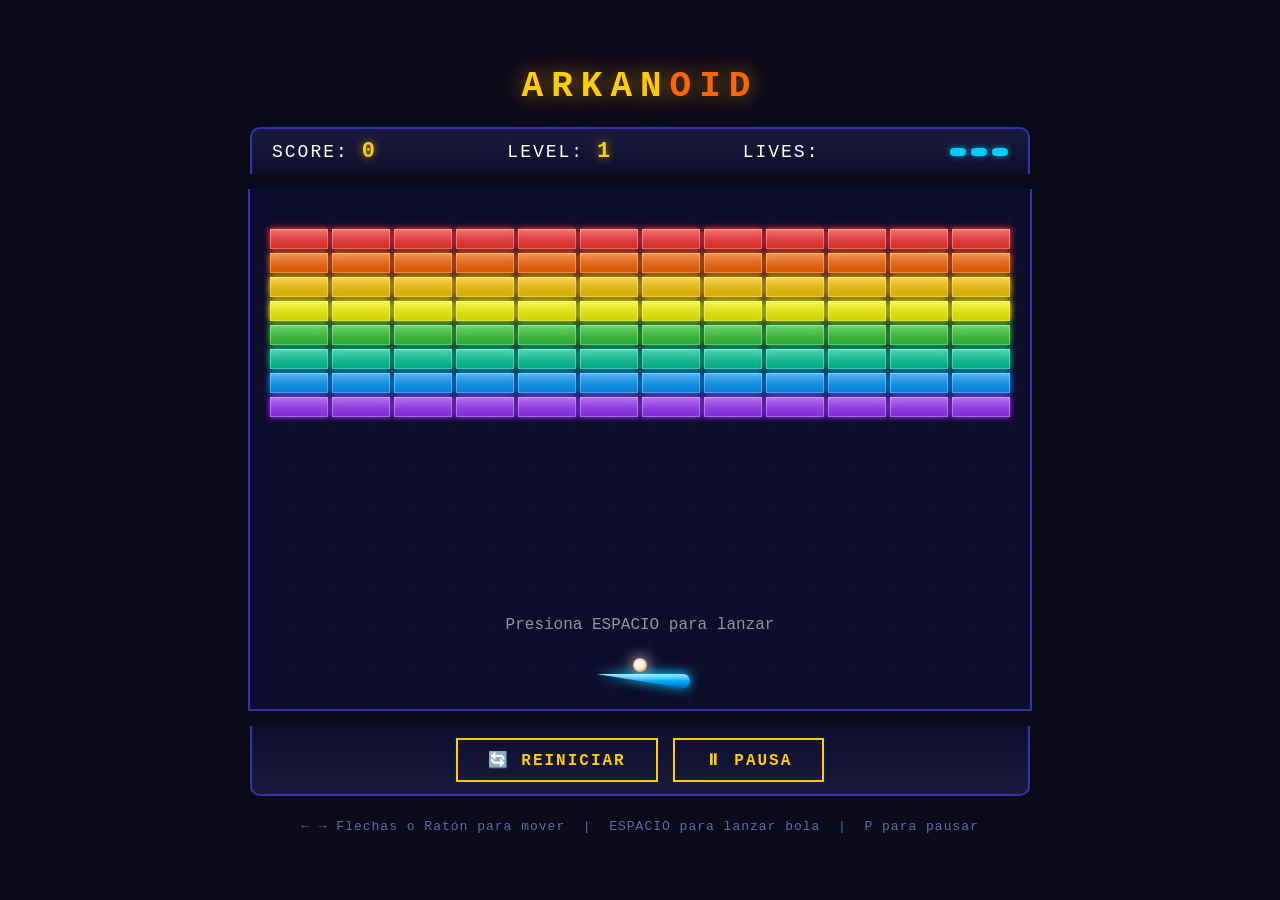
<file: games/arkanoid-27b/index.html>
<!DOCTYPE html>
<html lang="es">
<head>
    <meta charset="UTF-8">
    <meta name="viewport" content="width=device-width, initial-scale=1.0">
    <title>Arkanoid - HTML5 Clone</title>
    <style>
        /* ===== RESET & BASE ===== */
        * {
            margin: 0;
            padding: 0;
            box-sizing: border-box;
        }

        body {
            background: #0a0a1a;
            display: flex;
            justify-content: center;
            align-items: center;
            min-height: 100vh;
            font-family: 'Courier New', monospace;
            overflow: hidden;
        }

        /* ===== CONTENEDOR PRINCIPAL ===== */
        .game-wrapper {
            display: flex;
            flex-direction: column;
            align-items: center;
            gap: 15px;
        }

        /* ===== HEADER / HUD ===== */
        .hud {
            display: flex;
            justify-content: space-between;
            align-items: center;
            width: 780px;
            padding: 10px 20px;
            background: linear-gradient(180deg, #1a1a3e, #0d0d2b);
            border: 2px solid #3333aa;
            border-bottom: none;
            border-radius: 10px 10px 0 0;
        }

        .hud-item {
            color: #ffffff;
            font-size: 18px;
            text-transform: uppercase;
            letter-spacing: 2px;
        }

        .hud-item span {
            color: #ffcc00;
            font-weight: bold;
            font-size: 22px;
            text-shadow: 0 0 10px rgba(255, 204, 0, 0.7);
        }

        .lives-display {
            display: flex;
            gap: 5px;
            align-items: center;
        }

        .life-icon {
            width: 16px;
            height: 8px;
            background: #00ccff;
            border-radius: 4px;
            box-shadow: 0 0 6px rgba(0, 204, 255, 0.7);
        }

        /* ===== CANVAS ===== */
        canvas {
            display: block;
            background: #0d0d2b;
            border: 2px solid #3333aa;
            border-top: none;
            cursor: none;
        }

        /* ===== FOOTER / CONTROLES ===== */
        .footer {
            display: flex;
            justify-content: center;
            gap: 15px;
            width: 780px;
            padding: 12px 20px;
            background: linear-gradient(180deg, #0d0d2b, #1a1a3e);
            border: 2px solid #3333aa;
            border-top: none;
            border-radius: 0 0 10px 10px;
        }

        .btn {
            padding: 10px 30px;
            font-family: 'Courier New', monospace;
            font-size: 16px;
            font-weight: bold;
            text-transform: uppercase;
            letter-spacing: 2px;
            border: 2px solid #ffcc00;
            background: transparent;
            color: #ffcc00;
            cursor: pointer;
            transition: all 0.3s ease;
        }

        .btn:hover {
            background: #ffcc00;
            color: #0d0d2b;
            box-shadow: 0 0 20px rgba(255, 204, 0, 0.5);
        }

        .controls-info {
            color: #6666aa;
            font-size: 13px;
            text-align: center;
            margin-top: 8px;
            letter-spacing: 1px;
        }

        /* ===== OVERLAY (Game Over / Win) ===== */
        .overlay {
            position: fixed;
            top: 0; left: 0; right: 0; bottom: 0;
            background: rgba(5, 5, 20, 0.92);
            display: none;
            justify-content: center;
            align-items: center;
            z-index: 100;
        }

        .overlay.active {
            display: flex;
        }

        .overlay-box {
            text-align: center;
            padding: 50px 70px;
            border: 3px solid #ffcc00;
            background: rgba(13, 13, 43, 0.95);
            box-shadow: 0 0 60px rgba(255, 204, 0, 0.2);
        }

        .overlay-box h1 {
            font-size: 48px;
            color: #ffcc00;
            text-shadow: 0 0 30px rgba(255, 204, 0, 0.6);
            margin-bottom: 15px;
        }

        .overlay-box p {
            font-size: 20px;
            color: #aaaadd;
            margin-bottom: 30px;
        }

        .overlay-box .btn {
            padding: 14px 50px;
            font-size: 18px;
        }

        /* ===== TÍTULO ===== */
        .title-bar {
            text-align: center;
            margin-bottom: 5px;
        }

        .title-bar h1 {
            font-size: 36px;
            color: #ffcc00;
            text-shadow: 0 0 20px rgba(255, 204, 0, 0.5), 0 0 40px rgba(255, 100, 0, 0.3);
            letter-spacing: 8px;
        }

        .title-bar h1 em {
            color: #ff6600;
            font-style: normal;
        }
    </style>
</head>
<body>

<div class="game-wrapper">
    <div class="title-bar">
        <h1>ARKAN<em>OID</em></h1>
    </div>

    <!-- HUD -->
    <div class="hud">
        <div class="hud-item">Score: <span id="scoreDisplay">0</span></div>
        <div class="hud-item">Level: <span id="levelDisplay">1</span></div>
        <div class="hud-item">Lives:</div>
        <div class="lives-display" id="livesDisplay"></div>
    </div>

    <!-- CANVAS -->
    <canvas id="gameCanvas" width="780" height="520"></canvas>

    <!-- FOOTER -->
    <div class="footer">
        <button class="btn" id="restartBtn">🔄 Reiniciar</button>
        <button class="btn" id="pauseBtn">⏸ Pausa</button>
    </div>

    <div class="controls-info">
        ← → Flechas o Ratón para mover &nbsp;|&nbsp; ESPACIO para lanzar bola &nbsp;|&nbsp; P para pausar
    </div>
</div>

<!-- OVERLAY -->
<div class="overlay" id="overlay">
    <div class="overlay-box">
        <h1 id="overlayTitle">GAME OVER</h1>
        <p id="overlayMessage">Score Final: 0</p>
        <button class="btn" id="overlayBtn">Jugar de Nuevo</button>
    </div>
</div>

<script>
// ============================================================
//  ARKANOID - HTML5 Canvas Clone (Vanilla JS)
// ============================================================

(function () {
    "use strict";

    // ---- CANVAS & CONTEXT ----
    const canvas = document.getElementById("gameCanvas");
    const ctx = canvas.getContext("2d");
    const W = canvas.width;
    const H = canvas.height;

    // ---- DOM REFS ----
    const scoreDisplay  = document.getElementById("scoreDisplay");
    const levelDisplay  = document.getElementById("levelDisplay");
    const livesDisplay  = document.getElementById("livesDisplay");
    const restartBtn    = document.getElementById("restartBtn");
    const pauseBtn      = document.getElementById("pauseBtn");
    const overlay       = document.getElementById("overlay");
    const overlayTitle  = document.getElementById("overlayTitle");
    const overlayMsg    = document.getElementById("overlayMessage");
    const overlayBtn    = document.getElementById("overlayBtn");

    // ============================================================
    //  AUDIO ENGINE (Web Audio API - no external files)
    // ============================================================
    class SoundEngine {
        constructor() {
            this.ctx = null;
            this.initialized = false;
        }

        init() {
            if (this.initialized) return;
            try {
                this.ctx = new (window.AudioContext || window.webkitAudioContext)();
                this.initialized = true;
            } catch (e) {
                console.warn("Web Audio API not available");
            }
        }

        play(type) {
            if (!this.initialized || !this.ctx) return;
            const ac = this.ctx;
            const now = ac.currentTime;

            switch (type) {
                case "paddle":   this._tone(now, 220, 0.08, "square", 0.15); break;
                case "wall":     this._tone(now, 300, 0.06, "triangle", 0.12); break;
                case "brick":    this._noise(now, 0.1, 0.2); break;
                case "powerup":  this._sweep(now, 400, 900, 0.25, "sine", 0.2); break;
                case "loseLife": this._sweep(now, 500, 100, 0.5, "sawtooth", 0.25); break;
                case "win":      this._melody(now); break;
                case "launch":   this._tone(now, 440, 0.12, "square", 0.18); break;
            }
        }

        _tone(time, freq, dur, type, vol) {
            const ac = this.ctx;
            const osc = ac.createOscillator();
            const gain = ac.createGain();
            osc.type = type;
            osc.frequency.setValueAtTime(freq, time);
            gain.gain.setValueAtTime(vol, time);
            gain.gain.exponentialRampToValueAtTime(0.001, time + dur);
            osc.connect(gain).connect(ac.destination);
            osc.start(time);
            osc.stop(time + dur);
        }

        _noise(time, dur, vol) {
            const ac = this.ctx;
            const bufferSize = ac.sampleRate * dur;
            const buffer = ac.createBuffer(1, bufferSize, ac.sampleRate);
            const data = buffer.getChannelData(0);
            for (let i = 0; i < bufferSize; i++) {
                data[i] = (Math.random() * 2 - 1) * vol;
            }
            const source = ac.createBufferSource();
            source.buffer = buffer;

            // Bandpass filter para que suene más como "crack"
            const filter = ac.createBiquadFilter();
            filter.type = "bandpass";
            filter.frequency.value = 1200;
            filter.Q.value = 1.5;

            const gain = ac.createGain();
            gain.gain.setValueAtTime(vol, time);
            gain.gain.exponentialRampToValueAtTime(0.001, time + dur);

            source.connect(filter).connect(gain).connect(ac.destination);
            source.start(time);
        }

        _sweep(time, fromFreq, toFreq, dur, type, vol) {
            const ac = this.ctx;
            const osc = ac.createOscillator();
            const gain = ac.createGain();
            osc.type = type;
            osc.frequency.setValueAtTime(fromFreq, time);
            osc.frequency.exponentialRampToValueAtTime(toFreq, time + dur);
            gain.gain.setValueAtTime(vol, time);
            gain.gain.exponentialRampToValueAtTime(0.001, time + dur);
            osc.connect(gain).connect(ac.destination);
            osc.start(time);
            osc.stop(time + dur);
        }

        _melody(time) {
            const notes = [523, 659, 784, 1047];
            notes.forEach((freq, i) => {
                this._tone(time + i * 0.15, freq, 0.2, "sine", 0.15);
            });
        }
    }

    const audio = new SoundEngine();

    // ============================================================
    //  GAME CONSTANTS
    // ============================================================
    const PADDLE_W = 100;
    const PADDLE_H = 14;
    const BALL_R   = 7;
    const BRICK_ROWS = 8;
    const BRICK_COLS = 12;
    const BRICK_W = 58;
    const BRICK_H = 20;
    const BRICK_PAD = 4;
    const BRICK_OFFSET_TOP = 40;
    const BRICK_OFFSET_LEFT = (W - (BRICK_COLS * (BRICK_W + BRICK_PAD) - BRICK_PAD)) / 2;

    // Colores estilo Arkanoid por fila (de arriba a abajo)
    const ROW_COLORS = [
        "#ff3333", // rojo
        "#ff6600", // naranja
        "#ffcc00", // amarillo
        "#ffff00", // amarillo claro
        "#33cc33", // verde
        "#00cc99", // turquesa
        "#0099ff", // azul
        "#9933ff", // violeta
    ];

    const ROW_POINTS = [80, 70, 60, 50, 40, 30, 20, 10];

    // ============================================================
    //  GAME STATE
    // ============================================================
    let state = {
        score: 0,
        lives: 3,
        level: 1,
        running: false,
        paused: false,
        gameOver: false,
        won: false,
        ballLaunched: false,
        combo: 0,
    };

    let paddle = { x: W / 2 - PADDLE_W / 2, y: H - 35, w: PADDLE_W, h: PADDLE_H };
    let ball   = { x: 0, y: 0, dx: 0, dy: 0, r: BALL_R, speed: 5 };
    let bricks = [];
    let particles = [];
    let powerUps = [];

    // Input
    let keys = {};
    let mouseX = W / 2;

    // ============================================================
    //  BRICK GENERATION
    // ============================================================
    function createBricks() {
        bricks = [];
        for (let r = 0; r < BRICK_ROWS; r++) {
            for (let c = 0; c < BRICK_COLS; c++) {
                let hp = 1;
                // En niveles > 1, algunos ladrillos tienen más vida
                if (state.level >= 2 && Math.random() < 0.3) hp = 2;
                if (state.level >= 3 && Math.random() < 0.15) hp = 3;

                bricks.push({
                    x: BRICK_OFFSET_LEFT + c * (BRICK_W + BRICK_PAD),
                    y: BRICK_OFFSET_TOP + r * (BRICK_H + BRICK_PAD),
                    w: BRICK_W,
                    h: BRICK_H,
                    color: ROW_COLORS[r],
                    points: ROW_POINTS[r],
                    hp: hp,
                    maxHp: hp,
                    alive: true,
                });
            }
        }
    }

    // ============================================================
    //  PARTICLES SYSTEM
    // ============================================================
    function spawnParticles(x, y, color, count) {
        for (let i = 0; i < count; i++) {
            const angle = Math.random() * Math.PI * 2;
            const speed = 1 + Math.random() * 4;
            particles.push({
                x: x,
                y: y,
                dx: Math.cos(angle) * speed,
                dy: Math.sin(angle) * speed,
                life: 1.0,
                decay: 0.02 + Math.random() * 0.03,
                size: 2 + Math.random() * 4,
                color: color,
            });
        }
    }

    function updateParticles() {
        for (let i = particles.length - 1; i >= 0; i--) {
            const p = particles[i];
            p.x += p.dx;
            p.y += p.dy;
            p.life -= p.decay;
            if (p.life <= 0) particles.splice(i, 1);
        }
    }

    function drawParticles() {
        for (const p of particles) {
            ctx.globalAlpha = p.life;
            ctx.fillStyle = p.color;
            ctx.fillRect(p.x - p.size / 2, p.y - p.size / 2, p.size, p.size);
        }
        ctx.globalAlpha = 1;
    }

    // ============================================================
    //  POWER-UPS (ocasionales)
    // ============================================================
    function maybeSpawnPowerUp(x, y) {
        if (Math.random() < 0.12) {
            const types = ["wide", "multi"];
            const type = types[Math.floor(Math.random() * types.length)];
            powerUps.push({ x: x, y: y, dy: 2, w: 30, h: 14, type: type, color: "#ffffff" });
        }
    }

    function updatePowerUps() {
        for (let i = powerUps.length - 1; i >= 0; i--) {
            const pu = powerUps[i];
            pu.y += pu.dy;

            // Colisión con paleta
            if (pu.x + pu.w > paddle.x && pu.x < paddle.x + paddle.w &&
                pu.y + pu.h > paddle.y && pu.y < paddle.y + paddle.h) {
                applyPowerUp(pu.type);
                powerUps.splice(i, 1);
                continue;
            }

            // Fuera de pantalla
            if (pu.y > H) powerUps.splice(i, 1);
        }
    }

    function drawPowerUps() {
        for (const pu of powerUps) {
            ctx.fillStyle = pu.color;
            ctx.shadowColor = pu.color;
            ctx.shadowBlur = 8;
            ctx.fillRect(pu.x, pu.y, pu.w, pu.h);
            ctx.shadowBlur = 0;

            // Texto indicador
            ctx.fillStyle = "#000";
            ctx.font = "bold 10px Courier New";
            ctx.textAlign = "center";
            const label = pu.type === "wide" ? "W" : "M";
            ctx.fillText(label, pu.x + pu.w / 2, pu.y + 11);
        }
    }

    function applyPowerUp(type) {
        audio.play("powerup");
        if (type === "wide") {
            paddle.w = Math.min(paddle.w + 30, 200);
        } else if (type === "multi") {
            state.score += 50;
        }
    }

    // ============================================================
    //  GAME INIT / RESET
    // ============================================================
    function resetBall() {
        ball.x = paddle.x + paddle.w / 2;
        ball.y = paddle.y - BALL_R - 2;
        ball.dx = 0;
        ball.dy = 0;
        state.ballLaunched = false;
    }

    function launchBall() {
        if (state.ballLaunched) return;
        const angle = -Math.PI / 4 + Math.random() * (-Math.PI / 2 + Math.PI / 4) * 2;
        // Ángulo hacia arriba, aleatorio entre ~30° y ~60° de cada lado
        const dir = Math.random() < 0.5 ? -1 : 1;
        const a = (Math.PI / 6 + Math.random() * Math.PI / 6) * dir;
        ball.dx = Math.sin(a) * ball.speed;
        ball.dy = -Math.cos(a) * ball.speed;
        state.ballLaunched = true;
        audio.play("launch");
    }

    function initGame() {
        state.score = 0;
        state.lives = 3;
        state.level = 1;
        state.running = true;
        state.paused = false;
        state.gameOver = false;
        state.won = false;
        state.combo = 0;

        paddle.x = W / 2 - PADDLE_W / 2;
        paddle.y = H - 35;
        paddle.w = PADDLE_W;

        ball.speed = 5;

        createBricks();
        resetBall();
        particles = [];
        powerUps = [];

        updateHUD();
        overlay.classList.remove("active");
    }

    function nextLevel() {
        state.level++;
        ball.speed += 0.5;
        paddle.w = PADDLE_W; // Reset paddle width
        createBricks();
        resetBall();
        powerUps = [];
        updateHUD();
    }

    // ============================================================
    //  HUD UPDATE
    // ============================================================
    function updateHUD() {
        scoreDisplay.textContent = state.score;
        levelDisplay.textContent = state.level;

        livesDisplay.innerHTML = "";
        for (let i = 0; i < state.lives; i++) {
            const div = document.createElement("div");
            div.className = "life-icon";
            livesDisplay.appendChild(div);
        }
    }

    // ============================================================
    //  COLLISION DETECTION
    // ============================================================
    function rectCollision(bx, by, br, rx, ry, rw, rh) {
        const closestX = Math.max(rx, Math.min(bx, rx + rw));
        const closestY = Math.max(ry, Math.min(by, ry + rh));
        const dx = bx - closestX;
        const dy = by - closestY;
        return (dx * dx + dy * dy) < (br * br);
    }

    // ============================================================
    //  UPDATE LOOP
    // ============================================================
    function update() {
        if (!state.running || state.paused || state.gameOver) return;

        // ---- Paddle movement (keyboard) ----
        const paddleSpeed = 8;
        if (keys["ArrowLeft"] || keys["a"]) {
            paddle.x -= paddleSpeed;
        }
        if (keys["ArrowRight"] || keys["d"]) {
            paddle.x += paddleSpeed;
        }

        // Mouse movement
        paddle.x = mouseX - paddle.w / 2;

        // Clamp paddle
        if (paddle.x < 0) paddle.x = 0;
        if (paddle.x + paddle.w > W) paddle.x = W - paddle.w;

        // ---- Ball on paddle (not launched yet) ----
        if (!state.ballLaunched) {
            ball.x = paddle.x + paddle.w / 2;
            ball.y = paddle.y - BALL_R - 2;
            return;
        }

        // ---- Move ball ----
        ball.x += ball.dx;
        ball.y += ball.dy;

        // ---- Wall collisions ----
        if (ball.x - ball.r <= 0) {
            ball.x = ball.r;
            ball.dx = Math.abs(ball.dx);
            audio.play("wall");
        }
        if (ball.x + ball.r >= W) {
            ball.x = W - ball.r;
            ball.dx = -Math.abs(ball.dx);
            audio.play("wall");
        }
        if (ball.y - ball.r <= 0) {
            ball.y = ball.r;
            ball.dy = Math.abs(ball.dy);
            audio.play("wall");
        }

        // ---- Ball falls below screen ----
        if (ball.y + ball.r > H) {
            state.lives--;
            state.combo = 0;
            audio.play("loseLife");
            updateHUD();

            if (state.lives <= 0) {
                state.gameOver = true;
                showOverlay("GAME OVER", `Score Final: ${state.score}`);
                return;
            }

            resetBall();
            return;
        }

        // ---- Paddle collision ----
        if (rectCollision(ball.x, ball.y, ball.r, paddle.x, paddle.y, paddle.w, paddle.h) &&
            ball.dy > 0) {
            // Calcular ángulo basado en dónde golpea la paleta
            const hitPos = (ball.x - paddle.x) / paddle.w; // 0..1
            const angle = (hitPos - 0.5) * Math.PI * 0.7; // -63° a +63°

            ball.dx = Math.sin(angle) * ball.speed;
            ball.dy = -Math.cos(angle) * ball.speed;
            ball.y = paddle.y - ball.r - 1;

            state.combo = 0;
            audio.play("paddle");
        }

        // ---- Brick collision ----
        for (const brick of bricks) {
            if (!brick.alive) continue;

            if (rectCollision(ball.x, ball.y, ball.r, brick.x, brick.y, brick.w, brick.h)) {
                brick.hp--;

                if (brick.hp <= 0) {
                    brick.alive = false;
                    state.combo++;
                    const comboMultiplier = Math.min(state.combo, 10);
                    state.score += brick.points * comboMultiplier;

                    spawnParticles(
                        brick.x + brick.w / 2,
                        brick.y + brick.h / 2,
                        brick.color,
                        15
                    );
                    maybeSpawnPowerUp(brick.x + brick.w / 2, brick.y + brick.h / 2);
                } else {
                    // Ladrillo aguantó el golpe - partículas pequeñas
                    spawnParticles(
                        ball.x, ball.y,
                        "#ffffff", 5
                    );
                }

                audio.play("brick");

                // Determinar dirección del rebote
                const ballCenterX = ball.x;
                const ballCenterY = ball.y;
                const brickCenterX = brick.x + brick.w / 2;
                const brickCenterY = brick.y + brick.h / 2;

                const overlapX = (brick.w / 2 + ball.r) - Math.abs(ballCenterX - brickCenterX);
                const overlapY = (brick.h / 2 + ball.r) - Math.abs(ballCenterY - brickCenterY);

                if (overlapX < overlapY) {
                    ball.dx = -ball.dx; // Rebote horizontal
                } else {
                    ball.dy = -ball.dy; // Rebote vertical
                }

                updateHUD();
                break; // Solo un ladrico por frame
            }
        }

        // ---- Check win condition ----
        const aliveBricks = bricks.filter(b => b.alive).length;
        if (aliveBricks === 0) {
            audio.play("win");
            if (state.level >= 5) {
                state.won = true;
                showOverlay("🏆 ¡VICTORIA!", `¡Completaste los 5 niveles! Score: ${state.score}`);
            } else {
                nextLevel();
            }
        }

        // ---- Update particles & power-ups ----
        updateParticles();
        updatePowerUps();
    }

    // ============================================================
    //  DRAW LOOP
    // ============================================================
    function draw() {
        ctx.clearRect(0, 0, W, H);

        // ---- Background grid (subtle) ----
        ctx.strokeStyle = "rgba(50, 50, 120, 0.15)";
        ctx.lineWidth = 1;
        for (let x = 0; x < W; x += 40) {
            ctx.beginPath();
            ctx.moveTo(x, 0);
            ctx.lineTo(x, H);
            ctx.stroke();
        }
        for (let y = 0; y < H; y += 40) {
            ctx.beginPath();
            ctx.moveTo(0, y);
            ctx.lineTo(W, y);
            ctx.stroke();
        }

        // ---- Bricks ----
        for (const brick of bricks) {
            if (!brick.alive) continue;

            const alpha = 0.5 + (brick.hp / brick.maxHp) * 0.5;
            ctx.globalAlpha = alpha;

            // Sombra / glow
            ctx.shadowColor = brick.color;
            ctx.shadowBlur = 6;

            // Ladrillo principal
            ctx.fillStyle = brick.color;
            ctx.fillRect(brick.x, brick.y, brick.w, brick.h);

            // Brillo superior (efecto 3D)
            const grad = ctx.createLinearGradient(0, brick.y, 0, brick.y + brick.h);
            grad.addColorStop(0, "rgba(255,255,255,0.35)");
            grad.addColorStop(1, "rgba(0,0,0,0.15)");
            ctx.fillStyle = grad;
            ctx.fillRect(brick.x, brick.y, brick.w, brick.h);

            // Borde
            ctx.strokeStyle = "rgba(255,255,255,0.3)";
            ctx.lineWidth = 1;
            ctx.strokeRect(brick.x + 0.5, brick.y + 0.5, brick.w - 1, brick.h - 1);

            // Indicador de HP > 1
            if (brick.hp > 1) {
                ctx.shadowBlur = 0;
                ctx.fillStyle = "rgba(255,255,255,0.8)";
                ctx.font = "bold 11px Courier New";
                ctx.textAlign = "center";
                ctx.fillText(brick.hp, brick.x + brick.w / 2, brick.y + brick.h - 4);
            }

            ctx.shadowBlur = 0;
        }
        ctx.globalAlpha = 1;

        // ---- Paddle ----
        drawPaddle();

        // ---- Ball ----
        drawBall();

        // ---- Power-ups ----
        drawPowerUps();

        // ---- Particles ----
        drawParticles();

        // ---- Combo display ----
        if (state.combo > 1) {
            ctx.fillStyle = "#ffcc00";
            ctx.font = "bold 24px Courier New";
            ctx.textAlign = "center";
            ctx.shadowColor = "#ffcc00";
            ctx.shadowBlur = 15;
            ctx.fillText(`COMBO x${state.combo}`, W / 2, H - 60);
            ctx.shadowBlur = 0;
        }

        // ---- "Press Space" hint ----
        if (!state.ballLaunched && state.running && !state.paused) {
            ctx.fillStyle = "rgba(255,255,255,0.6)";
            ctx.font = "16px Courier New";
            ctx.textAlign = "center";
            const pulse = 0.7 + Math.sin(Date.now() / 300) * 0.3;
            ctx.globalAlpha = pulse;
            ctx.fillText("Presiona ESPACIO para lanzar", W / 2, H - 80);
            ctx.globalAlpha = 1;
        }

        // ---- Pause overlay ----
        if (state.paused) {
            ctx.fillStyle = "rgba(5, 5, 30, 0.7)";
            ctx.fillRect(0, 0, W, H);
            ctx.fillStyle = "#ffcc00";
            ctx.font = "bold 48px Courier New";
            ctx.textAlign = "center";
            ctx.shadowColor = "#ffcc00";
            ctx.shadowBlur = 20;
            ctx.fillText("PAUSA", W / 2, H / 2);
            ctx.shadowBlur = 0;
        }
    }

    function drawPaddle() {
        const grad = ctx.createLinearGradient(0, paddle.y, 0, paddle.y + paddle.h);
        grad.addColorStop(0, "#66ddff");
        grad.addColorStop(0.5, "#00aaff");
        grad.addColorStop(1, "#0066cc");

        ctx.shadowColor = "#00ccff";
        ctx.shadowBlur = 12;

        // Forma redondeada
        const r = paddle.h / 2;
        ctx.beginPath();
        ctx.moveTo(paddle.x + r, paddle.y);
        ctx.lineTo(paddle.x + paddle.w - r, paddle.y);
        ctx.arc(paddle.x + paddle.w - r, paddle.y + r, r, -Math.PI / 2, Math.PI / 2);
        ctx.lineTo(paddle.x + r, paddle.y);
        ctx.closePath();

        ctx.fillStyle = grad;
        ctx.fill();

        // Brillo
        const shineGrad = ctx.createLinearGradient(0, paddle.y, 0, paddle.y + paddle.h * 0.5);
        shineGrad.addColorStop(0, "rgba(255,255,255,0.4)");
        shineGrad.addColorStop(1, "rgba(255,255,255,0)");
        ctx.fillStyle = shineGrad;
        ctx.fill();

        ctx.shadowBlur = 0;
    }

    function drawBall() {
        // Glow
        ctx.shadowColor = "#ffffff";
        ctx.shadowBlur = 15;

        const grad = ctx.createRadialGradient(
            ball.x - 2, ball.y - 2, 1,
            ball.x, ball.y, ball.r
        );
        grad.addColorStop(0, "#ffffff");
        grad.addColorStop(0.6, "#ffeedd");
        grad.addColorStop(1, "#ff9944");

        ctx.beginPath();
        ctx.arc(ball.x, ball.y, ball.r, 0, Math.PI * 2);
        ctx.fillStyle = grad;
        ctx.fill();

        // Trail (estela)
        if (state.ballLaunched) {
            ctx.globalAlpha = 0.3;
            ctx.beginPath();
            ctx.arc(ball.x - ball.dx * 1.5, ball.y - ball.dy * 1.5, ball.r * 0.7, 0, Math.PI * 2);
            ctx.fillStyle = "#ff9944";
            ctx.fill();
            ctx.globalAlpha = 0.15;
            ctx.beginPath();
            ctx.arc(ball.x - ball.dx * 3, ball.y - ball.dy * 3, ball.r * 0.5, 0, Math.PI * 2);
            ctx.fillStyle = "#ff6600";
            ctx.fill();
            ctx.globalAlpha = 1;
        }

        ctx.shadowBlur = 0;
    }

    // ============================================================
    //  OVERLAY HELPERS
    // ============================================================
    function showOverlay(title, msg) {
        overlayTitle.textContent = title;
        overlayMsg.textContent = msg;
        overlay.classList.add("active");
    }

    // ============================================================
    //  MAIN LOOP
    // ============================================================
    let lastTime = 0;
    const TARGET_FPS = 60;
    const FRAME_TIME = 1000 / TARGET_FPS;

    function gameLoop(timestamp) {
        if (!lastTime) lastTime = timestamp;
        const elapsed = timestamp - lastTime;

        if (elapsed >= FRAME_TIME) {
            lastTime = timestamp - (elapsed % FRAME_TIME);
            update();
            draw();
        }

        requestAnimationFrame(gameLoop);
    }

    // ============================================================
    //  EVENT LISTENERS
    // ============================================================

    // Keyboard
    document.addEventListener("keydown", (e) => {
        keys[e.key] = true;

        if (e.key === " " || e.key === "Spacebar") {
            e.preventDefault();
            audio.init();
            if (!state.ballLaunched && state.running && !state.paused) {
                launchBall();
            }
        }

        if (e.key === "p" || e.key === "P") {
            togglePause();
        }
    });

    document.addEventListener("keyup", (e) => {
        keys[e.key] = false;
    });

    // Mouse
    canvas.addEventListener("mousemove", (e) => {
        const rect = canvas.getBoundingClientRect();
        const scaleX = W / rect.width;
        mouseX = (e.clientX - rect.left) * scaleX;
    });

    canvas.addEventListener("click", () => {
        audio.init();
        if (!state.ballLaunched && state.running && !state.paused) {
            launchBall();
        }
    });

    // Touch support
    canvas.addEventListener("touchmove", (e) => {
        e.preventDefault();
        const rect = canvas.getBoundingClientRect();
        const scaleX = W / rect.width;
        mouseX = (e.touches[0].clientX - rect.left) * scaleX;
    }, { passive: false });

    canvas.addEventListener("touchstart", (e) => {
        audio.init();
        e.preventDefault();
        if (!state.ballLaunched && state.running && !state.paused) {
            launchBall();
        }
    }, { passive: false });

    // Buttons
    restartBtn.addEventListener("click", () => {
        audio.init();
        initGame();
    });

    pauseBtn.addEventListener("click", () => {
        togglePause();
    });

    overlayBtn.addEventListener("click", () => {
        audio.init();
        initGame();
    });

    function togglePause() {
        if (!state.running || state.gameOver) return;
        state.paused = !state.paused;
        pauseBtn.textContent = state.paused ? "▶ Continuar" : "⏸ Pausa";
    }

    // ============================================================
    //  START GAME
    // ============================================================
    initGame();
    requestAnimationFrame(gameLoop);

})();
</script>

</body>
</html>
</file>
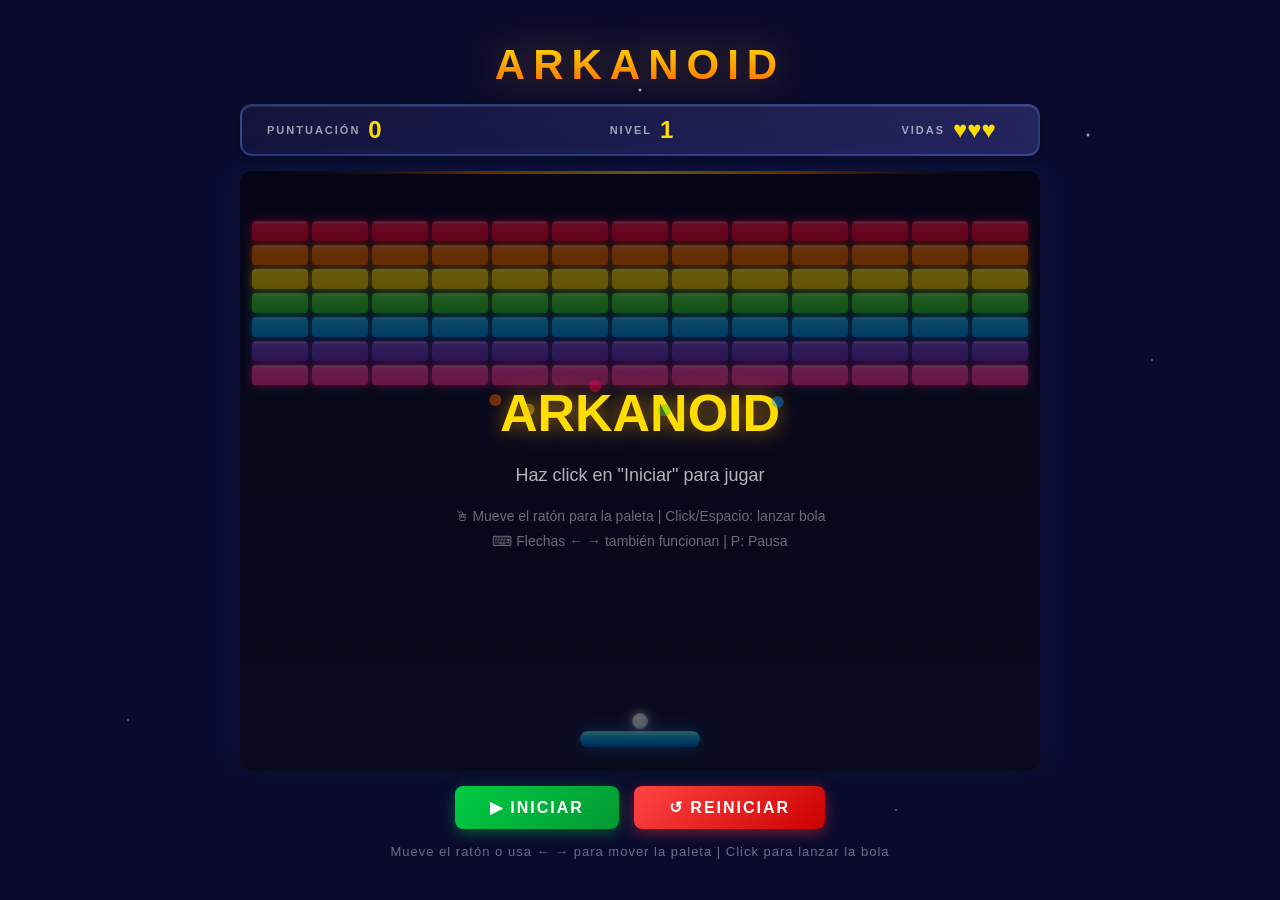
<file: games/arkanoid-35b/index.html>
<!DOCTYPE html>
<html lang="es">
<head>
    <meta charset="UTF-8">
    <meta name="viewport" content="width=device-width, initial-scale=1.0">
    <title>Arkanoid - Clon HTML5</title>
    <style>
        /* ============================================
           ESTILOS GENERALES Y CENTRADO DEL JUEGO
           ============================================ */
        * {
            margin: 0;
            padding: 0;
            box-sizing: border-box;
        }

        body {
            background: #0a0a2e;
            display: flex;
            justify-content: center;
            align-items: center;
            min-height: 100vh;
            font-family: 'Segoe UI', Tahoma, Geneva, Verdana, sans-serif;
            overflow: hidden;
        }

        /* Fondo con estrellas animadas */
        body::before {
            content: '';
            position: fixed;
            top: 0; left: 0; right: 0; bottom: 0;
            background: 
                radial-gradient(2px 2px at 20% 30%, #fff, transparent),
                radial-gradient(2px 2px at 40% 70%, #fff, transparent),
                radial-gradient(1px 1px at 60% 20%, #fff, transparent),
                radial-gradient(2px 2px at 80% 50%, #fff, transparent),
                radial-gradient(1px 1px at 10% 80%, #fff, transparent),
                radial-gradient(1px 1px at 70% 90%, #fff, transparent),
                radial-gradient(2px 2px at 50% 10%, #fff, transparent),
                radial-gradient(1px 1px at 90% 40%, #fff, transparent),
                radial-gradient(1px 1px at 30% 60%, #fff, transparent),
                radial-gradient(2px 2px at 85% 15%, #fff, transparent);
            animation: twinkle 4s ease-in-out infinite alternate;
            pointer-events: none;
            z-index: 0;
        }

        @keyframes twinkle {
            0% { opacity: 0.5; }
            100% { opacity: 1; }
        }

        /* Contenedor principal del juego */
        #game-wrapper {
            position: relative;
            z-index: 1;
            display: flex;
            flex-direction: column;
            align-items: center;
            gap: 15px;
        }

        /* Título del juego */
        #game-title {
            font-size: 42px;
            font-weight: 900;
            letter-spacing: 8px;
            text-transform: uppercase;
            background: linear-gradient(180deg, #ffdd00, #ff6600);
            -webkit-background-clip: text;
            -webkit-text-fill-color: transparent;
            background-clip: text;
            filter: drop-shadow(0 0 20px rgba(255, 170, 0, 0.4));
        }

        /* Panel de información (score, vidas) */
        #info-panel {
            display: flex;
            justify-content: space-between;
            align-items: center;
            width: 800px;
            padding: 10px 25px;
            background: linear-gradient(135deg, rgba(20, 20, 60, 0.9), rgba(40, 40, 100, 0.9));
            border-radius: 12px;
            border: 2px solid rgba(100, 150, 255, 0.3);
            box-shadow: 0 4px 20px rgba(0, 0, 0, 0.4), inset 0 1px 0 rgba(255, 255, 255, 0.1);
        }

        .info-item {
            display: flex;
            align-items: center;
            gap: 8px;
            color: #fff;
            font-size: 16px;
            font-weight: 600;
        }

        .info-label {
            color: rgba(255, 255, 255, 0.6);
            text-transform: uppercase;
            font-size: 11px;
            letter-spacing: 2px;
        }

        .info-value {
            font-size: 24px;
            font-weight: 800;
            color: #ffdd00;
            min-width: 60px;
        }

        /* Canvas del juego */
        #game-canvas {
            border-radius: 12px;
            box-shadow: 
                0 0 40px rgba(50, 100, 255, 0.2),
                0 8px 32px rgba(0, 0, 0, 0.6);
            cursor: none;
        }

        /* Botones */
        #controls {
            display: flex;
            gap: 15px;
        }

        .btn {
            padding: 12px 35px;
            font-size: 16px;
            font-weight: 700;
            letter-spacing: 2px;
            text-transform: uppercase;
            border: none;
            border-radius: 8px;
            cursor: pointer;
            transition: all 0.3s ease;
        }

        .btn-start {
            background: linear-gradient(135deg, #00cc44, #009933);
            color: white;
            box-shadow: 0 4px 15px rgba(0, 200, 70, 0.4);
        }

        .btn-start:hover {
            transform: translateY(-2px);
            box-shadow: 0 6px 25px rgba(0, 200, 70, 0.6);
        }

        .btn-reset {
            background: linear-gradient(135deg, #ff4444, #cc0000);
            color: white;
            box-shadow: 0 4px 15px rgba(255, 70, 70, 0.4);
        }

        .btn-reset:hover {
            transform: translateY(-2px);
            box-shadow: 0 6px 25px rgba(255, 70, 70, 0.6);
        }

        /* Instrucciones */
        #instructions {
            color: rgba(255, 255, 255, 0.4);
            font-size: 13px;
            text-align: center;
            letter-spacing: 1px;
        }

        /* Overlay de mensajes */
        #message-overlay {
            position: absolute;
            top: 50%;
            left: 50%;
            transform: translate(-50%, -50%);
            color: white;
            font-size: 36px;
            font-weight: 900;
            text-align: center;
            pointer-events: none;
            opacity: 0;
            transition: opacity 0.5s ease;
            text-shadow: 0 0 30px rgba(255, 255, 255, 0.5);
        }

        #message-overlay.visible {
            opacity: 1;
        }
    </style>
</head>
<body>
    <div id="game-wrapper">
        <h1 id="game-title">Arkanoid</h1>

        <!-- Panel de información -->
        <div id="info-panel">
            <div class="info-item">
                <span class="info-label">Puntuación</span>
                <span class="info-value" id="score-display">0</span>
            </div>
            <div class="info-item">
                <span class="info-label">Nivel</span>
                <span class="info-value" id="level-display">1</span>
            </div>
            <div class="info-item">
                <span class="info-label">Vidas</span>
                <span class="info-value" id="lives-display">♥ ♥ ♥</span>
            </div>
        </div>

        <!-- Canvas del juego -->
        <canvas id="game-canvas" width="800" height="600"></canvas>

        <!-- Botones de control -->
        <div id="controls">
            <button class="btn btn-start" id="btn-start">▶ Iniciar</button>
            <button class="btn btn-reset" id="btn-reset">↺ Reiniciar</button>
        </div>

        <p id="instructions">Mueve el ratón o usa ← → para mover la paleta | Click para lanzar la bola</p>
    </div>

    <script>
    /* =============================================
       ARKANOID CLONE - JUEGO COMPLETO EN HTML5
       Desarrollado con Canvas + Web Audio API
       ============================================= */

    // ============================================
    // 1. CONFIGURACIÓN Y CONSTANTES DEL JUEGO
    // ============================================
    const canvas = document.getElementById('game-canvas');
    const ctx = canvas.getContext('2d');

    const GAME_WIDTH = canvas.width;
    const GAME_HEIGHT = canvas.height;

    // Colores de ladrillos por fila (estilo Arkanoid clásico)
    const BRICK_COLORS = [
        '#ff0044', // Rojo
        '#ff6600', // Naranja
        '#ffcc00', // Amarillo
        '#33cc33', // Verde
        '#0099ff', // Azul
        '#6633cc', // Púrpura
        '#ff33aa', // Rosa
    ];

    const BRICK_POINTS = [100, 80, 60, 50, 40, 30, 20];

    // Dimensiones de elementos del juego
    const PADDLE_WIDTH = 120;
    const PADDLE_HEIGHT = 16;
    const PADDLE_Y = GAME_HEIGHT - 40;
    const BALL_RADIUS = 8;
    const BRICK_ROWS = 7;
    const BRICK_COLS = 13;
    const BRICK_WIDTH = 56;
    const BRICK_HEIGHT = 20;
    const BRICK_PADDING = 4;
    const BRICK_OFFSET_TOP = 50;
    const BRICK_OFFSET_LEFT = (GAME_WIDTH - (BRICK_COLS * (BRICK_WIDTH + BRICK_PADDING) - BRICK_PADDING)) / 2;

    // ============================================
    // 2. SISTEMA DE SONIDO (Web Audio API)
    // ============================================
    class SoundManager {
        constructor() {
            this.audioCtx = null;
            this.enabled = true;
        }

        /** Inicializa el contexto de audio */
        init() {
            if (!this.audioCtx) {
                this.audioCtx = new (window.AudioContext || window.webkitAudioContext)();
            }
        }

        /** Reproduce un tono simple */
        playTone(frequency, duration, type = 'square', volume = 0.15) {
            if (!this.enabled || !this.audioCtx) return;

            const oscillator = this.audioCtx.createOscillator();
            const gainNode = this.audioCtx.createGain();

            oscillator.connect(gainNode);
            gainNode.connect(this.audioCtx.destination);

            oscillator.type = type;
            oscillator.frequency.setValueAtTime(frequency, this.audioCtx.currentTime);

            gainNode.gain.setValueAtTime(volume, this.audioCtx.currentTime);
            gainNode.gain.exponentialRampToValueAtTime(0.001, this.audioCtx.currentTime + duration);

            oscillator.start(this.audioCtx.currentTime);
            oscillator.stop(this.audioCtx.currentTime + duration);
        }

        /** Sonido al golpear un ladrillo */
        playBrickHit() {
            if (!this.enabled || !this.audioCtx) return;
            const osc = this.audioCtx.createOscillator();
            const gain = this.audioCtx.createGain();
            osc.connect(gain);
            gain.connect(this.audioCtx.destination);
            osc.type = 'square';
            osc.frequency.setValueAtTime(520, this.audioCtx.currentTime);
            osc.frequency.exponentialRampToValueAtTime(1040, this.audioCtx.currentTime + 0.08);
            gain.gain.setValueAtTime(0.12, this.audioCtx.currentTime);
            gain.gain.exponentialRampToValueAtTime(0.001, this.audioCtx.currentTime + 0.15);
            osc.start();
            osc.stop(this.audioCtx.currentTime + 0.15);
        }

        /** Sonido al golpear la paleta */
        playPaddleHit() {
            this.playTone(300, 0.12, 'square', 0.18);
        }

        /** Sonido al golpear una pared lateral */
        playWallHit() {
            this.playTone(200, 0.08, 'triangle', 0.1);
        }

        /** Sonido de perder una vida */
        playLifeLost() {
            if (!this.enabled || !this.audioCtx) return;
            const osc = this.audioCtx.createOscillator();
            const gain = this.audioCtx.createGain();
            osc.connect(gain);
            gain.connect(this.audioCtx.destination);
            osc.type = 'sawtooth';
            osc.frequency.setValueAtTime(400, this.audioCtx.currentTime);
            osc.frequency.exponentialRampToValueAtTime(80, this.audioCtx.currentTime + 0.5);
            gain.gain.setValueAtTime(0.2, this.audioCtx.currentTime);
            gain.gain.exponentialRampToValueAtTime(0.001, this.audioCtx.currentTime + 0.5);
            osc.start();
            osc.stop(this.audioCtx.currentTime + 0.5);
        }

        /** Sonido de nivel completado */
        playLevelComplete() {
            if (!this.enabled || !this.audioCtx) return;
            const notes = [523, 659, 784, 1047];
            notes.forEach((freq, i) => {
                setTimeout(() => this.playTone(freq, 0.2, 'square', 0.12), i * 120);
            });
        }

        /** Sonido de game over */
        playGameOver() {
            if (!this.enabled || !this.audioCtx) return;
            const notes = [400, 350, 300, 200];
            notes.forEach((freq, i) => {
                setTimeout(() => this.playTone(freq, 0.3, 'sawtooth', 0.15), i * 200);
            });
        }

        /** Sonido de power-up */
        playPowerUp() {
            if (!this.enabled || !this.audioCtx) return;
            const osc = this.audioCtx.createOscillator();
            const gain = this.audioCtx.createGain();
            osc.connect(gain);
            gain.connect(this.audioCtx.destination);
            osc.type = 'sine';
            osc.frequency.setValueAtTime(600, this.audioCtx.currentTime);
            osc.frequency.exponentialRampToValueAtTime(1200, this.audioCtx.currentTime + 0.3);
            gain.gain.setValueAtTime(0.15, this.audioCtx.currentTime);
            gain.gain.exponentialRampToValueAtTime(0.001, this.audioCtx.currentTime + 0.4);
            osc.start();
            osc.stop(this.audioCtx.currentTime + 0.4);
        }

        /** Sonido de lanzamiento de bola */
        playLaunch() {
            this.playTone(500, 0.1, 'sine', 0.12);
        }
    }

    const soundManager = new SoundManager();

    // ============================================
    // 3. ESTADO DEL JUEGO
    // ============================================
    let gameState = {
        score: 0,
        lives: 3,
        level: 1,
        isRunning: false,
        isPaused: false,
        ballLaunched: false,
        combo: 0,
        maxCombo: 0
    };

    // ============================================
    // 4. OBJETOS DEL JUEGO
    // ============================================

    /** Paleta del jugador */
    const paddle = {
        x: GAME_WIDTH / 2 - PADDLE_WIDTH / 2,
        y: PADDLE_Y,
        width: PADDLE_WIDTH,
        height: PADDLE_HEIGHT,
        speed: 8,
        color1: '#00ccff',
        color2: '#0066aa',

        /** Mueve la paleta */
        moveLeft() { this.x -= this.speed; },
        moveRight() { this.x += this.speed; },
        reset() { this.x = GAME_WIDTH / 2 - PADDLE_WIDTH / 2; }
    };

    /** Bola(s) del juego */
    let balls = [];

    function createBall(x, y, dx, dy) {
        return {
            x: x || GAME_WIDTH / 2,
            y: y || PADDLE_Y - BALL_RADIUS - 2,
            dx: dx || 4 * (Math.random() > 0.5 ? 1 : -1),
            dy: dy || -4,
            radius: BALL_RADIUS,
            speed: 5,
            stuckToPaddle: !dx && !dy, // Si no tiene velocidad, está pegada a la paleta
            trail: [] // Estela de la bola
        };
    }

    /** Ladrillos */
    let bricks = [];

    function createBricks() {
        bricks = [];
        for (let r = 0; r < BRICK_ROWS; r++) {
            for (let c = 0; c < BRICK_COLS; c++) {
                // Algunos ladrillos pueden ser más resistentes en niveles altos
                let hitsNeeded = 1;
                if (gameState.level >= 2 && Math.random() < 0.15) hitsNeeded = 2;
                if (gameState.level >= 3 && Math.random() < 0.08) hitsNeeded = 3;

                bricks.push({
                    x: BRICK_OFFSET_LEFT + c * (BRICK_WIDTH + BRICK_PADDING),
                    y: BRICK_OFFSET_TOP + r * (BRICK_HEIGHT + BRICK_PADDING),
                    width: BRICK_WIDTH,
                    height: BRICK_HEIGHT,
                    color: BRICK_COLORS[r % BRICK_COLORS.length],
                    points: BRICK_POINTS[r % BRICK_POINTS.length],
                    hitsNeeded: hitsNeeded,
                    maxHits: hitsNeeded,
                    alive: true,
                    row: r,
                    col: c
                });
            }
        }
    }

    /** Power-ups */
    let powerUps = [];

    const POWERUP_TYPES = {
        WIDE_PADDLE:  { color: '#00ff88', symbol: '↔', duration: 10000, label: 'Paleta Ancha' },
        MULTI_BALL:   { color: '#ff44ff', symbol: '✦', duration: 0, label: 'Multi-Bola' },
        SLOW_BALL:    { color: '#44aaff', symbol: '⏱', duration: 8000, label: 'Bola Lenta' },
        EXTRA_LIFE:   { color: '#ff4444', symbol: '♥', duration: 0, label: '+1 Vida' }
    };

    function maybeSpawnPowerUp(x, y) {
        // 15% de probabilidad de soltar power-up al destruir un ladrillo
        if (Math.random() < 0.15) {
            const types = Object.keys(POWERUP_TYPES);
            const typeKey = types[Math.floor(Math.random() * types.length)];
            const type = POWERUP_TYPES[typeKey];

            powerUps.push({
                x: x,
                y: y,
                width: 30,
                height: 16,
                dy: 2.5,
                type: typeKey,
                color: type.color,
                symbol: type.symbol,
                duration: type.duration,
                label: type.label,
                timeLeft: type.duration > 0 ? Date.now() + type.duration : 0
            });
        }
    }

    function applyPowerUp(powerUp) {
        soundManager.playPowerUp();

        switch (powerUp.type) {
            case 'WIDE_PADDLE':
                paddle.width = Math.min(PADDLE_WIDTH * 1.8, 200);
                setTimeout(() => { paddle.width = PADDLE_WIDTH; }, powerUp.duration);
                showMessage('↔ Paleta Ancha', 1500);
                break;

            case 'MULTI_BALL':
                // Duplica las bolas actuales
                const currentBalls = [...balls];
                currentBalls.forEach(ball => {
                    if (!ball.stuckToPaddle) {
                        balls.push({
                            x: ball.x, y: ball.y,
                            dx: -ball.dx + (Math.random() * 2 - 1),
                            dy: Math.abs(ball.dy),
                            radius: ball.radius,
                            speed: ball.speed,
                            stuckToPaddle: false,
                            trail: []
                        });
                    }
                });
                showMessage('✦ Multi-Bola!', 1500);
                break;

            case 'SLOW_BALL':
                balls.forEach(ball => {
                    const mag = Math.sqrt(ball.dx * ball.dx + ball.dy * ball.dy);
                    if (mag > 0) {
                        ball.dx *= 0.6;
                        ball.dy *= 0.6;
                    }
                });
                setTimeout(() => {
                    balls.forEach(ball => {
                        const mag = Math.sqrt(ball.dx * ball.dx + ball.dy * ball.dy);
                        if (mag > 0) {
                            ball.dx /= 0.6;
                            ball.dy /= 0.6;
                        }
                    });
                }, powerUp.duration);
                showMessage('⏱ Bola Lenta', 1500);
                break;

            case 'EXTRA_LIFE':
                gameState.lives = Math.min(gameState.lives + 1, 5);
                updateLivesDisplay();
                showMessage('♥ ¡Vida Extra!', 1500);
                break;
        }
    }

    // ============================================
    // 5. PARTÍCULAS (Efectos visuales)
    // ============================================
    let particles = [];

    function spawnParticles(x, y, color, count = 8) {
        for (let i = 0; i < count; i++) {
            const angle = (Math.PI * 2 / count) * i + Math.random() * 0.5;
            const speed = 1.5 + Math.random() * 3;
            particles.push({
                x: x,
                y: y,
                dx: Math.cos(angle) * speed,
                dy: Math.sin(angle) * speed,
                radius: 2 + Math.random() * 3,
                color: color,
                life: 1.0,
                decay: 0.02 + Math.random() * 0.03
            });
        }
    }

    function updateParticles() {
        particles = particles.filter(p => {
            p.x += p.dx;
            p.y += p.dy;
            p.dy += 0.05; // Gravedad leve
            p.life -= p.decay;
            return p.life > 0;
        });
    }

    function drawParticles() {
        particles.forEach(p => {
            ctx.save();
            ctx.globalAlpha = p.life;
            ctx.fillStyle = p.color;
            ctx.beginPath();
            ctx.arc(p.x, p.y, p.radius * p.life, 0, Math.PI * 2);
            ctx.fill();
            ctx.restore();
        });
    }

    // ============================================
    // 6. MENSAJES EN PANTALLA
    // ============================================
    let activeMessage = { text: '', startTime: 0 };

    function showMessage(text, duration) {
        activeMessage.text = text;
        activeMessage.startTime = Date.now();
        activeMessage.duration = duration || 2000;
    }

    function drawMessage() {
        if (!activeMessage.text) return;

        const elapsed = Date.now() - activeMessage.startTime;
        if (elapsed > activeMessage.duration) {
            activeMessage.text = '';
            return;
        }

        const alpha = elapsed < 300 ? elapsed / 300 :
                      elapsed > activeMessage.duration - 300 ? (activeMessage.duration - elapsed) / 300 : 1;

        ctx.save();
        ctx.globalAlpha = alpha * 0.9;
        ctx.fillStyle = '#fff';
        ctx.font = 'bold 28px "Segoe UI", sans-serif';
        ctx.textAlign = 'center';
        ctx.shadowColor = 'rgba(0,0,0,0.5)';
        ctx.shadowBlur = 10;
        ctx.fillText(activeMessage.text, GAME_WIDTH / 2, GAME_HEIGHT / 2 - 40);
        ctx.restore();
    }

    // ============================================
    // 7. DIBUJO DE ELEMENTOS DEL JUEGO
    // ============================================

    /** Fondo del canvas */
    function drawBackground() {
        // Gradiente oscuro de fondo
        const gradient = ctx.createLinearGradient(0, 0, 0, GAME_HEIGHT);
        gradient.addColorStop(0, '#0d0d3b');
        gradient.addColorStop(1, '#1a1a4e');
        ctx.fillStyle = gradient;
        ctx.fillRect(0, 0, GAME_WIDTH, GAME_HEIGHT);

        // Líneas de cuadrícula sutiles (estilo retro)
        ctx.strokeStyle = 'rgba(50, 80, 150, 0.08)';
        ctx.lineWidth = 1;
        for (let x = 0; x < GAME_WIDTH; x += 40) {
            ctx.beginPath();
            ctx.moveTo(x, 0);
            ctx.lineTo(x, GAME_HEIGHT);
            ctx.stroke();
        }
        for (let y = 0; y < GAME_HEIGHT; y += 40) {
            ctx.beginPath();
            ctx.moveTo(0, y);
            ctx.lineTo(GAME_WIDTH, y);
            ctx.stroke();
        }

        // Borde superior decorativo
        const borderGrad = ctx.createLinearGradient(0, 0, GAME_WIDTH, 0);
        borderGrad.addColorStop(0, 'transparent');
        borderGrad.addColorStop(0.3, '#ff6600');
        borderGrad.addColorStop(0.5, '#ffdd00');
        borderGrad.addColorStop(0.7, '#ff6600');
        borderGrad.addColorStop(1, 'transparent');
        ctx.fillStyle = borderGrad;
        ctx.fillRect(0, 0, GAME_WIDTH, 3);
    }

    /** Dibuja la paleta con efecto de brillo */
    function drawPaddle() {
        const gradient = ctx.createLinearGradient(paddle.x, paddle.y, paddle.x, paddle.y + paddle.height);
        gradient.addColorStop(0, '#44ddff');
        gradient.addColorStop(0.5, '#00aaff');
        gradient.addColorStop(1, '#0066cc');

        // Sombra/brillo
        ctx.save();
        ctx.shadowColor = 'rgba(0, 170, 255, 0.6)';
        ctx.shadowBlur = 15;

        // Paleta redondeada
        const r = paddle.height / 2;
        ctx.beginPath();
        ctx.moveTo(paddle.x + r, paddle.y);
        ctx.lineTo(paddle.x + paddle.width - r, paddle.y);
        ctx.arcTo(paddle.x + paddle.width, paddle.y, paddle.x + paddle.width, paddle.y + r, r);
        ctx.arcTo(paddle.x + paddle.width, paddle.y + paddle.height, paddle.x + paddle.width - r, paddle.y + paddle.height, r);
        ctx.lineTo(paddle.x + r, paddle.y + paddle.height);
        ctx.arcTo(paddle.x, paddle.y + paddle.height, paddle.x, paddle.y + r, r);
        ctx.arcTo(paddle.x, paddle.y, paddle.x + r, paddle.y, r);
        ctx.closePath();

        ctx.fillStyle = gradient;
        ctx.fill();

        // Brillo superior
        ctx.shadowBlur = 0;
        const highlightGrad = ctx.createLinearGradient(0, paddle.y, 0, paddle.y + 5);
        highlightGrad.addColorStop(0, 'rgba(255,255,255,0.4)');
        highlightGrad.addColorStop(1, 'rgba(255,255,255,0)');
        ctx.fillStyle = highlightGrad;
        ctx.fillRect(paddle.x + 3, paddle.y + 1, paddle.width - 6, 4);

        ctx.restore();
    }

    /** Dibuja la bola con estela */
    function drawBall(ball) {
        // Estela (trail)
        ball.trail.forEach((pos, i) => {
            const alpha = (i / ball.trail.length) * 0.3;
            ctx.save();
            ctx.globalAlpha = alpha;
            ctx.fillStyle = '#ffffff';
            ctx.beginPath();
            ctx.arc(pos.x, pos.y, ball.radius * (i / ball.trail.length), 0, Math.PI * 2);
            ctx.fill();
            ctx.restore();
        });

        // Bola principal con brillo
        ctx.save();
        ctx.shadowColor = 'rgba(255, 255, 255, 0.8)';
        ctx.shadowBlur = 12;

        const ballGrad = ctx.createRadialGradient(
            ball.x - 2, ball.y - 2, 1,
            ball.x, ball.y, ball.radius
        );
        ballGrad.addColorStop(0, '#ffffff');
        ballGrad.addColorStop(0.7, '#ddeeff');
        ballGrad.addColorStop(1, '#88bbff');

        ctx.fillStyle = ballGrad;
        ctx.beginPath();
        ctx.arc(ball.x, ball.y, ball.radius, 0, Math.PI * 2);
        ctx.fill();

        // Brillo especular
        ctx.shadowBlur = 0;
        ctx.fillStyle = 'rgba(255,255,255,0.7)';
        ctx.beginPath();
        ctx.arc(ball.x - 2, ball.y - 3, 2.5, 0, Math.PI * 2);
        ctx.fill();

        ctx.restore();
    }

    /** Dibuja todos los ladrillos */
    function drawBricks() {
        bricks.forEach(brick => {
            if (!brick.alive) return;

            // Determinar opacidad según golpes restantes
            const opacity = 0.4 + (brick.hitsNeeded / brick.maxHits) * 0.6;

            ctx.save();
            ctx.globalAlpha = opacity;

            // Sombra del ladrillo
            ctx.shadowColor = brick.color;
            ctx.shadowBlur = 8;

            // Gradiente del ladrillo
            const grad = ctx.createLinearGradient(brick.x, brick.y, brick.x, brick.y + brick.height);
            grad.addColorStop(0, lightenColor(brick.color, 30));
            grad.addColorStop(1, brick.color);

            // Ladrillo redondeado
            const r = 4;
            ctx.beginPath();
            ctx.moveTo(brick.x + r, brick.y);
            ctx.lineTo(brick.x + brick.width - r, brick.y);
            ctx.arcTo(brick.x + brick.width, brick.y, brick.x + brick.width, brick.y + r, r);
            ctx.arcTo(brick.x + brick.width, brick.y + brick.height, brick.x + brick.width - r, brick.y + brick.height, r);
            ctx.lineTo(brick.x + r, brick.y + brick.height);
            ctx.arcTo(brick.x, brick.y + brick.height, brick.x, brick.y + r, r);
            ctx.arcTo(brick.x, brick.y, brick.x + r, brick.y, r);
            ctx.closePath();

            ctx.fillStyle = grad;
            ctx.fill();

            // Borde brillante superior
            ctx.shadowBlur = 0;
            const edgeGrad = ctx.createLinearGradient(0, brick.y, 0, brick.y + 4);
            edgeGrad.addColorStop(0, 'rgba(255,255,255,0.35)');
            edgeGrad.addColorStop(1, 'rgba(255,255,255,0)');
            ctx.fillStyle = edgeGrad;
            ctx.fillRect(brick.x + 2, brick.y + 1, brick.width - 4, 3);

            // Indicador de golpes extra (si el ladrillo es resistente)
            if (brick.maxHits > 1) {
                ctx.fillStyle = 'rgba(0,0,0,0.5)';
                ctx.font = 'bold 11px sans-serif';
                ctx.textAlign = 'center';
                ctx.fillText(brick.hitsNeeded, brick.x + brick.width / 2, brick.y + brick.height / 2 + 4);
            }

            ctx.restore();
        });
    }

    /** Dibuja los power-ups */
    function drawPowerUps() {
        powerUps.forEach(pu => {
            const elapsed = Date.now();
            if (pu.duration > 0 && elapsed > pu.timeLeft) return; // Expirado

            ctx.save();

            // Fondo del power-up
            const grad = ctx.createLinearGradient(pu.x, pu.y, pu.x + pu.width, pu.y + pu.height);
            grad.addColorStop(0, pu.color);
            grad.addColorStop(1, darkenColor(pu.color, 40));

            ctx.shadowColor = pu.color;
            ctx.shadowBlur = 10;

            // Forma redondeada
            const r = 8;
            ctx.beginPath();
            ctx.moveTo(pu.x + r, pu.y);
            ctx.lineTo(pu.x + pu.width - r, pu.y);
            ctx.arcTo(pu.x + pu.width, pu.y, pu.x + pu.width, pu.y + r, r);
            ctx.arcTo(pu.x + pu.width, pu.y + pu.height, pu.x + pu.width - r, pu.y + pu.height, r);
            ctx.lineTo(pu.x + r, pu.y + pu.height);
            ctx.arcTo(pu.x, pu.y + pu.height, pu.x, pu.y + r, r);
            ctx.arcTo(pu.x, pu.y, pu.x + r, pu.y, r);
            ctx.closePath();

            ctx.fillStyle = grad;
            ctx.fill();

            // Símbolo
            ctx.shadowBlur = 0;
            ctx.fillStyle = '#fff';
            ctx.font = 'bold 12px sans-serif';
            ctx.textAlign = 'center';
            ctx.fillText(pu.symbol, pu.x + pu.width / 2, pu.y + pu.height / 2 + 4);

            ctx.restore();
        });
    }

    // ============================================
    // 8. UTILIDADES DE COLOR
    // ============================================
    function lightenColor(hex, percent) {
        const num = parseInt(hex.replace('#', ''), 16);
        const r = Math.min(255, (num >> 16) + percent);
        const g = Math.min(255, ((num >> 8) & 0x00FF) + percent);
        const b = Math.min(255, (num & 0x0000FF) + percent);
        return `rgb(${r},${g},${b})`;
    }

    function darkenColor(hex, percent) {
        const num = parseInt(hex.replace('#', ''), 16);
        const r = Math.max(0, (num >> 16) - percent);
        const g = Math.max(0, ((num >> 8) & 0x00FF) - percent);
        const b = Math.max(0, (num & 0x0000FF) - percent);
        return `rgb(${r},${g},${b})`;
    }

    // ============================================
    // 9. ACTUALIZACIÓN DE INTERFAZ
    // ============================================
    function updateScoreDisplay() {
        document.getElementById('score-display').textContent = gameState.score.toLocaleString();
    }

    function updateLivesDisplay() {
        const hearts = '♥'.repeat(gameState.lives) + '♡'.repeat(Math.max(0, 3 - gameState.lives));
        document.getElementById('lives-display').textContent = hearts;
    }

    function updateLevelDisplay() {
        document.getElementById('level-display').textContent = gameState.level;
    }

    // ============================================
    // 10. LÓGICA DE COLISIONES
    // ============================================

    /** Colisión bola-paleta */
    function ballPaddleCollision(ball) {
        if (
            ball.y + ball.radius >= paddle.y &&
            ball.y - ball.radius <= paddle.y + paddle.height &&
            ball.x >= paddle.x &&
            ball.x <= paddle.x + paddle.width &&
            ball.dy > 0 // Solo si va hacia abajo
        ) {
            // Calcular punto de impacto (de -1 a 1)
            const hitPos = (ball.x - (paddle.x + paddle.width / 2)) / (paddle.width / 2);

            // Ángulo de rebote basado en dónde golpeó
            const maxAngle = Math.PI / 3; // 60 grados máximo
            const angle = hitPos * maxAngle;

            const speed = Math.sqrt(ball.dx * ball.dx + ball.dy * ball.dy);
            ball.dx = speed * Math.sin(angle);
            ball.dy = -speed * Math.cos(angle);

            // Asegurar velocidad mínima vertical
            if (Math.abs(ball.dy) < 2) {
                ball.dy = ball.dy > 0 ? 2 : -2;
            }

            // Posicionar bola encima de la paleta
            ball.y = paddle.y - ball.radius;

            soundManager.playPaddleHit();
            spawnParticles(ball.x, ball.y, '#44ddff', 5);
        }
    }

    /** Colisión bola-ladrillo */
    function ballBrickCollision(ball) {
        bricks.forEach(brick => {
            if (!brick.alive) return;

            if (
                ball.x + ball.radius > brick.x &&
                ball.x - ball.radius < brick.x + brick.width &&
                ball.y + ball.radius > brick.y &&
                ball.y - ball.radius < brick.y + brick.height
            ) {
                // Determinar lado del impacto para reflejar correctamente
                const overlapLeft = (ball.x + ball.radius) - brick.x;
                const overlapRight = (brick.x + brick.width) - (ball.x - ball.radius);
                const overlapTop = (ball.y + ball.radius) - brick.y;
                const overlapBottom = (brick.y + brick.height) - (ball.y - ball.radius);

                const minOverlapX = Math.min(overlapLeft, overlapRight);
                const minOverlapY = Math.min(overlapTop, overlapBottom);

                if (minOverlapX < minOverlapY) {
                    ball.dx = -ball.dx; // Rebote horizontal
                } else {
                    ball.dy = -ball.dy; // Rebote vertical
                }

                // Reducir golpes necesarios
                brick.hitsNeeded--;
                if (brick.hitsNeeded <= 0) {
                    brick.alive = false;
                    gameState.combo++;
                    const comboMultiplier = Math.min(gameState.combo, 10);
                    gameState.score += brick.points * comboMultiplier;

                    spawnParticles(
                        brick.x + brick.width / 2,
                        brick.y + brick.height / 2,
                        brick.color,
                        12
                    );
                    maybeSpawnPowerUp(brick.x + brick.width / 2, brick.y);
                } else {
                    spawnParticles(
                        ball.x, ball.y,
                        brick.color,
                        5
                    );
                }

                soundManager.playBrickHit();
                updateScoreDisplay();
            }
        });
    }

    /** Colisión bola-power-up */
    function ballPowerUpCollision(ball) {
        powerUps = powerUps.filter(pu => {
            const elapsed = Date.now();
            if (pu.duration > 0 && elapsed > pu.timeLeft) return false; // Expirado

            if (
                ball.x + ball.radius > pu.x &&
                ball.x - ball.radius < pu.x + pu.width &&
                ball.y + ball.radius > pu.y &&
                ball.y - ball.radius < pu.y + pu.height
            ) {
                applyPowerUp(pu);
                return false; // Eliminar power-up usado
            }
            return true;
        });
    }

    /** Actualiza la posición de las bolas */
    function updateBalls() {
        balls.forEach(ball => {
            if (ball.stuckToPaddle) {
                ball.x = paddle.x + paddle.width / 2;
                ball.y = paddle.y - ball.radius - 1;
                return;
            }

            // Guardar posición para la estela
            ball.trail.push({ x: ball.x, y: ball.y });
            if (ball.trail.length > 8) ball.trail.shift();

            // Mover bola
            ball.x += ball.dx;
            ball.y += ball.dy;

            // Rebote en paredes laterales
            if (ball.x - ball.radius <= 0 || ball.x + ball.radius >= GAME_WIDTH) {
                ball.dx = -ball.dx;
                soundManager.playWallHit();
                spawnParticles(ball.x < GAME_WIDTH / 2 ? 5 : GAME_WIDTH - 5, ball.y, '#6688cc', 3);
            }

            // Rebote en techo
            if (ball.y - ball.radius <= 0) {
                ball.dy = -ball.dy;
                soundManager.playWallHit();
            }

            // Colisión con paleta
            ballPaddleCollision(ball);

            // Colisión con ladrillos
            ballBrickCollision(ball);

            // Colisión con power-ups
            ballPowerUpCollision(ball);

            // Bola perdida (sale por abajo)
            if (ball.y - ball.radius > GAME_HEIGHT) {
                ball.dead = true;
            }
        });

        // Eliminar bolas muertas
        balls = balls.filter(b => !b.dead);

        // Si no quedan bolas, perder una vida
        if (balls.length === 0 && gameState.isRunning) {
            loseLife();
        }
    } // <-- CORREGIDO: era `})` ahora es `}`

    /** Pierde una vida */
    function loseLife() {
        gameState.lives--;
        updateLivesDisplay();
        soundManager.playLifeLost();
        gameState.combo = 0;

        if (gameState.lives <= 0) {
            gameOver();
        } else {
            // Crear nueva bola pegada a la paleta
            balls.push(createBall());
            gameState.ballLaunched = false;
        }
    }

    /** Game Over */
    function gameOver() {
        gameState.isRunning = false;
        soundManager.playGameOver();
        showMessage('GAME OVER', 999999);
    }

    /** Nivel completado */
    function levelComplete() {
        gameState.level++;
        updateLevelDisplay();
        soundManager.playLevelComplete();
        showMessage(`¡Nivel ${gameState.level}!`, 2000);

        // Crear nuevos ladrillos para el siguiente nivel
        createBricks();

        // Resetear bolas y paleta
        balls = [createBall()];
        gameState.ballLaunched = false;
        paddle.width = PADDLE_WIDTH;
        powerUps = [];
    }

    /** Verifica si todos los ladrillos fueron destruidos */
    function checkLevelComplete() {
        return bricks.every(brick => !brick.alive);
    }

    // ============================================
    // 11. ACTUALIZACIÓN DE POWER-UPS (caída)
    // ============================================
    function updatePowerUps() {
        powerUps.forEach(pu => {
            pu.y += pu.dy;

            // Si llega al fondo, desaparece
            if (pu.y > GAME_HEIGHT) {
                pu.dead = true;
            }

            // Colisión con paleta
            if (
                pu.y + pu.height >= paddle.y &&
                pu.x + pu.width >= paddle.x &&
                pu.x <= paddle.x + paddle.width
            ) {
                applyPowerUp(pu);
                pu.dead = true;
            }
        });

        powerUps = powerUps.filter(pu => !pu.dead);
    }

    // ============================================
    // 12. CONTROL DE ENTRADA (Teclado y Ratón)
    // ============================================
    const keys = {};

    document.addEventListener('keydown', e => {
        keys[e.key] = true;

        // Espacio para lanzar la bola
        if ((e.key === ' ' || e.key === 'Space') && gameState.isRunning && !gameState.ballLaunched) {
            launchBall();
        }

        // P para pausar
        if (e.key === 'p' || e.key === 'P') {
            togglePause();
        }
    });

    document.addEventListener('keyup', e => {
        keys[e.key] = false;
    });

    /** Mueve la paleta con el ratón */
    canvas.addEventListener('mousemove', e => {
        if (!gameState.isRunning) return;

        const rect = canvas.getBoundingClientRect();
        const mouseX = (e.clientX - rect.left) * (GAME_WIDTH / rect.width);

        paddle.x = mouseX - paddle.width / 2;

        // Limitar dentro del canvas
        paddle.x = Math.max(0, Math.min(GAME_WIDTH - paddle.width, paddle.x));
    });

    /** Click para lanzar la bola */
    canvas.addEventListener('click', () => {
        if (gameState.isRunning && !gameState.ballLaunched) {
            launchBall();
        }
    });

    /** Lanza la bola desde la paleta */
    function launchBall() {
        soundManager.playLaunch();
        balls.forEach(ball => {
            ball.stuckToPaddle = false;
            if (Math.abs(ball.dy) < 1) {
                ball.dy = -ball.speed;
            }
            // Añadir un poco de aleatoriedad horizontal
            ball.dx += (Math.random() * 2 - 1);
        });
        gameState.ballLaunched = true;
    }

    /** Pausa/Reanuda el juego */
    function togglePause() {
        if (!gameState.isRunning) return;
        gameState.isPaused = !gameState.isPaused;
        showMessage(gameState.isPaused ? '⏸ PAUSA' : '▶ CONTINUAR', 1000);
    }

    // ============================================
    // 13. BUCLE PRINCIPAL DEL JUEGO
    // ============================================
    function gameLoop() {
        requestAnimationFrame(gameLoop);

        if (!gameState.isRunning || gameState.isPaused) {
            drawFrame();
            return;
        }

        updateGame();
        drawFrame();
    }

    /** Actualiza la lógica del juego */
    function updateGame() {
        // Mover paleta con teclado
        if (keys['ArrowLeft'] || keys['a']) paddle.moveLeft();
        if (keys['ArrowRight'] || keys['d']) paddle.moveRight();

        // Limitar paleta dentro del canvas
        paddle.x = Math.max(0, Math.min(GAME_WIDTH - paddle.width, paddle.x));

        // Actualizar bolas
        updateBalls();

        // Verificar nivel completado
        if (checkLevelComplete()) {
            levelComplete();
        }

        // Actualizar power-ups
        updatePowerUps();

        // Actualizar partículas
        updateParticles();
    }

    /** Dibuja el frame actual */
    function drawFrame() {
        drawBackground();
        drawBricks();
        drawPaddle();
        balls.forEach(drawBall);
        drawPowerUps();
        drawParticles();
        drawMessage();

        // Mensaje de "Click para lanzar"
        if (gameState.isRunning && !gameState.ballLaunched) {
            ctx.save();
            ctx.fillStyle = 'rgba(255, 255, 255, 0.6)';
            ctx.font = '16px "Segoe UI", sans-serif';
            ctx.textAlign = 'center';
            ctx.fillText('Click o Espacio para lanzar', GAME_WIDTH / 2, GAME_HEIGHT - 8);
            ctx.restore();
        }

        // Mensaje de pausa
        if (gameState.isPaused) {
            ctx.save();
            ctx.fillStyle = 'rgba(0, 0, 0, 0.5)';
            ctx.fillRect(0, 0, GAME_WIDTH, GAME_HEIGHT);
            ctx.fillStyle = '#fff';
            ctx.font = 'bold 48px "Segoe UI", sans-serif';
            ctx.textAlign = 'center';
            ctx.fillText('⏸ PAUSA', GAME_WIDTH / 2, GAME_HEIGHT / 2);
            ctx.font = '18px "Segoe UI", sans-serif';
            ctx.fillStyle = 'rgba(255,255,255,0.6)';
            ctx.fillText('Presiona P para continuar', GAME_WIDTH / 2, GAME_HEIGHT / 2 + 40);
            ctx.restore();
        }

        // Pantalla de inicio
        if (!gameState.isRunning && gameState.lives === 3 && gameState.level === 1) {
            drawStartScreen();
        }
    }

    /** Pantalla de inicio */
    function drawStartScreen() {
        ctx.save();
        ctx.fillStyle = 'rgba(0, 0, 0, 0.6)';
        ctx.fillRect(0, 0, GAME_WIDTH, GAME_HEIGHT);

        // Título
        ctx.fillStyle = '#ffdd00';
        ctx.font = 'bold 52px "Segoe UI", sans-serif';
        ctx.textAlign = 'center';
        ctx.shadowColor = 'rgba(255, 170, 0, 0.6)';
        ctx.shadowBlur = 20;
        ctx.fillText('ARKANOID', GAME_WIDTH / 2, GAME_HEIGHT / 2 - 40);

        // Subtítulo
        ctx.shadowBlur = 0;
        ctx.fillStyle = 'rgba(255, 255, 255, 0.7)';
        ctx.font = '18px "Segoe UI", sans-serif';
        ctx.fillText('Haz click en "Iniciar" para jugar', GAME_WIDTH / 2, GAME_HEIGHT / 2 + 10);

        // Instrucciones
        ctx.fillStyle = 'rgba(255, 255, 255, 0.4)';
        ctx.font = '14px "Segoe UI", sans-serif';
        ctx.fillText('🖱 Mueve el ratón para la paleta | Click/Espacio: lanzar bola', GAME_WIDTH / 2, GAME_HEIGHT / 2 + 50);
        ctx.fillText('⌨ Flechas ← → también funcionan | P: Pausa', GAME_WIDTH / 2, GAME_HEIGHT / 2 + 75);

        // Decoración de bolas cayendo
        const time = Date.now() * 0.001;
        for (let i = 0; i < 5; i++) {
            const bx = GAME_WIDTH / 2 + Math.sin(time + i) * 150;
            const by = GAME_HEIGHT / 2 - 80 + Math.cos(time * 1.3 + i * 0.7) * 20;
            ctx.fillStyle = BRICK_COLORS[i % BRICK_COLORS.length];
            ctx.globalAlpha = 0.4;
            ctx.beginPath();
            ctx.arc(bx, by, 6, 0, Math.PI * 2);
            ctx.fill();
        }

        ctx.restore();
    }

    // ============================================
    // 14. INICIALIZACIÓN Y BOTONES
    // ============================================

    /** Inicializa el juego */
    function initGame() {
        gameState = {
            score: 0,
            lives: 3,
            level: 1,
            isRunning: false,
            isPaused: false,
            ballLaunched: false,
            combo: 0,
            maxCombo: 0
        };

        paddle.reset();
        paddle.width = PADDLE_WIDTH;
        balls = [createBall()];
        powerUps = [];
        particles = [];
        activeMessage.text = '';

        createBricks();
        updateScoreDisplay();
        updateLivesDisplay();
        updateLevelDisplay();
    }

    /** Inicia el juego */
    function startGame() {
        soundManager.init(); // Inicializar audio con interacción del usuario
        gameState.isRunning = true;
        gameState.ballLaunched = false;
        showMessage('¡Juego!', 1000);
    }

    /** Reinicia el juego completo */
    function resetGame() {
        initGame();
        // Pequeña pausa para que se vea la transición
        setTimeout(() => {
            gameState.isRunning = true;
            showMessage('¡Juego!', 1000);
        }, 300);
    }

    /** Configura los botones */
    document.getElementById('btn-start').addEventListener('click', () => {
        soundManager.init();
        if (!gameState.isRunning) {
            startGame();
        } else {
            launchBall();
        }
    });

    document.getElementById('btn-reset').addEventListener('click', resetGame);

    // ============================================
    // 15. ARRANQUE DEL JUEGO
    // ============================================
    initGame();
    gameLoop();

    </script>
</body>
</html>
</file>
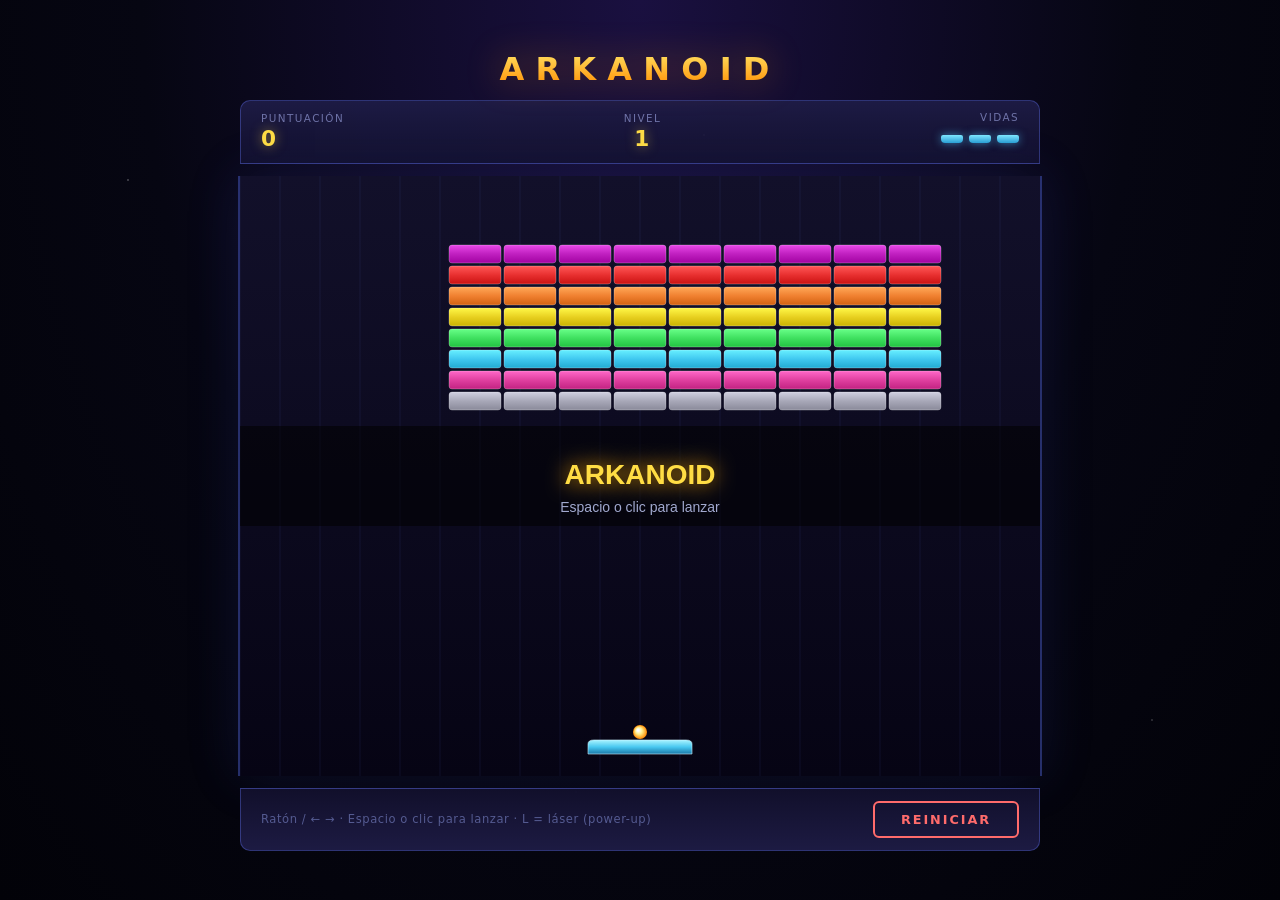
<file: games/arkanoid-cursor/index.html>
<!DOCTYPE html>
<html lang="es">
<head>
    <meta charset="UTF-8">
    <meta name="viewport" content="width=device-width, initial-scale=1.0">
    <title>Arkanoid — Clon HTML5</title>
    <style>
        * { margin: 0; padding: 0; box-sizing: border-box; }

        body {
            min-height: 100vh;
            display: flex;
            justify-content: center;
            align-items: center;
            background: radial-gradient(ellipse at 50% 0%, #1a1040 0%, #060612 55%, #020208 100%);
            font-family: 'Segoe UI', system-ui, sans-serif;
            color: #c8d4ff;
            overflow: hidden;
        }

        body::before {
            content: '';
            position: fixed;
            inset: 0;
            background-image:
                radial-gradient(1px 1px at 10% 20%, rgba(255,255,255,.7), transparent),
                radial-gradient(1px 1px at 30% 65%, rgba(255,255,255,.5), transparent),
                radial-gradient(1.5px 1.5px at 55% 15%, rgba(255,255,255,.6), transparent),
                radial-gradient(1px 1px at 75% 45%, rgba(255,255,255,.4), transparent),
                radial-gradient(1px 1px at 90% 80%, rgba(255,255,255,.5), transparent),
                radial-gradient(1px 1px at 45% 88%, rgba(255,255,255,.35), transparent);
            animation: twinkle 5s ease-in-out infinite alternate;
            pointer-events: none;
        }

        @keyframes twinkle {
            from { opacity: 0.45; }
            to { opacity: 1; }
        }

        .game-shell {
            position: relative;
            z-index: 1;
            display: flex;
            flex-direction: column;
            align-items: center;
            gap: 12px;
            padding: 20px;
        }

        .title {
            font-size: 2rem;
            font-weight: 800;
            letter-spacing: 0.35em;
            text-transform: uppercase;
            background: linear-gradient(180deg, #ffe566, #ff8c00);
            -webkit-background-clip: text;
            background-clip: text;
            color: transparent;
            filter: drop-shadow(0 0 18px rgba(255, 140, 0, 0.45));
        }

        .hud {
            display: flex;
            justify-content: space-between;
            align-items: center;
            width: 800px;
            padding: 10px 20px;
            background: linear-gradient(180deg, rgba(30, 28, 70, 0.95), rgba(18, 16, 45, 0.95));
            border: 1px solid rgba(100, 120, 255, 0.35);
            border-radius: 10px 10px 0 0;
            font-size: 0.75rem;
            text-transform: uppercase;
            letter-spacing: 0.12em;
        }

        .hud-block { display: flex; flex-direction: column; gap: 2px; }
        .hud-label { color: rgba(180, 190, 255, 0.55); font-size: 0.65rem; }
        .hud-value {
            font-size: 1.35rem;
            font-weight: 700;
            color: #ffdd44;
            text-shadow: 0 0 12px rgba(255, 221, 68, 0.5);
            font-variant-numeric: tabular-nums;
        }

        .lives-row { display: flex; gap: 6px; align-items: center; min-height: 28px; }

        .life-vaus {
            width: 22px;
            height: 8px;
            background: linear-gradient(180deg, #7ee8ff, #2a9fd4);
            border-radius: 2px 2px 4px 4px;
            box-shadow: 0 0 8px rgba(80, 200, 255, 0.6);
        }

        .canvas-wrap {
            border: 2px solid rgba(80, 100, 220, 0.45);
            border-top: none;
            border-bottom: none;
            box-shadow: 0 0 50px rgba(60, 80, 200, 0.15), inset 0 0 60px rgba(0, 0, 0, 0.5);
        }

        canvas {
            display: block;
            background: #0a0820;
            cursor: none;
        }

        .footer-bar {
            display: flex;
            justify-content: space-between;
            align-items: center;
            width: 800px;
            padding: 12px 20px;
            background: linear-gradient(0deg, rgba(30, 28, 70, 0.95), rgba(18, 16, 45, 0.95));
            border: 1px solid rgba(100, 120, 255, 0.35);
            border-radius: 0 0 10px 10px;
        }

        .hint { font-size: 0.72rem; color: rgba(160, 175, 255, 0.45); letter-spacing: 0.05em; }

        .btn-restart {
            padding: 9px 26px;
            font-family: inherit;
            font-size: 0.8rem;
            font-weight: 700;
            letter-spacing: 0.15em;
            text-transform: uppercase;
            color: #ff6b6b;
            background: transparent;
            border: 2px solid #ff6b6b;
            border-radius: 6px;
            cursor: pointer;
            transition: background 0.2s, color 0.2s, box-shadow 0.2s;
        }

        .btn-restart:hover {
            background: #ff6b6b;
            color: #0a0820;
            box-shadow: 0 0 20px rgba(255, 107, 107, 0.45);
        }
    </style>
</head>
<body>
    <div class="game-shell">
        <h1 class="title">Arkanoid</h1>

        <div class="hud">
            <div class="hud-block">
                <span class="hud-label">Puntuación</span>
                <span class="hud-value" id="scoreEl">0</span>
            </div>
            <div class="hud-block" style="align-items: center;">
                <span class="hud-label">Nivel</span>
                <span class="hud-value" id="levelEl">1</span>
            </div>
            <div class="hud-block" style="align-items: flex-end;">
                <span class="hud-label">Vidas</span>
                <div class="lives-row" id="livesEl"></div>
            </div>
        </div>

        <div class="canvas-wrap">
            <canvas id="game" width="800" height="600" aria-label="Arkanoid"></canvas>
        </div>

        <div class="footer-bar">
            <p class="hint">Ratón / ← → · Espacio o clic para lanzar · L = láser (power-up)</p>
            <button type="button" class="btn-restart" id="btnRestart">Reiniciar</button>
        </div>
    </div>

    <script>
    (() => {
        'use strict';

        // ─── Canvas ───────────────────────────────────────────────────────────
        const canvas = document.getElementById('game');
        const ctx = canvas.getContext('2d');
        const W = canvas.width;
        const H = canvas.height;

        const scoreEl = document.getElementById('scoreEl');
        const levelEl = document.getElementById('levelEl');
        const livesEl = document.getElementById('livesEl');
        const btnRestart = document.getElementById('btnRestart');

        // ─── Constantes (estilo arcade Arkanoid) ──────────────────────────────
        const PADDLE_BASE_W = 104;
        const PADDLE_H = 14;
        const PADDLE_Y = H - 36;
        const BALL_R = 7;
        const BRICK_W = 52;
        const BRICK_H = 18;
        const BRICK_PAD = 3;
        const COLS = 13;
        const GRID_W = COLS * (BRICK_W + BRICK_PAD) - BRICK_PAD;
        const GRID_X = (W - GRID_W) / 2;
        const GRID_Y = 48;

        const ROW_POINTS = [30, 60, 60, 80, 80, 100, 100, 120];
        const ROW_COLORS = [
            '#a8a8b8', '#e040a0', '#40c8f0', '#40e060',
            '#e8d020', '#f08030', '#e83030', '#c020c0'
        ];

        const CAPSULE_TYPES = {
            E: { label: 'EXPAND', color: '#40ff80', good: true },
            C: { label: 'CATCH', color: '#ff80ff', good: true },
            D: { label: 'DISRUPT', color: '#ff40ff', good: true },
            S: { label: 'SLOW', color: '#4080ff', good: true },
            L: { label: 'LASER', color: '#ff4040', good: true },
            P: { label: '1UP', color: '#ffff40', good: true },
            B: { label: 'BREAK', color: '#80ffff', good: true },
            R: { label: 'REDUCE', color: '#ff8040', good: false },
            F: { label: 'FAST', color: '#ff2020', good: false }
        };

        const STATE = {
            READY: 'READY',
            PLAYING: 'PLAYING',
            PAUSED: 'PAUSED',
            LEVEL_CLEAR: 'LEVEL_CLEAR',
            GAME_OVER: 'GAME_OVER',
            WIN: 'WIN'
        };

        // Patrones de nivel: . vacío, 1-8 fila de color, S plata, G oro (2 golpes)
        const LEVELS = [
            [
                '...............',
                '...888888888...',
                '...777777777...',
                '...666666666...',
                '...555555555...',
                '...444444444...',
                '...333333333...',
                '...222222222...',
                '...111111111...'
            ],
            [
                '...............',
                '..SSSSSSSSSSS..',
                '..87777777778..',
                '..76666666667..',
                '..65555555556..',
                '..54444444445..',
                '..43333333334..',
                '..32222222223..',
                '..21111111112..'
            ],
            [
                '...............',
                '.1.2.3.4.5.6.7.',
                '.2.3.4.5.6.7.8.',
                '.3.4.5.6.7.8.1.',
                '.4.5.6.7.8.1.2.',
                '.5.6.7.8.1.2.3.',
                '.6.7.8.1.2.3.4.',
                '.7.8.1.2.3.4.5.',
                '.8.1.2.3.4.5.6.'
            ],
            [
                '...............',
                'GGGGGGGGGGGGG',
                '..888888888..',
                '.87777777778.',
                '.86666666668.',
                '.85555555558.',
                '.84444444448.',
                '.83333333338.',
                '.82222222228.'
            ],
            [
                '...............',
                'SSS.......SSS',
                '.888.....888.',
                '..777...777..',
                '...6666666...',
                '..555555555..',
                '.44444444444.',
                '3333333333333',
                '2222222222222'
            ]
        ];

        // ─── Audio (Web Audio API) ────────────────────────────────────────────
        const Sfx = (() => {
            let ctx = null;

            function ac() {
                if (!ctx) ctx = new (window.AudioContext || window.webkitAudioContext)();
                if (ctx.state === 'suspended') ctx.resume();
                return ctx;
            }

            function tone(freq, dur, type = 'square', vol = 0.12, slide = null) {
                const c = ac();
                const o = c.createOscillator();
                const g = c.createGain();
                o.type = type;
                o.frequency.setValueAtTime(freq, c.currentTime);
                if (slide) o.frequency.exponentialRampToValueAtTime(slide, c.currentTime + dur);
                g.gain.setValueAtTime(vol, c.currentTime);
                g.gain.exponentialRampToValueAtTime(0.001, c.currentTime + dur);
                o.connect(g);
                g.connect(c.destination);
                o.start();
                o.stop(c.currentTime + dur);
            }

            return {
                init: ac,
                brick: () => tone(520, 0.1, 'square', 0.1, 900),
                silver: () => tone(180, 0.06, 'triangle', 0.08),
                gold: () => tone(380, 0.08, 'square', 0.1, 520),
                paddle: () => tone(280, 0.09, 'square', 0.14),
                wall: () => tone(220, 0.05, 'triangle', 0.07),
                launch: () => tone(440, 0.12, 'sine', 0.1, 660),
                capsule: () => tone(600, 0.25, 'sine', 0.12, 1100),
                badCapsule: () => tone(200, 0.35, 'sawtooth', 0.1, 90),
                laser: () => tone(800, 0.06, 'square', 0.08, 400),
                lifeLost: () => {
                    [350, 280, 200, 120].forEach((f, i) =>
                        setTimeout(() => tone(f, 0.22, 'sawtooth', 0.14), i * 140)
                    );
                },
                levelClear: () => {
                    [523, 659, 784, 1047].forEach((f, i) =>
                        setTimeout(() => tone(f, 0.18, 'square', 0.1), i * 100)
                    );
                },
                gameOver: () => {
                    [300, 250, 200, 150].forEach((f, i) =>
                        setTimeout(() => tone(f, 0.28, 'sawtooth', 0.12), i * 180)
                    );
                }
            };
        })();

        // ─── Estado ───────────────────────────────────────────────────────────
        let state = STATE.READY;
        let score = 0;
        let lives = 3;
        let levelIndex = 0;
        let bricks = [];
        let balls = [];
        let capsules = [];
        let lasers = [];
        let particles = [];
        let message = { text: '', until: 0 };
        let paddle = createPaddle();
        let keys = { left: false, right: false };
        let mouseX = W / 2;
        let laserTimer = 0;
        let catchMode = false;
        let expandTimer = 0;
        let slowTimer = 0;
        let animId = 0;
        let lastTime = 0;

        function createPaddle() {
            return {
                x: W / 2 - PADDLE_BASE_W / 2,
                w: PADDLE_BASE_W,
                h: PADDLE_H,
                y: PADDLE_Y,
                laser: false
            };
        }

        function createBall(stuck = true) {
            return {
                x: paddle.x + paddle.w / 2,
                y: paddle.y - BALL_R - 1,
                vx: 0,
                vy: 0,
                r: BALL_R,
                stuck,
                speed: 4.2 + levelIndex * 0.25
            };
        }

        // ─── Niveles y ladrillos ──────────────────────────────────────────────
        function buildBricks(pattern) {
            bricks = [];
            for (let row = 0; row < pattern.length; row++) {
                const line = pattern[row];
                for (let col = 0; col < line.length && col < COLS; col++) {
                    const ch = line[col];
                    if (ch === '.') continue;

                    const x = GRID_X + col * (BRICK_W + BRICK_PAD);
                    const y = GRID_Y + row * (BRICK_H + BRICK_PAD);

                    if (ch === 'S') {
                        bricks.push({ x, y, w: BRICK_W, h: BRICK_H, type: 'silver', hits: Infinity, maxHits: Infinity, points: 0, color: '#b0b8c8' });
                    } else if (ch === 'G') {
                        bricks.push({ x, y, w: BRICK_W, h: BRICK_H, type: 'gold', hits: 2, maxHits: 2, points: 0, color: '#ffd700' });
                    } else {
                        const tier = parseInt(ch, 10) - 1;
                        const idx = Math.max(0, Math.min(ROW_COLORS.length - 1, tier));
                        bricks.push({
                            x, y, w: BRICK_W, h: BRICK_H,
                            type: 'normal',
                            hits: 1,
                            maxHits: 1,
                            points: ROW_POINTS[idx],
                            color: ROW_COLORS[idx],
                            row: row,
                            canDrop: row >= pattern.length - 4
                        });
                    }
                }
            }
        }

        function loadLevel(idx) {
            const pattern = LEVELS[idx % LEVELS.length];
            buildBricks(pattern);
            balls = [createBall(true)];
            capsules = [];
            lasers = [];
            catchMode = false;
            expandTimer = 0;
            slowTimer = 0;
            paddle = createPaddle();
            paddle.laser = false;
            state = STATE.READY;
            message = { text: `NIVEL ${idx + 1}`, until: performance.now() + 1800 };
        }

        function resetGame() {
            score = 0;
            lives = 3;
            levelIndex = 0;
            updateHud();
            loadLevel(0);
        }

        function updateHud() {
            scoreEl.textContent = String(score);
            levelEl.textContent = String(levelIndex + 1);
            livesEl.innerHTML = '';
            for (let i = 0; i < lives; i++) {
                const d = document.createElement('div');
                d.className = 'life-vaus';
                livesEl.appendChild(d);
            }
        }

        // ─── Power-ups ────────────────────────────────────────────────────────
        function maybeDropCapsule(brick) {
            if (brick.type === 'silver' || !brick.canDrop) return;
            if (Math.random() > 0.22) return;
            const keys = Object.keys(CAPSULE_TYPES);
            const key = keys[Math.floor(Math.random() * keys.length)];
            capsules.push({
                x: brick.x + brick.w / 2 - 14,
                y: brick.y + brick.h,
                w: 28,
                h: 14,
                vy: 2.2,
                type: key
            });
        }

        function applyCapsule(cap) {
            const info = CAPSULE_TYPES[cap.type];
            if (!info) return;

            if (info.good) Sfx.capsule();
            else Sfx.badCapsule();

            switch (cap.type) {
                case 'E':
                    paddle.w = Math.min(PADDLE_BASE_W * 1.75, 180);
                    expandTimer = performance.now() + 12000;
                    flashMessage('EXPAND');
                    break;
                case 'C':
                    catchMode = true;
                    flashMessage('CATCH');
                    break;
                case 'D':
                    disruptBalls();
                    flashMessage('DISRUPT');
                    break;
                case 'S':
                    slowTimer = performance.now() + 10000;
                    flashMessage('SLOW');
                    break;
                case 'L':
                    paddle.laser = true;
                    laserTimer = performance.now() + 15000;
                    flashMessage('LASER');
                    break;
                case 'P':
                    lives = Math.min(lives + 1, 9);
                    updateHud();
                    flashMessage('1UP');
                    break;
                case 'B':
                    breakBottomRow();
                    flashMessage('BREAK');
                    break;
                case 'R':
                    paddle.w = Math.max(PADDLE_BASE_W * 0.55, 56);
                    expandTimer = 0;
                    flashMessage('REDUCE');
                    break;
                case 'F':
                    balls.forEach(b => {
                        if (!b.stuck) {
                            b.speed = Math.min(b.speed * 1.35, 9);
                            normalizeBall(b);
                        }
                    });
                    flashMessage('FAST');
                    break;
            }
        }

        function disruptBalls() {
            const moving = balls.filter(b => !b.stuck);
            if (!moving.length) return;
            const src = moving[0];
            const base = Math.atan2(src.vy, src.vx);
            const angles = [base - 0.45, base, base + 0.45];
            balls = angles.map((a, i) => ({
                x: src.x,
                y: src.y,
                vx: Math.cos(a) * src.speed,
                vy: Math.sin(a) * src.speed,
                r: BALL_R,
                stuck: false,
                speed: src.speed
            }));
        }

        function breakBottomRow() {
            let maxY = -1;
            bricks.filter(b => b.hits > 0 && b.type !== 'silver').forEach(b => {
                if (b.y > maxY) maxY = b.y;
            });
            bricks.forEach(b => {
                if (b.hits > 0 && b.y === maxY && b.type !== 'silver') {
                    destroyBrick(b, false);
                }
            });
        }

        function flashMessage(text) {
            message = { text, until: performance.now() + 1200 };
        }

        // ─── Física y colisiones ────────────────────────────────────────────────
        function normalizeBall(b) {
            const mag = Math.hypot(b.vx, b.vy) || 1;
            const mult = b.speed * (slowTimer > performance.now() ? 0.65 : 1);
            b.vx = (b.vx / mag) * mult;
            b.vy = (b.vy / mag) * mult;
        }

        function launchBall() {
            if (state !== STATE.READY && state !== STATE.PLAYING) return;
            Sfx.launch();
            state = STATE.PLAYING;
            balls.forEach(b => {
                if (b.stuck) {
                    b.stuck = false;
                    const angle = -Math.PI / 2 + (Math.random() * 0.5 - 0.25);
                    b.vx = Math.cos(angle) * b.speed;
                    b.vy = Math.sin(angle) * b.speed;
                }
            });
        }

        function rectHit(ax, ay, aw, ah, bx, by, bw, bh) {
            return ax < bx + bw && ax + aw > bx && ay < by + bh && ay + ah > by;
        }

        function spawnParticles(x, y, color, n = 8) {
            for (let i = 0; i < n; i++) {
                particles.push({
                    x, y,
                    vx: (Math.random() - 0.5) * 6,
                    vy: (Math.random() - 0.5) * 6,
                    life: 0.4 + Math.random() * 0.3,
                    color
                });
            }
        }

        function destroyBrick(brick, addScore = true) {
            brick.hits = 0;
            if (addScore) score += brick.points;
            spawnParticles(brick.x + brick.w / 2, brick.y + brick.h / 2, brick.color);
            maybeDropCapsule(brick);
            updateHud();
        }

        function reflectBallOffBrick(brick, ball) {
            const overlapL = (ball.x + ball.r) - brick.x;
            const overlapR = (brick.x + brick.w) - (ball.x - ball.r);
            const overlapT = (ball.y + ball.r) - brick.y;
            const overlapB = (brick.y + brick.h) - (ball.y - ball.r);
            const minOverlap = Math.min(overlapL, overlapR, overlapT, overlapB);
            if (minOverlap === overlapL || minOverlap === overlapR) ball.vx *= -1;
            else ball.vy *= -1;
        }

        function hitBrick(brick, ball) {
            if (brick.type === 'silver') {
                Sfx.silver();
                reflectBallOffBrick(brick, ball);
                return;
            }
            brick.hits--;
            if (brick.type === 'gold') Sfx.gold();
            else Sfx.brick();

            if (brick.hits <= 0) {
                destroyBrick(brick);
            } else if (brick.type === 'gold') {
                brick.color = '#c9a020';
            }

            reflectBallOffBrick(brick, ball);
        }

        function updatePaddle(dt) {
            if (expandTimer && performance.now() > expandTimer) {
                paddle.w = PADDLE_BASE_W;
                expandTimer = 0;
            }
            if (laserTimer && performance.now() > laserTimer) {
                paddle.laser = false;
                laserTimer = 0;
            }

            let target = mouseX - paddle.w / 2;
            if (keys.left) target -= 420 * dt;
            if (keys.right) target += 420 * dt;

            paddle.x = Math.max(4, Math.min(W - paddle.w - 4, target));

            balls.forEach(b => {
                if (b.stuck) {
                    b.x = paddle.x + paddle.w / 2;
                    b.y = paddle.y - b.r - 1;
                }
            });
        }

        function updateBalls(dt) {
            for (let i = balls.length - 1; i >= 0; i--) {
                const b = balls[i];
                if (b.stuck) continue;

                b.x += b.vx;
                b.y += b.vy;

                if (b.x - b.r < 0) { b.x = b.r; b.vx *= -1; Sfx.wall(); }
                if (b.x + b.r > W) { b.x = W - b.r; b.vx *= -1; Sfx.wall(); }
                if (b.y - b.r < 0) { b.y = b.r; b.vy *= -1; Sfx.wall(); }

                if (b.y - b.r > H) {
                    balls.splice(i, 1);
                    continue;
                }

                if (rectHit(b.x - b.r, b.y - b.r, b.r * 2, b.r * 2, paddle.x, paddle.y, paddle.w, paddle.h)) {
                    if (b.vy > 0) {
                        const hit = (b.x - paddle.x) / paddle.w;
                        const angle = -Math.PI * (0.15 + hit * 0.7);
                        b.vx = Math.cos(angle) * b.speed;
                        b.vy = Math.sin(angle) * b.speed;
                        normalizeBall(b);
                        b.y = paddle.y - b.r - 0.5;
                        Sfx.paddle();
                        if (catchMode) {
                            b.stuck = true;
                            catchMode = false;
                        }
                    }
                }

                for (const brick of bricks) {
                    if (brick.hits <= 0) continue;
                    if (rectHit(b.x - b.r, b.y - b.r, b.r * 2, b.r * 2, brick.x, brick.y, brick.w, brick.h)) {
                        hitBrick(brick, b);
                        break;
                    }
                }
            }

            if (balls.length === 0) {
                loseLife();
            } else if (state === STATE.PLAYING && breakableLeft() === 0) {
                levelCleared();
            }
        }

        function breakableLeft() {
            return bricks.some(b => b.hits > 0 && b.type !== 'silver');
        }

        function loseLife() {
            lives--;
            updateHud();
            Sfx.lifeLost();
            if (lives <= 0) {
                state = STATE.GAME_OVER;
                message = { text: 'GAME OVER', until: Infinity };
                Sfx.gameOver();
            } else {
                balls = [createBall(true)];
                catchMode = false;
                state = STATE.READY;
                message = { text: 'LISTO', until: performance.now() + 1500 };
            }
        }

        function levelCleared() {
            state = STATE.LEVEL_CLEAR;
            Sfx.levelClear();
            score += 1000;
            updateHud();
            message = { text: '¡NIVEL COMPLETADO!', until: performance.now() + 2000 };
            setTimeout(() => {
                levelIndex++;
                if (levelIndex >= LEVELS.length) {
                    state = STATE.WIN;
                    message = { text: '¡VICTORIA!', until: Infinity };
                } else {
                    loadLevel(levelIndex);
                    updateHud();
                }
            }, 2200);
        }

        function updateCapsules(dt) {
            for (let i = capsules.length - 1; i >= 0; i--) {
                const c = capsules[i];
                c.y += c.vy;
                if (c.y > H) { capsules.splice(i, 1); continue; }
                if (rectHit(c.x, c.y, c.w, c.h, paddle.x, paddle.y, paddle.w, paddle.h)) {
                    applyCapsule(c);
                    capsules.splice(i, 1);
                }
            }
        }

        function fireLaser() {
            if (!paddle.laser || state !== STATE.PLAYING) return;
            const now = performance.now();
            if (fireLaser.last && now - fireLaser.last < 180) return;
            fireLaser.last = now;
            Sfx.laser();
            lasers.push(
                { x: paddle.x + 8, y: paddle.y, w: 3, h: 14, vy: -11 },
                { x: paddle.x + paddle.w - 11, y: paddle.y, w: 3, h: 14, vy: -11 }
            );
        }

        function updateLasers() {
            for (let i = lasers.length - 1; i >= 0; i--) {
                const l = lasers[i];
                l.y += l.vy;
                if (l.y + l.h < 0) { lasers.splice(i, 1); continue; }

                for (const brick of bricks) {
                    if (brick.hits <= 0) continue;
                    if (rectHit(l.x, l.y, l.w, l.h, brick.x, brick.y, brick.w, brick.h)) {
                        if (brick.type === 'silver') Sfx.silver();
                        else {
                            destroyBrick(brick);
                            Sfx.laser();
                        }
                        lasers.splice(i, 1);
                        break;
                    }
                }
            }
            if (state === STATE.PLAYING && breakableLeft() === 0) levelCleared();
        }

        function updateParticles(dt) {
            for (let i = particles.length - 1; i >= 0; i--) {
                const p = particles[i];
                p.x += p.vx;
                p.y += p.vy;
                p.life -= dt;
                if (p.life <= 0) particles.splice(i, 1);
            }
        }

        // ─── Render ───────────────────────────────────────────────────────────
        function drawBackground() {
            const g = ctx.createLinearGradient(0, 0, 0, H);
            g.addColorStop(0, '#12102a');
            g.addColorStop(1, '#060414');
            ctx.fillStyle = g;
            ctx.fillRect(0, 0, W, H);

            ctx.strokeStyle = 'rgba(80, 100, 200, 0.12)';
            ctx.lineWidth = 1;
            for (let x = 0; x < W; x += 40) {
                ctx.beginPath();
                ctx.moveTo(x, 0);
                ctx.lineTo(x, H);
                ctx.stroke();
            }
        }

        function drawBricks() {
            for (const b of bricks) {
                if (b.hits <= 0) continue;
                const g = ctx.createLinearGradient(b.x, b.y, b.x, b.y + b.h);
                g.addColorStop(0, lighten(b.color, 40));
                g.addColorStop(0.5, b.color);
                g.addColorStop(1, darken(b.color, 30));
                ctx.fillStyle = g;
                roundRect(b.x, b.y, b.w, b.h, 3);
                ctx.fill();

                ctx.strokeStyle = 'rgba(255,255,255,0.25)';
                ctx.lineWidth = 1;
                ctx.stroke();

                if (b.type === 'gold' && b.hits < b.maxHits) {
                    ctx.fillStyle = 'rgba(0,0,0,0.25)';
                    ctx.fillRect(b.x + 2, b.y + b.h / 2, b.w - 4, b.h / 2 - 2);
                }
                if (b.type === 'silver') {
                    ctx.fillStyle = 'rgba(255,255,255,0.35)';
                    ctx.fillRect(b.x + 4, b.y + 3, b.w - 8, 4);
                }
            }
        }

        function drawPaddle() {
            const { x, y, w, h } = paddle;
            const g = ctx.createLinearGradient(x, y, x, y + h);
            g.addColorStop(0, '#aaf4ff');
            g.addColorStop(0.5, '#48c8f0');
            g.addColorStop(1, '#1a78a8');
            ctx.fillStyle = g;
            ctx.beginPath();
            ctx.moveTo(x + 6, y);
            ctx.lineTo(x + w - 6, y);
            ctx.quadraticCurveTo(x + w, y, x + w, y + 4);
            ctx.lineTo(x + w, y + h);
            ctx.lineTo(x, y + h);
            ctx.lineTo(x, y + 4);
            ctx.quadraticCurveTo(x, y, x + 6, y);
            ctx.closePath();
            ctx.fill();
            ctx.strokeStyle = 'rgba(200,240,255,0.6)';
            ctx.lineWidth = 1;
            ctx.stroke();

            if (paddle.laser) {
                ctx.fillStyle = '#ff4444';
                ctx.fillRect(x + 6, y - 4, 4, 4);
                ctx.fillRect(x + w - 10, y - 4, 4, 4);
            }
        }

        function drawBalls() {
            for (const b of balls) {
                const grd = ctx.createRadialGradient(b.x - 2, b.y - 2, 1, b.x, b.y, b.r);
                grd.addColorStop(0, '#ffffff');
                grd.addColorStop(0.4, '#ffee88');
                grd.addColorStop(1, '#ff8800');
                ctx.fillStyle = grd;
                ctx.beginPath();
                ctx.arc(b.x, b.y, b.r, 0, Math.PI * 2);
                ctx.fill();
            }
        }

        function drawCapsules() {
            for (const c of capsules) {
                const info = CAPSULE_TYPES[c.type];
                ctx.fillStyle = info ? info.color : '#fff';
                roundRect(c.x, c.y, c.w, c.h, 4);
                ctx.fill();
                ctx.fillStyle = '#000';
                ctx.font = 'bold 9px monospace';
                ctx.textAlign = 'center';
                ctx.textBaseline = 'middle';
                ctx.fillText(c.type, c.x + c.w / 2, c.y + c.h / 2 + 1);
            }
        }

        function drawLasers() {
            ctx.fillStyle = '#ff3030';
            for (const l of lasers) {
                ctx.shadowColor = '#ff0000';
                ctx.shadowBlur = 8;
                ctx.fillRect(l.x, l.y, l.w, l.h);
            }
            ctx.shadowBlur = 0;
        }

        function drawParticles() {
            for (const p of particles) {
                ctx.globalAlpha = Math.max(0, p.life * 2);
                ctx.fillStyle = p.color;
                ctx.fillRect(p.x, p.y, 3, 3);
            }
            ctx.globalAlpha = 1;
        }

        function drawOverlay() {
            if (!message.text) return;
            if (message.until !== Infinity && performance.now() > message.until) return;

            ctx.save();
            ctx.fillStyle = 'rgba(0,0,0,0.55)';
            ctx.fillRect(0, H / 2 - 50, W, 100);
            ctx.fillStyle = '#ffdd44';
            ctx.font = 'bold 28px Segoe UI, sans-serif';
            ctx.textAlign = 'center';
            ctx.textBaseline = 'middle';
            ctx.shadowColor = '#ffaa00';
            ctx.shadowBlur = 20;
            ctx.fillText(message.text, W / 2, H / 2);
            if (state === STATE.READY || state === STATE.GAME_OVER || state === STATE.WIN) {
                ctx.font = '14px Segoe UI, sans-serif';
                ctx.fillStyle = 'rgba(200,210,255,0.8)';
                ctx.shadowBlur = 0;
                const sub = state === STATE.READY ? 'Espacio o clic para lanzar' :
                    state === STATE.WIN ? 'Pulsa Reiniciar para jugar de nuevo' :
                    'Pulsa Reiniciar';
                ctx.fillText(sub, W / 2, H / 2 + 32);
            }
            ctx.restore();
        }

        function roundRect(x, y, w, h, r) {
            ctx.beginPath();
            ctx.moveTo(x + r, y);
            ctx.lineTo(x + w - r, y);
            ctx.quadraticCurveTo(x + w, y, x + w, y + r);
            ctx.lineTo(x + w, y + h - r);
            ctx.quadraticCurveTo(x + w, y + h, x + w - r, y + h);
            ctx.lineTo(x + r, y + h);
            ctx.quadraticCurveTo(x, y + h, x, y + h - r);
            ctx.lineTo(x, y + r);
            ctx.quadraticCurveTo(x, y, x + r, y);
            ctx.closePath();
        }

        function lighten(hex, amt) {
            const n = parseInt(hex.slice(1), 16);
            const r = Math.min(255, ((n >> 16) & 255) + amt);
            const g = Math.min(255, ((n >> 8) & 255) + amt);
            const b = Math.min(255, (n & 255) + amt);
            return `rgb(${r},${g},${b})`;
        }

        function darken(hex, amt) {
            const n = parseInt(hex.slice(1), 16);
            const r = Math.max(0, ((n >> 16) & 255) - amt);
            const g = Math.max(0, ((n >> 8) & 255) - amt);
            const b = Math.max(0, (n & 255) - amt);
            return `rgb(${r},${g},${b})`;
        }

        function render() {
            drawBackground();
            drawBricks();
            drawCapsules();
            drawLasers();
            drawPaddle();
            drawBalls();
            drawParticles();
            drawOverlay();
        }

        // ─── Bucle principal ──────────────────────────────────────────────────
        function tick(now) {
            const dt = Math.min((now - lastTime) / 1000, 0.05);
            lastTime = now;

            if (state === STATE.PLAYING || state === STATE.READY) {
                updatePaddle(dt);
                if (state === STATE.PLAYING) {
                    updateBalls(dt);
                    updateCapsules(dt);
                    updateLasers();
                }
                updateParticles(dt);
            }

            render();
            animId = requestAnimationFrame(tick);
        }

        // ─── Input ────────────────────────────────────────────────────────────
        function onPointerMove(e) {
            const rect = canvas.getBoundingClientRect();
            mouseX = (e.clientX - rect.left) * (W / rect.width);
        }

        canvas.addEventListener('mousemove', onPointerMove);
        canvas.addEventListener('touchmove', e => {
            e.preventDefault();
            onPointerMove(e.touches[0]);
        }, { passive: false });

        canvas.addEventListener('click', () => {
            Sfx.init();
            if (state === STATE.READY) launchBall();
        });

        document.addEventListener('keydown', e => {
            Sfx.init();
            if (e.code === 'ArrowLeft' || e.code === 'KeyA') keys.left = true;
            if (e.code === 'ArrowRight' || e.code === 'KeyD') keys.right = true;
            if (e.code === 'Space') {
                e.preventDefault();
                if (state === STATE.READY) launchBall();
                else fireLaser();
            }
            if (e.code === 'KeyL') fireLaser();
        });

        document.addEventListener('keyup', e => {
            if (e.code === 'ArrowLeft' || e.code === 'KeyA') keys.left = false;
            if (e.code === 'ArrowRight' || e.code === 'KeyD') keys.right = false;
        });

        btnRestart.addEventListener('click', () => {
            Sfx.init();
            cancelAnimationFrame(animId);
            resetGame();
            lastTime = performance.now();
            animId = requestAnimationFrame(tick);
        });

        // ─── Inicio ───────────────────────────────────────────────────────────
        resetGame();
        message = { text: 'ARKANOID', until: performance.now() + 2500 };
        lastTime = performance.now();
        animId = requestAnimationFrame(tick);
    })();
    </script>
</body>
</html>
</file>
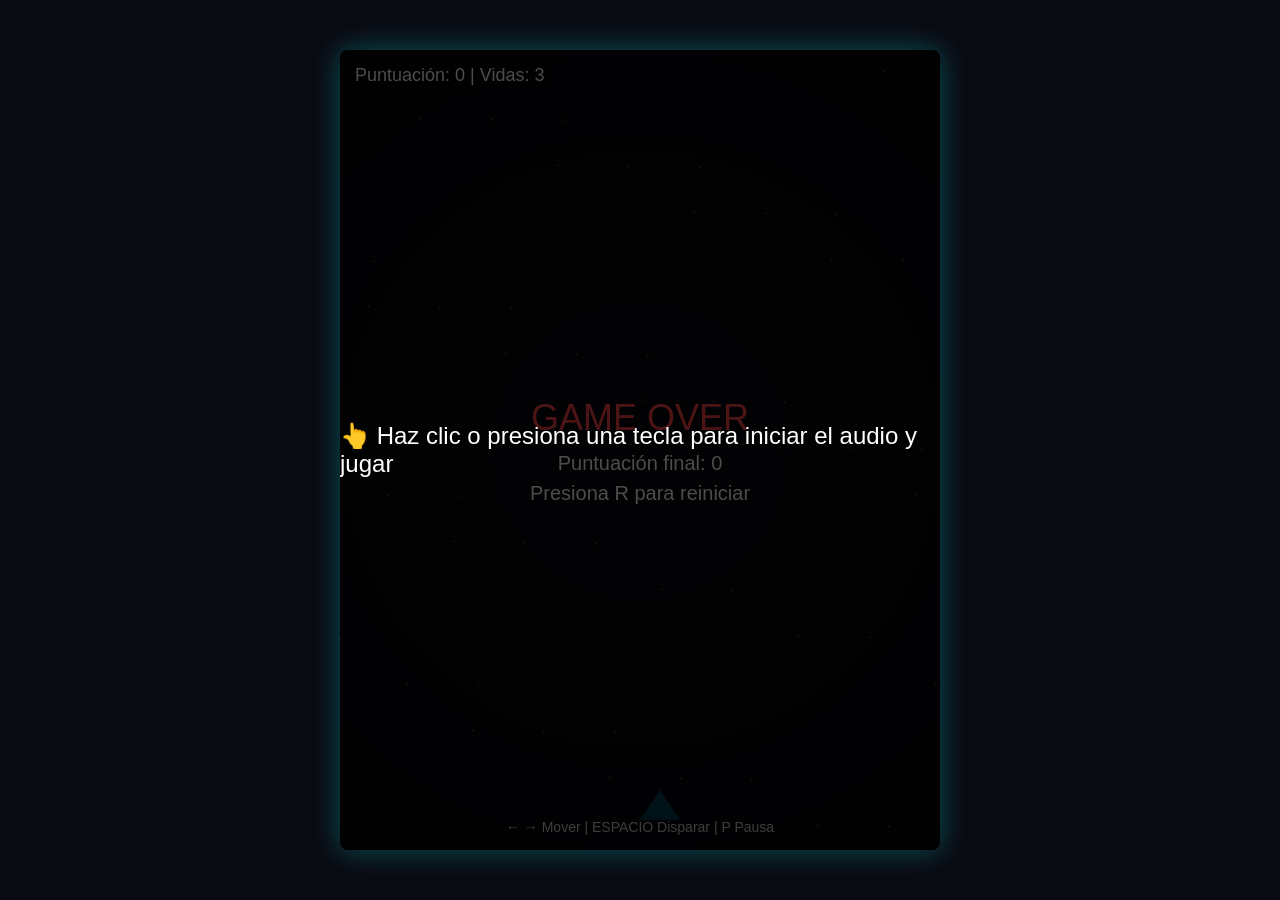
<file: games/Asteroids-27b/index.html>
<!DOCTYPE html>
<html lang="es">
<head>
  <meta charset="UTF-8">
  <meta name="viewport" content="width=device-width, initial-scale=1.0">
  <title>Juego Espacial con Audio y Disparo Corregido</title>
  <style>
    body {
      margin: 0;
      background: #0a0a12;
      display: flex;
      justify-content: center;
      align-items: center;
      height: 100vh;
      font-family: 'Segoe UI', Tahoma, Geneva, Verdana, sans-serif;
      color: #fff;
      overflow: hidden;
    }
    #game-container {
      position: relative;
      box-shadow: 0 0 30px rgba(0, 255, 255, 0.3);
      border-radius: 8px;
      overflow: hidden;
    }
    canvas {
      display: block;
      background: radial-gradient(circle at center, #1a1a2e 0%, #0f0f1a 100%);
    }
    #ui {
      position: absolute;
      top: 15px;
      left: 15px;
      font-size: 18px;
      text-shadow: 0 2px 4px rgba(0,0,0,0.8);
      pointer-events: none;
    }
    #controls {
      position: absolute;
      bottom: 15px;
      left: 50%;
      transform: translateX(-50%);
      font-size: 14px;
      opacity: 0.8;
      text-align: center;
      pointer-events: none;
    }
    #start-overlay {
      position: absolute;
      top: 0; left: 0; width: 100%; height: 100%;
      background: rgba(0,0,0,0.7);
      display: flex;
      justify-content: center;
      align-items: center;
      font-size: 24px;
      cursor: pointer;
      z-index: 10;
    }
  </style>
</head>
<body>

<div id="game-container">
  <canvas id="gameCanvas" width="600" height="800"></canvas>
  <div id="ui">Puntuación: <span id="score">0</span> | Vidas: <span id="lives">3</span></div>
  <div id="controls">← → Mover | ESPACIO Disparar | P Pausa</div>
  <div id="start-overlay">👆 Haz clic o presiona una tecla para iniciar el audio y jugar</div>
</div>

<script>
// ================= CONFIGURACIÓN =================
const canvas = document.getElementById('gameCanvas');
const ctx = canvas.getContext('2d');
const scoreEl = document.getElementById('score');
const livesEl = document.getElementById('lives');
const overlay = document.getElementById('start-overlay');

let gameRunning = false;
let paused = false;
let score = 0;
let lives = 3;
let lastShotTime = 0;
const SHOOT_COOLDOWN = 250; // ms entre disparos
const GAME_SPEED = 1.0;     // Multiplicador global de velocidad

// ================= AUDIO (Web Audio API) =================
let audioCtx = null;

function initAudio() {
  if (!audioCtx) {
    audioCtx = new (window.AudioContext || window.webkitAudioContext)();
  }
  if (audioCtx.state === 'suspended') {
    audioCtx.resume().catch(e => console.warn('Audio no pudo reanudarse:', e));
  }
}

function playSound(type) {
  if (!audioCtx) return;
  try {
    const now = audioCtx.currentTime;
    const osc = audioCtx.createOscillator();
    const gain = audioCtx.createGain();
    
    switch(type) {
      case 'shoot':
        osc.type = 'square';
        osc.frequency.setValueAtTime(880, now);
        osc.frequency.exponentialRampToValueAtTime(110, now + 0.12);
        gain.gain.setValueAtTime(0.25, now);
        gain.gain.exponentialRampToValueAtTime(0.001, now + 0.12);
        osc.connect(gain).connect(audioCtx.destination);
        osc.start(now);
        osc.stop(now + 0.13);
        break;
      case 'explosion':
        osc.type = 'sawtooth';
        osc.frequency.setValueAtTime(150, now);
        osc.frequency.exponentialRampToValueAtTime(40, now + 0.3);
        gain.gain.setValueAtTime(0.4, now);
        gain.gain.exponentialRampToValueAtTime(0.001, now + 0.3);
        osc.connect(gain).connect(audioCtx.destination);
        osc.start(now);
        osc.stop(now + 0.35);
        break;
      case 'hit':
        osc.type = 'triangle';
        osc.frequency.setValueAtTime(200, now);
        osc.frequency.linearRampToValueAtTime(100, now + 0.15);
        gain.gain.setValueAtTime(0.3, now);
        gain.gain.exponentialRampToValueAtTime(0.001, now + 0.15);
        osc.connect(gain).connect(audioCtx.destination);
        osc.start(now);
        osc.stop(now + 0.2);
        break;
    }
  } catch (e) {
    console.warn('Error de audio:', e);
  }
}

// ================= ENTIDADES =================
const ship = { x: canvas.width / 2, y: canvas.height - 60, width: 40, height: 30, speed: 5 };
let bullets = [];
let ufos = [];
let particles = [];
let keys = {};

// ================= LÓGICA DE JUEGO =================
function spawnUFO() {
  const size = 25 + Math.random() * 15;
  ufos.push({
    x: Math.random() * (canvas.width - size),
    y: -size,
    width: size,
    height: size,
    speed: (1.5 + Math.random() * 2) * GAME_SPEED,
    hp: Math.floor(size / 10)
  });
}

function createExplosion(x, y, color = '#ffaa00') {
  for (let i = 0; i < 12; i++) {
    particles.push({
      x, y,
      vx: (Math.random() - 0.5) * 6,
      vy: (Math.random() - 0.5) * 6,
      life: 30 + Math.random() * 20,
      color
    });
  }
}

function update() {
  if (!gameRunning || paused) return;

  // Movimiento nave
  if (keys['ArrowLeft'] && ship.x > 0) ship.x -= ship.speed * GAME_SPEED;
  if (keys['ArrowRight'] && ship.x < canvas.width - ship.width) ship.x += ship.speed * GAME_SPEED;

  // Disparo
  const now = Date.now();
  if (keys['Space'] && now - lastShotTime >= SHOOT_COOLDOWN) {
    bullets.push({ x: ship.x + ship.width / 2, y: ship.y, speed: 8 });
    lastShotTime = now;
    playSound('shoot');
  }

  // Balas
  for (let i = bullets.length - 1; i >= 0; i--) {
    bullets[i].y -= bullets[i].speed * GAME_SPEED;
    if (bullets[i].y < 0) bullets.splice(i, 1);
  }

  // UFOs
  if (Math.random() < 0.02 * GAME_SPEED) spawnUFO();
  
  for (let i = ufos.length - 1; i >= 0; i--) {
    const ufo = ufos[i];
    ufo.y += ufo.speed;

    // Colisión bala-UFO
    for (let j = bullets.length - 1; j >= 0; j--) {
      const b = bullets[j];
      if (b.x > ufo.x && b.x < ufo.x + ufo.width &&
          b.y > ufo.y && b.y < ufo.y + ufo.height) {
        ufo.hp--;
        bullets.splice(j, 1);
        createExplosion(b.x, b.y, '#00ffff');
        if (ufo.hp <= 0) {
          score += 10;
          scoreEl.textContent = score;
          playSound('explosion');
          createExplosion(ufo.x + ufo.width/2, ufo.y + ufo.height/2, '#ff5500');
          ufos.splice(i, 1);
        } else {
          playSound('hit');
        }
        break;
      }
    }

    // Colisión nave-UFO o salida de pantalla
    if (ufo.y > canvas.height) {
      ufos.splice(i, 1);
      continue;
    }
    
    const dx = ship.x - ufo.x;
    const dy = ship.y - ufo.y;
    if (Math.abs(dx) < (ship.width + ufo.width)/2 && Math.abs(dy) < (ship.height + ufo.height)/2) {
      lives--;
      livesEl.textContent = lives;
      playSound('explosion');
      createExplosion(ship.x, ship.y, '#ff0055');
      ufos.splice(i, 1);
      if (lives <= 0) gameOver();
    }
  }

  // Partículas
  for (let i = particles.length - 1; i >= 0; i--) {
    const p = particles[i];
    p.x += p.vx;
    p.y += p.vy;
    p.life--;
    if (p.life <= 0) particles.splice(i, 1);
  }
}

function draw() {
  ctx.clearRect(0, 0, canvas.width, canvas.height);

  // Estrellas de fondo
  ctx.fillStyle = '#ffffff';
  for (let i = 0; i < 50; i++) {
    const x = (i * 137) % canvas.width;
    const y = ((Date.now() / 20 + i * 47) % canvas.height);
    ctx.fillRect(x, y, 1.5, 1.5);
  }

  // Nave
  ctx.fillStyle = '#00ccff';
  ctx.beginPath();
  ctx.moveTo(ship.x + ship.width/2, ship.y);
  ctx.lineTo(ship.x, ship.y + ship.height);
  ctx.lineTo(ship.x + ship.width, ship.y + ship.height);
  ctx.closePath();
  ctx.fill();

  // Balas
  ctx.fillStyle = '#ffff00';
  bullets.forEach(b => {
    ctx.fillRect(b.x - 2, b.y, 4, 12);
  });

  // UFOs
  ufos.forEach(ufo => {
    ctx.fillStyle = `hsl(${(Date.now()/5 + ufo.x) % 360}, 70%, 60%)`;
    ctx.beginPath();
    ctx.ellipse(ufo.x + ufo.width/2, ufo.y + ufo.height/2, ufo.width/2, ufo.height/3, 0, 0, Math.PI * 2);
    ctx.fill();
    // Ventana
    ctx.fillStyle = '#aaffff';
    ctx.beginPath();
    ctx.arc(ufo.x + ufo.width/2, ufo.y + ufo.height/2 - 5, ufo.width/4, 0, Math.PI * 2);
    ctx.fill();
  });

  // Partículas
  particles.forEach(p => {
    ctx.globalAlpha = p.life / 30;
    ctx.fillStyle = p.color;
    ctx.fillRect(p.x - 2, p.y - 2, 4, 4);
  });
  ctx.globalAlpha = 1;

  // Pausa/Game Over
  if (paused) {
    ctx.fillStyle = 'rgba(0,0,0,0.6)';
    ctx.fillRect(0, 0, canvas.width, canvas.height);
    ctx.fillStyle = '#fff';
    ctx.font = '32px sans-serif';
    ctx.textAlign = 'center';
    ctx.fillText('PAUSA', canvas.width/2, canvas.height/2);
  } else if (!gameRunning) {
    ctx.fillStyle = 'rgba(0,0,0,0.7)';
    ctx.fillRect(0, 0, canvas.width, canvas.height);
    ctx.fillStyle = '#ff4444';
    ctx.font = '36px sans-serif';
    ctx.textAlign = 'center';
    ctx.fillText('GAME OVER', canvas.width/2, canvas.height/2 - 20);
    ctx.fillStyle = '#fff';
    ctx.font = '20px sans-serif';
    ctx.fillText(`Puntuación final: ${score}`, canvas.width/2, canvas.height/2 + 20);
    ctx.fillText('Presiona R para reiniciar', canvas.width/2, canvas.height/2 + 50);
  }
}

function gameLoop() {
  update();
  draw();
  requestAnimationFrame(gameLoop);
}

function gameOver() {
  gameRunning = false;
}

function resetGame() {
  score = 0; lives = 3;
  scoreEl.textContent = score; livesEl.textContent = lives;
  bullets = []; ufos = []; particles = [];
  ship.x = canvas.width / 2;
  gameRunning = true; paused = false;
}

// ================= CONTROLES =================
window.addEventListener('keydown', e => {
  if (!gameRunning && e.code === 'KeyR') resetGame();
  
  keys[e.code] = true;
  
  if (e.code === 'Space' || e.code === 'ArrowLeft' || e.code === 'ArrowRight') {
    initAudio(); // Asegura que el audio esté activo en la primera interacción
    overlay.style.display = 'none';
  }
  
  if (e.code === 'KeyP' && gameRunning) paused = !paused;
});

window.addEventListener('keyup', e => keys[e.code] = false);

// Iniciar loop
gameLoop();
</script>

</body>
</html>
</file>
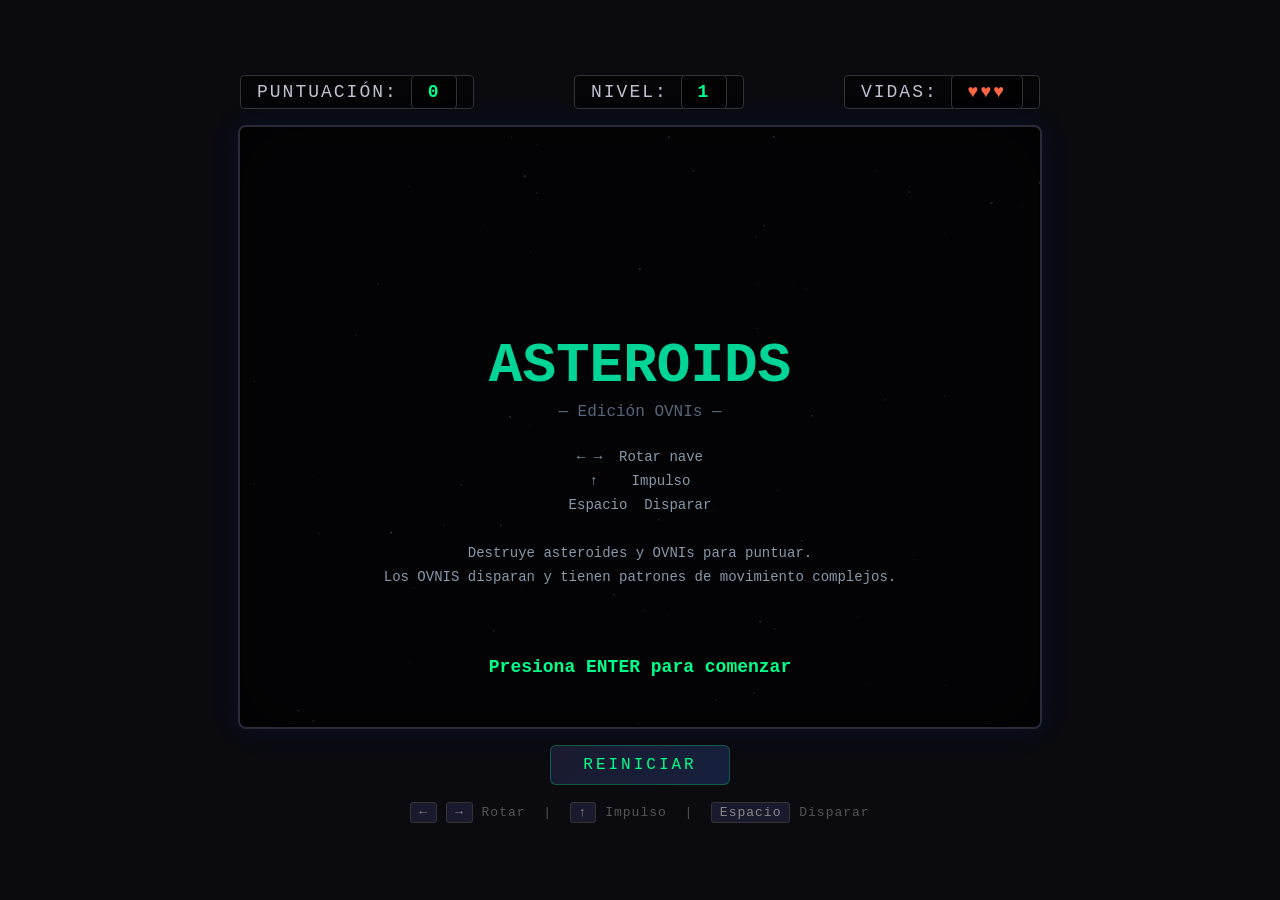
<file: games/Asteroids-35b/index.html>
<!DOCTYPE html>
<html lang="es">
<head>
    <meta charset="UTF-8">
    <meta name="viewport" content="width=device-width, initial-scale=1.0">
    <title>Asteroids - Clon</title>
    <style>
        * {
            margin: 0;
            padding: 0;
            box-sizing: border-box;
        }

        body {
            background: #0a0a0f;
            display: flex;
            justify-content: center;
            align-items: center;
            min-height: 100vh;
            font-family: 'Courier New', monospace;
            overflow: hidden;
        }

        .game-wrapper {
            display: flex;
            flex-direction: column;
            align-items: center;
            gap: 16px;
        }

        .hud {
            display: flex;
            justify-content: space-between;
            width: 800px;
            color: #c0c0d0;
            font-size: 18px;
            letter-spacing: 2px;
            text-transform: uppercase;
        }

        .hud span {
            padding: 6px 16px;
            border: 1px solid #333;
            border-radius: 4px;
            background: rgba(0, 0, 0, 0.5);
        }

        .hud .score-value {
            color: #00ff88;
            font-weight: bold;
        }

        .hud .lives-value {
            color: #ff6644;
            font-weight: bold;
        }

        canvas {
            border: 2px solid #2a2a3a;
            border-radius: 8px;
            box-shadow:
                0 0 30px rgba(0, 100, 255, 0.1),
                inset 0 0 60px rgba(0, 0, 0, 0.5);
            background: #0d0d14;
        }

        .controls {
            color: #555;
            font-size: 13px;
            letter-spacing: 1px;
            text-align: center;
            line-height: 1.8;
        }

        .controls kbd {
            background: #1a1a2e;
            border: 1px solid #333;
            border-radius: 3px;
            padding: 2px 8px;
            color: #888;
            font-family: 'Courier New', monospace;
        }

        .btn-restart {
            background: linear-gradient(135deg, #1a1a2e, #16213e);
            color: #00ff88;
            border: 1px solid #00ff8844;
            padding: 10px 32px;
            font-family: 'Courier New', monospace;
            font-size: 16px;
            letter-spacing: 3px;
            text-transform: uppercase;
            cursor: pointer;
            border-radius: 6px;
            transition: all 0.3s ease;
        }

        .btn-restart:hover {
            background: linear-gradient(135deg, #16213e, #0f3460);
            box-shadow: 0 0 20px rgba(0, 255, 136, 0.2);
            transform: scale(1.05);
        }

        .btn-restart:active {
            transform: scale(0.98);
        }
    </style>
</head>
<body>
    <div class="game-wrapper">
        <div class="hud">
            <span>Puntuación: <span class="score-value" id="scoreDisplay">0</span></span>
            <span>Nivel: <span class="score-value" id="levelDisplay">1</span></span>
            <span>Vidas: <span class="lives-value" id="livesDisplay">♥♥♥</span></span>
        </div>
        <canvas id="gameCanvas" width="800" height="600"></canvas>
        <button class="btn-restart" id="restartBtn">Reiniciar</button>
        <div class="controls">
            <kbd>←</kbd> <kbd>→</kbd> Rotar &nbsp;|&nbsp;
            <kbd>↑</kbd> Impulso &nbsp;|&nbsp;
            <kbd>Espacio</kbd> Disparar
        </div>
    </div>

    <script>
    (() => {
        'use strict';

        // ==================== CONFIGURACIÓN ====================
        const CANVAS_WIDTH = 800;
        const CANVAS_HEIGHT = 600;
        const FPS = 60;
        const FRICTION = 0.992;
        const SHIP_SIZE = 18;
        const SHIP_THRUST = 0.15;
        const SHIP_ROTATION_SPEED = 0.07;
        const BULLET_SPEED = 7;
        const BULLET_LIFETIME = 60;
        const INVINCIBLE_TIME = 180; // frames (3 segundos)

        const ASTEROID_SCORES = { large: 20, medium: 50, small: 100 };
        const UFO_SCORE = 300;

        // ==================== CANVAS ====================
        const canvas = document.getElementById('gameCanvas');
        const ctx = canvas.getContext('2d');
        const scoreDisplay = document.getElementById('scoreDisplay');
        const levelDisplay = document.getElementById('levelDisplay');
        const livesDisplay = document.getElementById('livesDisplay');

        // ==================== ESTADO DEL JUEGO ====================
        let game = {
            score: 0,
            lives: 3,
            level: 1,
            running: true,
            gameOver: false,
            keys: {},
            ship: null,
            asteroids: [],
            bullets: [],
            ufos: [],
            particles: [],
            stars: [],
            spawnTimer: 0,
            ufoSpawnTimer: 0,
            ufoInterval: 600, // frames entre UFOs (más frecuente)
        };

        // ==================== ESTRELLAS DE FONDO ====================
        function createStars() {
            game.stars = [];
            for (let i = 0; i < 120; i++) {
                game.stars.push({
                    x: Math.random() * CANVAS_WIDTH,
                    y: Math.random() * CANVAS_HEIGHT,
                    size: Math.random() * 1.5 + 0.3,
                    brightness: Math.random() * 0.5 + 0.2,
                    twinkleSpeed: Math.random() * 0.02 + 0.005,
                    twinkleOffset: Math.random() * Math.PI * 2,
                });
            }
        }

        function drawStars(time) {
            game.stars.forEach(star => {
                const alpha = star.brightness + Math.sin(time * star.twinkleSpeed + star.twinkleOffset) * 0.15;
                ctx.fillStyle = `rgba(200, 210, 255, ${Math.max(0.05, alpha)})`;
                ctx.fillRect(star.x, star.y, star.size, star.size);
            });
        }

        // ==================== NAVE DEL JUGADOR ====================
        function createShip() {
            return {
                x: CANVAS_WIDTH / 2,
                y: CANVAS_HEIGHT / 2,
                vx: 0,
                vy: 0,
                angle: -Math.PI / 2,
                radius: SHIP_SIZE,
                invincibleTimer: INVINCIBLE_TIME,
                thrusting: false,
                thrustFlicker: 0,
            };
        }

        function drawShip(ship) {
            if (ship.invincibleTimer > 0 && Math.floor(ship.invincibleTimer / 4) % 2 === 0) return;

            ctx.save();
            ctx.translate(ship.x, ship.y);
            ctx.rotate(ship.angle);

            // Cuerpo principal
            ctx.strokeStyle = '#ffffff';
            ctx.lineWidth = 1.5;
            ctx.lineJoin = 'round';
            ctx.beginPath();
            ctx.moveTo(SHIP_SIZE, 0);           // Punta
            ctx.lineTo(-SHIP_SIZE * 0.7, -SHIP_SIZE * 0.6); // Izquierda atrás
            ctx.lineTo(-SHIP_SIZE * 0.35, 0);   // Centro atrás
            ctx.lineTo(-SHIP_SIZE * 0.7, SHIP_SIZE * 0.6);  // Derecha atrás
            ctx.closePath();
            ctx.stroke();

            // Motor (llama)
            if (ship.thrusting && ship.invincibleTimer <= 0) {
                ship.thrustFlicker += 0.3;
                const flicker = Math.sin(ship.thrustFlicker) * 4 + 8;
                ctx.strokeStyle = '#ff6622';
                ctx.lineWidth = 1;
                ctx.beginPath();
                ctx.moveTo(-SHIP_SIZE * 0.35, -SHIP_SIZE * 0.2);
                ctx.lineTo(-SHIP_SIZE * 0.35 - flicker, 0);
                ctx.stroke();

                ctx.strokeStyle = '#ffaa44';
                ctx.lineWidth = 1;
                ctx.beginPath();
                ctx.moveTo(-SHIP_SIZE * 0.35, SHIP_SIZE * 0.2);
                ctx.lineTo(-SHIP_SIZE * 0.35 - flicker, 0);
                ctx.stroke();

                // Partículas de propulsión
                if (Math.random() < 0.6) {
                    game.particles.push({
                        x: ship.x + Math.cos(ship.angle + Math.PI) * SHIP_SIZE * 0.5,
                        y: ship.y + Math.sin(ship.angle + Math.PI) * SHIP_SIZE * 0.5,
                        vx: -Math.cos(ship.angle) * (1 + Math.random() * 2) + (Math.random() - 0.5),
                        vy: -Math.sin(ship.angle) * (1 + Math.random() * 2) + (Math.random() - 0.5),
                        life: 15 + Math.random() * 10,
                        maxLife: 25,
                        color: '#ff6622',
                    });
                }
            }

            ctx.restore();
        }

        function updateShip(ship) {
            // Rotación
            if (game.keys['ArrowLeft']) ship.angle -= SHIP_ROTATION_SPEED;
            if (game.keys['ArrowRight']) ship.angle += SHIP_ROTATION_SPEED;

            // Impulso
            ship.thrusting = game.keys['ArrowUp'];
            if (ship.thrusting) {
                ship.vx += Math.cos(ship.angle) * SHIP_THRUST;
                ship.vy += Math.sin(ship.angle) * SHIP_THRUST;
            }

            // Fricción
            ship.vx *= FRICTION;
            ship.vy *= FRICTION;

            // Velocidad máxima
            const speed = Math.sqrt(ship.vx * ship.vx + ship.vy * ship.vy);
            if (speed > 6) {
                ship.vx = (ship.vx / speed) * 6;
                ship.vy = (ship.vy / speed) * 6;
            }

            // Movimiento
            ship.x += ship.vx;
            ship.y += ship.vy;

            // Wrap-around
            if (ship.x < -SHIP_SIZE) ship.x = CANVAS_WIDTH + SHIP_SIZE;
            if (ship.x > CANVAS_WIDTH + SHIP_SIZE) ship.x = -SHIP_SIZE;
            if (ship.y < -SHIP_SIZE) ship.y = CANVAS_HEIGHT + SHIP_SIZE;
            if (ship.y > CANVAS_HEIGHT + SHIP_SIZE) ship.y = -SHIP_SIZE;

            // Timer de invencibilidad
            if (ship.invincibleTimer > 0) ship.invincibleTimer--;
        }

        function shootBullet(ship) {
            const muzzleX = ship.x + Math.cos(ship.angle) * SHIP_SIZE;
            const muzzleY = ship.y + Math.sin(ship.angle) * SHIP_SIZE;

            game.bullets.push({
                x: muzzleX,
                y: muzzleY,
                vx: Math.cos(ship.angle) * BULLET_SPEED + ship.vx * 0.3,
                vy: Math.sin(ship.angle) * BULLET_SPEED + ship.vy * 0.3,
                life: BULLET_LIFETIME,
            });

            // Flash de disparo
            for (let i = 0; i < 5; i++) {
                game.particles.push({
                    x: muzzleX,
                    y: muzzleY,
                    vx: Math.cos(ship.angle) * (2 + Math.random() * 3),
                    vy: Math.sin(ship.angle) * (2 + Math.random() * 3),
                    life: 8 + Math.random() * 5,
                    maxLife: 13,
                    color: '#aaddff',
                });
            }
        }

        // ==================== ASTEROIDES ====================
        function createAsteroid(x, y, size) {
            const sizes = { large: 40, medium: 22, small: 12 };
            const radii = { large: 35, medium: 18, small: 10 };
            const speed = { large: 0.8, medium: 1.5, small: 2.5 };

            // Generar forma irregular
            const numVertices = 8 + Math.floor(Math.random() * 6);
            const vertices = [];
            for (let i = 0; i < numVertices; i++) {
                const angle = (i / numVertices) * Math.PI * 2;
                const variation = 0.7 + Math.random() * 0.6;
                vertices.push({
                    x: Math.cos(angle) * radii[size] * variation,
                    y: Math.sin(angle) * radii[size] * variation,
                });
            }

            // Dirección aleatoria
            const angle = Math.random() * Math.PI * 2;
            const spd = speed[size] * (0.5 + Math.random() * 0.8);

            return {
                x: x !== undefined ? x : -100,
                y: y !== undefined ? y : -100,
                vx: Math.cos(angle) * spd,
                vy: Math.sin(angle) * spd,
                size: size, // 'large', 'medium', 'small'
                radius: radii[size],
                vertices: vertices,
                rotationAngle: 0,
                rotationSpeed: (Math.random() - 0.5) * 0.03,
            };
        }

        function spawnAsteroids(count) {
            for (let i = 0; i < count; i++) {
                let x, y;
                // Spawn en los bordes
                const side = Math.floor(Math.random() * 4);
                switch (side) {
                    case 0: x = Math.random() * CANVAS_WIDTH; y = -50; break;
                    case 1: x = CANVAS_WIDTH + 50; y = Math.random() * CANVAS_HEIGHT; break;
                    case 2: x = Math.random() * CANVAS_WIDTH; y = CANVAS_HEIGHT + 50; break;
                    case 3: x = -50; y = Math.random() * CANVAS_HEIGHT; break;
                }
                game.asteroids.push(createAsteroid(x, y, 'large'));
            }
        }

        function drawAsteroid(asteroid) {
            ctx.save();
            ctx.translate(asteroid.x, asteroid.y);
            ctx.rotate(asteroid.rotationAngle);

            const color = '#8899aa';
            ctx.strokeStyle = color;
            ctx.lineWidth = 1.2;
            ctx.beginPath();
            ctx.moveTo(asteroid.vertices[0].x, asteroid.vertices[0].y);
            for (let i = 1; i < asteroid.vertices.length; i++) {
                ctx.lineTo(asteroid.vertices[i].x, asteroid.vertices[i].y);
            }
            ctx.closePath();
            ctx.stroke();

            // Brillo sutil interior
            ctx.fillStyle = 'rgba(100, 120, 150, 0.08)';
            ctx.fill();

            ctx.restore();
        }

        function updateAsteroid(a) {
            a.x += a.vx;
            a.y += a.vy;
            a.rotationAngle += a.rotationSpeed;

            // Wrap-around
            if (a.x < -60) a.x = CANVAS_WIDTH + 60;
            if (a.x > CANVAS_WIDTH + 60) a.x = -60;
            if (a.y < -60) a.y = CANVAS_HEIGHT + 60;
            if (a.y > CANVAS_HEIGHT + 60) a.y = -60;
        }

        function splitAsteroid(asteroid, index) {
            // Partículas de explosión
            for (let i = 0; i < 12; i++) {
                const angle = Math.random() * Math.PI * 2;
                const speed = 1 + Math.random() * 3;
                game.particles.push({
                    x: asteroid.x,
                    y: asteroid.y,
                    vx: Math.cos(angle) * speed,
                    vy: Math.sin(angle) * speed,
                    life: 20 + Math.random() * 15,
                    maxLife: 35,
                    color: '#8899aa',
                });
            }

            // Dividir en asteroides más pequeños
            if (asteroid.size === 'large') {
                game.asteroids.push(createAsteroid(asteroid.x, asteroid.y, 'medium'));
                game.asteroids.push(createAsteroid(asteroid.x, asteroid.y, 'medium'));
                game.score += ASTEROID_SCORES.large;
            } else if (asteroid.size === 'medium') {
                game.asteroids.push(createAsteroid(asteroid.x, asteroid.y, 'small'));
                game.asteroids.push(createAsteroid(asteroid.x, asteroid.y, 'small'));
                game.score += ASTEROID_SCORES.medium;
            } else {
                game.score += ASTEROID_SCORES.small;
            }

            game.asteroids.splice(index, 1);
        }

        // ==================== OVNIS (UFOs) ====================
        function createUFO() {
            const side = Math.floor(Math.random() * 4);
            let x, y;
            switch (side) {
                case 0: x = -60; y = Math.random() * CANVAS_HEIGHT; break;
                case 1: x = CANVAS_WIDTH + 60; y = Math.random() * CANVAS_HEIGHT; break;
                case 2: x = Math.random() * CANVAS_WIDTH; y = -60; break;
                case 3: x = Math.random() * CANVAS_WIDTH; y = CANVAS_HEIGHT + 60; break;
            }

            // Patrón de movimiento aleatorio
            const patterns = ['sine', 'zigzag', 'figure8', 'circle', 'chase'];
            const pattern = patterns[Math.floor(Math.random() * patterns.length)];

            return {
                x: x,
                y: y,
                vx: 0,
                vy: 0,
                radius: 16,
                pattern: pattern,
                time: Math.random() * 100,
                speed: 1.2 + Math.random() * 0.8,
                baseAngle: Math.atan2(CANVAS_HEIGHT / 2 - y, CANVAS_WIDTH / 2 - x),
                shootTimer: 60 + Math.floor(Math.random() * 120),
                glowPhase: Math.random() * Math.PI * 2,
            };
        }

        function updateUFO(ufo) {
            ufo.time += 0.03;
            ufo.glowPhase += 0.08;

            let targetVx = 0, targetVy = 0;

            switch (ufo.pattern) {
                case 'sine':
                    // Movimiento sinusoidal horizontal con avance constante
                    targetVx = Math.cos(ufo.baseAngle) * ufo.speed;
                    targetVy = Math.sin(ufo.baseAngle) * ufo.speed + Math.sin(ufo.time * 2) * 1.5;
                    break;

                case 'zigzag':
                    // Movimiento en zigzag diagonal
                    const zigDir = Math.floor(ufo.time / 3) % 2 === 0 ? 1 : -1;
                    targetVx = Math.cos(ufo.baseAngle + zigDir * 0.5) * ufo.speed;
                    targetVy = Math.sin(ufo.baseAngle + zigDir * 0.5) * ufo.speed;
                    break;

                case 'figure8':
                    // Figura 8 (lemniscata)
                    const t = ufo.time;
                    targetVx = Math.cos(t) / (1 + Math.sin(t) * Math.sin(t)) * ufo.speed * 2;
                    targetVy = Math.sin(t) * Math.cos(t) / (1 + Math.sin(t) * Math.sin(t)) * ufo.speed * 2;
                    // Añadir dirección base
                    targetVx += Math.cos(ufo.baseAngle) * ufo.speed * 0.5;
                    targetVy += Math.sin(ufo.baseAngle) * ufo.speed * 0.5;
                    break;

                case 'circle':
                    // Órbita circular alrededor del centro
                    const cx = CANVAS_WIDTH / 2;
                    const cy = CANVAS_HEIGHT / 2;
                    const orbitRadius = 180 + Math.sin(ufo.time * 0.5) * 60;
                    const orbitAngle = ufo.time * 0.8;
                    targetVx = -Math.sin(orbitAngle) * ufo.speed;
                    targetVy = Math.cos(orbitAngle) * ufo.speed;
                    // Moverse hacia el centro de la órbita
                    const centerX = cx + Math.cos(ufo.time * 0.3) * 100;
                    const centerY = cy + Math.sin(ufo.time * 0.4) * 80;
                    targetVx += (centerX - ufo.x) * 0.005;
                    targetVy += (centerY - ufo.y) * 0.005;
                    break;

                case 'chase':
                    // Perseguir suavemente a la nave
                    if (game.ship && game.ship.invincibleTimer <= 0) {
                        const dx = game.ship.x - ufo.x;
                        const dy = game.ship.y - ufo.y;
                        const dist = Math.sqrt(dx * dx + dy * dy);
                        if (dist > 150) {
                            targetVx += (dx / dist) * ufo.speed * 0.6;
                            targetVy += (dy / dist) * ufo.speed * 0.6;
                        } else {
                            // Si está cerca, huir en patrón errático
                            const fleeAngle = Math.atan2(-dy, -dx) + Math.sin(ufo.time * 3) * 1.5;
                            targetVx += Math.cos(fleeAngle) * ufo.speed;
                            targetVy += Math.sin(fleeAngle) * ufo.speed;
                        }
                    } else {
                        // Movimiento errático sin perseguir
                        targetVx = Math.sin(ufo.time * 1.5) * ufo.speed;
                        targetVy = Math.cos(ufo.time * 2) * ufo.speed;
                    }
                    break;
            }

            // Interpolación suave de velocidad
            ufo.vx += (targetVx - ufo.vx) * 0.05;
            ufo.vy += (targetVy - ufo.vy) * 0.05;

            ufo.x += ufo.vx;
            ufo.y += ufo.vy;

            // Disparar al jugador
            ufo.shootTimer--;
            if (ufo.shootTimer <= 0 && game.ship) {
                const dx = game.ship.x - ufo.x;
                const dy = game.ship.y - ufo.y;
                const dist = Math.sqrt(dx * dx + dy * dy);
                if (dist < 500) { // Solo dispara si está cerca
                    const bulletAngle = Math.atan2(dy, dx);
                    game.bullets.push({
                        x: ufo.x,
                        y: ufo.y,
                        vx: Math.cos(bulletAngle) * 3.5,
                        vy: Math.sin(bulletAngle) * 3.5,
                        life: 90,
                        isEnemy: true,
                    });
                }
                ufo.shootTimer = 80 + Math.floor(Math.random() * 120);
            }

            // Eliminar si sale muy lejos de la pantalla
            if (ufo.x < -200 || ufo.x > CANVAS_WIDTH + 200 ||
                ufo.y < -200 || ufo.y > CANVAS_HEIGHT + 200) {
                return false; // eliminar
            }
            return true; // mantener
        }

        function drawUFO(ufo) {
            ctx.save();
            ctx.translate(ufo.x, ufo.y);

            const glow = Math.sin(ufo.glowPhase) * 0.3 + 0.5;

            // Halo exterior
            ctx.strokeStyle = `rgba(0, 255, 180, ${glow * 0.4})`;
            ctx.lineWidth = 1;
            ctx.beginPath();
            ctx.arc(0, 0, ufo.radius + 6, 0, Math.PI * 2);
            ctx.stroke();

            // Disco principal
            ctx.strokeStyle = `rgba(0, 255, 180, ${glow})`;
            ctx.lineWidth = 1.5;
            ctx.beginPath();
            ctx.ellipse(0, 0, ufo.radius * 1.3, ufo.radius * 0.45, 0, 0, Math.PI * 2);
            ctx.stroke();

            // Cúpula
            ctx.strokeStyle = `rgba(180, 255, 220, ${glow})`;
            ctx.lineWidth = 1;
            ctx.beginPath();
            ctx.arc(0, -ufo.radius * 0.15, ufo.radius * 0.45, Math.PI, 0);
            ctx.stroke();

            // Luces del UFO
            const numLights = 5;
            for (let i = 0; i < numLights; i++) {
                const angle = (i / numLights) * Math.PI * 2 + ufo.time;
                const lx = Math.cos(angle) * ufo.radius * 0.9;
                const ly = Math.sin(angle) * ufo.radius * 0.3;
                const lightAlpha = Math.sin(ufo.glowPhase + i * 1.2) * 0.4 + 0.6;

                ctx.fillStyle = `rgba(0, 255, 200, ${lightAlpha})`;
                ctx.beginPath();
                ctx.arc(lx, ly, 2, 0, Math.PI * 2);
                ctx.fill();
            }

            // Luz central inferior (haz)
            if (Math.sin(ufo.glowPhase * 0.7) > 0.3) {
                ctx.strokeStyle = `rgba(0, 255, 180, ${glow * 0.15})`;
                ctx.lineWidth = 1;
                ctx.beginPath();
                ctx.moveTo(-ufo.radius * 0.6, ufo.radius * 0.3);
                ctx.lineTo(-ufo.radius * 2, ufo.radius * 4);
                ctx.lineTo(ufo.radius * 2, ufo.radius * 4);
                ctx.lineTo(ufo.radius * 0.6, ufo.radius * 0.3);
                ctx.closePath();
                ctx.stroke();
            }

            ctx.restore();
        }

        // ==================== BALAS ====================
        function drawBullet(bullet) {
            const alpha = bullet.life / BULLET_LIFETIME;
            if (bullet.isEnemy) {
                ctx.strokeStyle = `rgba(255, 80, 60, ${alpha})`;
                ctx.fillStyle = `rgba(255, 120, 80, ${alpha * 0.5})`;
            } else {
                ctx.strokeStyle = `rgba(170, 220, 255, ${alpha})`;
                ctx.fillStyle = `rgba(170, 220, 255, ${alpha * 0.4})`;
            }

            const size = bullet.isEnemy ? 3 : 2;
            ctx.beginPath();
            ctx.arc(bullet.x, bullet.y, size, 0, Math.PI * 2);
            ctx.fill();
            ctx.stroke();

            // Estela
            if (!bullet.isEnemy) {
                ctx.strokeStyle = `rgba(170, 220, 255, ${alpha * 0.3})`;
                ctx.lineWidth = 1;
                ctx.beginPath();
                ctx.moveTo(bullet.x, bullet.y);
                ctx.lineTo(bullet.x - bullet.vx * 3, bullet.y - bullet.vy * 3);
                ctx.stroke();
            }
        }

        function updateBullet(bullet) {
            bullet.x += bullet.vx;
            bullet.y += bullet.vy;
            bullet.life--;

            // Wrap-around para balas del jugador
            if (!bullet.isEnemy) {
                if (bullet.x < 0) bullet.x = CANVAS_WIDTH;
                if (bullet.x > CANVAS_WIDTH) bullet.x = 0;
                if (bullet.y < 0) bullet.y = CANVAS_HEIGHT;
                if (bullet.y > CANVAS_HEIGHT) bullet.y = 0;
            }

            return bullet.life > 0 &&
                   bullet.x >= -10 && bullet.x <= CANVAS_WIDTH + 10 &&
                   bullet.y >= -10 && bullet.y <= CANVAS_HEIGHT + 10;
        }

        // ==================== PARTÍCULAS ====================
        function updateParticle(p) {
            p.x += p.vx;
            p.y += p.vy;
            p.vx *= 0.97;
            p.vy *= 0.97;
            p.life--;
            return p.life > 0;
        }

        function drawParticle(p) {
            const alpha = p.life / p.maxLife;
            ctx.fillStyle = p.color.replace(')', `, ${alpha})`).replace('rgb', 'rgba');
            // Fallback para colores hex/nombre
            ctx.globalAlpha = alpha;
            ctx.fillRect(p.x - 1, p.y - 1, 2, 2);
            ctx.globalAlpha = 1;
        }

        // ==================== COLISIONES ====================
        function checkCollisions() {
            const ship = game.ship;
            if (!ship || ship.invincibleTimer > 0) return;

            // Balas vs Asteroides
            for (let bi = game.bullets.length - 1; bi >= 0; bi--) {
                const b = game.bullets[bi];
                if (b.isEnemy) continue;

                for (let ai = game.asteroids.length - 1; ai >= 0; ai--) {
                    const a = game.asteroids[ai];
                    const dx = b.x - a.x;
                    const dy = b.y - a.y;
                    const dist = Math.sqrt(dx * dx + dy * dy);

                    if (dist < a.radius + 4) {
                        splitAsteroid(a, ai);
                        game.bullets.splice(bi, 1);
                        break;
                    }
                }
            }

            // Balas enemigas vs Nave
            for (let bi = game.bullets.length - 1; bi >= 0; bi--) {
                const b = game.bullets[bi];
                if (!b.isEnemy) continue;

                const dx = b.x - ship.x;
                const dy = b.y - ship.y;
                const dist = Math.sqrt(dx * dx + dy * dy);

                if (dist < ship.radius + 3) {
                    game.bullets.splice(bi, 1);
                    playerHit();
                }
            }

            // UFOs vs Nave
            for (let ui = game.ufos.length - 1; ui >= 0; ui--) {
                const ufo = game.ufos[ui];
                const dx = ufo.x - ship.x;
                const dy = ufo.y - ship.y;
                const dist = Math.sqrt(dx * dx + dy * dy);

                if (dist < ufo.radius + ship.radius) {
                    // Explosión del UFO
                    for (let i = 0; i < 20; i++) {
                        const angle = Math.random() * Math.PI * 2;
                        const speed = 1 + Math.random() * 4;
                        game.particles.push({
                            x: ufo.x, y: ufo.y,
                            vx: Math.cos(angle) * speed,
                            vy: Math.sin(angle) * speed,
                            life: 25 + Math.random() * 15,
                            maxLife: 40,
                            color: '#00ffaa',
                        });
                    }
                    game.ufos.splice(ui, 1);
                    playerHit();
                }
            }

            // Asteroides vs Nave
            for (let ai = game.asteroids.length - 1; ai >= 0; ai--) {
                const a = game.asteroids[ai];
                const dx = a.x - ship.x;
                const dy = a.y - ship.y;
                const dist = Math.sqrt(dx * dx + dy * dy);

                if (dist < a.radius + ship.radius - 4) {
                    splitAsteroid(a, ai);
                    playerHit();
                }
            }
        }

        function playerHit() {
            game.lives--;

            // Explosión de la nave
            for (let i = 0; i < 25; i++) {
                const angle = Math.random() * Math.PI * 2;
                const speed = 1 + Math.random() * 4;
                game.particles.push({
                    x: game.ship.x, y: game.ship.y,
                    vx: Math.cos(angle) * speed,
                    vy: Math.sin(angle) * speed,
                    life: 20 + Math.random() * 20,
                    maxLife: 40,
                    color: '#ff6644',
                });
            }

            if (game.lives <= 0) {
                game.gameOver = true;
            } else {
                // Respawn
                game.ship = createShip();
            }
        }

        // ==================== NIVELES ====================
        function checkLevel() {
            if (game.asteroids.length === 0 && !game.gameOver) {
                game.level++;
                const count = Math.min(4 + game.level, 12);
                spawnAsteroids(count);

                // Reducir intervalo de UFOs con los niveles
                game.ufoInterval = Math.max(200, 600 - game.level * 50);
            }
        }

        // ==================== HUD ====================
        function updateHUD() {
            scoreDisplay.textContent = game.score;
            levelDisplay.textContent = game.level;

            let hearts = '';
            for (let i = 0; i < game.lives; i++) hearts += '♥';
            livesDisplay.textContent = hearts || '—';
        }

        // ==================== PANTALLA GAME OVER ====================
        function drawGameOver() {
            ctx.fillStyle = 'rgba(0, 0, 0, 0.6)';
            ctx.fillRect(0, 0, CANVAS_WIDTH, CANVAS_HEIGHT);

            ctx.textAlign = 'center';
            ctx.textBaseline = 'middle';

            ctx.font = 'bold 48px "Courier New", monospace';
            ctx.fillStyle = '#ff4444';
            ctx.fillText('GAME OVER', CANVAS_WIDTH / 2, CANVAS_HEIGHT / 2 - 30);

            ctx.font = '20px "Courier New", monospace';
            ctx.fillStyle = '#aabbcc';
            ctx.fillText(`Puntuación final: ${game.score}`, CANVAS_WIDTH / 2, CANVAS_HEIGHT / 2 + 20);

            ctx.font = '16px "Courier New", monospace';
            ctx.fillStyle = '#667788';
            ctx.fillText('Presiona Reiniciar para jugar de nuevo', CANVAS_WIDTH / 2, CANVAS_HEIGHT / 2 + 55);
        }

        // ==================== PANTALLA INICIO ====================
        let showStartScreen = true;

        function drawStartScreen() {
            ctx.fillStyle = 'rgba(0, 0, 0, 0.7)';
            ctx.fillRect(0, 0, CANVAS_WIDTH, CANVAS_HEIGHT);

            ctx.textAlign = 'center';
            ctx.textBaseline = 'middle';

            // Título con efecto de brillo
            const glow = Math.sin(Date.now() * 0.003) * 0.3 + 0.7;
            ctx.font = 'bold 56px "Courier New", monospace';
            ctx.fillStyle = `rgba(0, 255, 180, ${glow})`;
            ctx.fillText('ASTEROIDS', CANVAS_WIDTH / 2, CANVAS_HEIGHT / 2 - 60);

            // Subtítulo
            ctx.font = '16px "Courier New", monospace';
            ctx.fillStyle = '#556677';
            ctx.fillText('— Edición OVNIs —', CANVAS_WIDTH / 2, CANVAS_HEIGHT / 2 - 15);

            // Instrucciones
            ctx.font = '14px "Courier New", monospace';
            ctx.fillStyle = '#8899aa';
            const instructions = [
                '← →  Rotar nave',
                '↑    Impulso',
                'Espacio  Disparar',
                '',
                'Destruye asteroides y OVNIs para puntuar.',
                'Los OVNIS disparan y tienen patrones de movimiento complejos.'
            ];
            instructions.forEach((line, i) => {
                ctx.fillText(line, CANVAS_WIDTH / 2, CANVAS_HEIGHT / 2 + 30 + i * 24);
            });

            // Parpadeo "presiona"
            if (Math.floor(Date.now() / 600) % 2 === 0) {
                ctx.font = 'bold 18px "Courier New", monospace';
                ctx.fillStyle = '#00ff88';
                ctx.fillText('Presiona ENTER para comenzar', CANVAS_WIDTH / 2, CANVAS_HEIGHT - 60);
            }
        }

        // ==================== BUCLE PRINCIPAL ====================
        let lastTime = 0;
        let accumulator = 0;
        const step = 1000 / FPS;

        function gameLoop(timestamp) {
            if (!lastTime) lastTime = timestamp;
            const delta = timestamp - lastTime;
            lastTime = timestamp;
            accumulator += delta;

            while (accumulator >= step) {
                update();
                accumulator -= step;
            }

            render(timestamp);
            requestAnimationFrame(gameLoop);
        }

        function update() {
            if (game.gameOver || showStartScreen) return;

            // Disparo
            if (game.keys[' '] && game.ship && game.ship.invincibleTimer <= 0) {
                if (!game._shootCooldown) {
                    shootBullet(game.ship);
                    game._shootCooldown = 12; // cooldown entre disparos
                }
            } else {
                game._shootCooldown = null;
            }

            updateShip(game.ship);

            // Actualizar asteroides
            for (let i = game.asteroids.length - 1; i >= 0; i--) {
                updateAsteroid(game.asteroids[i]);
            }

            // Spawn de asteroides
            if (game.asteroids.length === 0 && !game.gameOver) {
                checkLevel();
            }

            // Actualizar UFOs
            for (let i = game.ufos.length - 1; i >= 0; i--) {
                const alive = updateUFO(game.ufos[i]);
                if (!alive) {
                    game.ufos.splice(i, 1);
                }
            }

            // Spawn de UFOs
            game.ufoSpawnTimer++;
            if (game.ufoSpawnTimer >= game.ufoInterval && game.level >= 2) {
                game.ufos.push(createUFO());
                game.ufoSpawnTimer = 0;
            }

            // Actualizar balas
            for (let i = game.bullets.length - 1; i >= 0; i--) {
                if (!updateBullet(game.bullets[i])) {
                    game.bullets.splice(i, 1);
                }
            }

            // Actualizar partículas
            for (let i = game.particles.length - 1; i >= 0; i--) {
                if (!updateParticle(game.particles[i])) {
                    game.particles.splice(i, 1);
                }
            }

            checkCollisions();
            updateHUD();
        }

        function render(time) {
            // Limpiar canvas
            ctx.clearRect(0, 0, CANVAS_WIDTH, CANVAS_HEIGHT);

            // Fondo con estrellas
            drawStars(time);

            if (showStartScreen) {
                drawStartScreen();
                return;
            }

            // Dibujar partículas
            game.particles.forEach(drawParticle);

            // Dibujar asteroides
            game.asteroids.forEach(drawAsteroid);

            // Dibujar UFOs
            game.ufos.forEach(drawUFO);

            // Dibujar balas
            game.bullets.forEach(drawBullet);

            // Dibujar nave
            if (game.ship) drawShip(game.ship);

            // Game Over
            if (game.gameOver) {
                drawGameOver();
            }
        }

        // ==================== INICIALIZACIÓN ====================
        function initGame() {
            game.score = 0;
            game.lives = 3;
            game.level = 1;
            game.running = true;
            game.gameOver = false;
            game.ship = createShip();
            game.asteroids = [];
            game.bullets = [];
            game.ufos = [];
            game.particles = [];
            game.spawnTimer = 0;
            game.ufoSpawnTimer = 0;
            game.ufoInterval = 600;
            showStartScreen = true;

            createStars();
            updateHUD();
        }

        function startGame() {
            showStartScreen = false;
            spawnAsteroids(4);
        }

        // ==================== EVENTOS ====================
        document.addEventListener('keydown', (e) => {
            game.keys[e.key] = true;

            if (e.key === 'Enter' && showStartScreen) {
                startGame();
            }

            // Prevenir scroll con flechas y espacio
            if (['ArrowUp', 'ArrowDown', 'ArrowLeft', 'ArrowRight', ' '].includes(e.key)) {
                e.preventDefault();
            }
        });

        document.addEventListener('keyup', (e) => {
            game.keys[e.key] = false;
        });

        document.getElementById('restartBtn').addEventListener('click', () => {
            initGame();
        });

        // ==================== ARRANQUE ====================
        createStars();
        initGame();
        requestAnimationFrame(gameLoop);

    })();
    </script>
</body>
</html>
</file>
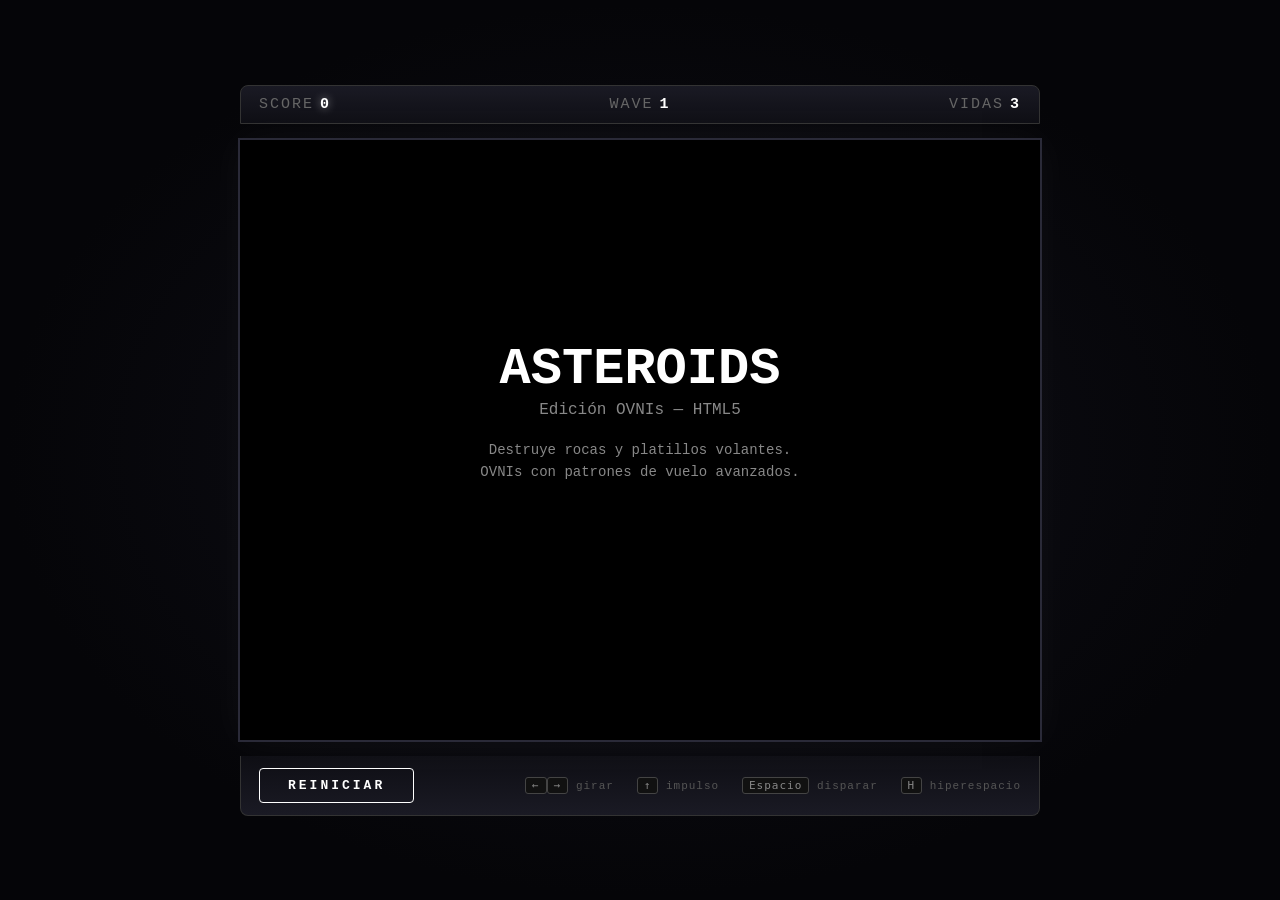
<file: games/asteroids/index.html>
<!DOCTYPE html>
<html lang="es">
<head>
    <meta charset="UTF-8">
    <meta name="viewport" content="width=device-width, initial-scale=1.0">
    <title>Asteroids — Clon HTML5</title>
    <style>
        * { margin: 0; padding: 0; box-sizing: border-box; }

        body {
            min-height: 100vh;
            display: flex;
            justify-content: center;
            align-items: center;
            background: radial-gradient(ellipse at center, #0f0f18 0%, #050508 70%);
            font-family: 'Courier New', Courier, monospace;
            color: #ccc;
        }

        .game-shell {
            display: flex;
            flex-direction: column;
            align-items: center;
            gap: 14px;
            padding: 20px;
        }

        .hud {
            display: flex;
            justify-content: space-between;
            align-items: center;
            width: 800px;
            padding: 10px 18px;
            background: linear-gradient(180deg, #1a1a24, #0e0e14);
            border: 1px solid #333;
            border-radius: 8px 8px 0 0;
            font-size: 15px;
            letter-spacing: 2px;
            text-transform: uppercase;
        }

        .hud .label { color: #666; margin-right: 6px; }
        .hud .value { color: #fff; font-weight: bold; }
        .hud .score-val { color: #fff; text-shadow: 0 0 8px rgba(255,255,255,0.5); }

        .canvas-wrap {
            position: relative;
            border: 2px solid #2a2a38;
            border-radius: 0;
            box-shadow: 0 0 40px rgba(255, 255, 255, 0.04), inset 0 0 80px rgba(0,0,0,0.8);
        }

        canvas {
            display: block;
            background: #000;
            image-rendering: pixelated;
        }

        .footer-bar {
            display: flex;
            justify-content: space-between;
            align-items: center;
            width: 800px;
            padding: 12px 18px;
            background: linear-gradient(0deg, #1a1a24, #0e0e14);
            border: 1px solid #333;
            border-top: none;
            border-radius: 0 0 8px 8px;
        }

        .btn-restart {
            padding: 9px 28px;
            font-family: inherit;
            font-size: 13px;
            font-weight: bold;
            letter-spacing: 3px;
            text-transform: uppercase;
            color: #fff;
            background: transparent;
            border: 1px solid #fff;
            border-radius: 4px;
            cursor: pointer;
            transition: background 0.2s, box-shadow 0.2s;
        }

        .btn-restart:hover {
            background: #fff;
            color: #000;
            box-shadow: 0 0 16px rgba(255,255,255,0.35);
        }

        .hint {
            font-size: 11px;
            color: #555;
            letter-spacing: 1px;
        }

        .hint kbd {
            display: inline-block;
            padding: 1px 6px;
            border: 1px solid #444;
            border-radius: 3px;
            color: #888;
            background: #111;
        }
    </style>
</head>
<body>
    <div class="game-shell">
        <div class="hud">
            <div><span class="label">Score</span><span class="value score-val" id="scoreEl">0</span></div>
            <div><span class="label">Wave</span><span class="value" id="waveEl">1</span></div>
            <div><span class="label">Vidas</span><span class="value" id="livesEl">3</span></div>
        </div>
        <div class="canvas-wrap">
            <canvas id="game" width="800" height="600"></canvas>
        </div>
        <div class="footer-bar">
            <button type="button" class="btn-restart" id="restartBtn">Reiniciar</button>
            <p class="hint">
                <kbd>←</kbd><kbd>→</kbd> girar &nbsp;
                <kbd>↑</kbd> impulso &nbsp;
                <kbd>Espacio</kbd> disparar &nbsp;
                <kbd>H</kbd> hiperespacio
            </p>
        </div>
    </div>

    <script>
    (() => {
        'use strict';

        // ─── Constantes (reglas clásicas de Asteroids) ─────────────────────────
        const W = 800, H = 600;
        const FPS = 60;
        const DT = 1 / FPS;

        const SHIP_R = 12;
        const ROT_SPEED = 4.5;
        const THRUST = 200;
        const MAX_SPEED = 280;
        const DRAG = 0.995;
        const INV_TIME = 3;

        const BULLET_SPEED = 520;
        const BULLET_LIFE = 1.2;
        const MAX_BULLETS = 4;
        const FIRE_COOLDOWN = 0.18;

        const AST_R = { large: 40, medium: 22, small: 11 };
        const AST_SPEED = { large: 50, medium: 80, small: 130 };
        const AST_SCORE = { large: 20, medium: 50, small: 100 };

        const UFO_SCORE = { large: 200, small: 1000 };
        const UFO_SPAWN_BASE = 5;
        const UFO_SPAWN_MIN = 2.2;

        // ─── Canvas ────────────────────────────────────────────────────────────
        const canvas = document.getElementById('game');
        const ctx = canvas.getContext('2d');
        const scoreEl = document.getElementById('scoreEl');
        const waveEl = document.getElementById('waveEl');
        const livesEl = document.getElementById('livesEl');

        // ─── Audio (Web Audio API, sin archivos externos) ──────────────────────
        const Audio = (() => {
            let ctxA = null;
            let thrustNode = null;
            let thrustGain = null;

            function ac() {
                if (!ctxA) ctxA = new (window.AudioContext || window.webkitAudioContext)();
                return ctxA;
            }

            function resume() {
                const c = ac();
                if (c.state === 'suspended') c.resume();
            }

            function tone(freq, dur, type = 'square', vol = 0.08, decay = true) {
                resume();
                const c = ac();
                const t0 = c.currentTime;
                const osc = c.createOscillator();
                const g = c.createGain();
                osc.type = type;
                osc.frequency.setValueAtTime(freq, t0);
                g.gain.setValueAtTime(vol, t0);
                if (decay) g.gain.exponentialRampToValueAtTime(0.001, t0 + dur);
                osc.connect(g);
                g.connect(c.destination);
                osc.start(t0);
                osc.stop(t0 + dur);
            }

            function noise(dur, vol = 0.12) {
                resume();
                const c = ac();
                const buf = c.createBuffer(1, c.sampleRate * dur, c.sampleRate);
                const data = buf.getChannelData(0);
                for (let i = 0; i < data.length; i++) data[i] = Math.random() * 2 - 1;
                const src = c.createBufferSource();
                src.buffer = buf;
                const g = c.createGain();
                const t0 = c.currentTime;
                g.gain.setValueAtTime(vol, t0);
                g.gain.exponentialRampToValueAtTime(0.001, t0 + dur);
                src.connect(g);
                g.connect(c.destination);
                src.start(t0);
            }

            return {
                resume,
                shoot() { tone(880, 0.06, 'square', 0.06); },
                thrustStart() {
                    resume();
                    if (thrustNode) return;
                    const c = ac();
                    thrustNode = c.createOscillator();
                    thrustGain = c.createGain();
                    thrustNode.type = 'sawtooth';
                    thrustNode.frequency.value = 55;
                    thrustGain.gain.value = 0.025;
                    thrustNode.connect(thrustGain);
                    thrustGain.connect(c.destination);
                    thrustNode.start();
                },
                thrustStop() {
                    if (thrustNode) {
                        thrustNode.stop();
                        thrustNode.disconnect();
                        thrustNode = null;
                        thrustGain = null;
                    }
                },
                explode(size = 1) {
                    noise(0.15 * size, 0.1 * size);
                    tone(120 / size, 0.2 * size, 'sawtooth', 0.1, true);
                },
                ufoShoot() { tone(220, 0.08, 'triangle', 0.05); },
                ufoSpawn() { tone(440, 0.12, 'sine', 0.04); tone(660, 0.15, 'sine', 0.03); },
                extraLife() { tone(523, 0.1); setTimeout(() => tone(659, 0.1), 100); setTimeout(() => tone(784, 0.15), 200); },
                playerDie() { tone(80, 0.5, 'sawtooth', 0.12); noise(0.4, 0.15); },
            };
        })();

        // ─── Utilidades ────────────────────────────────────────────────────────
        const TAU = Math.PI * 2;
        const rand = (a, b) => a + Math.random() * (b - a);
        const dist = (a, b) => Math.hypot(a.x - b.x, a.y - b.y);

        function wrap(obj) {
            if (obj.x < 0) obj.x += W;
            if (obj.x >= W) obj.x -= W;
            if (obj.y < 0) obj.y += H;
            if (obj.y >= H) obj.y -= H;
        }

        function spawnAwayFrom(x, y, minDist) {
            let px, py, d;
            do {
                px = rand(0, W);
                py = rand(0, H);
                d = Math.hypot(px - x, py - y);
            } while (d < minDist);
            return { x: px, y: py };
        }

        // ─── Entidades ─────────────────────────────────────────────────────────
        function makeShip() {
            return {
                x: W / 2, y: H / 2,
                vx: 0, vy: 0,
                angle: -Math.PI / 2,
                thrusting: false,
                invTimer: INV_TIME,
                dead: false,
            };
        }

        function makeAsteroid(x, y, size, vx, vy) {
            const r = AST_R[size];
            const verts = [];
            const n = 8 + Math.floor(Math.random() * 4);
            for (let i = 0; i < n; i++) {
                const a = (i / n) * TAU;
                const j = 0.75 + Math.random() * 0.5;
                verts.push({ x: Math.cos(a) * r * j, y: Math.sin(a) * r * j });
            }
            if (vx === undefined) {
                const a = rand(0, TAU);
                const s = AST_SPEED[size] * rand(0.6, 1.2);
                vx = Math.cos(a) * s;
                vy = Math.sin(a) * s;
            }
            return {
                x, y, vx, vy, size, r, verts,
                rot: rand(0, TAU),
                rotSpd: rand(-1.5, 1.5),
            };
        }

        function makeBullet(x, y, angle, fromPlayer, shipVx = 0, shipVy = 0) {
            const spd = fromPlayer ? BULLET_SPEED : 260;
            const vx = Math.cos(angle) * spd + (fromPlayer ? shipVx * 0.15 : 0);
            const vy = Math.sin(angle) * spd + (fromPlayer ? shipVy * 0.15 : 0);
            return { x, y, vx, vy, life: BULLET_LIFE, player: fromPlayer };
        }

        const UFO_PATTERNS = [
            'sine', 'zigzag', 'figure8', 'spiral', 'lissajous',
            'orbit', 'bounce', 'chase', 'evade', 'wave',
        ];

        function makeUFO() {
            const type = Math.random() < 0.55 ? 'large' : 'small';
            const fromLeft = Math.random() < 0.5;
            const y = rand(H * 0.15, H * 0.85);
            const x = fromLeft ? -30 : W + 30;
            const baseVx = (fromLeft ? 1 : -1) * (type === 'large' ? rand(60, 90) : rand(120, 180));
            const pattern = UFO_PATTERNS[Math.floor(Math.random() * UFO_PATTERNS.length)];

            return {
                x, y, vx: baseVx, vy: 0,
                type,
                r: type === 'large' ? 18 : 14,
                pattern,
                t: rand(0, TAU),
                shootCd: rand(1, 2.5),
                phase: rand(0, TAU),
                baseVx,
            };
        }

        function makeParticle(x, y, color = '#fff') {
            const a = rand(0, TAU);
            const s = rand(40, 200);
            return {
                x, y,
                vx: Math.cos(a) * s,
                vy: Math.sin(a) * s,
                life: rand(0.2, 0.6),
                max: 0.6,
                color,
            };
        }

        function burst(x, y, n = 12) {
            for (let i = 0; i < n; i++) state.particles.push(makeParticle(x, y));
        }

        // ─── Estado del juego ────────────────────────────────────────────────────
        const state = {
            ship: null,
            asteroids: [],
            bullets: [],
            ufos: [],
            particles: [],
            score: 0,
            lives: 3,
            wave: 1,
            fireCd: 0,
            ufoTimer: 3,
            ufoInterval: UFO_SPAWN_BASE,
            status: 'title', // title | play | dead | over
            deadTimer: 0,
            extraLifeAt: 10000,
            hyperspaceCd: 0,
        };

        function updateHUD() {
            scoreEl.textContent = state.score;
            waveEl.textContent = state.wave;
            livesEl.textContent = state.lives;
        }

        function spawnWave() {
            const n = Math.min(2 + state.wave, 12);
            const safe = state.ship && !state.ship.dead
                ? { x: state.ship.x, y: state.ship.y } : { x: W / 2, y: H / 2 };
            for (let i = 0; i < n; i++) {
                const p = spawnAwayFrom(safe.x, safe.y, 120);
                state.asteroids.push(makeAsteroid(p.x, p.y, 'large'));
            }
            state.ufoInterval = Math.max(UFO_SPAWN_MIN, UFO_SPAWN_BASE - state.wave * 0.35);
        }

        function reset(full = true) {
            state.ship = makeShip();
            state.asteroids = [];
            state.bullets = [];
            state.ufos = [];
            state.particles = [];
            state.fireCd = 0;
            state.ufoTimer = 2;
            state.deadTimer = 0;
            state.hyperspaceCd = 0;
            if (full) {
                state.score = 0;
                state.lives = 3;
                state.wave = 1;
                state.extraLifeAt = 10000;
                state.status = 'title';
            } else {
                state.status = 'play';
                spawnWave();
            }
            updateHUD();
        }

        function startPlay() {
            Audio.resume();
            state.status = 'play';
            state.ship = makeShip();
            state.asteroids = [];
            state.bullets = [];
            state.ufos = [];
            state.particles = [];
            spawnWave();
            updateHUD();
        }

        function splitAsteroid(ast, idx, awardScore = true) {
            const { x, y, size } = ast;
            burst(x, y, size === 'small' ? 8 : 14);
            Audio.explode(size === 'large' ? 1.2 : size === 'medium' ? 0.8 : 0.5);
            if (awardScore) state.score += AST_SCORE[size];

            if (size === 'large') {
                state.asteroids.push(makeAsteroid(x, y, 'medium', rand(-80, 80), rand(-80, 80)));
                state.asteroids.push(makeAsteroid(x, y, 'medium', rand(-80, 80), rand(-80, 80)));
            } else if (size === 'medium') {
                state.asteroids.push(makeAsteroid(x, y, 'small', rand(-100, 100), rand(-100, 100)));
                state.asteroids.push(makeAsteroid(x, y, 'small', rand(-100, 100), rand(-100, 100)));
            }
            state.asteroids.splice(idx, 1);

            if (state.score >= state.extraLifeAt) {
                state.lives++;
                state.extraLifeAt += 10000;
                Audio.extraLife();
            }
            updateHUD();
        }

        function destroyUFO(ufo, idx) {
            burst(ufo.x, ufo.y, 16);
            Audio.explode(0.9);
            state.score += UFO_SCORE[ufo.type];
            state.ufos.splice(idx, 1);
            if (state.score >= state.extraLifeAt) {
                state.lives++;
                state.extraLifeAt += 10000;
                Audio.extraLife();
            }
            updateHUD();
        }

        function killShip() {
            if (!state.ship || state.ship.dead || state.ship.invTimer > 0) return;
            const { x, y } = state.ship;
            burst(x, y, 24);
            Audio.playerDie();
            state.ship.dead = true;
            state.lives--;
            updateHUD();
            if (state.lives <= 0) {
                state.status = 'over';
            } else {
                state.status = 'dead';
                state.deadTimer = 2;
            }
        }

        // ─── Movimiento OVNI (patrones complejos) ───────────────────────────────
        function updateUFO(u) {
            u.t += DT;
            const ship = state.ship;
            let ax = 0, ay = 0;
            const spd = u.type === 'large' ? 1 : 1.6;

            switch (u.pattern) {
                case 'sine':
                    u.vy = Math.sin(u.t * 3 + u.phase) * 120 * spd;
                    break;
                case 'zigzag': {
                    const dir = Math.floor(u.t * 1.2) % 2 === 0 ? 1 : -1;
                    u.vy = dir * 140 * spd;
                    break;
                }
                case 'figure8':
                    u.vx = Math.cos(u.t * 2) * 100 * spd + u.baseVx * 0.3;
                    u.vy = Math.sin(u.t * 4) * 80 * spd;
                    break;
                case 'spiral': {
                    const cx = W / 2, cy = H / 2;
                    ax = (cx - u.x) * 0.8;
                    ay = (cy - u.y) * 0.8;
                    u.vx += Math.cos(u.t * 3) * 40;
                    u.vy += Math.sin(u.t * 3) * 40;
                    break;
                }
                case 'lissajous':
                    u.vx = Math.sin(u.t * 1.7 + u.phase) * 90 * spd + u.baseVx * 0.5;
                    u.vy = Math.sin(u.t * 2.3) * 110 * spd;
                    break;
                case 'orbit': {
                    const cx = W / 2 + Math.sin(u.t * 0.5) * 80;
                    const cy = H / 2 + Math.cos(u.t * 0.7) * 60;
                    const ang = Math.atan2(cy - u.y, cx - u.x);
                    u.vx = Math.cos(ang) * 100 * spd;
                    u.vy = Math.sin(ang) * 100 * spd;
                    break;
                }
                case 'bounce':
                    if (u.y < 40 || u.y > H - 40) u.vy *= -1;
                    u.vy += Math.sin(u.t * 5) * 30;
                    break;
                case 'chase':
                    if (ship && !ship.dead) {
                        const ang = Math.atan2(ship.y - u.y, ship.x - u.x);
                        u.vx = Math.cos(ang) * 150 * spd;
                        u.vy = Math.sin(ang) * 150 * spd;
                    }
                    break;
                case 'evade':
                    if (ship && !ship.dead) {
                        const ang = Math.atan2(u.y - ship.y, u.x - ship.x);
                        u.vx = Math.cos(ang + Math.sin(u.t * 4) * 0.8) * 130 * spd;
                        u.vy = Math.sin(ang + Math.sin(u.t * 4) * 0.8) * 130 * spd;
                    }
                    break;
                case 'wave':
                    u.vy = Math.sin(u.t * 6 + u.x * 0.02) * 100 * spd;
                    break;
            }

            if (ax || ay) {
                u.vx += ax * DT;
                u.vy += ay * DT;
            }

            u.x += u.vx * DT;
            u.y += u.vy * DT;
            wrap(u);

            // Disparo (precisión según tipo, como el arcade)
            u.shootCd -= DT;
            if (u.shootCd <= 0 && ship && !ship.dead && ship.invTimer <= 0) {
                let angle;
                const dx = ship.x - u.x;
                const dy = ship.y - u.y;
                const base = Math.atan2(dy, dx);
                if (u.type === 'small') {
                    angle = base;
                } else {
                    const err = (Math.random() - 0.5) * 1.4;
                    angle = base + err;
                }
                state.bullets.push(makeBullet(u.x, u.y, angle, false));
                Audio.ufoShoot();
                u.shootCd = u.type === 'small' ? rand(0.8, 1.6) : rand(1.5, 3);
            }
        }

        // ─── Colisiones ──────────────────────────────────────────────────────────
        function circleHit(a, ar, b, br) {
            return dist(a, b) < ar + br;
        }

        function checkCollisions() {
            const ship = state.ship;
            if (!ship || ship.dead || ship.invTimer > 0) return;

            // Balas jugador → asteroides / OVNIs
            for (let bi = state.bullets.length - 1; bi >= 0; bi--) {
                const b = state.bullets[bi];
                if (!b.player) continue;

                let hit = false;
                for (let ai = state.asteroids.length - 1; ai >= 0; ai--) {
                    if (circleHit(b, 2, state.asteroids[ai], state.asteroids[ai].r)) {
                        splitAsteroid(state.asteroids[ai], ai);
                        hit = true;
                        break;
                    }
                }
                if (!hit) {
                    for (let ui = state.ufos.length - 1; ui >= 0; ui--) {
                        if (circleHit(b, 2, state.ufos[ui], state.ufos[ui].r)) {
                            destroyUFO(state.ufos[ui], ui);
                            hit = true;
                            break;
                        }
                    }
                }
                if (hit) state.bullets.splice(bi, 1);
            }

            // Balas enemigas → nave
            for (let bi = state.bullets.length - 1; bi >= 0; bi--) {
                const b = state.bullets[bi];
                if (!b.player && circleHit(b, 2, ship, SHIP_R)) {
                    state.bullets.splice(bi, 1);
                    killShip();
                    return;
                }
            }
            for (let ai = state.asteroids.length - 1; ai >= 0; ai--) {
                const a = state.asteroids[ai];
                if (circleHit(a, a.r, ship, SHIP_R - 2)) {
                    splitAsteroid(a, ai, false);
                    killShip();
                    return;
                }
            }
            for (let ui = state.ufos.length - 1; ui >= 0; ui--) {
                if (circleHit(state.ufos[ui], state.ufos[ui].r, ship, SHIP_R)) {
                    state.ufos.splice(ui, 1);
                    burst(ship.x, ship.y, 10);
                    killShip();
                    return;
                }
            }
        }

        // ─── Actualización ───────────────────────────────────────────────────────
        const keys = {};

        function tryFire() {
            if (state.fireCd > 0) return;
            const playerBullets = state.bullets.filter(b => b.player).length;
            if (playerBullets >= MAX_BULLETS) return;
            const s = state.ship;
            if (!s || s.dead) return;
            const tip = SHIP_R + 4;
            state.bullets.push(makeBullet(
                s.x + Math.cos(s.angle) * tip,
                s.y + Math.sin(s.angle) * tip,
                s.angle, true, s.vx, s.vy
            ));
            state.fireCd = FIRE_COOLDOWN;
            Audio.shoot();
        }

        function hyperspace() {
            if (state.hyperspaceCd > 0 || !state.ship || state.ship.dead) return;
            const s = state.ship;
            const p = spawnAwayFrom(s.x, s.y, 150);
            s.x = p.x;
            s.y = p.y;
            s.vx = s.vy = 0;
            state.hyperspaceCd = 1.5;
            if (Math.random() < 0.08) killShip();
        }

        function update(dt) {
            if (state.status === 'title' || state.status === 'over') return;

            if (state.status === 'dead') {
                state.deadTimer -= dt;
                if (state.deadTimer <= 0) {
                    state.ship = makeShip();
                    state.status = 'play';
                }
                updateParticles(dt);
                return;
            }

            const s = state.ship;
            if (!s) return;

            // Nave
            if (!s.dead) {
                if (keys.ArrowLeft) s.angle -= ROT_SPEED * dt;
                if (keys.ArrowRight) s.angle += ROT_SPEED * dt;

                s.thrusting = !!keys.ArrowUp;
                if (s.thrusting) {
                    s.vx += Math.cos(s.angle) * THRUST * dt;
                    s.vy += Math.sin(s.angle) * THRUST * dt;
                    Audio.thrustStart();
                    if (Math.random() < 0.4) {
                        state.particles.push(makeParticle(
                            s.x - Math.cos(s.angle) * SHIP_R,
                            s.y - Math.sin(s.angle) * SHIP_R
                        ));
                    }
                } else {
                    Audio.thrustStop();
                }

                const sp = Math.hypot(s.vx, s.vy);
                if (sp > MAX_SPEED) {
                    s.vx = (s.vx / sp) * MAX_SPEED;
                    s.vy = (s.vy / sp) * MAX_SPEED;
                }
                s.vx *= DRAG;
                s.vy *= DRAG;
                s.x += s.vx * dt;
                s.y += s.vy * dt;
                wrap(s);

                if (s.invTimer > 0) s.invTimer -= dt;
            }

            if (state.fireCd > 0) state.fireCd -= dt;
            if (state.hyperspaceCd > 0) state.hyperspaceCd -= dt;
            if (keys[' '] && !keys._spaceHeld) {
                tryFire();
                keys._spaceHeld = true;
            }
            if (!keys[' ']) keys._spaceHeld = false;

            // Asteroides
            for (const a of state.asteroids) {
                a.x += a.vx * dt;
                a.y += a.vy * dt;
                a.rot += a.rotSpd * dt;
                wrap(a);
            }

            // Balas
            for (let i = state.bullets.length - 1; i >= 0; i--) {
                const b = state.bullets[i];
                b.x += b.vx * dt;
                b.y += b.vy * dt;
                b.life -= dt;
                if (b.player) wrap(b);
                if (b.life <= 0 || (!b.player && (b.x < -20 || b.x > W + 20 || b.y < -20 || b.y > H + 20))) {
                    state.bullets.splice(i, 1);
                }
            }

            // OVNIs (aparecen desde la oleada 1, con más frecuencia que el arcade)
            state.ufoTimer -= dt;
            const maxUfos = state.wave >= 4 ? 2 : 1;
            if (state.ufoTimer <= 0 && state.ufos.length < maxUfos) {
                state.ufos.push(makeUFO());
                Audio.ufoSpawn();
                state.ufoTimer = state.ufoInterval * rand(0.7, 1.3);
            }
            for (let i = state.ufos.length - 1; i >= 0; i--) {
                updateUFO(state.ufos[i]);
                if (state.ufos[i].x < -80 || state.ufos[i].x > W + 80) {
                    state.ufos.splice(i, 1);
                }
            }

            updateParticles(dt);
            checkCollisions();

            if (state.asteroids.length === 0) {
                state.wave++;
                updateHUD();
                spawnWave();
            }
        }

        function updateParticles(dt) {
            for (let i = state.particles.length - 1; i >= 0; i--) {
                const p = state.particles[i];
                p.x += p.vx * dt;
                p.y += p.vy * dt;
                p.life -= dt;
                if (p.life <= 0) state.particles.splice(i, 1);
            }
        }

        // ─── Dibujo (estilo vectorial blanco sobre negro) ────────────────────────
        function strokeLine() {
            ctx.strokeStyle = '#fff';
            ctx.lineWidth = 1.5;
            ctx.lineJoin = 'round';
            ctx.lineCap = 'round';
        }

        function drawShip(s) {
            if (s.dead) return;
            if (s.invTimer > 0 && Math.floor(s.invTimer * 10) % 2 === 0) return;

            ctx.save();
            ctx.translate(s.x, s.y);
            ctx.rotate(s.angle);
            strokeLine();
            ctx.beginPath();
            ctx.moveTo(SHIP_R, 0);
            ctx.lineTo(-SHIP_R * 0.8, SHIP_R * 0.65);
            ctx.lineTo(-SHIP_R * 0.45, 0);
            ctx.lineTo(-SHIP_R * 0.8, -SHIP_R * 0.65);
            ctx.closePath();
            ctx.stroke();

            if (s.thrusting) {
                const flick = 6 + Math.random() * 5;
                ctx.beginPath();
                ctx.moveTo(-SHIP_R * 0.45, -4);
                ctx.lineTo(-SHIP_R * 0.45 - flick, 0);
                ctx.lineTo(-SHIP_R * 0.45, 4);
                ctx.stroke();
            }
            ctx.restore();
        }

        function drawAsteroid(a) {
            ctx.save();
            ctx.translate(a.x, a.y);
            ctx.rotate(a.rot);
            strokeLine();
            ctx.beginPath();
            ctx.moveTo(a.verts[0].x, a.verts[0].y);
            for (let i = 1; i < a.verts.length; i++) ctx.lineTo(a.verts[i].x, a.verts[i].y);
            ctx.closePath();
            ctx.stroke();
            ctx.restore();
        }

        function drawUFO(u) {
            ctx.save();
            ctx.translate(u.x, u.y);
            strokeLine();
            const w = u.r * 1.4;
            const h = u.r * 0.45;
            ctx.beginPath();
            ctx.ellipse(0, 0, w, h, 0, 0, TAU);
            ctx.stroke();
            ctx.beginPath();
            ctx.arc(0, -h * 0.3, u.r * 0.5, Math.PI, 0);
            ctx.stroke();
            const lights = u.type === 'large' ? 4 : 6;
            for (let i = 0; i < lights; i++) {
                const lx = -w * 0.7 + (i / (lights - 1)) * w * 1.4;
                if (Math.floor(u.t * 8 + i) % 3 !== 0) {
                    ctx.fillStyle = '#fff';
                    ctx.fillRect(lx - 1.5, h * 0.15, 3, 3);
                }
            }
            ctx.restore();
        }

        function drawBullet(b) {
            ctx.fillStyle = '#fff';
            ctx.fillRect(b.x - 1.5, b.y - 1.5, 3, 3);
        }

        function drawParticle(p) {
            ctx.globalAlpha = p.life / p.max;
            ctx.fillStyle = p.color;
            ctx.fillRect(p.x, p.y, 2, 2);
            ctx.globalAlpha = 1;
        }

        function drawOverlay() {
            ctx.textAlign = 'center';
            ctx.textBaseline = 'middle';
            ctx.fillStyle = '#fff';

            if (state.status === 'title') {
                ctx.font = 'bold 52px Courier New, monospace';
                ctx.fillText('ASTEROIDS', W / 2, H / 2 - 70);
                ctx.font = '16px Courier New, monospace';
                ctx.fillStyle = '#888';
                ctx.fillText('Edición OVNIs — HTML5', W / 2, H / 2 - 30);
                ctx.font = '14px Courier New, monospace';
                const lines = [
                    'Destruye rocas y platillos volantes.',
                    'OVNIs con patrones de vuelo avanzados.',
                    '',
                ];
                lines.forEach((l, i) => ctx.fillText(l, W / 2, H / 2 + 10 + i * 22));
                if (Math.floor(performance.now() / 500) % 2 === 0) {
                    ctx.fillStyle = '#fff';
                    ctx.font = 'bold 16px Courier New, monospace';
                    ctx.fillText('ENTER para jugar', W / 2, H - 80);
                }
            }

            if (state.status === 'over') {
                ctx.fillStyle = 'rgba(0,0,0,0.55)';
                ctx.fillRect(0, 0, W, H);
                ctx.fillStyle = '#fff';
                ctx.font = 'bold 40px Courier New, monospace';
                ctx.fillText('GAME OVER', W / 2, H / 2 - 20);
                ctx.font = '18px Courier New, monospace';
                ctx.fillText(`Puntuación: ${state.score}`, W / 2, H / 2 + 25);
                ctx.font = '14px Courier New, monospace';
                ctx.fillStyle = '#888';
                ctx.fillText('Pulsa Reiniciar', W / 2, H / 2 + 55);
            }
        }

        function render() {
            ctx.fillStyle = '#000';
            ctx.fillRect(0, 0, W, H);

            if (state.status === 'title') {
                drawOverlay();
                return;
            }

            state.particles.forEach(drawParticle);
            state.asteroids.forEach(drawAsteroid);
            state.ufos.forEach(drawUFO);
            state.bullets.forEach(drawBullet);
            if (state.ship) drawShip(state.ship);

            if (state.status === 'over') drawOverlay();
        }

        // ─── Bucle y eventos ─────────────────────────────────────────────────────
        let last = 0;

        function loop(t) {
            const dt = Math.min((t - last) / 1000, 0.05);
            last = t;
            if (dt > 0) update(dt);
            render();
            requestAnimationFrame(loop);
        }

        document.addEventListener('keydown', e => {
            if (['ArrowUp', 'ArrowDown', 'ArrowLeft', 'ArrowRight', ' '].includes(e.key)) {
                e.preventDefault();
            }
            keys[e.key] = true;
            if (e.key === 'Enter' && state.status === 'title') startPlay();
            if (e.key === ' ' && state.status === 'play') tryFire();
            if ((e.key === 'h' || e.key === 'H') && state.status === 'play') hyperspace();
        });

        document.addEventListener('keyup', e => { keys[e.key] = false; });

        document.getElementById('restartBtn').addEventListener('click', () => {
            Audio.thrustStop();
            reset(true);
        });

        reset(true);
        requestAnimationFrame(t => { last = t; loop(t); });
    })();
    </script>
</body>
</html>
</file>
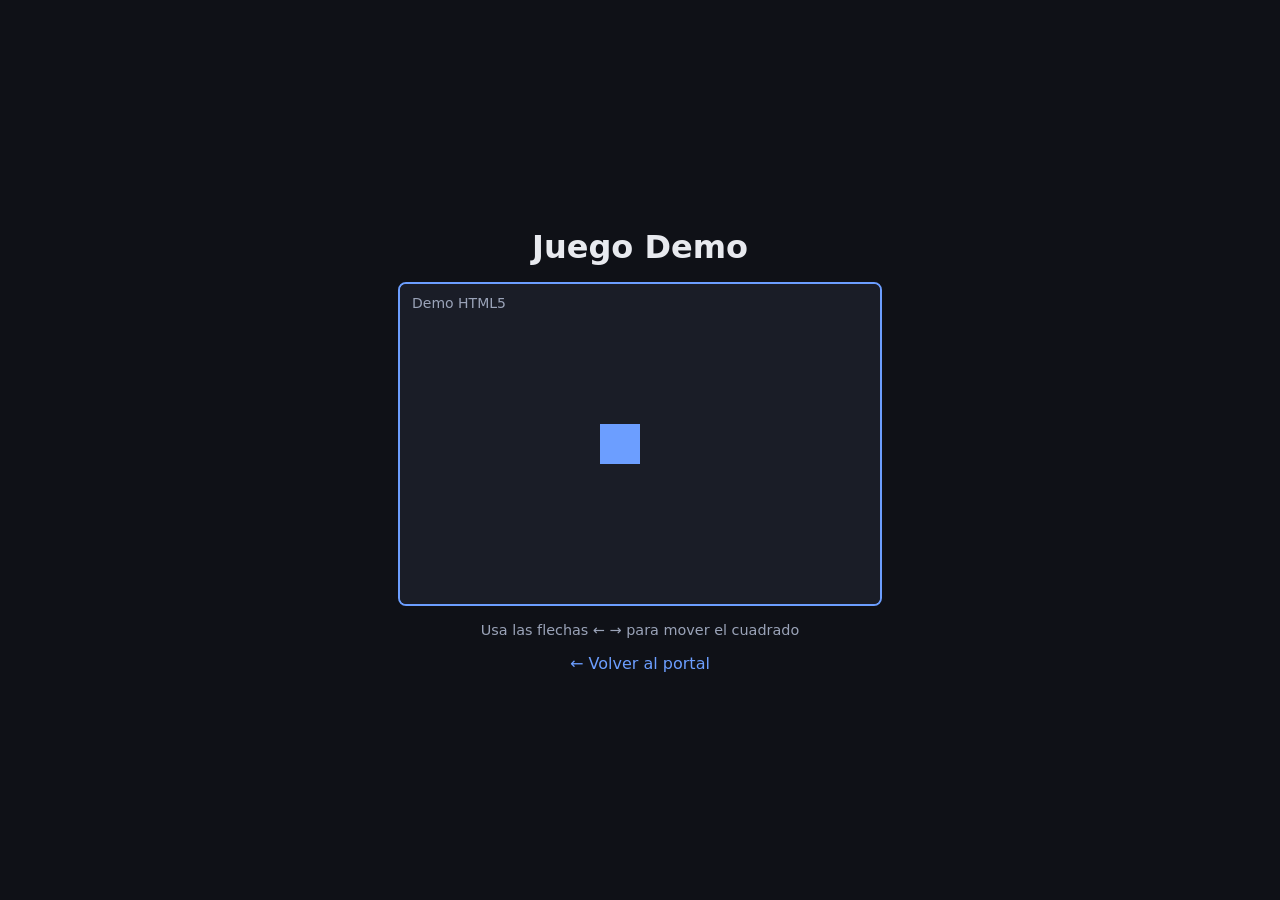
<file: games/demo/index.html>
<!DOCTYPE html>
<html lang="es">
<head>
  <meta charset="UTF-8">
  <meta name="viewport" content="width=device-width, initial-scale=1.0">
  <title>Juego Demo</title>
  <style>
    * { box-sizing: border-box; margin: 0; padding: 0; }
    body {
      min-height: 100vh;
      display: flex;
      flex-direction: column;
      align-items: center;
      justify-content: center;
      background: #0f1117;
      color: #e8eaef;
      font-family: system-ui, sans-serif;
      gap: 1rem;
    }
    canvas {
      border: 2px solid #6c9eff;
      border-radius: 8px;
      background: #1a1d27;
      max-width: 100%;
    }
    a {
      color: #6c9eff;
      text-decoration: none;
    }
    a:hover { text-decoration: underline; }
    p { color: #9aa3b8; font-size: 0.9rem; }
  </style>
</head>
<body>
  <h1>Juego Demo</h1>
  <canvas id="game" width="480" height="320" aria-label="Cuadrado que rebota"></canvas>
  <p>Usa las flechas ← → para mover el cuadrado</p>
  <a href="../../index.html">← Volver al portal</a>

  <script>
    const canvas = document.getElementById("game");
    const ctx = canvas.getContext("2d");

    const player = { x: 200, y: 140, size: 40, speed: 5, color: "#6c9eff" };
    const keys = {};

    document.addEventListener("keydown", (e) => {
      keys[e.key] = true;
      if (["ArrowLeft", "ArrowRight", "ArrowUp", "ArrowDown"].includes(e.key)) {
        e.preventDefault();
      }
    });
    document.addEventListener("keyup", (e) => { keys[e.key] = false; });

    function update() {
      if (keys["ArrowLeft"] || keys["a"]) player.x -= player.speed;
      if (keys["ArrowRight"] || keys["d"]) player.x += player.speed;
      if (keys["ArrowUp"] || keys["w"]) player.y -= player.speed;
      if (keys["ArrowDown"] || keys["s"]) player.y += player.speed;

      player.x = Math.max(0, Math.min(canvas.width - player.size, player.x));
      player.y = Math.max(0, Math.min(canvas.height - player.size, player.y));
    }

    function draw() {
      ctx.fillStyle = "#1a1d27";
      ctx.fillRect(0, 0, canvas.width, canvas.height);

      ctx.fillStyle = player.color;
      ctx.fillRect(player.x, player.y, player.size, player.size);

      ctx.fillStyle = "#9aa3b8";
      ctx.font = "14px system-ui, sans-serif";
      ctx.fillText("Demo HTML5", 12, 24);
    }

    function loop() {
      update();
      draw();
      requestAnimationFrame(loop);
    }

    loop();
  </script>
</body>
</html>
</file>
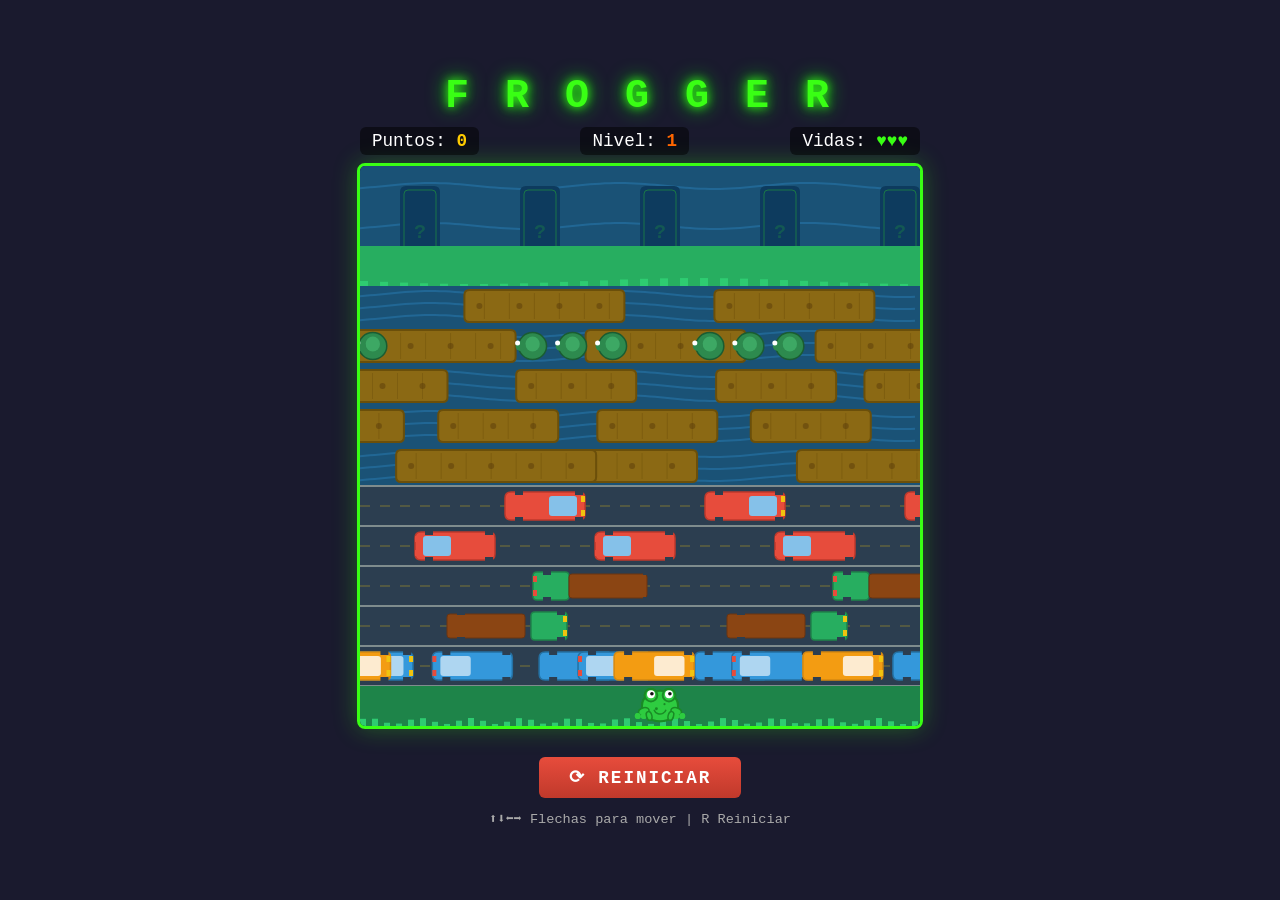
<file: games/frogger/index.html>
<!DOCTYPE html>
<html lang="es">
<head>
<meta charset="UTF-8">
<meta name="viewport" content="width=device-width, initial-scale=1.0">
<title>Frogger - Clásico</title>
<style>
* { margin: 0; padding: 0; box-sizing: border-box; }

body {
    background: #1a1a2e;
    display: flex;
    justify-content: center;
    align-items: center;
    min-height: 100vh;
    font-family: 'Courier New', monospace;
    overflow: hidden;
}

#gameContainer {
    position: relative;
    text-align: center;
}

h1 {
    color: #39ff14;
    font-size: 2.5em;
    margin-bottom: 8px;
    text-shadow: 0 0 10px #39ff14, 0 0 20px #0f0;
    letter-spacing: 6px;
}

#hud {
    display: flex;
    justify-content: space-between;
    align-items: center;
    max-width: 560px;
    margin: 0 auto 8px;
    color: #fff;
    font-size: 1.1em;
}

#hud span { padding: 4px 12px; background: rgba(0,0,0,0.5); border-radius: 6px; }

#scoreVal { color: #ffcc00; font-weight: bold; }
#livesVal { color: #39ff14; font-weight: bold; }
#levelVal { color: #ff6600; font-weight: bold; }

canvas {
    border: 3px solid #39ff14;
    border-radius: 8px;
    box-shadow: 0 0 25px rgba(57, 255, 20, 0.3), inset 0 0 25px rgba(0,0,0,0.5);
    display: block;
    margin: 0 auto;
}

#controls {
    margin-top: 12px;
    color: #aaa;
    font-size: 0.85em;
}

#restartBtn {
    margin-top: 10px;
    padding: 10px 30px;
    font-family: 'Courier New', monospace;
    font-size: 1.1em;
    font-weight: bold;
    color: #fff;
    background: linear-gradient(180deg, #e74c3c, #c0392b);
    border: none;
    border-radius: 6px;
    cursor: pointer;
    letter-spacing: 2px;
    transition: all 0.2s;
}

#restartBtn:hover {
    background: linear-gradient(180deg, #ff6b5a, #e74c3c);
    box-shadow: 0 0 15px rgba(231, 76, 60, 0.5);
    transform: scale(1.05);
}

#mobileControls {
    display: none;
    margin-top: 10px;
    user-select: none;
}

#mobileControls button {
    width: 60px; height: 60px;
    font-size: 1.8em;
    background: rgba(57,255,20,0.15);
    border: 2px solid #39ff14;
    color: #39ff14;
    border-radius: 10px;
    cursor: pointer;
    margin: 2px;
}

#mobileControls button:active { background: rgba(57,255,20,0.4); }

@media (max-width: 600px) {
    h1 { font-size: 1.5em; }
    #hud { font-size: 0.85em; flex-wrap: wrap; gap: 4px; justify-content: center; }
    canvas { max-width: 95vw; }
    #mobileControls { display: grid; grid-template-columns: repeat(3,60px); justify-content: center; }
}
</style>
</head>
<body>

<div id="gameContainer">
    <h1>F R O G G E R</h1>
    <div id="hud">
        <span>Puntos: <b id="scoreVal">0</b></span>
        <span>Nivel: <b id="levelVal">1</b></span>
        <span>Vidas: <b id="livesVal">♥♥♥</b></span>
    </div>
    <canvas id="gameCanvas" width="560" height="560"></canvas>
    <br>
    <button id="restartBtn" onclick="resetGame()">⟳ REINICIAR</button>
    <div id="controls">⬆⬇⬅➡ Flechas para mover | R Reiniciar</div>
    <div id="mobileControls">
        <div></div><button ontouchstart="mobileInput('up')" onclick="mobileInput('up')">▲</button><div></div>
        <button ontouchstart="mobileInput('left')" onclick="mobileInput('left')">◄</button>
        <button ontouchstart="mobileInput('down')" onclick="mobileInput('down')">▼</button>
        <button ontouchstart="mobileInput('right')" onclick="mobileInput('right')">►</button>
    </div>
</div>

<script>
// ============================================================
//  FROGGER - Juego completo en un solo archivo HTML5 Canvas
// ============================================================

const canvas = document.getElementById('gameCanvas');
const ctx = canvas.getContext('2d');
const W = canvas.width;
const H = canvas.height;
const GRID = 40; // tamaño de cada celda
const COLS = W / GRID;   // 14
const ROWS = H / GRID;   // 14

// --- Audio Context (Web Audio API) ---
let audioCtx = null;
function initAudio() {
    if (!audioCtx) audioCtx = new (window.AudioContext || window.webkitAudioContext)();
}

function playSound(type) {
    if (!audioCtx) return;
    const now = audioCtx.currentTime;
    const osc = audioCtx.createOscillator();
    const gain = audioCtx.createGain();
    osc.connect(gain);
    gain.connect(audioCtx.destination);

    switch(type) {
        case 'jump':
            osc.type = 'square';
            osc.frequency.setValueAtTime(300, now);
            osc.frequency.exponentialRampToValueAtTime(600, now + 0.1);
            gain.gain.setValueAtTime(0.15, now);
            gain.gain.exponentialRampToValueAtTime(0.001, now + 0.12);
            osc.start(now); osc.stop(now + 0.12);
            break;
        case 'crash':
            osc.type = 'sawtooth';
            osc.frequency.setValueAtTime(200, now);
            osc.frequency.exponentialRampToValueAtTime(50, now + 0.3);
            gain.gain.setValueAtTime(0.25, now);
            gain.gain.exponentialRampToValueAtTime(0.001, now + 0.3);
            osc.start(now); osc.stop(now + 0.3);
            break;
        case 'home':
            osc.type = 'sine';
            osc.frequency.setValueAtTime(523, now);
            osc.frequency.setValueAtTime(659, now + 0.1);
            osc.frequency.setValueAtTime(784, now + 0.2);
            gain.gain.setValueAtTime(0.2, now);
            gain.gain.exponentialRampToValueAtTime(0.001, now + 0.35);
            osc.start(now); osc.stop(now + 0.35);
            break;
        case 'log':
            osc.type = 'triangle';
            osc.frequency.setValueAtTime(400, now);
            osc.frequency.exponentialRampToValueAtTime(200, now + 0.08);
            gain.gain.setValueAtTime(0.1, now);
            gain.gain.exponentialRampToValueAtTime(0.001, now + 0.08);
            osc.start(now); osc.stop(now + 0.08);
            break;
        case 'gameover':
            osc.type = 'square';
            osc.frequency.setValueAtTime(400, now);
            osc.frequency.setValueAtTime(300, now+0.15);
            osc.frequency.setValueAtTime(200, now+0.3);
            osc.frequency.setValueAtTime(100, now+0.45);
            gain.gain.setValueAtTime(0.2, now);
            gain.gain.exponentialRampToValueAtTime(0.001, now + 0.6);
            osc.start(now); osc.stop(now + 0.6);
            break;
        case 'win':
            osc.type = 'sine';
            [523,659,784,1047].forEach((f,i) => {
                osc.frequency.setValueAtTime(f, now + i*0.12);
            });
            gain.gain.setValueAtTime(0.2, now);
            gain.gain.exponentialRampToValueAtTime(0.001, now + 0.6);
            osc.start(now); osc.stop(now + 0.6);
            break;
    }
}

// --- Estado del juego ---
let score = 0;
let lives = 3;
let level = 1;
let gameState = 'playing'; // playing, dead, gameover, win
let deathTimer = 0;
let homeSlots = [false, false, false, false, false]; // 5 slots en la parte superior
let frog = { x: 7 * GRID, y: 13 * GRID, dir: 'up', moving: false };
let vehicles = [];
let logs = [];
let turtles = [];
let particles = [];

// --- Definición de carriles ---
const ROAD_ROWS = [8, 9, 10, 11, 12]; // filas con carretera (de arriba a abajo)
const RIVER_ROWS = [3, 4, 5, 6, 7];   // filas con río

function getSpeedMultiplier() { return 1 + (level - 1) * 0.15; }

function initVehicles() {
    vehicles = [];
    const spd = getSpeedMultiplier();

    // Fila 8: coches pequeños rápidos → ← →
    for (let i = 0; i < 3; i++) {
        vehicles.push({ x: i * 200, y: ROAD_ROWS[0], dir: 1, speed: 2.5*spd, type: 'car_small', w: 2, h: 1 });
    }
    for (let i = 0; i < 3; i++) {
        vehicles.push({ x: W - i * 180, y: ROAD_ROWS[1], dir: -1, speed: 2.5*spd, type: 'car_small', w: 2, h: 1 });
    }

    // Fila 9: camiones lentos ← ← →
    for (let i = 0; i < 2; i++) {
        vehicles.push({ x: W - i * 300, y: ROAD_ROWS[2], dir: -1, speed: 1.5*spd, type: 'truck', w: 3, h: 1 });
    }
    for (let i = 0; i < 2; i++) {
        vehicles.push({ x: i * 280, y: ROAD_ROWS[3], dir: 1, speed: 1.5*spd, type: 'truck', w: 3, h: 1 });
    }

    // Fila 12: coches medianos → ←
    for (let i = 0; i < 4; i++) {
        vehicles.push({ x: i * 160 + Math.random()*50, y: ROAD_ROWS[4], dir: 1, speed: 3*spd, type: 'car_med', w: 2, h: 1 });
    }
    for (let i = 0; i < 4; i++) {
        vehicles.push({ x: W - i * 150 - Math.random()*50, y: ROAD_ROWS[4], dir: -1, speed: 3*spd, type: 'car_med', w: 2, h: 1 });
    }

    // Fila 11: coches rápidos alternados
    for (let i = 0; i < 3; i++) {
        vehicles.push({ x: i * 220 + Math.random()*80, y: ROAD_ROWS[4], dir: 1, speed: 3.5*spd, type: 'car_fast', w: 2, h: 1 });
    }
}

function initLogs() {
    logs = [];
    const spd = getSpeedMultiplier();

    // Fila 7: troncos largos → ← →
    for (let i = 0; i < 3; i++) {
        logs.push({ x: i * 250, y: RIVER_ROWS[0], dir: 1, speed: 1.8*spd, w: 4 });
    }
    for (let i = 0; i < 3; i++) {
        logs.push({ x: W - i * 230, y: RIVER_ROWS[1], dir: -1, speed: 1.8*spd, w: 4 });
    }

    // Fila 6: troncos cortos → ←
    for (let i = 0; i < 4; i++) {
        logs.push({ x: i * 170 + Math.random()*50, y: RIVER_ROWS[2], dir: 1, speed: 2.5*spd, w: 3 });
    }
    for (let i = 0; i < 4; i++) {
        logs.push({ x: W - i * 160 - Math.random()*50, y: RIVER_ROWS[3], dir: -1, speed: 2.5*spd, w: 3 });
    }

    // Fila 5: troncos extra largos → ←
    for (let i = 0; i < 2; i++) {
        logs.push({ x: i * 400 + Math.random()*100, y: RIVER_ROWS[4], dir: 1, speed: 1.2*spd, w: 5 });
    }
    for (let i = 0; i < 2; i++) {
        logs.push({ x: W - i * 380 - Math.random()*100, y: RIVER_ROWS[4], dir: -1, speed: 1.2*spd, w: 5 });
    }

    // Turtles (tortugas) en fila 6
    for (let i = 0; i < 3; i++) {
        turtles.push({ x: i * 200 + Math.random()*80, y: RIVER_ROWS[1], dir: -1, speed: 2*spd, w: 3 });
    }
}

function resetFrog() {
    frog.x = 7 * GRID;
    frog.y = 13 * GRID;
    frog.dir = 'up';
    frog.moving = false;
}

// --- Dibujado del sapo ( Frog ) ---
function drawFrog(x, y) {
    const cx = x + GRID/2;
    const cy = y + GRID/2;
    const s = GRID * 0.45;

    ctx.save();
    ctx.translate(cx, cy);

    // Sombra
    ctx.fillStyle = 'rgba(0,0,0,0.3)';
    ctx.beginPath();
    ctx.ellipse(2, 4, s*0.9, s*0.5, 0, 0, Math.PI*2);
    ctx.fill();

    // Cuerpo
    ctx.fillStyle = '#2ecc40';
    ctx.strokeStyle = '#1a8a25';
    ctx.lineWidth = 2;
    ctx.beginPath();
    ctx.ellipse(0, 0, s, s*0.85, 0, 0, Math.PI*2);
    ctx.fill();
    ctx.stroke();

    // Ojos (protuberancias)
    ctx.fillStyle = '#2ecc40';
    ctx.beginPath();
    ctx.arc(-s*0.5, -s*0.6, s*0.35, 0, Math.PI*2);
    ctx.fill();
    ctx.stroke();
    ctx.beginPath();
    ctx.arc(s*0.5, -s*0.6, s*0.35, 0, Math.PI*2);
    ctx.fill();
    ctx.stroke();

    // Ojos blancos
    ctx.fillStyle = '#fff';
    ctx.beginPath();
    ctx.arc(-s*0.5, -s*0.65, s*0.22, 0, Math.PI*2);
    ctx.fill();
    ctx.beginPath();
    ctx.arc(s*0.5, -s*0.65, s*0.22, 0, Math.PI*2);
    ctx.fill();

    // Pupilas
    ctx.fillStyle = '#111';
    ctx.beginPath();
    ctx.arc(-s*0.45, -s*0.68, s*0.1, 0, Math.PI*2);
    ctx.fill();
    ctx.beginPath();
    ctx.arc(s*0.55, -s*0.68, s*0.1, 0, Math.PI*2);
    ctx.fill();

    // Boca
    ctx.strokeStyle = '#1a8a25';
    ctx.lineWidth = 1.5;
    ctx.beginPath();
    ctx.arc(0, s*0.1, s*0.35, 0.1*Math.PI, 0.9*Math.PI);
    ctx.stroke();

    // Patas traseras
    ctx.fillStyle = '#2ecc40';
    ctx.strokeStyle = '#1a8a25';
    ctx.lineWidth = 1.5;
    // Izquierda
    ctx.beginPath();
    ctx.ellipse(-s*0.9, s*0.3, s*0.3, s*0.2, -0.3, 0, Math.PI*2);
    ctx.fill(); ctx.stroke();
    // Derecha
    ctx.beginPath();
    ctx.ellipse(s*0.9, s*0.3, s*0.3, s*0.2, 0.3, 0, Math.PI*2);
    ctx.fill(); ctx.stroke();

    // Dedos patas traseras
    for (let side = -1; side <= 1; side += 2) {
        for (let d = -1; d <= 1; d++) {
            const fx = side * s * 0.9 + d * 6;
            const fy = s * 0.55;
            ctx.fillStyle = '#2ecc40';
            ctx.beginPath();
            ctx.arc(fx, fy, 3, 0, Math.PI*2);
            ctx.fill();
        }
    }

    // Patas delanteras
    for (let side = -1; side <= 1; side += 2) {
        ctx.fillStyle = '#2ecc40';
        ctx.strokeStyle = '#1a8a25';
        ctx.lineWidth = 1.5;
        ctx.beginPath();
        ctx.ellipse(side * s*0.6, s*0.55, s*0.15, s*0.25, side*0.3, 0, Math.PI*2);
        ctx.fill(); ctx.stroke();
    }

    // Manchas del cuerpo
    ctx.fillStyle = '#1a8a25';
    ctx.beginPath();
    ctx.arc(-s*0.2, s*0.15, s*0.08, 0, Math.PI*2);
    ctx.fill();
    ctx.beginPath();
    ctx.arc(s*0.25, -s*0.1, s*0.06, 0, Math.PI*2);
    ctx.fill();

    ctx.restore();
}

// --- Dibujar vehículos ---
function drawVehicle(v) {
    const x = v.x;
    const y = v.y * GRID + GRID/2 - GRID*0.35;
    const w = v.w * GRID;
    const h = GRID * 0.7;

    ctx.save();
    if (v.type === 'car_small') {
        // Coche pequeño rojo
        ctx.fillStyle = '#e74c3c';
        roundRect(x, y, w, h, 6);
        ctx.fill();
        ctx.strokeStyle = '#c0392b';
        ctx.lineWidth = 1.5;
        roundRect(x, y, w, h, 6);
        ctx.stroke();
        // Ventana
        ctx.fillStyle = '#85c1e9';
        const wx = v.dir > 0 ? x + w*0.55 : x + w*0.1;
        roundRect(wx, y+4, w*0.35, h-8, 3);
        ctx.fill();
    } else if (v.type === 'car_med') {
        // Coche mediano azul
        ctx.fillStyle = '#3498db';
        roundRect(x, y, w, h, 6);
        ctx.fill();
        ctx.strokeStyle = '#2471a3';
        ctx.lineWidth = 1.5;
        roundRect(x, y, w, h, 6);
        ctx.stroke();
        // Ventana
        ctx.fillStyle = '#aed6f1';
        const wx = v.dir > 0 ? x + w*0.5 : x + w*0.1;
        roundRect(wx, y+4, w*0.38, h-8, 3);
        ctx.fill();
    } else if (v.type === 'car_fast') {
        // Coche rápido amarillo
        ctx.fillStyle = '#f39c12';
        roundRect(x, y, w, h, 5);
        ctx.fill();
        ctx.strokeStyle = '#d68910';
        ctx.lineWidth = 1.5;
        roundRect(x, y, w, h, 5);
        ctx.stroke();
        // Ventana
        ctx.fillStyle = '#fdebd0';
        const wx = v.dir > 0 ? x + w*0.5 : x + w*0.1;
        roundRect(wx, y+4, w*0.38, h-8, 3);
        ctx.fill();
    } else if (v.type === 'truck') {
        // Camión verde
        // Cabina
        ctx.fillStyle = '#27ae60';
        roundRect(x + (v.dir > 0 ? w*0.7 : 0), y, w*0.3, h, 4);
        ctx.fill();
        ctx.strokeStyle = '#1e8449';
        ctx.lineWidth = 1.5;
        roundRect(x + (v.dir > 0 ? w*0.7 : 0), y, w*0.3, h, 4);
        ctx.stroke();
        // Carga
        ctx.fillStyle = '#8B4513';
        const cx2 = v.dir > 0 ? x : x + w*0.3;
        roundRect(cx2, y+2, w*0.65, h-4, 3);
        ctx.fill();
        ctx.strokeStyle = '#6b3410';
        ctx.lineWidth = 1;
        roundRect(cx2, y+2, w*0.65, h-4, 3);
        ctx.stroke();
    }

    // Ruedas
    ctx.fillStyle = '#2c3e50';
    const wheelW = 8, wheelH = 5;
    const positions = [x+10, x+w-10];
    for (let px of positions) {
        ctx.fillRect(px, y-2, wheelW, wheelH);
        ctx.fillRect(px, y+h-3, wheelW, wheelH);
    }

    // Luces
    if (v.dir > 0) {
        ctx.fillStyle = '#f1c40f';
        ctx.fillRect(x+w-4, y+4, 4, 6);
        ctx.fillRect(x+w-4, y+h-10, 4, 6);
    } else {
        ctx.fillStyle = '#e74c3c';
        ctx.fillRect(x, y+4, 4, 6);
        ctx.fillRect(x, y+h-10, 4, 6);
    }

    ctx.restore();
}

function roundRect(x, y, w, h, r) {
    ctx.beginPath();
    ctx.moveTo(x+r, y);
    ctx.lineTo(x+w-r, y);
    ctx.quadraticCurveTo(x+w, y, x+w, y+r);
    ctx.lineTo(x+w, y+h-r);
    ctx.quadraticCurveTo(x+w, y+h, x+w-r, y+h);
    ctx.lineTo(x+r, y+h);
    ctx.quadraticCurveTo(x, y+h, x, y+h-r);
    ctx.lineTo(x, y+r);
    ctx.quadraticCurveTo(x, y, x+r, y);
    ctx.closePath();
}

// --- Dibujar troncos ---
function drawLog(l) {
    const x = l.x;
    const y = l.y * GRID + 4;
    const w = l.w * GRID;
    const h = GRID - 8;

    // Tronco de madera
    ctx.fillStyle = '#8B6914';
    roundRect(x, y, w, h, 5);
    ctx.fill();

    ctx.strokeStyle = '#6b4f0a';
    ctx.lineWidth = 2;
    roundRect(x, y, w, h, 5);
    ctx.stroke();

    // Textura de madera (anillos)
    ctx.strokeStyle = 'rgba(107,79,10,0.4)';
    ctx.lineWidth = 1;
    for (let i = x + 20; i < x + w - 10; i += 25) {
        ctx.beginPath();
        ctx.moveTo(i, y + 3);
        ctx.lineTo(i, y + h - 3);
        ctx.stroke();
    }

    // Nudos
    ctx.fillStyle = 'rgba(90,60,10,0.5)';
    for (let i = x + 15; i < x + w - 15; i += 40) {
        ctx.beginPath();
        ctx.arc(i, y + h/2, 3, 0, Math.PI*2);
        ctx.fill();
    }
}

// --- Dibujar tortugas ---
function drawTurtle(t) {
    const x = t.x;
    const cy = t.y * GRID + GRID/2;
    const w = t.w * GRID;
    const h = GRID - 10;

    for (let i = 0; i < t.w; i++) {
        const tx = x + i * GRID + GRID/2;
        // Caparazón
        ctx.fillStyle = '#2d8a4e';
        ctx.beginPath();
        ctx.ellipse(tx, cy, GRID*0.35, h*0.45, 0, 0, Math.PI*2);
        ctx.fill();
        ctx.strokeStyle = '#1a5c32';
        ctx.lineWidth = 1.5;
        ctx.stroke();

        // Patrón del caparazón
        ctx.fillStyle = '#3da864';
        ctx.beginPath();
        ctx.ellipse(tx, cy-2, GRID*0.18, h*0.25, 0, 0, Math.PI*2);
        ctx.fill();

        // Cabeza
        const headX = t.dir > 0 ? tx + GRID*0.3 : tx - GRID*0.3;
        ctx.fillStyle = '#2d8a4e';
        ctx.beginPath();
        ctx.arc(headX, cy, 5, 0, Math.PI*2);
        ctx.fill();

        // Ojos
        ctx.fillStyle = '#fff';
        ctx.beginPath();
        ctx.arc(headX + (t.dir>0?3:-3), cy-3, 2.5, 0, Math.PI*2);
        ctx.fill();
    }
}

// --- Dibujar fondo del río ---
function drawRiver() {
    // Agua con animación
    const time = Date.now() / 1000;
    for (let r of RIVER_ROWS) {
        ctx.fillStyle = '#1a5276';
        ctx.fillRect(0, r * GRID, W, GRID);

        // Ondas
        ctx.strokeStyle = 'rgba(52,152,219,0.3)';
        ctx.lineWidth = 2;
        for (let y = r*GRID + 8; y < (r+1)*GRID - 4; y += 12) {
            ctx.beginPath();
            for (let x = 0; x < W; x += 5) {
                const waveY = y + Math.sin((x + time * 60) / 30) * 3;
                if (x === 0) ctx.moveTo(x, waveY);
                else ctx.lineTo(x, waveY);
            }
            ctx.stroke();
        }
    }

    // Borde del río
    ctx.fillStyle = '#2d6a4f';
    ctx.fillRect(0, RIVER_ROWS[0]*GRID - 3, W, 3);
    ctx.fillRect(0, (RIVER_ROWS[RIVER_ROWS.length-1]+1)*GRID, W, 3);

    // Hierba en bordes del río
    for (let r of [RIVER_ROWS[0]-1, RIVER_ROWS[RIVER_ROWS.length-1]+1]) {
        ctx.fillStyle = '#27ae60';
        ctx.fillRect(0, r*GRID, W, GRID);
        // Detalles de hierba
        ctx.fillStyle = '#2ecc71';
        for (let x = 0; x < W; x += 20) {
            const h = 5 + Math.sin(x * 0.3) * 3;
            ctx.fillRect(x, r*GRID + GRID - h, 8, h);
        }
    }
}

// --- Dibujar carretera ---
function drawRoad() {
    for (let r of ROAD_ROWS) {
        // Asfalto
        ctx.fillStyle = '#2c3e50';
        ctx.fillRect(0, r * GRID, W, GRID);

        // Líneas de carril
        ctx.strokeStyle = 'rgba(241,196,15,0.4)';
        ctx.lineWidth = 1;
        ctx.setLineDash([10, 10]);
        for (let x = 0; x < W; x += GRID/2) {
            ctx.beginPath();
            ctx.moveTo(x, r * GRID + GRID/2);
            ctx.lineTo(x + GRID/2, r * GRID + GRID/2);
            ctx.stroke();
        }
        ctx.setLineDash([]);

        // Bordes de la carretera
        ctx.fillStyle = '#7f8c8d';
        ctx.fillRect(0, r*GRID - 1, W, 2);
        ctx.fillRect(0, (r+1)*GRID - 1, W, 2);
    }

    // Zona segura entre río y carretera
    ctx.fillStyle = '#27ae60';
    ctx.fillRect(0, ROAD_ROWS[4]*GRID + GRID, W, GRID*3);

    // Hierba decorativa
    ctx.fillStyle = '#2ecc71';
    for (let x = 0; x < W; x += 15) {
        const h = 4 + Math.sin(x * 0.5) * 2;
        ctx.fillRect(x, ROAD_ROWS[4]*GRID + GRID*3 - h, 6, h);
    }
}

// --- Dibujar zona de inicio ---
function drawStartZone() {
    ctx.fillStyle = '#1e8449';
    ctx.fillRect(0, 13 * GRID, W, GRID);

    // Hierba
    ctx.fillStyle = '#2ecc71';
    for (let x = 0; x < W; x += 12) {
        const h = 5 + Math.sin(x*0.4 + Date.now()/500) * 3;
        ctx.fillRect(x, 13*GRID + GRID - h, 6, h);
    }

    // Sapo inicial (decorativo)
    if (gameState === 'playing') {
        drawFrog(7*GRID, 13*GRID);
    }
}

// --- Dibujar zona de meta (homes) ---
function drawHomeZone() {
    // Fondo del agua superior
    ctx.fillStyle = '#1a5276';
    ctx.fillRect(0, 0, W, GRID * 3);

    // Ondas animadas
    const time = Date.now() / 1000;
    ctx.strokeStyle = 'rgba(52,152,219,0.3)';
    ctx.lineWidth = 2;
    for (let r of [0, 1]) {
        ctx.beginPath();
        for (let x = 0; x < W; x += 5) {
            const waveY = r*GRID + GRID/2 + Math.sin((x + time*60)/30)*3;
            if (x === 0) ctx.moveTo(x, waveY);
            else ctx.lineTo(x, waveY);
        }
        ctx.stroke();
    }

    // Slots de casa
    const slotPositions = [1.5, 4.5, 7.5, 10.5, 13.5];
    for (let i = 0; i < 5; i++) {
        const sx = slotPositions[i] * GRID - GRID/2;

        // Hueco de agua
        ctx.fillStyle = homeSlots[i] ? '#1a8a25' : '#0d3b5e';
        roundRect(sx, GRID*0.5, GRID, GRID*2, 6);
        ctx.fill();

        if (homeSlots[i]) {
            // Sapo en casa
            drawFrog(sx + GRID/2 - GRID/2, GRID*0.5 + GRID/2 - GRID/2);
        } else {
            // Indicador de hueco vacío
            ctx.strokeStyle = 'rgba(57,255,20,0.3)';
            ctx.lineWidth = 1;
            roundRect(sx+4, GRID*0.5+4, GRID-8, GRID*2-8, 4);
            ctx.stroke();

            // Signo de interrogación
            ctx.fillStyle = 'rgba(57,255,20,0.15)';
            ctx.font = 'bold 20px Courier New';
            ctx.textAlign = 'center';
            ctx.fillText('?', sx + GRID/2, GRID*1.8);
        }
    }

    // Conectores (canales hacia los slots)
    for (let i = 0; i < 5; i++) {
        const cx = slotPositions[i] * GRID - GRID/4;
        ctx.fillStyle = '#1a5276';
        ctx.fillRect(cx, GRID*3, GRID/2, GRID);
    }

    // Borde inferior del agua superior
    ctx.fillStyle = '#2d6a4f';
    ctx.fillRect(0, GRID*3 - 2, W, 3);
}

// --- Dibujar partículas ---
function drawParticles() {
    for (let p of particles) {
        ctx.globalAlpha = p.life;
        ctx.fillStyle = p.color;
        ctx.beginPath();
        ctx.arc(p.x, p.y, p.size, 0, Math.PI*2);
        ctx.fill();
    }
    ctx.globalAlpha = 1;
}

function spawnParticles(x, y, color, count) {
    for (let i = 0; i < count; i++) {
        particles.push({
            x: x + Math.random()*GRID,
            y: y + Math.random()*GRID,
            vx: (Math.random()-0.5)*4,
            vy: (Math.random()-0.5)*4,
            life: 1,
            decay: 0.02 + Math.random()*0.03,
            size: 2 + Math.random()*4,
            color: color
        });
    }
}

// --- Actualizar partículas ---
function updateParticles() {
    for (let i = particles.length - 1; i >= 0; i--) {
        const p = particles[i];
        p.x += p.vx;
        p.y += p.vy;
        p.life -= p.decay;
        if (p.life <= 0) particles.splice(i, 1);
    }
}

// --- Dibujar pantalla de Game Over / Win ---
function drawOverlay() {
    if (gameState === 'gameover') {
        ctx.fillStyle = 'rgba(0,0,0,0.7)';
        ctx.fillRect(0, 0, W, H);

        ctx.fillStyle = '#e74c3c';
        ctx.font = 'bold 48px Courier New';
        ctx.textAlign = 'center';
        ctx.fillText('GAME OVER', W/2, H/2 - 30);

        ctx.fillStyle = '#fff';
        ctx.font = '24px Courier New';
        ctx.fillText(`Puntuación: ${score}`, W/2, H/2 + 20);

        ctx.fillStyle = '#aaa';
        ctx.font = '16px Courier New';
        ctx.fillText('Presiona REINICIAR para jugar de nuevo', W/2, H/2 + 60);
    } else if (gameState === 'win') {
        ctx.fillStyle = 'rgba(0,0,0,0.5)';
        ctx.fillRect(0, 0, W, H);

        ctx.fillStyle = '#39ff14';
        ctx.font = 'bold 42px Courier New';
        ctx.textAlign = 'center';
        ctx.fillText('¡NIVEL COMPLETADO!', W/2, H/2 - 30);

        ctx.fillStyle = '#fff';
        ctx.font = '24px Courier New';
        ctx.fillText(`Puntuación: ${score}`, W/2, H/2 + 20);

        ctx.fillStyle = '#aaa';
        ctx.font = '16px Courier New';
        ctx.fillText('Siguiente nivel...', W/2, H/2 + 60);
    } else if (gameState === 'dead') {
        // Animación de muerte
        const t = deathTimer / 60;
        ctx.fillStyle = `rgba(255,0,0,${t * 0.3})`;
        ctx.fillRect(0, 0, W, H);

        if (deathTimer > 30) {
            // Estrellas de muerte
            for (let i = 0; i < 6; i++) {
                const angle = (i / 6) * Math.PI * 2 + deathTimer * 0.1;
                const dist = 20 + Math.sin(deathTimer*0.2)*10;
                ctx.fillStyle = '#f39c12';
                ctx.font = '14px serif';
                ctx.textAlign = 'center';
                ctx.fillText('★', frog.x + GRID/2 + Math.cos(angle)*dist, frog.y + GRID/2 + Math.sin(angle)*dist);
            }
        }
    }
}

// --- Colisiones ---
function rectCollision(ax, ay, aw, ah, bx, by, bw, bh) {
    return ax < bx+bw && ax+aw > bx && ay < by+bh && ay+ah > by;
}

function frogRect() {
    const padding = 6;
    return {
        x: frog.x + padding,
        y: frog.y + padding,
        w: GRID - padding*2,
        h: GRID - padding*2
    };
}

// --- Lógica de actualización ---
function update() {
    if (gameState === 'dead') {
        deathTimer++;
        if (deathTimer > 60) {
            lives--;
            updateLivesDisplay();
            if (lives <= 0) {
                gameState = 'gameover';
                playSound('gameover');
            } else {
                resetFrog();
                gameState = 'playing';
            }
        }
        return;
    }

    if (gameState !== 'playing') return;

    // Actualizar vehículos
    for (let v of vehicles) {
        v.x += v.speed * v.dir;
        // Wrap around
        if (v.dir > 0 && v.x > W + 50) v.x = -v.w * GRID - Math.random()*100;
        if (v.dir < 0 && v.x < -v.w * GRID - 50) v.x = W + Math.random()*100;
    }

    // Actualizar troncos
    for (let l of logs) {
        l.x += l.speed * l.dir;
        if (l.dir > 0 && l.x > W + 50) l.x = -l.w * GRID;
        if (l.dir < 0 && l.x < -l.w * GRID - 50) l.x = W + Math.random()*100;
    }

    // Actualizar tortugas
    for (let t of turtles) {
        t.x += t.speed * t.dir;
        if (t.dir > 0 && t.x > W + 50) t.x = -t.w * GRID;
        if (t.dir < 0 && t.x < -t.w * GRID - 50) t.x = W + Math.random()*100;
    }

    // Verificar si el sapo está en el río
    const frogRow = Math.floor(frog.y / GRID);
    let onLog = false;
    let onTurtle = false;

    if (RIVER_ROWS.includes(frogRow)) {
        // Verificar colisión con troncos o tortugas
        for (let l of logs) {
            if (l.y === frogRow && rectCollision(frog.x+4, frog.y+4, GRID-8, GRID-8, l.x, l.y*GRID+2, l.w*GRID, GRID-4)) {
                onLog = true;
                break;
            }
        }
        if (!onLog) {
            for (let t of turtles) {
                if (t.y === frogRow && rectCollision(frog.x+4, frog.y+4, GRID-8, GRID-8, t.x, t.y*GRID+2, t.w*GRID, GRID-4)) {
                    onTurtle = true;
                    break;
                }
            }
        }

        if (!onLog && !onTurtle) {
            // El sapo se ahoga
            die();
            return;
        }

        // Mover el sapo con el tronco/tortuga
        if (onLog) {
            const log = logs.find(l => l.y === frogRow && rectCollision(frog.x+4, frog.y+4, GRID-8, GRID-8, l.x, l.y*GRID+2, l.w*GRID, GRID-4));
            if (log) frog.x += log.speed * log.dir;
        } else if (onTurtle) {
            const turtle = turtles.find(t => t.y === frogRow && rectCollision(frog.x+4, frog.y+4, GRID-8, GRID-8, t.x, t.y*GRID+2, t.w*GRID, GRID-4));
            if (turtle) frog.x += turtle.speed * turtle.dir;
        }

        // Verificar si salió del mapa en el río
        if (frog.x < -GRID/2 || frog.x > W - GRID/2) {
            die();
            return;
        }
    }

    // Verificar colisión con vehículos
    const fr = frogRect();
    for (let v of vehicles) {
        const vx = v.x;
        const vy = v.y * GRID + GRID*0.15;
        const vw = v.w * GRID;
        const vh = GRID * 0.7;

        if (rectCollision(fr.x, fr.y, fr.w, fr.h, vx, vy, vw, vh)) {
            die();
            return;
        }
    }

    // Verificar si llegó a la zona de meta
    if (frogRow <= 2) {
        const slotPositions = [1.5, 4.5, 7.5, 10.5, 13.5];
        let landedInSlot = false;

        for (let i = 0; i < 5; i++) {
            const sx = slotPositions[i] * GRID - GRID/2;
            if (frog.x + GRID/2 > sx && frog.x + GRID/2 < sx + GRID) {
                if (!homeSlots[i]) {
                    homeSlots[i] = true;
                    score += 100 + level * 50;
                    updateScoreDisplay();
                    playSound('home');
                    spawnParticles(frog.x, frog.y, '#39ff14', 20);

                    // Verificar si completó todos los slots
                    if (homeSlots.every(s => s)) {
                        gameState = 'win';
                        score += 500;
                        updateScoreDisplay();
                        playSound('win');
                    } else {
                        resetFrog();
                    }
                }
                landedInSlot = true;
                break;
            }
        }

        if (!landedInSlot) {
            // Tocó agua entre slots - muere
            die();
        }
    }

    updateParticles();
}

function die() {
    gameState = 'dead';
    deathTimer = 0;
    playSound('crash');
    spawnParticles(frog.x, frog.y, '#e74c3c', 15);
    spawnParticles(frog.x, frog.y, '#f39c12', 10);
}

// --- Movimiento del sapo ---
function moveFrog(dir) {
    if (gameState !== 'playing') return;
    initAudio();

    const oldX = frog.x;
    const oldY = frog.y;

    switch(dir) {
        case 'up':    frog.y -= GRID; break;
        case 'down':  frog.y += GRID; break;
        case 'left':  frog.x -= GRID; break;
        case 'right': frog.x += GRID; break;
    }

    // Limitar al canvas
    if (frog.x < 0) frog.x = oldX;
    if (frog.x > W - GRID) frog.x = oldX;
    if (frog.y < 0) frog.y = oldY;
    if (frog.y > H - GRID) frog.y = oldY;

    if (frog.x !== oldX || frog.y !== oldY) {
        playSound('jump');
        score += 10;
        updateScoreDisplay();
    }
}

function mobileInput(dir) {
    initAudio();
    moveFrog(dir);
}

// --- Controles de teclado ---
document.addEventListener('keydown', (e) => {
    switch(e.key) {
        case 'ArrowUp':    e.preventDefault(); moveFrog('up'); break;
        case 'ArrowDown':  e.preventDefault(); moveFrog('down'); break;
        case 'ArrowLeft':  e.preventDefault(); moveFrog('left'); break;
        case 'ArrowRight': e.preventDefault(); moveFrog('right'); break;
        case 'r': case 'R': resetGame(); break;
    }
});

// --- Touch / Swipe en canvas ---
let touchStartX = 0, touchStartY = 0;
canvas.addEventListener('touchstart', (e) => {
    e.preventDefault();
    initAudio();
    const t = e.touches[0];
    touchStartX = t.clientX;
    touchStartY = t.clientY;
}, { passive: false });

canvas.addEventListener('touchend', (e) => {
    e.preventDefault();
    const t = e.changedTouches[0];
    const dx = t.clientX - touchStartX;
    const dy = t.clientY - touchStartY;
    const absDx = Math.abs(dx);
    const absDy = Math.abs(dy);

    if (Math.max(absDx, absDy) < 15) return; // muy pequeño

    if (absDx > absDy) {
        moveFrog(dx > 0 ? 'right' : 'left');
    } else {
        moveFrog(dy > 0 ? 'down' : 'up');
    }
}, { passive: false });

// --- Display updates ---
function updateScoreDisplay() {
    document.getElementById('scoreVal').textContent = score;
}

function updateLivesDisplay() {
    let hearts = '';
    for (let i = 0; i < lives; i++) hearts += '♥';
    for (let i = lives; i < 3; i++) hearts += '♡';
    document.getElementById('livesVal').textContent = hearts;
}

function updateLevelDisplay() {
    document.getElementById('levelVal').textContent = level;
}

// --- Reset del juego ---
function resetGame() {
    initAudio();
    score = 0;
    lives = 3;
    level = 1;
    gameState = 'playing';
    deathTimer = 0;
    homeSlots = [false, false, false, false, false];
    particles = [];
    updateScoreDisplay();
    updateLivesDisplay();
    updateLevelDisplay();
    resetFrog();
    initVehicles();
    initLogs();
}

// --- Nivel superior completado ---
function nextLevel() {
    level++;
    homeSlots = [false, false, false, false, false];
    resetFrog();
    updateLevelDisplay();
    gameState = 'playing';
    initVehicles();
    initLogs();
}

// --- Loop principal ---
let lastTime = 0;
function gameLoop(timestamp) {
    const dt = timestamp - lastTime;
    lastTime = timestamp;

    // Limpiar canvas
    ctx.fillStyle = '#1a1a2e';
    ctx.fillRect(0, 0, W, H);

    // Dibujar capas del juego
    drawHomeZone();       // Zona superior (río + homes)
    drawRiver();          // Río medio
    drawRoad();           // Carretera
    drawStartZone();      // Zona inferior

    // Dibujar troncos y tortugas
    for (let l of logs) drawLog(l);
    for (let t of turtles) drawTurtle(t);

    // Dibujar vehículos
    for (let v of vehicles) drawVehicle(v);

    // Dibujar sapo (si no está muriendo)
    if (gameState === 'playing') {
        drawFrog(frog.x, frog.y);
    } else if (gameState === 'dead' && deathTimer < 30) {
        // Sapo desaparece gradualmente
        ctx.globalAlpha = 1 - (deathTimer / 30);
        drawFrog(frog.x, frog.y);
        ctx.globalAlpha = 1;
    }

    // Partículas
    drawParticles();

    // Overlay de game over / win
    drawOverlay();

    // Actualizar lógica
    update();

    requestAnimationFrame(gameLoop);
}

// --- Iniciar juego ---
resetGame();
requestAnimationFrame(gameLoop);

</script>
</body>
</html>
</file>
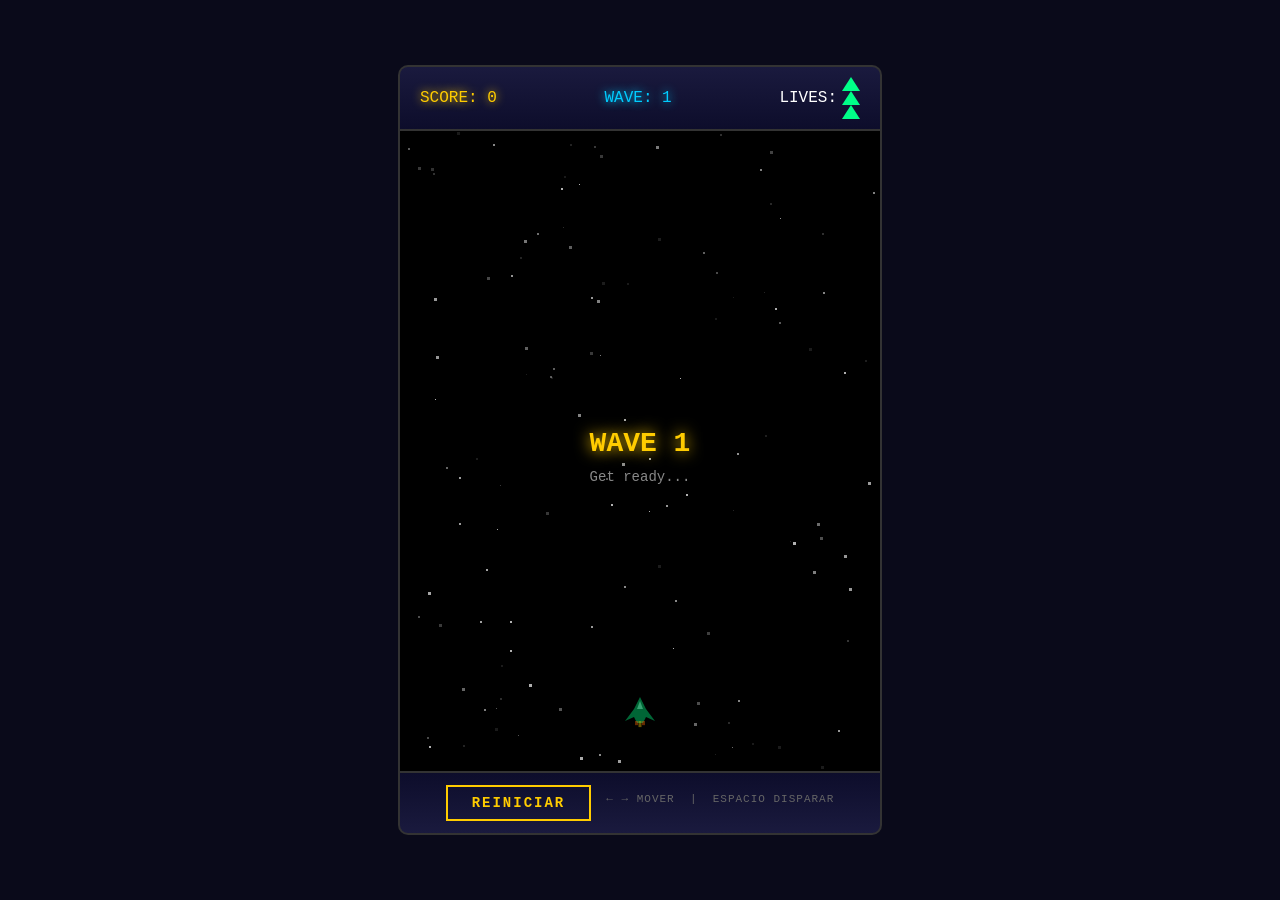
<file: games/galaga/index.html>
<!DOCTYPE html>
<html lang="es">
<head>
    <meta charset="UTF-8">
    <meta name="viewport" content="width=device-width, initial-scale=1.0">
    <title>Galaga - HTML5</title>
    <style>
        * { margin: 0; padding: 0; box-sizing: border-box; }

        body {
            background: #0a0a1a;
            display: flex;
            justify-content: center;
            align-items: center;
            min-height: 100vh;
            font-family: 'Courier New', monospace;
            overflow: hidden;
        }

        .game-wrapper { position: relative; text-align: center; }

        .hud {
            display: flex;
            justify-content: space-between;
            align-items: center;
            padding: 10px 20px;
            background: linear-gradient(180deg, #1a1a3e, #0d0d2b);
            border: 2px solid #333;
            border-bottom: none;
            border-radius: 10px 10px 0 0;
            color: #fff;
            font-size: 16px;
        }

        .hud span { text-shadow: 0 0 10px currentColor; }
        .score-label { color: #ffcc00; }
        .lives-display { display: flex; gap: 5px; align-items: center; }
        .life-icon {
            width: 18px; height: 14px;
            background: #00ff88;
            clip-path: polygon(50% 0%, 100% 100%, 0% 100%);
        }
        .level-display { color: #00ccff; }

        canvas { display: block; border: 2px solid #333; background: #000; }

        .controls-bar {
            display: flex; justify-content: center; gap: 15px;
            padding: 12px 20px;
            background: linear-gradient(180deg, #0d0d2b, #1a1a3e);
            border: 2px solid #333;
            border-top: none;
            border-radius: 0 0 10px 10px;
        }

        .btn {
            padding: 8px 24px; font-family: 'Courier New', monospace;
            font-size: 14px; font-weight: bold;
            border: 2px solid #ffcc00; background: transparent;
            color: #ffcc00; cursor: pointer; text-transform: uppercase;
            letter-spacing: 2px; transition: all 0.3s;
        }

        .btn:hover {
            background: #ffcc00; color: #000;
            box-shadow: 0 0 15px rgba(255, 204, 0, 0.5);
        }

        .instructions {
            color: #666; font-size: 11px; margin-top: 8px; letter-spacing: 1px;
        }
    </style>
</head>
<body>
    <div class="game-wrapper">
        <div class="hud">
            <span class="score-label">SCORE: <span id="scoreDisplay">0</span></span>
            <span class="level-display">WAVE: <span id="waveDisplay">1</span></span>
            <div class="lives-display">LIVES: <span id="livesContainer"></span></div>
        </div>
        <canvas id="gameCanvas" width="480" height="640"></canvas>
        <div class="controls-bar">
            <button class="btn" id="restartBtn">Reiniciar</button>
            <span class="instructions">← → MOVER &nbsp;|&nbsp; ESPACIO DISPARAR</span>
        </div>
    </div>

<script>
// ============================================================
//  GALAGA - HTML5 Canvas Game
// ============================================================

const canvas = document.getElementById('gameCanvas');
const ctx = canvas.getContext('2d');
const W = canvas.width;
const H = canvas.height;

// ---- Audio Engine (Web Audio API) ----
let audioCtx = null;

function ensureAudio() {
    if (!audioCtx) audioCtx = new (window.AudioContext || window.webkitAudioContext)();
    if (audioCtx.state === 'suspended') audioCtx.resume();
}

function playSound(type) {
    ensureAudio();
    const now = audioCtx.currentTime;
    const g = audioCtx.createGain();
    g.connect(audioCtx.destination);

    switch (type) {
        case 'shoot': {
            const o = audioCtx.createOscillator();
            o.type = 'square';
            o.frequency.setValueAtTime(880, now);
            o.frequency.exponentialRampToValueAtTime(440, now + 0.1);
            g.gain.setValueAtTime(0.15, now);
            g.gain.exponentialRampToValueAtTime(0.001, now + 0.1);
            o.connect(g); o.start(now); o.stop(now + 0.1);
            break;
        }
        case 'explosion': {
            const bufferSize = audioCtx.sampleRate * 0.3;
            const buffer = audioCtx.createBuffer(1, bufferSize, audioCtx.sampleRate);
            const data = buffer.getChannelData(0);
            for (let i = 0; i < bufferSize; i++)
                data[i] = (Math.random() * 2 - 1) * Math.pow(1 - i / bufferSize, 2);
            const src = audioCtx.createBufferSource();
            src.buffer = buffer;
            g.gain.setValueAtTime(0.3, now);
            g.gain.exponentialRampToValueAtTime(0.001, now + 0.3);
            src.connect(g); src.start(now);
            break;
        }
        case 'playerHit': {
            const o = audioCtx.createOscillator();
            o.type = 'sawtooth';
            o.frequency.setValueAtTime(200, now);
            o.frequency.exponentialRampToValueAtTime(50, now + 0.5);
            g.gain.setValueAtTime(0.3, now);
            g.gain.exponentialRampToValueAtTime(0.001, now + 0.5);
            o.connect(g); o.start(now); o.stop(now + 0.5);
            break;
        }
        case 'enemyShoot': {
            const o = audioCtx.createOscillator();
            o.type = 'triangle';
            o.frequency.setValueAtTime(300, now);
            o.frequency.exponentialRampToValueAtTime(150, now + 0.15);
            g.gain.setValueAtTime(0.1, now);
            g.gain.exponentialRampToValueAtTime(0.001, now + 0.15);
            o.connect(g); o.start(now); o.stop(now + 0.15);
            break;
        }
        case 'powerup': {
            const o = audioCtx.createOscillator();
            o.type = 'sine';
            o.frequency.setValueAtTime(523, now);
            o.frequency.setValueAtTime(659, now + 0.1);
            o.frequency.setValueAtTime(784, now + 0.2);
            g.gain.setValueAtTime(0.2, now);
            g.gain.exponentialRampToValueAtTime(0.001, now + 0.35);
            o.connect(g); o.start(now); o.stop(now + 0.35);
            break;
        }
        case 'waveStart': {
            const o = audioCtx.createOscillator();
            o.type = 'square';
            o.frequency.setValueAtTime(261, now);
            o.frequency.setValueAtTime(329, now + 0.15);
            o.frequency.setValueAtTime(392, now + 0.3);
            o.frequency.setValueAtTime(523, now + 0.45);
            g.gain.setValueAtTime(0.15, now);
            g.gain.exponentialRampToValueAtTime(0.001, now + 0.6);
            o.connect(g); o.start(now); o.stop(now + 0.6);
            break;
        }
    }
}

// ---- Game State ----
let game = { score: 0, lives: 3, wave: 1, state: 'waitingWave', shakeTimer: 0, shakeIntensity: 0 };

// ---- Stars Background ----
const stars = [];
for (let i = 0; i < 120; i++) {
    stars.push({ x: Math.random() * W, y: Math.random() * H, size: Math.random() * 2 + 0.5, speed: Math.random() * 0.5 + 0.1 });
}

// ---- Player ----
let player = { x: W / 2, y: H - 60, width: 30, height: 24, speed: 5, shootCooldown: 0, invincibleTimer: 0, alive: true };

// ---- Input ----
const keys = {};
document.addEventListener('keydown', e => { keys[e.code] = true; if (['Space','ArrowLeft','ArrowRight'].includes(e.code)) e.preventDefault(); });
document.addEventListener('keyup', e => { keys[e.code] = false; });

// ---- Game Objects ----
let playerBullets = [];
let enemyBullets = [];
let enemies = [];
let particles = [];
let powerups = [];

const ENEMY_TYPES = {
    BEE:       { points: 50,  hp: 1 },
    BUTTERFLY: { points: 100, hp: 1 },
    BOSS:      { points: 150, hp: 2 },
    COMMANDER: { points: 300, hp: 3 }
};

let formationOffsetX = 0;
let formationDir = 1;
let formationSpeed = 0.5;
let diveTimer = 0;
let waveTransitionTimer = 0; // <-- BUG FIX: was never initialized!

// ============================================================
//  DRAWING FUNCTIONS
// ============================================================

function drawPlayerShip(x, y) {
    ctx.save();
    if (player.invincibleTimer > 0 && Math.floor(player.invincibleTimer * 10) % 2 === 0) ctx.globalAlpha = 0.4;

    // Main body
    ctx.fillStyle = '#00ff88';
    ctx.beginPath();
    ctx.moveTo(x, y - 14);
    ctx.lineTo(x + 6, y - 2);
    ctx.lineTo(x + 15, y + 10);
    ctx.lineTo(x + 6, y + 6);
    ctx.lineTo(x + 3, y + 12);
    ctx.lineTo(x - 3, y + 12);
    ctx.lineTo(x - 6, y + 6);
    ctx.lineTo(x - 15, y + 10);
    ctx.lineTo(x - 6, y - 2);
    ctx.closePath();
    ctx.fill();

    // Cockpit
    ctx.fillStyle = '#88ffcc';
    ctx.beginPath();
    ctx.moveTo(x, y - 10);
    ctx.lineTo(x + 3, y - 2);
    ctx.lineTo(x - 3, y - 2);
    ctx.closePath();
    ctx.fill();

    // Engine glow
    const flicker = Math.random() * 4;
    ctx.fillStyle = '#ff6600';
    ctx.fillRect(x - 5, y + 10, 3, 4 + flicker);
    ctx.fillRect(x + 2, y + 10, 3, 4 + flicker);
    ctx.fillStyle = '#ffcc00';
    ctx.fillRect(x - 1.5, y + 10, 3, 6 + flicker * 0.7);

    ctx.restore();
}

function drawBeeEnemy(x, y, frame) {
    const wobble = Math.sin(frame * 0.2) * 2;
    ctx.fillStyle = '#ffcc00';
    ctx.beginPath(); ctx.arc(x, y, 8, 0, Math.PI * 2); ctx.fill();

    const wingAngle = Math.sin(frame * 0.5) * 0.4;
    ctx.fillStyle = '#ffee66';
    ctx.save(); ctx.translate(x - 10, y + wobble); ctx.rotate(wingAngle - 0.3);
    ctx.fillRect(-8, -3, 12, 6); ctx.restore();
    ctx.save(); ctx.translate(x + 10, y + wobble); ctx.rotate(-wingAngle + 0.3);
    ctx.fillRect(-4, -3, 12, 6); ctx.restore();

    ctx.fillStyle = '#ff0000';
    ctx.fillRect(x - 4, y - 3, 3, 3);
    ctx.fillRect(x + 1, y - 3, 3, 3);
    ctx.fillStyle = '#cc8800';
    ctx.fillRect(x - 6, y + 2, 12, 2);
}

function drawButterflyEnemy(x, y, frame) {
    const wobble = Math.sin(frame * 0.15) * 3;
    const wingFlap = Math.sin(frame * 0.4) * 8;
    ctx.fillStyle = '#ff4466';
    ctx.beginPath(); ctx.moveTo(x, y);
    ctx.quadraticCurveTo(x - 12 - wingFlap, y - 10 + wobble, x - 8, y + 5 + wobble);
    ctx.lineTo(x, y); ctx.fill();
    ctx.beginPath(); ctx.moveTo(x, y);
    ctx.quadraticCurveTo(x + 12 + wingFlap, y - 10 + wobble, x + 8, y + 5 + wobble);
    ctx.lineTo(x, y); ctx.fill();

    ctx.fillStyle = '#cc2244';
    ctx.fillRect(x - 2, y - 6, 4, 14);
    ctx.fillStyle = '#ff8899';
    ctx.beginPath(); ctx.arc(x - 7 - wingFlap * 0.5, y - 3 + wobble, 2.5, 0, Math.PI * 2); ctx.fill();
    ctx.beginPath(); ctx.arc(x + 7 + wingFlap * 0.5, y - 3 + wobble, 2.5, 0, Math.PI * 2); ctx.fill();
    ctx.fillStyle = '#fff';
    ctx.fillRect(x - 3, y - 6, 2, 2);
    ctx.fillRect(x + 1, y - 6, 2, 2);
}

function drawBossEnemy(x, y, frame) {
    const wobble = Math.sin(frame * 0.1) * 2;
    ctx.fillStyle = '#aa44ff';
    ctx.beginPath();
    ctx.moveTo(x, y - 12); ctx.lineTo(x + 12, y - 4); ctx.lineTo(x + 14, y + 6);
    ctx.lineTo(x + 8, y + 12); ctx.lineTo(x - 8, y + 12); ctx.lineTo(x - 14, y + 6);
    ctx.lineTo(x - 12, y - 4); ctx.closePath(); ctx.fill();

    ctx.fillStyle = '#7722cc';
    ctx.beginPath();
    ctx.moveTo(x, y - 8); ctx.lineTo(x + 7, y - 2); ctx.lineTo(x + 8, y + 4);
    ctx.lineTo(x - 8, y + 4); ctx.lineTo(x - 7, y - 2); ctx.closePath(); ctx.fill();

    ctx.fillStyle = '#cc66ff';
    ctx.fillRect(x - 10, y - 14, 3, 5);
    ctx.fillRect(x + 7, y - 14, 3, 5);
    ctx.fillRect(x - 1.5, y - 16, 3, 7);

    ctx.fillStyle = '#ff0000';
    ctx.fillRect(x - 5, y - 2, 4, 4);
    ctx.fillRect(x + 1, y - 2, 4, 4);
    ctx.fillStyle = '#ff6666';
    ctx.fillRect(x - 4, y - 1, 2, 2);
    ctx.fillRect(x + 2, y - 1, 2, 2);
}

function drawCommanderEnemy(x, y, frame) {
    const wobble = Math.sin(frame * 0.08) * 3;
    ctx.fillStyle = '#ff6600';
    ctx.beginPath();
    ctx.moveTo(x, y - 14); ctx.lineTo(x + 14, y - 2); ctx.lineTo(x + 16, y + 8);
    ctx.lineTo(x + 10, y + 14); ctx.lineTo(x - 10, y + 14); ctx.lineTo(x - 16, y + 8);
    ctx.lineTo(x - 14, y - 2); ctx.closePath(); ctx.fill();

    ctx.fillStyle = '#cc3300';
    ctx.beginPath();
    ctx.moveTo(x, y - 9); ctx.lineTo(x + 8, y - 1); ctx.lineTo(x + 9, y + 5);
    ctx.lineTo(x - 9, y + 5); ctx.lineTo(x - 8, y - 1); ctx.closePath(); ctx.fill();

    ctx.fillStyle = '#ff8833';
    ctx.beginPath(); ctx.moveTo(x - 12, y - 6); ctx.lineTo(x - 18, y - 18 + wobble); ctx.lineTo(x - 8, y - 4); ctx.fill();
    ctx.beginPath(); ctx.moveTo(x + 12, y - 6); ctx.lineTo(x + 18, y - 18 + wobble); ctx.lineTo(x + 8, y - 4); ctx.fill();

    ctx.fillStyle = '#ffff00';
    ctx.fillRect(x - 5, y - 3, 4, 4);
    ctx.fillRect(x + 1, y - 3, 4, 4);
    ctx.fillStyle = '#ff0000';
    ctx.fillRect(x - 4, y - 2, 2, 2);
    ctx.fillRect(x + 2, y - 2, 2, 2);

    if (ENEMY_TYPES.COMMANDER.hp > 1) {
        ctx.fillStyle = '#ffcc00';
        for (let i = 0; i < ENEMY_TYPES.COMMANDER.hp; i++)
            ctx.fillRect(x - 6 + i * 4, y + 10, 2, 2);
    }
}

function drawEnemy(enemy) {
    const frame = enemy.frame || 0;
    switch (enemy.type) {
        case 'BEE':       drawBeeEnemy(enemy.x, enemy.y, frame); break;
        case 'BUTTERFLY': drawButterflyEnemy(enemy.x, enemy.y, frame); break;
        case 'BOSS':      drawBossEnemy(enemy.x, enemy.y, frame); break;
        case 'COMMANDER': drawCommanderEnemy(enemy.x, enemy.y, frame); break;
    }
    if (enemy.hp > 1) {
        ctx.fillStyle = '#ff0';
        for (let i = 0; i < enemy.hp - 1; i++)
            ctx.fillRect(enemy.x - 4 + i * 3, enemy.y + 14, 2, 2);
    }
}

function drawBullet(bx, by, color) {
    ctx.fillStyle = color || '#ffffff';
    ctx.shadowColor = color || '#ffffff';
    ctx.shadowBlur = 6;
    ctx.fillRect(bx - 1.5, by - 4, 3, 8);
    ctx.shadowBlur = 0;
}

function drawEnemyBullet(bx, by) {
    ctx.fillStyle = '#ff4444';
    ctx.shadowColor = '#ff4444';
    ctx.shadowBlur = 5;
    ctx.beginPath(); ctx.arc(bx, by, 3, 0, Math.PI * 2); ctx.fill();
    ctx.shadowBlur = 0;
    ctx.fillStyle = '#ffaaaa';
    ctx.beginPath(); ctx.arc(bx, by, 1.5, 0, Math.PI * 2); ctx.fill();
}

function drawParticle(p) {
    ctx.globalAlpha = p.alpha;
    ctx.fillStyle = p.color;
    const s = p.size * p.alpha;
    ctx.fillRect(p.x - s / 2, p.y - s / 2, s, s);
    ctx.globalAlpha = 1;
}

function drawPowerup(p) {
    const pulse = Math.sin(Date.now() * 0.01) * 0.2 + 0.8;
    ctx.save();
    ctx.translate(p.x, p.y);
    ctx.scale(pulse, pulse);
    ctx.shadowColor = '#00ffff';
    ctx.shadowBlur = 15;
    ctx.fillStyle = '#00ccff';
    ctx.beginPath(); ctx.moveTo(0, -8); ctx.lineTo(6, 4); ctx.lineTo(-6, 4); ctx.closePath(); ctx.fill();
    ctx.shadowBlur = 0;
    ctx.restore();
}

// ============================================================
//  GAME LOGIC
// ============================================================

function createExplosion(x, y, count) {
    for (let i = 0; i < count; i++) {
        const angle = Math.random() * Math.PI * 2;
        const speed = Math.random() * 3 + 1;
        particles.push({
            x: x, y: y,
            vx: Math.cos(angle) * speed, vy: Math.sin(angle) * speed,
            size: Math.random() * 4 + 2, alpha: 1,
            color: `hsl(${Math.random() * 60 + 10}, 100%, ${50 + Math.random() * 30}%)`,
            life: Math.random() * 0.6 + 0.4
        });
    }
}

function spawnWave(waveNum) {
    enemies = [];
    enemyBullets = [];
    formationOffsetX = 0;
    formationDir = 1;
    formationSpeed = 0.5 + waveNum * 0.1;
    diveTimer = 0;

    const rows = Math.min(4, 2 + Math.floor(waveNum / 3));
    const cols = Math.min(8, 6 + Math.floor(waveNum / 2));

    for (let row = 0; row < rows; row++) {
        for (let col = 0; col < cols; col++) {
            let type;
            if (row === 0) type = 'COMMANDER';
            else if (row === 1) type = waveNum > 2 ? 'BOSS' : 'BUTTERFLY';
            else if (row === 2) type = 'BUTTERFLY';
            else type = 'BEE';

            const baseX = 60 + col * 48;
            const baseY = 50 + row * 40;

            enemies.push({
                x: baseX, y: baseY - 200,
                targetX: baseX, targetY: baseY,
                type: type,
                hp: ENEMY_TYPES[type].hp, maxHp: ENEMY_TYPES[type].hp,
                points: ENEMY_TYPES[type].points,
                state: 'entering',   // <-- BUG FIX: this state was never handled in update()!
                frame: Math.random() * 100,
                diveSpeed: 2 + waveNum * 0.3,
                shootTimer: Math.random() * 200 + 100,
                alive: true,
                enterProgress: 0
            });
        }
    }

    game.state = 'playing';
    playSound('waveStart');
}

function resetPlayer() {
    player.x = W / 2;
    player.y = H - 60;
    player.alive = true;
    player.invincibleTimer = 3;
    player.shootCooldown = 0;
}

// ---- BUG FIX: waveTransitionTimer is now initialized here ----
function initGame() {
    game.score = 0;
    game.lives = 3;
    game.wave = 1;
    game.state = 'waitingWave';
    game.shakeTimer = 0;
    game.shakeIntensity = 0;
    playerBullets = [];
    enemyBullets = [];
    particles = [];
    powerups = [];
    enemies = [];
    resetPlayer();
    updateHUD();

    // BUG FIX: initialize the timer so the wave actually spawns after delay
    waveTransitionTimer = 2;

    setTimeout(() => { spawnWave(1); }, 1500);
}

function updateHUD() {
    document.getElementById('scoreDisplay').textContent = game.score;
    document.getElementById('waveDisplay').textContent = game.wave;
    const container = document.getElementById('livesContainer');
    container.innerHTML = '';
    for (let i = 0; i < game.lives; i++) {
        const div = document.createElement('div');
        div.className = 'life-icon';
        container.appendChild(div);
    }
}

function shootPlayerBullet() {
    if (player.shootCooldown > 0 || !player.alive) return;
    playerBullets.push({ x: player.x, y: player.y - 16, speed: 8 });
    player.shootCooldown = 0.25;
    playSound('shoot');
}

function shootEnemyBullet(enemy) {
    const dx = player.x - enemy.x;
    const dy = player.y - enemy.y;
    const dist = Math.sqrt(dx * dx + dy * dy);
    if (dist === 0) return;
    const speed = 3 + game.wave * 0.2;
    enemyBullets.push({ x: enemy.x, y: enemy.y + 10, vx: (dx / dist) * speed, vy: (dy / dist) * speed });
    playSound('enemyShoot');
}

function checkCollision(ax, ay, aw, ah, bx, by, bw, bh) {
    return ax - aw / 2 < bx + bw / 2 && ax + aw / 2 > bx - bw / 2 &&
           ay - ah / 2 < by + bh / 2 && ay + ah / 2 > by - bh / 2;
}

// ---- Update ----
let lastTime = performance.now();

function update(dt) {
    // BUG FIX: handle waitingWave state properly with initialized timer
    if (game.state === 'waitingWave') {
        waveTransitionTimer -= dt;
        if (waveTransitionTimer <= 0) spawnWave(game.wave);
        updateStars(dt);
        updateParticles(dt);
        return;
    }

    if (game.state === 'gameOver') {
        updateStars(dt);
        updateParticles(dt);
        return;
    }

    // Screen shake decay
    if (game.shakeTimer > 0) game.shakeTimer -= dt;

    // ---- Player movement ----
    if (player.alive) {
        if (keys['ArrowLeft'] || keys['KeyA']) player.x -= player.speed * 60 * dt;
        if (keys['ArrowRight'] || keys['KeyD']) player.x += player.speed * 60 * dt;
        player.x = Math.max(20, Math.min(W - 20, player.x));

        if (player.shootCooldown > 0) player.shootCooldown -= dt;
        if (keys['Space']) shootPlayerBullet();
        if (player.invincibleTimer > 0) player.invincibleTimer -= dt;
    }

    // ---- Player bullets ----
    for (let i = playerBullets.length - 1; i >= 0; i--) {
        const b = playerBullets[i];
        b.y -= b.speed * 60 * dt;
        if (b.y < -10) { playerBullets.splice(i, 1); continue; }

        let hit = false;
        for (let j = enemies.length - 1; j >= 0; j--) {
            const e = enemies[j];
            if (!e.alive) continue;
            if (checkCollision(b.x, b.y, 4, 8, e.x, e.y, 20, 24)) {
                e.hp--;
                if (e.hp <= 0) {
                    e.alive = false;
                    game.score += e.points * (game.wave > 5 ? 2 : 1);
                    if (Math.random() < 0.08) powerups.push({ x: e.x, y: e.y, vy: 1.5 });
                    createExplosion(e.x, e.y, 20);
                    playSound('explosion');
                } else {
                    createExplosion(b.x, b.y, 5);
                    playSound('shoot');
                }
                playerBullets.splice(i, 1);
                hit = true;
                updateHUD();
                break;
            }
        }
    }

    // ---- Enemy formation movement ----
    const anyFormation = enemies.some(e => e.alive && e.state === 'formation');
    if (anyFormation) {
        formationOffsetX += formationDir * formationSpeed * 60 * dt;
        if (Math.abs(formationOffsetX) > 40) formationDir *= -1;

        enemies.forEach(e => {
            if (!e.alive || e.state !== 'formation') return;
            e.x = e.targetX + formationOffsetX;
            e.y = e.targetY + Math.sin(Date.now() * 0.002 + e.targetX) * 3;

            // Shooting
            e.shootTimer -= dt * 60;
            if (e.shootTimer <= 0 && player.alive) {
                shootEnemyBullet(e);
                e.shootTimer = Math.random() * 150 + 80 - game.wave * 5;
                if (e.shootTimer < 30) e.shootTimer = 30;
            }
        });

        // Random dive attacks
        diveTimer -= dt;
        if (diveTimer <= 0) {
            const aliveEnemies = enemies.filter(e => e.alive && e.state === 'formation');
            if (aliveEnemies.length > 0) {
                const diver = aliveEnemies[Math.floor(Math.random() * aliveEnemies.length)];
                diver.state = 'diving';
                diveTimer = Math.max(1, 4 - game.wave * 0.2);
            }
        }
    }

    // ---- BUG FIX: Unified enemy update that handles ALL states (entering, diving, formation) ----
    enemies.forEach(e => {
        if (!e.alive) return;

        e.frame += dt * 60;

        // Handle 'entering' state - enemies coming from off-screen top into formation
        if (e.state === 'entering') {
            const targetY = e.targetY + Math.sin(Date.now() * 0.002 + e.targetX) * 3;
            e.y += e.diveSpeed * 40 * dt; // Move down toward formation
            e.x = e.targetX + formationOffsetX + Math.sin(e.y * 0.015) * 20;

            if (e.y >= targetY - 10) {
                e.state = 'formation';
                e.enterProgress = 1;
            }
        }

        // Handle 'diving' state - enemies attacking the player
        if (e.state === 'diving') {
            const dx = player.x - e.x;
            const dy = player.y - e.y;
            const dist = Math.sqrt(dx * dx + dy * dy);

            if (dist > 0) {
                e.x += (dx / dist) * e.diveSpeed * 60 * dt;
                e.y += (dy / dist) * e.diveSpeed * 60 * dt;
            }

            // Shooting while diving
            e.shootTimer -= dt * 60;
            if (e.shootTimer <= 0 && player.alive) {
                shootEnemyBullet(e);
                e.shootTimer = Math.random() * 80 + 40;
            }

            // Return to formation after passing player or going off-screen
            if (e.y > H + 30 || e.x < -50 || e.x > W + 50) {
                e.state = 'entering';
                e.enterProgress = 0;
                e.y = -20;
                e.x = e.targetX + formationOffsetX;
            }

            // Collision with player
            if (player.alive && checkCollision(e.x, e.y, 18, 24, player.x, player.y, 26, 24)) {
                hitPlayer();
                e.alive = false;
                createExplosion(e.x, e.y, 25);
                playSound('explosion');
            }
        }

        // Handle 'formation' state - already handled above in the formation block
    });

    // ---- Enemy bullets ----
    for (let i = enemyBullets.length - 1; i >= 0; i--) {
        const b = enemyBullets[i];
        b.x += b.vx * 60 * dt;
        b.y += b.vy * 60 * dt;

        if (b.y > H + 20 || b.y < -20 || b.x < -20 || b.x > W + 20) {
            enemyBullets.splice(i, 1); continue;
        }

        if (player.alive && player.invincibleTimer <= 0) {
            if (checkCollision(b.x, b.y, 6, 6, player.x, player.y, 26, 24)) {
                hitPlayer();
                enemyBullets.splice(i, 1); continue;
            }
        }
    }

    // ---- Powerups ----
    for (let i = powerups.length - 1; i >= 0; i--) {
        const p = powerups[i];
        p.y += p.vy * 60 * dt;
        if (p.y > H + 20) { powerups.splice(i, 1); continue; }

        if (player.alive && checkCollision(p.x, p.y, 14, 14, player.x, player.y, 30, 28)) {
            game.score += 500;
            createExplosion(p.x, p.y, 15);
            playSound('powerup');
            powerups.splice(i, 1);
            updateHUD();
        }
    }

    // ---- Particles & Stars ----
    updateParticles(dt);
    updateStars(dt);

    // ---- Check wave clear ----
    if (game.state === 'playing' && enemies.every(e => !e.alive)) {
        game.wave++;
        game.state = 'waitingWave';
        waveTransitionTimer = 2;
        playerBullets = [];
        enemyBullets = [];
        updateHUD();
    }

    // ---- Check lives ----
    if (game.lives <= 0 && game.state === 'playing') {
        game.state = 'gameOver';
    }
}

function hitPlayer() {
    player.alive = false;
    game.lives--;
    createExplosion(player.x, player.y, 40);
    playSound('playerHit');
    game.shakeTimer = 0.3;
    game.shakeIntensity = 8;
    updateHUD();

    setTimeout(() => {
        if (game.lives > 0) resetPlayer();
    }, 1500);
}

function updateParticles(dt) {
    for (let i = particles.length - 1; i >= 0; i--) {
        const p = particles[i];
        p.x += p.vx * 60 * dt;
        p.y += p.vy * 60 * dt;
        p.life -= dt;
        p.alpha = Math.max(0, p.life / 0.5);
        if (p.life <= 0) particles.splice(i, 1);
    }
}

function updateStars(dt) {
    stars.forEach(s => {
        s.y += s.speed * 60 * dt;
        if (s.y > H) { s.y = 0; s.x = Math.random() * W; }
    });
}

// ---- Draw ----
function draw() {
    ctx.save();

    // Screen shake
    if (game.shakeTimer > 0) {
        const sx = (Math.random() - 0.5) * game.shakeIntensity * (game.shakeTimer / 0.3);
        const sy = (Math.random() - 0.5) * game.shakeIntensity * (game.shakeTimer / 0.3);
        ctx.translate(sx, sy);
    }

    // Clear
    ctx.fillStyle = '#000';
    ctx.fillRect(-10, -10, W + 20, H + 20);

    // Stars
    stars.forEach(s => {
        const alpha = 0.4 + Math.sin(Date.now() * 0.003 + s.x) * 0.3;
        ctx.globalAlpha = alpha;
        ctx.fillStyle = '#ffffff';
        ctx.fillRect(Math.floor(s.x), Math.floor(s.y), Math.ceil(s.size), Math.ceil(s.size));
    });
    ctx.globalAlpha = 1;

    // Player bullets
    playerBullets.forEach(b => drawBullet(b.x, b.y, '#00ffff'));

    // Enemy bullets
    enemyBullets.forEach(b => drawEnemyBullet(b.x, b.y));

    // Enemies
    enemies.forEach(e => { if (e.alive) drawEnemy(e); });

    // Player
    if (player.alive && player.invincibleTimer <= 0 || (player.alive && Math.floor(player.invincibleTimer * 10) % 2 === 0)) {
        if (player.alive) drawPlayerShip(player.x, player.y);
    }

    // Powerups
    powerups.forEach(p => drawPowerup(p));

    // Particles
    particles.forEach(p => drawParticle(p));

    // Wave transition text
    if (game.state === 'waitingWave') {
        ctx.fillStyle = '#ffcc00';
        ctx.font = 'bold 28px Courier New';
        ctx.textAlign = 'center';
        ctx.shadowColor = '#ffcc00';
        ctx.shadowBlur = 15;
        ctx.fillText(`WAVE ${game.wave}`, W / 2, H / 2);
        ctx.shadowBlur = 0;

        ctx.fillStyle = '#888';
        ctx.font = '14px Courier New';
        ctx.fillText('Get ready...', W / 2, H / 2 + 30);
    }

    // Game over
    if (game.state === 'gameOver') {
        ctx.fillStyle = 'rgba(0, 0, 0, 0.6)';
        ctx.fillRect(0, 0, W, H);

        ctx.fillStyle = '#ff4444';
        ctx.font = 'bold 36px Courier New';
        ctx.textAlign = 'center';
        ctx.shadowColor = '#ff4444';
        ctx.shadowBlur = 20;
        ctx.fillText('GAME OVER', W / 2, H / 2 - 20);
        ctx.shadowBlur = 0;

        ctx.fillStyle = '#ffffff';
        ctx.font = '18px Courier New';
        ctx.fillText(`Final Score: ${game.score}`, W / 2, H / 2 + 20);

        ctx.fillStyle = '#ffcc00';
        ctx.font = '14px Courier New';
        ctx.fillText('Press REINICIAR to play again', W / 2, H / 2 + 55);
    }

    ctx.restore();
}

// ---- Game Loop ----
function gameLoop(timestamp) {
    const dt = Math.min((timestamp - lastTime) / 1000, 0.05);
    lastTime = timestamp;
    update(dt);
    draw();
    requestAnimationFrame(gameLoop);
}

// ---- Restart Button ----
document.getElementById('restartBtn').addEventListener('click', () => {
    ensureAudio();
    initGame();
});

// ---- Start ----
initGame();
requestAnimationFrame(gameLoop);
</script>
</body>
</html>
</file>
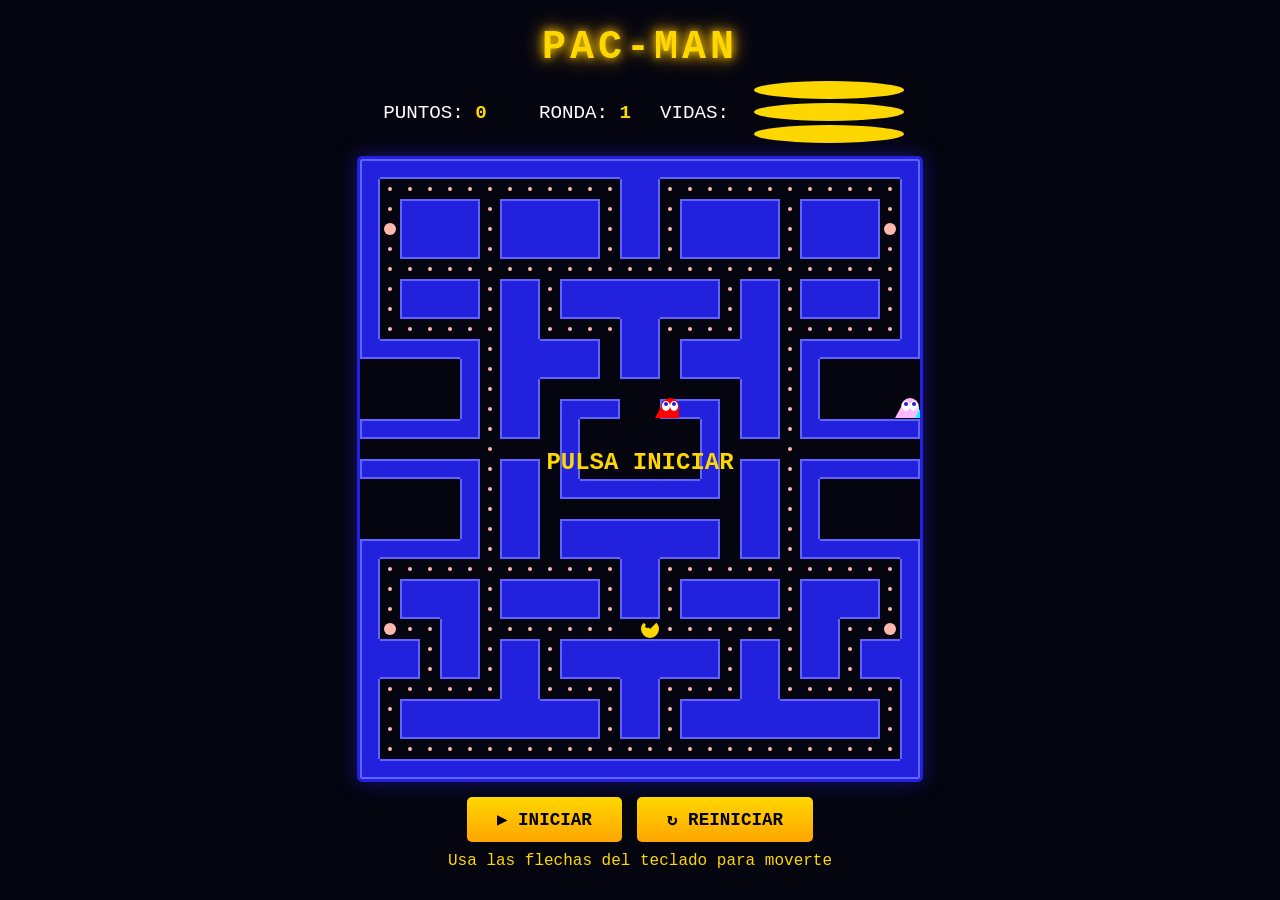
<file: games/pacman/index.html>
<!DOCTYPE html>
<html lang="es">
<head>
    <meta charset="UTF-8">
    <meta name="viewport" content="width=device-width, initial-scale=1.0">
    <title>Pac-Man</title>
    <style>
        * { margin: 0; padding: 0; box-sizing: border-box; }

        body {
            background: #050510;
            display: flex;
            justify-content: center;
            align-items: center;
            min-height: 100vh;
            font-family: 'Courier New', monospace;
            flex-direction: column;
            overflow: hidden;
        }

        #gameContainer { text-align: center; }

        h1 {
            color: #FFD700;
            font-size: 2.5em;
            margin-bottom: 10px;
            text-shadow: 0 0 10px #FFD700, 0 0 20px #FFA500;
            letter-spacing: 4px;
        }

        #scoreBoard {
            display: flex;
            justify-content: space-between;
            align-items: center;
            width: 560px;
            margin: 0 auto 10px;
            color: #fff;
            font-size: 1.2em;
        }

        #scoreBoard span { min-width: 150px; }
        #scoreBoard .score-val { color: #FFD700; font-weight: bold; }
        #scoreBoard .lives-display { display: flex; gap: 8px; align-items: center; }

        canvas {
            border: 3px solid #2121DE;
            border-radius: 5px;
            box-shadow: 0 0 20px rgba(33,33,222,0.5), inset 0 0 20px rgba(33,33,222,0.1);
            display: block;
            margin: 0 auto;
        }

        #controls { margin-top: 15px; display: flex; gap: 15px; justify-content: center; align-items: center; }

        button {
            background: linear-gradient(180deg, #FFD700, #FFA500);
            border: none;
            padding: 12px 30px;
            font-size: 1.1em;
            font-family: 'Courier New', monospace;
            font-weight: bold;
            color: #000;
            cursor: pointer;
            border-radius: 5px;
            transition: all 0.2s;
            text-transform: uppercase;
        }

        button:hover { transform: scale(1.05); box-shadow: 0 0 15px rgba(255,215,0,0.6); }
        button:active { transform: scale(0.98); }

        #message { color: #FFD700; font-size: 1em; margin-top: 10px; min-height: 24px; }
    </style>
</head>
<body>
    <div id="gameContainer">
        <h1>PAC-MAN</h1>
        <div id="scoreBoard">
            <span>PUNTOS: <span class="score-val" id="scoreDisplay">0</span></span>
            <span>RONDA: <span class="score-val" id="roundDisplay">1</span></span>
            <span class="lives-display">VIDAS: <span id="livesDisplay"></span></span>
        </div>
        <canvas id="gameCanvas" width="560" height="620"></canvas>
        <div id="controls">
            <button id="startBtn">&#9654; INICIAR</button>
            <button id="resetBtn">&#8635; REINICIAR</button>
        </div>
        <div id="message">Usa las flechas del teclado para moverte</div>
    </div>

<script>
const canvas = document.getElementById('gameCanvas');
const ctx = canvas.getContext('2d');
const TILE = 20;
const COLS = 28;
const ROWS = 31;

// ✅ VELOCIDADES REDUCIDAS A LA MITAD PARA JUGABILIDAD CLÁSICA
const PACMAN_SPEED = 1.25;
const GHOST_SPEED    = 0.9;

const MAP_TEMPLATE = [
    [1,1,1,1,1,1,1,1,1,1,1,1,1,1,1,1,1,1,1,1,1,1,1,1,1,1,1,1],
    [1,0,0,0,0,0,0,0,0,0,0,0,0,1,1,0,0,0,0,0,0,0,0,0,0,0,0,1],
    [1,0,1,1,1,1,0,1,1,1,1,1,0,1,1,0,1,1,1,1,1,0,1,1,1,1,0,1],
    [1,3,1,1,1,1,0,1,1,1,1,1,0,1,1,0,1,1,1,1,1,0,1,1,1,1,3,1],
    [1,0,1,1,1,1,0,1,1,1,1,1,0,1,1,0,1,1,1,1,1,0,1,1,1,1,0,1],
    [1,0,0,0,0,0,0,0,0,0,0,0,0,0,0,0,0,0,0,0,0,0,0,0,0,0,0,1],
    [1,0,1,1,1,1,0,1,1,0,1,1,1,1,1,1,1,1,0,1,1,0,1,1,1,1,0,1],
    [1,0,1,1,1,1,0,1,1,0,1,1,1,1,1,1,1,1,0,1,1,0,1,1,1,1,0,1],
    [1,0,0,0,0,0,0,1,1,0,0,0,0,1,1,0,0,0,0,1,1,0,0,0,0,0,0,1],
    [1,1,1,1,1,1,0,1,1,1,1,1,2,1,1,2,1,1,1,1,1,0,1,1,1,1,1,1],
    [2,2,2,2,2,1,0,1,1,1,1,1,2,1,1,2,1,1,1,1,1,0,1,2,2,2,2,2],
    [2,2,2,2,2,1,0,1,1,2,2,2,2,2,2,2,2,2,2,1,1,0,1,2,2,2,2,2],
    [2,2,2,2,2,1,0,1,1,2,1,1,1,4,4,1,1,1,2,1,1,0,1,2,2,2,2,2],
    [1,1,1,1,1,1,0,1,1,2,1,4,4,4,4,4,4,1,2,1,1,0,1,1,1,1,1,1],
    [2,2,2,2,2,2,0,2,2,2,1,4,4,4,4,4,4,1,2,2,2,0,2,2,2,2,2,2],
    [1,1,1,1,1,1,0,1,1,2,1,4,4,4,4,4,4,1,2,1,1,0,1,1,1,1,1,1],
    [2,2,2,2,2,1,0,1,1,2,1,1,1,1,1,1,1,1,2,1,1,0,1,2,2,2,2,2],
    [2,2,2,2,2,1,0,1,1,2,2,2,2,2,2,2,2,2,2,1,1,0,1,2,2,2,2,2],
    [2,2,2,2,2,1,0,1,1,2,1,1,1,1,1,1,1,1,2,1,1,0,1,2,2,2,2,2],
    [1,1,1,1,1,1,0,1,1,2,1,1,1,1,1,1,1,1,2,1,1,0,1,1,1,1,1,1],
    [1,0,0,0,0,0,0,0,0,0,0,0,0,1,1,0,0,0,0,0,0,0,0,0,0,0,0,1],
    [1,0,1,1,1,1,0,1,1,1,1,1,0,1,1,0,1,1,1,1,1,0,1,1,1,1,0,1],
    [1,0,1,1,1,1,0,1,1,1,1,1,0,1,1,0,1,1,1,1,1,0,1,1,1,1,0,1],
    [1,3,0,0,1,1,0,0,0,0,0,0,0,2,2,0,0,0,0,0,0,0,1,1,0,0,3,1],
    [1,1,1,0,1,1,0,1,1,0,1,1,1,1,1,1,1,1,0,1,1,0,1,1,0,1,1,1],
    [1,1,1,0,1,1,0,1,1,0,1,1,1,1,1,1,1,1,0,1,1,0,1,1,0,1,1,1],
    [1,0,0,0,0,0,0,1,1,0,0,0,0,1,1,0,0,0,0,1,1,0,0,0,0,0,0,1],
    [1,0,1,1,1,1,1,1,1,1,1,1,0,1,1,0,1,1,1,1,1,1,1,1,1,1,0,1],
    [1,0,1,1,1,1,1,1,1,1,1,1,0,1,1,0,1,1,1,1,1,1,1,1,1,1,0,1],
    [1,0,0,0,0,0,0,0,0,0,0,0,0,0,0,0,0,0,0,0,0,0,0,0,0,0,0,1],
    [1,1,1,1,1,1,1,1,1,1,1,1,1,1,1,1,1,1,1,1,1,1,1,1,1,1,1,1]
];

// ============ SISTEMA DE SONIDO ============
let audioCtx = null;

function initAudio() {
    if (!audioCtx) audioCtx = new (window.AudioContext || window.webkitAudioContext)();
    if (audioCtx.state === 'suspended') audioCtx.resume();
}

function playSound(type) {
    if (!audioCtx) return;
    const now = audioCtx.currentTime;
    const osc = audioCtx.createOscillator();
    const gain = audioCtx.createGain();
    osc.connect(gain);
    gain.connect(audioCtx.destination);

    switch(type) {
        case 'chomp':
            osc.type = 'sawtooth';
            osc.frequency.setValueAtTime(200 + Math.random()*100, now);
            osc.frequency.exponentialRampToValueAtTime(80, now+0.06);
            gain.gain.setValueAtTime(0.08, now);
            gain.gain.exponentialRampToValueAtTime(0.001, now+0.06);
            osc.start(now); osc.stop(now+0.06);
            break;
        case 'power':
            osc.type = 'sine';
            osc.frequency.setValueAtTime(150, now);
            osc.frequency.exponentialRampToValueAtTime(800, now+0.3);
            gain.gain.setValueAtTime(0.12, now);
            gain.gain.exponentialRampToValueAtTime(0.001, now+0.35);
            osc.start(now); osc.stop(now+0.35);
            break;
        case 'eatghost':
            osc.type = 'square';
            osc.frequency.setValueAtTime(300, now);
            osc.frequency.exponentialRampToValueAtTime(1200, now+0.15);
            gain.gain.setValueAtTime(0.1, now);
            gain.gain.exponentialRampToValueAtTime(0.001, now+0.2);
            osc.start(now); osc.stop(now+0.2);
            break;
        case 'death':
            osc.type = 'sawtooth';
            osc.frequency.setValueAtTime(500, now);
            osc.frequency.exponentialRampToValueAtTime(50, now+0.8);
            gain.gain.setValueAtTime(0.12, now);
            gain.gain.exponentialRampToValueAtTime(0.001, now+0.8);
            osc.start(now); osc.stop(now+0.8);
            break;
        case 'start': {
            const notes = [523, 659, 784, 1047];
            notes.forEach((freq, i) => {
                const o = audioCtx.createOscillator();
                const g = audioCtx.createGain();
                o.connect(g); g.connect(audioCtx.destination);
                o.type = 'square';
                o.frequency.setValueAtTime(freq, now+i*0.12);
                g.gain.setValueAtTime(0.06, now+i*0.12);
                g.gain.exponentialRampToValueAtTime(0.001, now+i*0.12+0.15);
                o.start(now+i*0.12); o.stop(now+i*0.12+0.15);
            });
            return;
        }
        case 'win': {
            const wn = [523, 659, 784, 1047, 784, 1047];
            wn.forEach((freq, i) => {
                const o = audioCtx.createOscillator();
                const g = audioCtx.createGain();
                o.connect(g); g.connect(audioCtx.destination);
                o.type = 'square';
                o.frequency.setValueAtTime(freq, now+i*0.15);
                g.gain.setValueAtTime(0.07, now+i*0.15);
                g.gain.exponentialRampToValueAtTime(0.001, now+i*0.15+0.2);
                o.start(now+i*0.15); o.stop(now+i*0.15+0.2);
            });
            return;
        }
    }
}

// ============ ESTADO DEL JUEGO ============
const DIR = { NONE:-1, UP:0, RIGHT:1, DOWN:2, LEFT:3 };
const DX = [0, 1, 0, -1];
const DY = [-1, 0, 1, 0];

let gameMap = [];
let score = 0;
let lives = 3;
let round = 1;
let gameState = 'waiting';
let totalDots = 0;
let dotsEaten = 0;
let frameCount = 0;

let pacman = {};
const GHOST_COLORS = ['#FF0000','#FFB8FF','#00FFFF','#FFB852'];
const GHOST_NAMES = ['blinky','pinky','inky','clyde'];
let ghosts = [];

function resetPacman() {
    pacman = { 
        x:14, y:23, dir:DIR.LEFT, nextDir:DIR.LEFT, 
        mouthOpen:true, moving:false,
        px: 14 * TILE, py: 23 * TILE
    };
}

function createGhost(index) {
    return {
        x: 14 + [1,13,14,15][index], y: 12,
        px: (14+[1,13,14,15][index])*TILE, py: 12*TILE,
        dir: DIR.UP, color: GHOST_COLORS[index], name: GHOST_NAMES[index],
        mode: 'scatter', scaredTimer: 0, inHouse: index > 0,
        releaseTimer: [0,150,300,450][index]
    };
}

function initGhosts() { ghosts = []; for (let i=0;i<4;i++) ghosts.push(createGhost(i)); }

// ============ INICIALIZACIÓN ============
function countDots() {
    totalDots = 0; dotsEaten = 0;
    for (let r=0;r<ROWS;r++) for (let c=0;c<COLS;c++) if(gameMap[r][c]===0||gameMap[r][c]===3) totalDots++;
}

function initGame() {
    gameMap = MAP_TEMPLATE.map(r=>[...r]);
    countDots(); score=0; lives=3; round=1; updateUI();
}

function resetPositions() { resetPacman(); initGhosts(); }

function newRound() {
    gameMap = MAP_TEMPLATE.map(r=>[...r]);
    countDots(); resetPositions();
}

// ============ CONTROLES ============
document.addEventListener('keydown', e => {
    if (gameState !== 'playing') return;
    switch(e.key) {
        case 'ArrowUp': pacman.nextDir=DIR.UP; break;
        case 'ArrowRight': pacman.nextDir=DIR.RIGHT; break;
        case 'ArrowDown': pacman.nextDir=DIR.DOWN; break;
        case 'ArrowLeft': pacman.nextDir=DIR.LEFT; break;
    }
    e.preventDefault();
});

// ============ MOVIMIENTO SUAVE ============
function canMove(x, y) {
    if (y<0||y>=ROWS) return false;
    let col=x; if(col<0)col=COLS-1; if(col>=COLS)col=0;
    const t=gameMap[y][col];
    return t!==1 && t!==4;
}

function canGhostMove(x, y, ghost) {
    if (y<0||y>=ROWS) return false;
    let col=x; if(col<0)col=COLS-1; if(col>=COLS)col=0;
    const t=gameMap[y][col];
    if(t===1) return false;
    if(ghost.inHouse && t!==4) return true;
    if(!ghost.inHouse && t===4) return ghost.mode==='eaten';
    return true;
}

function wrapX(x) { if(x<-1)return COLS; if(x>COLS)return -1; return x; }

function movePacman() {
    let nx = pacman.x + DX[pacman.nextDir];
    let ny = pacman.y + DY[pacman.nextDir];
    if (canMove(nx, ny)) {
        pacman.dir = pacman.nextDir;
    }

    if (!pacman.moving) {
        nx = pacman.x + DX[pacman.dir];
        ny = pacman.y + DY[pacman.dir];
        let wx = wrapX(nx);
        if (canMove(wx, ny)) {
            pacman.moving = true;
        } else {
            return;
        }
    }

    if (!pacman.moving) return;

    let targetX = pacman.x + DX[pacman.dir];
    let targetY = pacman.y + DY[pacman.dir];
    let wrappedTargetX = wrapX(targetX);

    let tx = wrappedTargetX * TILE;
    let ty = targetY * TILE;

    let dx = tx - pacman.px;
    let dy = ty - pacman.py;
    let dist = Math.sqrt(dx*dx + dy*dy);

    if (dist <= PACMAN_SPEED) {
        pacman.x = wrappedTargetX;
        pacman.y = targetY;
        pacman.px = tx;
        pacman.py = ty;

        const tile = gameMap[pacman.y][pacman.x];
        if (tile === 0) { gameMap[pacman.y][pacman.x]=2; score+=10; dotsEaten++; playSound('chomp'); }
        else if (tile === 3) { gameMap[pacman.y][pacman.x]=2; score+=50; dotsEaten++; activatePowerPellet(); }

        if (dotsEaten >= totalDots) { gameState='win'; playSound('win'); document.getElementById('message').textContent='¡GANASTE! Pulsa Reiniciar.'; pacman.moving=false; return; }

        nx = pacman.x + DX[pacman.nextDir];
        ny = pacman.y + DY[pacman.nextDir];
        if (canMove(nx, ny)) {
            pacman.dir = pacman.nextDir;
        } else {
            pacman.moving = false;
        }
    } else {
        pacman.px += (dx / dist) * PACMAN_SPEED;
        pacman.py += (dy / dist) * PACMAN_SPEED;
    }

    if (pacman.moving) {
        // Animación de boca más suave a velocidad reducida
        pacman.mouthOpen = Math.sin(frameCount * 0.12) > 0;
    }
    updateUI();
}

function activatePowerPellet() {
    playSound('power');
    ghosts.forEach(g => {
        if(!g.inHouse && g.mode!=='eaten') {
            g.mode='frightened'; g.scaredTimer=300;
            g.dir=(g.dir+2)%4;
        }
    });
}

function getGhostTarget(ghost, idx) {
    if(ghost.mode==='frightened') return {x:Math.floor(Math.random()*COLS), y:Math.floor(Math.random()*ROWS)};
    if(ghost.mode==='eaten') return {x:14,y:12};

    switch(idx) {
        case 0: return {x:pacman.x, y:pacman.y};
        case 1: return {x:pacman.x+DX[pacman.dir]*4, y:pacman.y+DY[pacman.dir]*4};
        case 2: {
            let blinky=ghosts[0];
            let ax=pacman.x+DX[pacman.dir]*2, ay=pacman.y+DY[pacman.dir]*2;
            return {x:ax+(ax-blinky.x), y:ay+(ay-blinky.y)};
        }
        case 3: {
            let dist=Math.abs(ghost.x-pacman.x)+Math.abs(ghost.y-pacman.y);
            if(dist>8) return {x:pacman.x,y:pacman.y};
            return {x:0, y:ROWS-1};
        }
    }
    return {x:pacman.x, y:pacman.y};
}

function moveGhost(ghost, idx) {
    if(ghost.inHouse) {
        ghost.releaseTimer--;
        if(ghost.releaseTimer<=0) {
            ghost.inHouse=false; ghost.x=14; ghost.y=12;
            ghost.px=ghost.x*TILE; ghost.py=ghost.y*TILE; ghost.dir=DIR.LEFT;
        } else {
            ghost.py+=Math.sin(frameCount*0.1)*0.5; return;
        }
    }

    let target=getGhostTarget(ghost, idx);
    let bestDir=ghost.dir, bestDist=Infinity;

    for(let d=0;d<4;d++) {
        if(d===(ghost.dir+2)%4 && !ghost.inHouse) continue;
        let nx=ghost.x+DX[d], ny=ghost.y+DY[d];
        if(canGhostMove(nx,ny,ghost)) {
            let dist=Math.abs(nx-target.x)+Math.abs(ny-target.y);
            if(dist<bestDist){ bestDist=dist; bestDir=d; }
        }
    }

    let nx2=ghost.x+DX[ghost.dir], ny2=ghost.y+DY[ghost.dir];
    if(!canGhostMove(nx2,ny2,ghost)) bestDir=(ghost.dir+2)%4;
    ghost.dir=bestDir;

    let spd = GHOST_SPEED * (ghost.mode==='frightened'?0.5:(ghost.mode==='eaten'?1.8:1));

    let tx = (ghost.x + DX[ghost.dir]) * TILE;
    let ty = (ghost.y + DY[ghost.dir]) * TILE;
    let dx = tx - ghost.px;
    let dy = ty - ghost.py;
    let dist = Math.sqrt(dx*dx + dy*dy);

    if(dist <= spd) {
        ghost.x += DX[ghost.dir];
        ghost.y += DY[ghost.dir];
        ghost.px = ghost.x * TILE;
        ghost.py = ghost.y * TILE;

        // Túnel horizontal
        if(ghost.x < 0) { ghost.x = COLS-1; ghost.px = ghost.x*TILE; }
        if(ghost.x >= COLS) { ghost.x = 0; ghost.px = ghost.x*TILE; }

        if(ghost.mode==='eaten' && ghost.x===14 && ghost.y===12) {
            ghost.mode='chase'; ghost.inHouse=false;
        }
    } else {
        ghost.px += (dx / dist) * spd;
        ghost.py += (dy / dist) * spd;
    }

    if(ghost.mode==='frightened') {
        ghost.scaredTimer--;
        if(ghost.scaredTimer<=0) ghost.mode='chase';
    }
}

function checkCollisions() {
    for(let g of ghosts) {
        if(g.inHouse) continue;
        let dist=Math.abs(pacman.px-g.px)+Math.abs(pacman.py-g.py);
        if(dist<TILE*0.8) {
            if(g.mode==='frightened') {
                g.mode='eaten'; score+=200; playSound('eatghost'); updateUI();
            } else if(g.mode!=='eaten') {
                gameState='dying'; playSound('death'); lives--; updateUI();
                setTimeout(()=>{
                    if(lives<=0) { gameState='gameover'; document.getElementById('message').textContent='GAME OVER - Pulsa Reiniciar'; }
                    else { resetPositions(); gameState='playing'; document.getElementById('message').textContent=''; }
                }, 1500);
            }
        }
    }
}

// ============ DIBUJO ============
function drawMap() {
    for(let r=0;r<ROWS;r++) for(let c=0;c<COLS;c++) {
        const tile=gameMap[r][c], x=c*TILE, y=r*TILE;
        if(tile===1) {
            ctx.fillStyle='#2121DE';
            ctx.fillRect(x,y,TILE,TILE);
            ctx.strokeStyle='#4242FF'; ctx.lineWidth=1;
            const top=r>0&&gameMap[r-1][c]===1, bot=r<ROWS-1&&gameMap[r+1][c]===1;
            const left=c>0&&gameMap[r][c-1]===1, right=c<COLS-1&&gameMap[r][c+1]===1;
            ctx.strokeStyle='#6363FF'; ctx.lineWidth=2;
            if(!top){ctx.beginPath();ctx.moveTo(x,y+1);ctx.lineTo(x+TILE,y+1);ctx.stroke();}
            if(!bot){ctx.beginPath();ctx.moveTo(x,y+TILE-1);ctx.lineTo(x+TILE,y+TILE-1);ctx.stroke();}
            if(!left){ctx.beginPath();ctx.moveTo(x+1,y);ctx.lineTo(x+1,y+TILE);ctx.stroke();}
            if(!right){ctx.beginPath();ctx.moveTo(x+TILE-1,y);ctx.lineTo(x+TILE-1,y+TILE);ctx.stroke();}
        } else if(tile===0) {
            ctx.fillStyle='#FFB8AE';
            ctx.beginPath(); ctx.arc(x+TILE/2,y+TILE/2,2,0,Math.PI*2); ctx.fill();
        } else if(tile===3) {
            if(Math.floor(frameCount/15)%2===0) {
                ctx.fillStyle='#FFB8AE';
                ctx.beginPath(); ctx.arc(x+TILE/2,y+TILE/2,6,0,Math.PI*2); ctx.fill();
            }
        } else if(tile===4 && !ghosts.some(g=>g.inHouse)) {
            ctx.fillStyle='#FFB8FF';
            ctx.fillRect(x,y+TILE/2-2,TILE,4);
        }
    }
}

// ✅ CORREGIDO: Dibujo correcto en las 4 direcciones con ángulos precisos
function drawPacman() {
    const cx = pacman.px + TILE/2;
    const cy = pacman.py + TILE/2;
    const r = TILE/2 - 1;

    let mouthAngle = pacman.mouthOpen ? 0.25 * Math.PI : 0;
    // Ángulo base según dirección: RIGHT=0, DOWN=π/2, LEFT=π, UP=3π/2
    let dirAngle = pacman.dir * Math.PI / 2;

    ctx.fillStyle = '#FFD700';
    ctx.beginPath();
    ctx.moveTo(cx, cy);
    // Dibuja el arco en sentido horario. Al ir de (dir+ma) a (dir-ma), 
    // canvas dibuja la parte grande del círculo dejando la boca abierta hacia dirAngle.
    ctx.arc(cx, cy, r, dirAngle + mouthAngle, dirAngle - mouthAngle);
    ctx.closePath();
    ctx.fill();

    // Ojo posicionado correctamente respecto a la dirección
    let eyeOffset = 0.8; 
    let ex = cx + Math.cos(dirAngle - eyeOffset) * r * 0.45;
    let ey = cy + Math.sin(dirAngle - eyeOffset) * r * 0.45;

    ctx.fillStyle = '#000';
    ctx.beginPath();
    ctx.arc(ex, ey, 1.8, 0, Math.PI * 2);
    ctx.fill();
}

function drawGhost(ghost) {
    const cx=ghost.px+TILE/2, cy=ghost.py+TILE/2, r=TILE/2-1;

    if(ghost.mode==='eaten') { drawGhostEyes(cx,cy,ghost.dir); return; }

    let color=ghost.color;
    if(ghost.mode==='frightened') {
        color=(ghost.scaredTimer<100 && Math.floor(frameCount/8)%2)?'#FFF':'#2121DE';
    }

    ctx.fillStyle=color;
    ctx.beginPath();
    ctx.arc(cx,cy-2,r,Math.PI,0);
    ctx.lineTo(cx+r,cy+r);

    const wave=frameCount%10<5?0:3;
    for(let i=0;i<4;i++) {
        let wx=cx+r-(i*r*2/3);
        ctx.quadraticCurveTo(wx,cy+r+((i%2===0)?-wave:wave),wx-r*2/3,cy+r);
    }
    ctx.closePath(); ctx.fill();

    if(ghost.mode==='frightened') {
        ctx.fillStyle='#FFF';
        ctx.beginPath(); ctx.arc(cx-4,cy-3,2,0,Math.PI*2); ctx.fill();
        ctx.beginPath(); ctx.arc(cx+4,cy-3,2,0,Math.PI*2); ctx.fill();
        ctx.strokeStyle='#FFF'; ctx.lineWidth=1;
        ctx.beginPath(); ctx.moveTo(cx-6,cy+3);
        for(let i=0;i<4;i++) ctx.lineTo(cx-6+i*4,cy+3+((i%2)?-2:2));
        ctx.stroke();
    } else {
        drawGhostEyes(cx,cy,ghost.dir);
    }
}

function drawGhostEyes(cx,cy,dir) {
    ctx.fillStyle='#FFF';
    ctx.beginPath(); ctx.ellipse(cx-4,cy-3,4,5,0,0,Math.PI*2); ctx.fill();
    ctx.beginPath(); ctx.ellipse(cx+4,cy-3,4,5,0,0,Math.PI*2); ctx.fill();
    let pdx=DX[dir]*2, pdy=DY[dir]*2;
    ctx.fillStyle='#2121DE';
    ctx.beginPath(); ctx.arc(cx-4+pdx,cy-3+pdy,2,0,Math.PI*2); ctx.fill();
    ctx.beginPath(); ctx.arc(cx+4+pdx,cy-3+pdy,2,0,Math.PI*2); ctx.fill();
}

function drawDeathAnimation() {
    const cx=pacman.px+TILE/2, cy=pacman.py+TILE/2, r=TILE/2-1;
    let progress=(frameCount%90)/90;
    let angle=Math.PI*2*progress;
    ctx.fillStyle='#FFD700';
    ctx.beginPath(); ctx.moveTo(cx,cy);
    if(progress<0.5) {
        ctx.arc(cx,cy,r,-Math.PI/2+angle,-Math.PI/2+Math.PI*2-angle);
    } else {
        let rem=(progress-0.5)*2;
        ctx.arc(cx,cy,r*(1-rem),0,Math.PI*2);
    }
    ctx.closePath(); ctx.fill();
}

function drawUI() {
    if(gameState==='gameover') {
        ctx.fillStyle='rgba(0,0,0,0.7)'; ctx.fillRect(0,0,canvas.width,canvas.height);
        ctx.fillStyle='#FF0000'; ctx.font='bold 36px Courier New'; ctx.textAlign='center';
        ctx.fillText('GAME OVER',canvas.width/2,canvas.height/2-20);
        ctx.fillStyle='#FFF'; ctx.font='18px Courier New';
        ctx.fillText('Puntos: '+score,canvas.width/2,canvas.height/2+20);
    } else if(gameState==='win') {
        ctx.fillStyle='rgba(0,0,0,0.7)'; ctx.fillRect(0,0,canvas.width,canvas.height);
        ctx.fillStyle='#FFD700'; ctx.font='bold 36px Courier New'; ctx.textAlign='center';
        ctx.fillText('¡GANASTE!',canvas.width/2,canvas.height/2-20);
        ctx.fillStyle='#FFF'; ctx.font='18px Courier New';
        ctx.fillText('Puntos: '+score,canvas.width/2,canvas.height/2+20);
    } else if(gameState==='waiting') {
        ctx.fillStyle='#FFD700'; ctx.font='bold 24px Courier New'; ctx.textAlign='center';
        ctx.fillText('PULSA INICIAR',canvas.width/2,canvas.height/2);
    }
}

function updateUI() {
    document.getElementById('scoreDisplay').textContent=score;
    document.getElementById('roundDisplay').textContent=round;
    let lh=''; for(let i=0;i<lives;i++) lh+='<span style="display:inline-block;width:18px;height:18px;background:#FFD700;border-radius:50%;vertical-align:middle;"></span>';
    document.getElementById('livesDisplay').innerHTML=lh;
}

// ============ GAME LOOP ============
function gameLoop() {
    frameCount++;
    ctx.clearRect(0,0,canvas.width,canvas.height);
    ctx.fillStyle='#050510'; ctx.fillRect(0,0,canvas.width,canvas.height);

    drawMap();

    if(gameState==='playing') {
        movePacman();
        ghosts.forEach((g,i)=>moveGhost(g,i));
        checkCollisions();
    }

    if(gameState!=='dying') { drawPacman(); } else { drawDeathAnimation(); }
    ghosts.forEach(g=>drawGhost(g));
    drawUI();

    requestAnimationFrame(gameLoop);
}

// ============ BOTONES ============
document.getElementById('startBtn').addEventListener('click',()=>{
    initAudio();
    if(gameState==='waiting'||gameState==='gameover') {
        initGame(); resetPositions(); gameState='playing'; playSound('start'); document.getElementById('message').textContent='';
    } else if(gameState==='win') { round++; newRound(); gameState='playing'; playSound('start'); updateUI(); document.getElementById('message').textContent=''; }
});

document.getElementById('resetBtn').addEventListener('click',()=>{
    initAudio(); initGame(); resetPositions(); gameState='waiting'; playSound('start'); updateUI();
    document.getElementById('message').textContent='Usa las flechas del teclado para moverte';
});

// ============ INICIO ============
initGame(); resetPositions(); gameLoop();
</script>
</body>
</html>
</file>
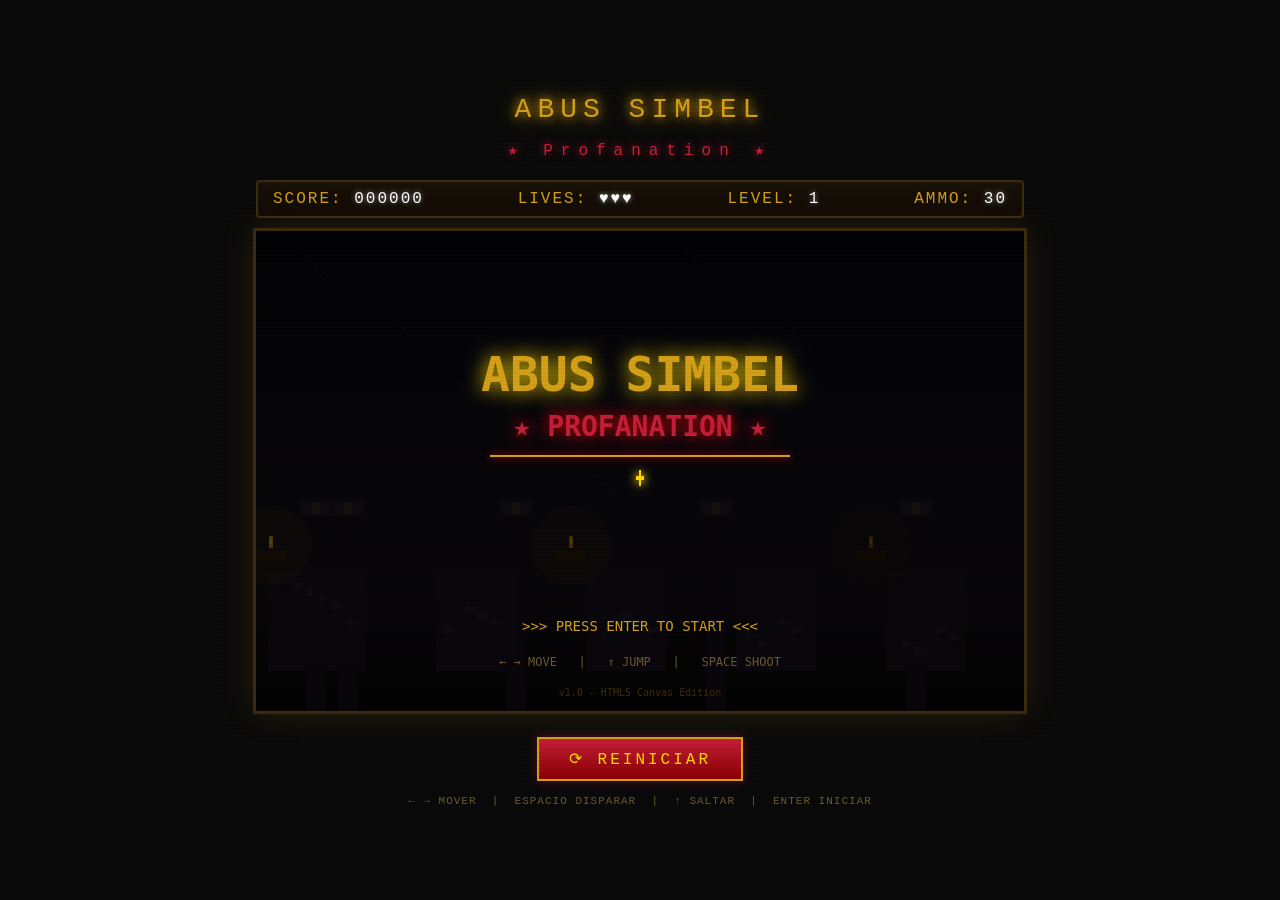
<file: games/profanation/index.html>
<!DOCTYPE html>
<html lang="es">
<head>
    <meta charset="UTF-8">
    <meta name="viewport" content="width=device-width, initial-scale=1.0">
    <title>Abus Simbel - Profanation</title>
    <style>
        * {
            margin: 0;
            padding: 0;
            box-sizing: border-box;
        }

        body {
            background-color: #0a0a0a;
            display: flex;
            justify-content: center;
            align-items: center;
            min-height: 100vh;
            font-family: 'Courier New', monospace;
            overflow: hidden;
        }

        .game-wrapper {
            display: flex;
            flex-direction: column;
            align-items: center;
            gap: 10px;
        }

        .game-title {
            color: #d4a017;
            font-size: 28px;
            text-transform: uppercase;
            letter-spacing: 6px;
            text-shadow: 0 0 10px #d4a017, 0 0 20px #b8860b, 2px 2px 0 #000;
            margin-bottom: 5px;
            text-align: center;
        }

        .game-subtitle {
            color: #c41e3a;
            font-size: 16px;
            letter-spacing: 8px;
            text-shadow: 0 0 8px #c41e3a, 2px 2px 0 #000;
            margin-bottom: 10px;
        }

        .hud {
            display: flex;
            justify-content: space-between;
            width: 768px;
            padding: 8px 15px;
            background: linear-gradient(180deg, #1a1208, #0d0904);
            border: 2px solid #3d2b0f;
            border-radius: 4px;
        }

        .hud-item {
            color: #d4a017;
            font-size: 16px;
            letter-spacing: 2px;
        }

        .hud-item span {
            color: #fff;
            text-shadow: 0 0 5px rgba(255,255,255,0.5);
        }

        canvas {
            border: 3px solid #3d2b0f;
            image-rendering: pixelated;
            image-rendering: crisp-edges;
            cursor: none;
            box-shadow: 0 0 30px rgba(212, 160, 23, 0.15), inset 0 0 30px rgba(0,0,0,0.5);
        }

        .controls-bar {
            display: flex;
            gap: 15px;
            align-items: center;
            margin-top: 8px;
        }

        .btn-reset {
            background: linear-gradient(180deg, #c41e3a, #8b0000);
            color: #ffd700;
            border: 2px solid #d4a017;
            padding: 10px 30px;
            font-family: 'Courier New', monospace;
            font-size: 16px;
            letter-spacing: 3px;
            text-transform: uppercase;
            cursor: pointer;
            transition: all 0.2s;
            box-shadow: 0 0 10px rgba(196, 30, 58, 0.4);
        }

        .btn-reset:hover {
            background: linear-gradient(180deg, #e8334c, #a00020);
            box-shadow: 0 0 20px rgba(196, 30, 58, 0.7);
            transform: scale(1.05);
        }

        .btn-reset:active {
            transform: scale(0.95);
        }

        .controls-info {
            color: #6b5a2e;
            font-size: 11px;
            letter-spacing: 1px;
            text-align: center;
            margin-top: 4px;
        }

        .scanlines {
            position: fixed;
            top: 0; left: 0; right: 0; bottom: 0;
            pointer-events: none;
            background: repeating-linear-gradient(
                0deg,
                transparent,
                transparent 2px,
                rgba(0,0,0,0.03) 2px,
                rgba(0,0,0,0.03) 4px
            );
            z-index: 999;
        }

        .game-container {
            position: relative;
        }
    </style>
</head>
<body>
    <div class="scanlines"></div>
    <div class="game-wrapper">
        <div class="game-title">Abus Simbel</div>
        <div class="game-subtitle">★ Profanation ★</div>

        <div class="hud">
            <div class="hud-item">SCORE: <span id="scoreDisplay">000000</span></div>
            <div class="hud-item">LIVES: <span id="livesDisplay">♥♥♥</span></div>
            <div class="hud-item">LEVEL: <span id="levelDisplay">1</span></div>
            <div class="hud-item">AMMO: <span id="ammoDisplay">30</span></div>
        </div>

        <div class="game-container">
            <canvas id="gameCanvas" width="768" height="480"></canvas>
        </div>

        <div class="controls-bar">
            <button class="btn-reset" id="resetBtn">⟳ REINICIAR</button>
        </div>
        <div class="controls-info">
            ← → MOVER &nbsp;|&nbsp; ESPACIO DISPARAR &nbsp;|&nbsp; ↑ SALTAR &nbsp;|&nbsp; ENTER INICIAR
        </div>
    </div>

<script>
// ============================================================
// ABUS SIMBEL - PROFANATION (FIXED)
// Retro Egyptian Temple Action Game
// Pure HTML5 Canvas + JavaScript (No Libraries)
// ============================================================

const canvas = document.getElementById('gameCanvas');
const ctx = canvas.getContext('2d');
const W = canvas.width;
const H = canvas.height;

// ---- AUDIO ENGINE (Web Audio API) ----
class SoundEngine {
    constructor() {
        this.ctx = null;
        this.initialized = false;
    }

    init() {
        if (this.initialized) return;
        try {
            this.ctx = new (window.AudioContext || window.webkitAudioContext)();
            this.initialized = true;
        } catch(e) {
            console.warn('Web Audio API not available');
        }
    }

    play(type) {
        if (!this.initialized || !this.ctx) return;
        const now = this.ctx.currentTime;

        switch(type) {
            case 'shoot': this._shoot(now); break;
            case 'hit': this._hit(now); break;
            case 'explosion': this._explosion(now); break;
            case 'pickup': this._pickup(now); break;
            case 'jump': this._jump(now); break;
            case 'death': this._death(now); break;
            case 'levelup': this._levelup(now); break;
            case 'hurt': this._hurt(now); break;
        }
    }

    _shoot(t) {
        const osc = this.ctx.createOscillator();
        const gain = this.ctx.createGain();
        osc.connect(gain);
        gain.connect(this.ctx.destination);
        osc.type = 'square';
        osc.frequency.setValueAtTime(800, t);
        osc.frequency.exponentialRampToValueAtTime(200, t + 0.1);
        gain.gain.setValueAtTime(0.15, t);
        gain.gain.exponentialRampToValueAtTime(0.001, t + 0.1);
        osc.start(t);
        osc.stop(t + 0.1);
    }

    _hit(t) {
        const osc = this.ctx.createOscillator();
        const gain = this.ctx.createGain();
        osc.connect(gain);
        gain.connect(this.ctx.destination);
        osc.type = 'sawtooth';
        osc.frequency.setValueAtTime(300, t);
        osc.frequency.exponentialRampToValueAtTime(80, t + 0.15);
        gain.gain.setValueAtTime(0.2, t);
        gain.gain.exponentialRampToValueAtTime(0.001, t + 0.15);
        osc.start(t);
        osc.stop(t + 0.15);
    }

    _explosion(t) {
        const bufferSize = this.ctx.sampleRate * 0.3;
        const buffer = this.ctx.createBuffer(1, bufferSize, this.ctx.sampleRate);
        const data = buffer.getChannelData(0);
        for (let i = 0; i < bufferSize; i++) {
            data[i] = (Math.random() * 2 - 1) * Math.pow(1 - i / bufferSize, 2);
        }
        const source = this.ctx.createBufferSource();
        source.buffer = buffer;
        const gain = this.ctx.createGain();
        const filter = this.ctx.createBiquadFilter();
        filter.type = 'lowpass';
        filter.frequency.setValueAtTime(1000, t);
        filter.frequency.exponentialRampToValueAtTime(100, t + 0.3);
        source.connect(filter);
        filter.connect(gain);
        gain.connect(this.ctx.destination);
        gain.gain.setValueAtTime(0.3, t);
        gain.gain.exponentialRampToValueAtTime(0.001, t + 0.3);
        source.start(t);
    }

    _pickup(t) {
        const osc = this.ctx.createOscillator();
        const gain = this.ctx.createGain();
        osc.connect(gain);
        gain.connect(this.ctx.destination);
        osc.type = 'sine';
        osc.frequency.setValueAtTime(523, t);
        osc.frequency.setValueAtTime(659, t + 0.08);
        osc.frequency.setValueAtTime(784, t + 0.16);
        gain.gain.setValueAtTime(0.15, t);
        gain.gain.exponentialRampToValueAtTime(0.001, t + 0.3);
        osc.start(t);
        osc.stop(t + 0.3);
    }

    _jump(t) {
        const osc = this.ctx.createOscillator();
        const gain = this.ctx.createGain();
        osc.connect(gain);
        gain.connect(this.ctx.destination);
        osc.type = 'sine';
        osc.frequency.setValueAtTime(250, t);
        osc.frequency.exponentialRampToValueAtTime(600, t + 0.15);
        gain.gain.setValueAtTime(0.12, t);
        gain.gain.exponentialRampToValueAtTime(0.001, t + 0.15);
        osc.start(t);
        osc.stop(t + 0.15);
    }

    _death(t) {
        const osc = this.ctx.createOscillator();
        const gain = this.ctx.createGain();
        osc.connect(gain);
        gain.connect(this.ctx.destination);
        osc.type = 'sawtooth';
        osc.frequency.setValueAtTime(400, t);
        osc.frequency.exponentialRampToValueAtTime(50, t + 0.8);
        gain.gain.setValueAtTime(0.25, t);
        gain.gain.exponentialRampToValueAtTime(0.001, t + 0.8);
        osc.start(t);
        osc.stop(t + 0.8);

        const bufferSize = this.ctx.sampleRate * 0.4;
        const buffer = this.ctx.createBuffer(1, bufferSize, this.ctx.sampleRate);
        const data = buffer.getChannelData(0);
        for (let i = 0; i < bufferSize; i++) {
            data[i] = (Math.random() * 2 - 1) * Math.pow(1 - i / bufferSize, 3);
        }
        const noise = this.ctx.createBufferSource();
        noise.buffer = buffer;
        const ng = this.ctx.createGain();
        noise.connect(ng);
        ng.connect(this.ctx.destination);
        ng.gain.setValueAtTime(0.15, t);
        ng.gain.exponentialRampToValueAtTime(0.001, t + 0.4);
        noise.start(t);
    }

    _levelup(t) {
        const notes = [523, 659, 784, 1047];
        notes.forEach((freq, i) => {
            const osc = this.ctx.createOscillator();
            const gain = this.ctx.createGain();
            osc.connect(gain);
            gain.connect(this.ctx.destination);
            osc.type = 'square';
            osc.frequency.setValueAtTime(freq, t + i * 0.12);
            gain.gain.setValueAtTime(0.1, t + i * 0.12);
            gain.gain.exponentialRampToValueAtTime(0.001, t + i * 0.12 + 0.2);
            osc.start(t + i * 0.12);
            osc.stop(t + i * 0.12 + 0.2);
        });
    }

    _hurt(t) {
        const osc = this.ctx.createOscillator();
        const gain = this.ctx.createGain();
        osc.connect(gain);
        gain.connect(this.ctx.destination);
        osc.type = 'square';
        osc.frequency.setValueAtTime(200, t);
        osc.frequency.exponentialRampToValueAtTime(100, t + 0.2);
        gain.gain.setValueAtTime(0.2, t);
        gain.gain.exponentialRampToValueAtTime(0.001, t + 0.2);
        osc.start(t);
        osc.stop(t + 0.2);
    }
}

const audio = new SoundEngine();

// ---- INPUT HANDLER ----
class InputHandler {
    constructor() {
        this.keys = {};
        window.addEventListener('keydown', e => {
            this.keys[e.code] = true;
            if (['Space','ArrowUp','ArrowDown','ArrowLeft','ArrowRight'].includes(e.code)) {
                e.preventDefault();
            }
        });
        window.addEventListener('keyup', e => {
            this.keys[e.code] = false;
        });
    }

    isPressed(code) {
        return !!this.keys[code];
    }
}

const input = new InputHandler();

// ---- PARTICLE SYSTEM ----
class Particle {
    constructor(x, y, vx, vy, color, life, size) {
        this.x = x;
        this.y = y;
        this.vx = vx;
        this.vy = vy;
        this.color = color;
        this.life = life;
        this.maxLife = life;
        this.size = size || 2;
    }

    update(dt) {
        this.x += this.vx * dt;
        this.y += this.vy * dt;
        this.vy += 300 * dt;
        this.life -= dt;
    }

    draw(ctx, camX) {
        const alpha = Math.max(0, this.life / this.maxLife);
        ctx.globalAlpha = alpha;
        ctx.fillStyle = this.color;
        ctx.fillRect(Math.floor(this.x - camX), Math.floor(this.y), this.size, this.size);
        ctx.globalAlpha = 1;
    }
}

// ---- BULLET CLASS ----
class Bullet {
    constructor(x, y, vx, vy, isPlayer) {
        this.x = x;
        this.y = y;
        this.vx = vx;
        this.vy = vy;
        this.isPlayer = isPlayer;
        this.width = 8;
        this.height = 4;
        this.alive = true;
    }

    update(dt) {
        this.x += this.vx * dt;
        this.y += this.vy * dt;
        if (this.x < -50 || this.x > W + 50 + game.camera.x || this.y < -50 || this.y > H + 50) {
            this.alive = false;
        }
    }

    draw(ctx, camX) {
        const sx = Math.floor(this.x - camX);
        const sy = Math.floor(this.y);
        if (this.isPlayer) {
            ctx.fillStyle = '#ffd700';
            ctx.shadowColor = '#ffd700';
            ctx.shadowBlur = 6;
            ctx.fillRect(sx, sy, this.width, this.height);
            ctx.shadowBlur = 0;
        } else {
            ctx.fillStyle = '#ff4444';
            ctx.shadowColor = '#ff0000';
            ctx.shadowBlur = 4;
            ctx.fillRect(sx, sy, this.width, this.height);
            ctx.shadowBlur = 0;
        }
    }

    getBounds() {
        return { x: this.x, y: this.y, w: this.width, h: this.height };
    }
}

// ---- ENEMY CLASS ----
class Enemy {
    constructor(x, y, type) {
        this.x = x;
        this.y = y;
        this.type = type || 'mummy';
        this.alive = true;
        this.flashTimer = 0;
        this.startY = y;

        switch(type) {
            case 'mummy':
                this.width = 24;
                this.height = 36;
                this.hp = 2;
                this.maxHp = 2;
                this.speed = 40;
                this.scoreValue = 100;
                this.shootTimer = Math.random() * 2 + 1;
                break;
            case 'scarab':
                this.width = 20;
                this.height = 16;
                this.hp = 1;
                this.maxHp = 1;
                this.speed = 80;
                this.scoreValue = 50;
                this.shootTimer = 999;
                break;
            case 'skeleton':
                this.width = 24;
                this.height = 36;
                this.hp = 3;
                this.maxHp = 3;
                this.speed = 50;
                this.scoreValue = 150;
                this.shootTimer = Math.random() * 1.5 + 0.5;
                break;
            case 'boss':
                this.width = 48;
                this.height = 64;
                this.hp = 20;
                this.maxHp = 20;
                this.speed = 30;
                this.scoreValue = 1000;
                this.shootTimer = Math.random() * 1 + 0.5;
                break;
        }

        this.startX = x;
        this.patrolRange = 80 + Math.random() * 60;
        this.dir = -1;
        this.animFrame = 0;
        this.animTimer = 0;
    }

    update(dt, player) {
        if (!this.alive) return;

        this.flashTimer -= dt;
        this.animTimer += dt;
        if (this.animTimer > 0.2) {
            this.animFrame = (this.animFrame + 1) % 4;
            this.animTimer = 0;
        }

        const dx = player.x - this.x;
        const dist = Math.abs(dx);

        if (this.type === 'scarab') {
            this.x += this.dir * this.speed * dt;
            this.y = this.startY + Math.sin(Date.now() / 300) * 30;
            if (Math.abs(this.x - this.startX) > this.patrolRange) {
                this.dir *= -1;
            }
        } else if (this.type === 'boss') {
            if (dist > 60) {
                this.x += Math.sign(dx) * this.speed * dt;
            }
        } else {
            if (dist < 250 && dist > 30) {
                this.dir = Math.sign(dx);
                this.x += this.dir * this.speed * dt;
            } else {
                this.x += this.dir * this.speed * 0.3 * dt;
                if (Math.abs(this.x - this.startX) > this.patrolRange) {
                    this.dir *= -1;
                }
            }
        }

        if (this.type !== 'scarab') {
            this.shootTimer -= dt;
            if (this.shootTimer <= 0 && dist < 400) {
                const angle = Math.atan2(player.y - this.y, player.x - this.x);
                const speed = this.type === 'boss' ? 180 : 150;
                bullets.push(new Bullet(
                    this.x + this.width / 2,
                    this.y + this.height / 4,
                    Math.cos(angle) * speed,
                    Math.sin(angle) * speed,
                    false
                ));
                this.shootTimer = this.type === 'boss' ? Math.random() * 0.8 + 0.3 : Math.random() * 2 + 1;
            }
        }

        if (rectsOverlap(this.getBounds(), player.getBounds())) {
            player.takeDamage(1);
        }
    }

    takeDamage(dmg) {
        this.hp -= dmg;
        this.flashTimer = 0.1;
        audio.play('hit');
        if (this.hp <= 0) {
            this.alive = false;
            game.addScore(this.scoreValue);
            const colors = ['#d4a017', '#c41e3a', '#8b6914', '#ffcc00'];
            for (let i = 0; i < 12; i++) {
                particles.push(new Particle(
                    this.x + this.width / 2,
                    this.y + this.height / 2,
                    (Math.random() - 0.5) * 200,
                    (Math.random() - 0.5) * 200 - 100,
                    colors[Math.floor(Math.random() * colors.length)],
                    Math.random() * 0.5 + 0.3,
                    Math.random() * 4 + 2
                ));
            }
            if (this.type === 'boss') {
                audio.play('explosion');
                for (let i = 0; i < 30; i++) {
                    particles.push(new Particle(
                        this.x + this.width / 2,
                        this.y + this.height / 2,
                        (Math.random() - 0.5) * 400,
                        (Math.random() - 0.5) * 400 - 100,
                        ['#ffd700', '#ff6600', '#ff0000', '#ffffff'][Math.floor(Math.random()*4)],
                        Math.random() * 1 + 0.5,
                        Math.random() * 6 + 2
                    ));
                }
            } else {
                audio.play('explosion');
            }
        }
    }

    draw(ctx, camX) {
        if (!this.alive) return;
        const sx = Math.floor(this.x - camX);
        const sy = Math.floor(this.y);

        if (sx < -60 || sx > W + 60) return;

        ctx.save();

        if (this.flashTimer > 0) {
            ctx.globalAlpha = 0.5 + Math.sin(Date.now() * 20) * 0.5;
        }

        switch(this.type) {
            case 'mummy': this._drawMummy(ctx, sx, sy); break;
            case 'scarab': this._drawScarab(ctx, sx, sy); break;
            case 'skeleton': this._drawSkeleton(ctx, sx, sy); break;
            case 'boss': this._drawBoss(ctx, sx, sy); break;
        }

        if (this.maxHp > 1) {
            const barW = this.width + 4;
            const barH = 3;
            const barX = sx - 2;
            const barY = sy - 6;
            ctx.fillStyle = '#330000';
            ctx.fillRect(barX, barY, barW, barH);
            ctx.fillStyle = this.hp > this.maxHp * 0.5 ? '#44ff44' : '#ff4444';
            ctx.fillRect(barX, barY, barW * (this.hp / this.maxHp), barH);
        }

        ctx.restore();
    }

    _drawMummy(ctx, sx, sy) {
        const frame = this.animFrame;
        ctx.fillStyle = '#e8dcc8';
        if (frame % 2 === 0) {
            ctx.fillRect(sx + 4, sy + 26, 6, 10);
            ctx.fillRect(sx + 14, sy + 26, 6, 10);
        } else {
            ctx.fillRect(sx + 3, sy + 26, 6, 10);
            ctx.fillRect(sx + 15, sy + 26, 6, 10);
        }

        ctx.fillStyle = '#d4c8a8';
        ctx.fillRect(sx + 3, sy + 10, 18, 18);
        ctx.fillStyle = '#f5eed8';
        ctx.fillRect(sx + 2, sy + 12, 20, 3);
        ctx.fillRect(sx + 2, sy + 17, 20, 3);
        ctx.fillRect(sx + 2, sy + 22, 20, 3);

        ctx.fillStyle = '#d4c8a8';
        ctx.fillRect(sx + 5, sy, 14, 12);
        ctx.fillStyle = '#ffcc00';
        ctx.shadowColor = '#ffcc00';
        ctx.shadowBlur = 4;
        ctx.fillRect(sx + 7, sy + 4, 3, 3);
        ctx.fillRect(sx + 14, sy + 4, 3, 3);
        ctx.shadowBlur = 0;

        ctx.fillStyle = '#d4c8a8';
        if (frame % 2 === 0) {
            ctx.fillRect(sx - 2, sy + 12, 5, 14);
            ctx.fillRect(sx + 21, sy + 12, 5, 14);
        } else {
            ctx.fillRect(sx - 3, sy + 10, 5, 14);
            ctx.fillRect(sx + 22, sy + 10, 5, 14);
        }

        ctx.fillStyle = '#f5eed8';
        ctx.fillRect(sx - 2, sy + 16, 5, 2);
        ctx.fillRect(sx + 21, sy + 16, 5, 2);
    }

    _drawScarab(ctx, sx, sy) {
        const wingFrame = Math.floor(Date.now() / 80) % 2;
        ctx.fillStyle = '#1a3a1a';
        ctx.fillRect(sx + 4, sy + 4, 12, 8);
        ctx.fillStyle = '#d4a017';
        ctx.fillRect(sx + 6, sy + 5, 8, 6);
        ctx.fillStyle = '#1a3a1a';
        ctx.fillRect(sx + 9, sy + 5, 2, 6);

        ctx.fillStyle = '#2a5a2a';
        if (wingFrame === 0) {
            ctx.fillRect(sx, sy, 4, 8);
            ctx.fillRect(sx + 16, sy, 4, 8);
        } else {
            ctx.fillRect(sx - 1, sy + 2, 5, 6);
            ctx.fillRect(sx + 16, sy + 2, 5, 6);
        }

        ctx.fillStyle = '#0a2a0a';
        ctx.fillRect(sx + 8, sy - 2, 4, 6);
        ctx.fillStyle = '#ff0000';
        ctx.fillRect(sx + 7, sy, 2, 2);
        ctx.fillRect(sx + 11, sy, 2, 2);

        ctx.fillStyle = '#d4a017';
        ctx.fillRect(sx + 2, sy + 12, 3, 4);
        ctx.fillRect(sx + 6, sy + 12, 3, 4);
        ctx.fillRect(sx + 11, sy + 12, 3, 4);
        ctx.fillRect(sx + 15, sy + 12, 3, 4);
    }

    _drawSkeleton(ctx, sx, sy) {
        const frame = this.animFrame;
        ctx.fillStyle = '#e8e0d0';
        ctx.fillRect(sx + 6, sy, 12, 12);
        ctx.fillRect(sx + 4, sy + 2, 16, 8);
        ctx.fillStyle = '#1a0a00';
        ctx.fillRect(sx + 7, sy + 3, 4, 4);
        ctx.fillRect(sx + 13, sy + 3, 4, 4);
        ctx.fillStyle = '#ff2200';
        ctx.shadowColor = '#ff0000';
        ctx.shadowBlur = 3;
        ctx.fillRect(sx + 8, sy + 4, 2, 2);
        ctx.fillRect(sx + 14, sy + 4, 2, 2);
        ctx.shadowBlur = 0;
        ctx.fillStyle = '#d0c8b8';
        ctx.fillRect(sx + 7, sy + 9, 10, 3);

        ctx.fillStyle = '#e8e0d0';
        ctx.fillRect(sx + 10, sy + 12, 4, 16);
        ctx.fillRect(sx + 5, sy + 14, 14, 2);
        ctx.fillRect(sx + 5, sy + 18, 14, 2);
        ctx.fillRect(sx + 5, sy + 22, 14, 2);

        if (frame % 2 === 0) {
            ctx.fillRect(sx - 2, sy + 13, 6, 2);
            ctx.fillRect(sx + 20, sy + 13, 6, 2);
        } else {
            ctx.fillRect(sx - 2, sy + 15, 6, 2);
            ctx.fillRect(sx + 20, sy + 15, 6, 2);
        }

        if (frame % 2 === 0) {
            ctx.fillRect(sx + 7, sy + 28, 4, 8);
            ctx.fillRect(sx + 13, sy + 28, 4, 8);
        } else {
            ctx.fillRect(sx + 6, sy + 28, 4, 8);
            ctx.fillRect(sx + 14, sy + 28, 4, 8);
        }

        ctx.fillStyle = '#5a3a1a';
        ctx.fillRect(sx + 24, sy - 4, 2, 36);
        ctx.fillStyle = '#d4a017';
        ctx.fillRect(sx + 22, sy - 6, 6, 6);
    }

    _drawBoss(ctx, sx, sy) {
        const frame = this.animFrame;

        ctx.fillStyle = '#d4a017';
        ctx.fillRect(sx + 2, sy - 8, 44, 16);
        ctx.fillStyle = '#c41e3a';
        ctx.fillRect(sx + 4, sy - 6, 40, 12);
        ctx.fillStyle = '#d4a017';
        ctx.fillRect(sx + 20, sy - 12, 8, 8);
        ctx.fillStyle = '#ffcc00';
        ctx.shadowColor = '#ffd700';
        ctx.shadowBlur = 6;
        ctx.fillRect(sx + 23, sy - 10, 2, 2);
        ctx.shadowBlur = 0;

        ctx.fillStyle = '#c8a86e';
        ctx.fillRect(sx + 8, sy + 4, 32, 20);
        ctx.fillStyle = '#1a0a00';
        ctx.fillRect(sx + 12, sy + 10, 8, 5);
        ctx.fillRect(sx + 26, sy + 10, 8, 5);
        ctx.fillStyle = '#ff4400';
        ctx.shadowColor = '#ff4400';
        ctx.shadowBlur = 5;
        ctx.fillRect(sx + 14, sy + 11, 4, 3);
        ctx.fillRect(sx + 28, sy + 11, 4, 3);
        ctx.shadowBlur = 0;

        ctx.fillStyle = '#d4a017';
        ctx.fillRect(sx + 6, sy + 24, 36, 20);
        ctx.fillStyle = '#c41e3a';
        ctx.fillRect(sx + 8, sy + 26, 32, 16);
        ctx.fillStyle = '#ffd700';
        ctx.fillRect(sx + 20, sy + 28, 8, 4);
        ctx.fillRect(sx + 23, sy + 26, 2, 10);
        ctx.fillRect(sx + 20, sy + 30, 8, 2);

        if (frame % 2 === 0) {
            ctx.fillStyle = '#c8a86e';
            ctx.fillRect(sx - 4, sy + 26, 10, 20);
            ctx.fillRect(sx + 42, sy + 26, 10, 20);
        } else {
            ctx.fillStyle = '#c8a86e';
            ctx.fillRect(sx - 6, sy + 24, 10, 20);
            ctx.fillRect(sx + 44, sy + 24, 10, 20);
        }

        if (frame % 2 === 0) {
            ctx.fillStyle = '#d4a017';
            ctx.fillRect(sx + 10, sy + 44, 10, 20);
            ctx.fillRect(sx + 28, sy + 44, 10, 20);
        } else {
            ctx.fillStyle = '#d4a017';
            ctx.fillRect(sx + 8, sy + 44, 10, 20);
            ctx.fillRect(sx + 30, sy + 44, 10, 20);
        }

        ctx.fillStyle = '#5a3a1a';
        ctx.fillRect(sx + 8, sy + 62, 12, 4);
        ctx.fillRect(sx + 28, sy + 62, 12, 4);
    }

    getBounds() {
        return { x: this.x, y: this.y, w: this.width, h: this.height };
    }
}

// ---- PLAYER CLASS ----
class Player {
    constructor(x, y) {
        this.x = x;
        this.y = y;
        this.startX = x;
        this.startY = y;
        this.width = 24;
        this.height = 36;
        this.vx = 0;
        this.vy = 0;
        this.speed = 180;
        this.jumpForce = -420;
        this.gravity = 900;
        this.onGround = false;
        this.lives = 3;
        this.ammo = 30;
        this.maxAmmo = 30;
        this.dir = 1;
        this.shootCooldown = 0;
        this.invincibleTimer = 0;
        this.animFrame = 0;
        this.animTimer = 0;
        this.alive = true;
        this.flashTimer = 0;
    }

    update(dt) {
        if (!this.alive) return;

        this.invincibleTimer -= dt;
        this.shootCooldown -= dt;
        this.flashTimer -= dt;

        let moveX = 0;
        if (input.isPressed('ArrowLeft')) {
            moveX = -1;
            this.dir = -1;
        }
        if (input.isPressed('ArrowRight')) {
            moveX = 1;
            this.dir = 1;
        }

        this.vx = moveX * this.speed;
        this.x += this.vx * dt;

        if (input.isPressed('ArrowUp') && this.onGround) {
            this.vy = this.jumpForce;
            this.onGround = false;
            audio.play('jump');
        }

        this.vy += this.gravity * dt;
        this.y += this.vy * dt;

        // FIX: Use game.platforms instead of platforms
        this.onGround = false;
        for (const plat of game.platforms) {
            if (this._checkPlatformCollision(plat)) {
                if (this.vy > 0 && this.y + this.height - this.vy * dt <= plat.y + 5) {
                    this.y = plat.y - this.height;
                    this.vy = 0;
                    this.onGround = true;
                } else if (this.vy < 0 && this.y - this.vy * dt >= plat.y + plat.h - 5) {
                    this.y = plat.y + plat.h;
                    this.vy = 0;
                }
            }
        }

        if (input.isPressed('Space') && this.shootCooldown <= 0 && this.ammo > 0) {
            const bx = this.dir === 1 ? this.x + this.width : this.x - 8;
            bullets.push(new Bullet(
                bx,
                this.y + this.height / 3,
                this.dir * 450,
                0,
                true
            ));
            this.ammo--;
            this.shootCooldown = 0.15;
            audio.play('shoot');

            for (let i = 0; i < 3; i++) {
                particles.push(new Particle(
                    bx + (this.dir === 1 ? 8 : -4),
                    this.y + this.height / 3,
                    this.dir * (Math.random() * 100 + 50),
                    (Math.random() - 0.5) * 60,
                    '#ffd700',
                    Math.random() * 0.15 + 0.05,
                    2
                ));
            }
        }

        if (moveX !== 0 || !this.onGround) {
            this.animTimer += dt;
            if (this.animTimer > 0.12) {
                this.animFrame = (this.animFrame + 1) % 4;
                this.animTimer = 0;
            }
        } else {
            this.animFrame = 0;
        }

        if (this.y > H + 50) {
            this.die();
        }

        if (this.x < 0) this.x = 0;
    }

    _checkPlatformCollision(plat) {
        return this.x + this.width > plat.x &&
               this.x < plat.x + plat.w &&
               this.y + this.height > plat.y &&
               this.y < plat.y + plat.h;
    }

    takeDamage(dmg) {
        if (this.invincibleTimer > 0 || !this.alive) return;
        this.lives -= dmg;
        this.invincibleTimer = 2;
        audio.play('hurt');
        this.flashTimer = 0.5;

        for (let i = 0; i < 8; i++) {
            particles.push(new Particle(
                this.x + this.width / 2,
                this.y + this.height / 2,
                (Math.random() - 0.5) * 150,
                (Math.random() - 0.5) * 150,
                '#ff4444',
                Math.random() * 0.3 + 0.2,
                3
            ));
        }

        if (this.lives <= 0) {
            this.die();
        }
    }

    die() {
        this.alive = false;
        audio.play('death');
        for (let i = 0; i < 25; i++) {
            particles.push(new Particle(
                this.x + this.width / 2,
                this.y + this.height / 2,
                (Math.random() - 0.5) * 300,
                (Math.random() - 0.5) * 300 - 100,
                ['#ffd700', '#ff6600', '#ff0000', '#ffffff'][Math.floor(Math.random()*4)],
                Math.random() * 0.8 + 0.3,
                Math.random() * 5 + 2
            ));
        }
        setTimeout(() => {
            game.gameOver = true;
        }, 1000);
    }

    respawn(x, y) {
        this.x = x || this.startX;
        this.y = y || this.startY;
        this.vx = 0;
        this.vy = 0;
        this.alive = true;
        this.invincibleTimer = 3;
        this.lives = Math.max(this.lives, 1);
    }

    draw(ctx, camX) {
        if (!this.alive) return;
        const sx = Math.floor(this.x - camX);
        const sy = Math.floor(this.y);

        if (this.invincibleTimer > 0 && Math.floor(Date.now() / 80) % 2 === 0) {
            ctx.globalAlpha = 0.4;
        }

        const frame = this.animFrame;

        ctx.fillStyle = '#5a3a1a';
        if (frame % 2 === 0 || !this.onGround) {
            ctx.fillRect(sx + 5, sy + 26, 6, 10);
            ctx.fillRect(sx + 13, sy + 26, 6, 10);
        } else {
            ctx.fillRect(sx + 4, sy + 26, 6, 10);
            ctx.fillRect(sx + 14, sy + 26, 6, 10);
        }

        ctx.fillStyle = '#3a2510';
        ctx.fillRect(sx + 4, sy + 33, 8, 3);
        ctx.fillRect(sx + 12, sy + 33, 8, 3);

        ctx.fillStyle = '#c4a060';
        ctx.fillRect(sx + 4, sy + 12, 16, 16);

        ctx.fillStyle = '#5a3a1a';
        ctx.fillRect(sx + 3, sy + 22, 18, 3);
        ctx.fillStyle = '#d4a017';
        ctx.fillRect(sx + 10, sy + 22, 4, 3);

        ctx.fillStyle = '#e8c898';
        ctx.fillRect(sx + 6, sy, 12, 12);

        ctx.fillStyle = '#5a3a1a';
        ctx.fillRect(sx + 3, sy - 4, 18, 5);
        ctx.fillRect(sx + 6, sy - 7, 12, 5);

        ctx.fillStyle = '#c41e3a';
        ctx.fillRect(sx + 6, sy - 3, 12, 2);

        ctx.fillStyle = '#1a0a00';
        if (this.dir === 1) {
            ctx.fillRect(sx + 12, sy + 4, 3, 3);
            ctx.fillRect(sx + 16, sy + 4, 2, 2);
        } else {
            ctx.fillRect(sx + 6, sy + 4, 2, 2);
            ctx.fillRect(sx + 10, sy + 4, 3, 3);
        }

        ctx.fillStyle = '#e8c898';
        if (this.dir === 1) {
            ctx.fillRect(sx + 16, sy + 14, 12, 5);
            ctx.fillStyle = '#3a3a3a';
            ctx.fillRect(sx + 24, sy + 13, 8, 7);
            ctx.fillStyle = '#5a5a5a';
            ctx.fillRect(sx + 26, sy + 15, 6, 3);
        } else {
            ctx.fillRect(sx - 4, sy + 14, 12, 5);
            ctx.fillStyle = '#3a3a3a';
            ctx.fillRect(sx - 8, sy + 13, 8, 7);
            ctx.fillStyle = '#5a5a5a';
            ctx.fillRect(sx - 6, sy + 15, 6, 3);
        }

        ctx.fillStyle = '#e8c898';
        if (this.dir === 1) {
            ctx.fillRect(sx + 2, sy + 14, 5, 10);
        } else {
            ctx.fillRect(sx + 17, sy + 14, 5, 10);
        }

        ctx.globalAlpha = 1;
    }

    getBounds() {
        return { x: this.x, y: this.y, w: this.width, h: this.height };
    }
}

// ---- PICKUP CLASS ----
class Pickup {
    constructor(x, y, type) {
        this.x = x;
        this.y = y;
        this.type = type;
        this.width = 16;
        this.height = 16;
        this.alive = true;
        this.bobTimer = Math.random() * Math.PI * 2;
    }

    update(dt) {
        this.bobTimer += dt * 3;
    }

    draw(ctx, camX) {
        if (!this.alive) return;
        const sx = Math.floor(this.x - camX);
        const sy = Math.floor(this.y + Math.sin(this.bobTimer) * 4);

        ctx.save();
        switch(this.type) {
            case 'ammo':
                ctx.fillStyle = '#8b6914';
                ctx.fillRect(sx, sy, 16, 12);
                ctx.fillStyle = '#d4a017';
                ctx.fillRect(sx + 2, sy + 2, 12, 8);
                ctx.fillStyle = '#ffcc00';
                ctx.font = '8px monospace';
                ctx.fillText('A', sx + 5, sy + 9);
                break;
            case 'health':
                ctx.fillStyle = '#c41e3a';
                ctx.fillRect(sx + 6, sy - 2, 4, 8);
                ctx.fillRect(sx + 2, sy + 2, 12, 4);
                ctx.fillRect(sx + 5, sy + 6, 6, 4);
                ctx.fillStyle = '#ff4444';
                ctx.shadowColor = '#ff0000';
                ctx.shadowBlur = 4;
                ctx.fillRect(sx + 7, sy, 2, 2);
                ctx.shadowBlur = 0;
                break;
            case 'gold':
                const glow = Math.sin(this.bobTimer * 2) * 0.3 + 0.7;
                ctx.fillStyle = '#d4a017';
                ctx.shadowColor = '#ffd700';
                ctx.shadowBlur = 6 * glow;
                ctx.fillRect(sx + 2, sy + 2, 12, 12);
                ctx.fillStyle = '#ffcc00';
                ctx.fillRect(sx + 4, sy + 4, 8, 8);
                ctx.shadowBlur = 0;
                break;
        }
        ctx.restore();
    }

    getBounds() {
        return { x: this.x, y: this.y - 4, w: this.width, h: this.height + 8 };
    }
}

// ---- LEVEL GENERATOR ----
function generateLevel(levelNum) {
    const platforms = [];
    const enemies = [];
    const pickups = [];
    let levelWidth = 2000 + levelNum * 500;

    let gx = 0;
    while (gx < levelWidth) {
        const segW = 100 + Math.random() * 200;
        platforms.push({ x: gx, y: H - 40, w: segW, h: 40, type: 'ground' });

        if (Math.random() < 0.3 && gx > 150) {
            const types = ['mummy', 'scarab'];
            if (levelNum >= 2) types.push('skeleton');
            const type = types[Math.floor(Math.random() * types.length)];
            enemies.push(new Enemy(gx + segW / 2, H - 40 - 36, type));
        }

        if (Math.random() < 0.15) {
            const pTypes = ['ammo', 'health', 'gold'];
            pickups.push(new Pickup(gx + segW / 2, H - 60, pTypes[Math.floor(Math.random() * pTypes.length)]));
        }

        gx += segW;
        if (gx < levelWidth - 100) {
            const gapSize = 40 + Math.random() * 60;
            gx += gapSize;
        }
    }

    for (let i = 0; i < 8 + levelNum * 3; i++) {
        const px = 200 + Math.random() * (levelWidth - 400);
        const py = H - 100 - Math.random() * 200;
        const pw = 60 + Math.random() * 80;
        platforms.push({ x: px, y: py, w: pw, h: 12, type: 'platform' });

        if (Math.random() < 0.3) {
            enemies.push(new Enemy(px + pw / 2, py - 36, 'mummy'));
        }

        if (Math.random() < 0.4) {
            pickups.push(new Pickup(px + pw / 2, py - 24, ['ammo', 'health', 'gold'][Math.floor(Math.random()*3)]));
        }
    }

    if (levelNum % 2 === 0 || levelNum >= 3) {
        enemies.push(new Enemy(levelWidth - 150, H - 40 - 64, 'boss'));
    }

    const exitDoor = { x: levelWidth - 80, y: H - 80, w: 32, h: 40 };

    return { platforms, enemies, pickups, exitDoor, width: levelWidth };
}

// ---- UTILITY FUNCTIONS ----
function rectsOverlap(a, b) {
    return a.x < b.x + b.w && a.x + a.w > b.x && a.y < b.y + b.h && a.y + a.h > b.y;
}

// ---- MAIN GAME CLASS ----
class Game {
    constructor() {
        this.score = 0;
        this.level = 1;
        this.state = 'title';
        this.player = null;
        this.platforms = [];
        this.enemies = [];
        this.pickups = [];
        this.exitDoor = null;
        this.camera = { x: 0 };
        this.levelWidth = 2000;
        this.screenShake = 0;
        this.titleTimer = 0;
        this.comboCount = 0;
        this.comboTimer = 0;
        this.gameOver = false;
    }

    init() {
        audio.init();
        this.startLevel(1);
    }

    startLevel(num) {
        this.level = num;
        const levelData = generateLevel(num);
        this.platforms = levelData.platforms;
        this.enemies = levelData.enemies;
        this.pickups = levelData.pickups;
        this.exitDoor = levelData.exitDoor;
        this.levelWidth = levelData.width;
        this.player = new Player(60, H - 100);
        bullets.length = 0;
        particles.length = 0;
        this.camera.x = 0;
        this.state = 'playing';
        this.screenShake = 0;
        this.gameOver = false;

        document.getElementById('levelDisplay').textContent = num;
    }

    addScore(points) {
        this.comboTimer += 1;
        const multiplier = Math.min(this.comboCount + 1, 5);
        this.score += points * multiplier;
        this.comboCount++;
        document.getElementById('scoreDisplay').textContent = String(this.score).padStart(6, '0');
    }

    update(dt) {
        if (this.state === 'title') {
            this.titleTimer += dt;
            if (input.isPressed('Enter')) {
                audio.init();
                this.startLevel(1);
            }
            return;
        }

        if (this.state === 'gameover' || this.state === 'levelcomplete') {
            for (let i = particles.length - 1; i >= 0; i--) {
                particles[i].update(dt);
                if (particles[i].life <= 0) particles.splice(i, 1);
            }
            if (input.isPressed('Enter')) {
                this.score = 0;
                document.getElementById('scoreDisplay').textContent = '000000';
                this.startLevel(1);
            }
            return;
        }

        this.comboTimer -= dt * 2;
        if (this.comboTimer <= 0) {
            this.comboCount = 0;
            this.comboTimer = 0;
        }

        if (this.screenShake > 0) this.screenShake *= 0.9;
        if (this.screenShake < 0.5) this.screenShake = 0;

        if (this.player.alive) {
            this.player.update(dt);
        }

        const targetCamX = this.player.x - W / 3;
        this.camera.x += (targetCamX - this.camera.x) * 5 * dt;
        this.camera.x = Math.max(0, Math.min(this.camera.x, this.levelWidth - W));

        for (const enemy of this.enemies) {
            if (enemy.alive) {
                enemy.update(dt, this.player);
            }
        }

        for (let i = bullets.length - 1; i >= 0; i--) {
            bullets[i].update(dt);
            if (!bullets[i].alive) {
                bullets.splice(i, 1);
                continue;
            }

            const b = bullets[i];
            const bb = b.getBounds();

            if (b.isPlayer) {
                for (const enemy of this.enemies) {
                    if (!enemy.alive) continue;
                    if (rectsOverlap(bb, enemy.getBounds())) {
                        enemy.takeDamage(1);
                        b.alive = false;
                        break;
                    }
                }
            } else {
                if (this.player.alive && rectsOverlap(bb, this.player.getBounds())) {
                    this.player.takeDamage(1);
                    b.alive = false;
                    this.screenShake = 5;
                }
            }
        }

        for (const pickup of this.pickups) {
            if (!pickup.alive) continue;
            pickup.update(dt);
            if (this.player.alive && rectsOverlap(pickup.getBounds(), this.player.getBounds())) {
                pickup.alive = false;
                audio.play('pickup');
                switch(pickup.type) {
                    case 'ammo':
                        this.player.ammo = Math.min(this.player.maxAmmo, this.player.ammo + 10);
                        break;
                    case 'health':
                        this.player.lives = Math.min(5, this.player.lives + 1);
                        break;
                    case 'gold':
                        this.addScore(200);
                        break;
                }
            }
        }

        for (let i = particles.length - 1; i >= 0; i--) {
            particles[i].update(dt);
            if (particles[i].life <= 0) particles.splice(i, 1);
        }

        if (this.exitDoor && this.player.alive) {
            if (rectsOverlap(this.player.getBounds(), {
                x: this.exitDoor.x, y: this.exitDoor.y,
                w: this.exitDoor.w, h: this.exitDoor.h
            })) {
                const bossAlive = this.enemies.some(e => e.type === 'boss' && e.alive);
                if (!bossAlive) {
                    this.state = 'levelcomplete';
                    audio.play('levelup');
                    setTimeout(() => {
                        this.startLevel(this.level + 1);
                    }, 2000);
                }
            }
        }

        document.getElementById('livesDisplay').textContent = '♥'.repeat(Math.max(0, this.player.lives));
        document.getElementById('ammoDisplay').textContent = this.player.ammo;
    }

    draw() {
        ctx.save();

        if (this.screenShake > 0) {
            ctx.translate(
                (Math.random() - 0.5) * this.screenShake,
                (Math.random() - 0.5) * this.screenShake
            );
        }

        const camX = Math.floor(this.camera.x);

        this._drawBackground(camX);

        if (this.state === 'title') {
            this._drawTitleScreen();
            ctx.restore();
            return;
        }

        for (const plat of this.platforms) {
            const sx = Math.floor(plat.x - camX);
            if (sx > W + 10 || sx + plat.w < -10) continue;
            this._drawPlatform(sx, plat.y, plat.w, plat.h, plat.type);
        }

        if (this.exitDoor) {
            const dx = Math.floor(this.exitDoor.x - camX);
            if (dx > -50 && dx < W + 50) {
                this._drawExitDoor(dx, this.exitDoor.y);
            }
        }

        for (const pickup of this.pickups) {
            pickup.draw(ctx, camX);
        }

        for (const enemy of this.enemies) {
            enemy.draw(ctx, camX);
        }

        if (this.player) {
            this.player.draw(ctx, camX);
        }

        for (const bullet of bullets) {
            bullet.draw(ctx, camX);
        }

        for (const particle of particles) {
            particle.draw(ctx, camX);
        }

        if (this.state === 'gameover') {
            this._drawGameOver();
        } else if (this.state === 'levelcomplete') {
            this._drawLevelComplete();
        }

        ctx.restore();
    }

    _drawBackground(camX) {
        const grad = ctx.createLinearGradient(0, 0, 0, H);
        grad.addColorStop(0, '#0a0812');
        grad.addColorStop(0.3, '#12101e');
        grad.addColorStop(0.7, '#1a1520');
        grad.addColorStop(1, '#0d0a08');
        ctx.fillStyle = grad;
        ctx.fillRect(0, 0, W, H);

        ctx.fillStyle = 'rgba(212, 160, 23, 0.15)';
        for (let i = 0; i < 30; i++) {
            const sx = ((i * 97 + 43) % W + camX * 0.05) % W;
            const sy = (i * 73 + 17) % (H * 0.6);
            ctx.fillRect(Math.floor(sx), Math.floor(sy), 2, 2);
        }

        ctx.fillStyle = '#1a1520';
        for (let i = 0; i < 8; i++) {
            const px = ((i * 200 + 50) - camX * 0.1) % (W + 400) - 200;
            ctx.fillRect(Math.floor(px), H - 200, 20, 200);
            ctx.fillStyle = '#2a2030';
            ctx.fillRect(Math.floor(px) - 5, H - 210, 30, 15);
            ctx.fillStyle = '#d4a017';
            ctx.globalAlpha = 0.2;
            ctx.fillRect(Math.floor(px) + 6, H - 208, 8, 11);
            ctx.globalAlpha = 1;
            ctx.fillStyle = '#1a1520';
        }

        ctx.fillStyle = '#1e1828';
        for (let i = 0; i < 12; i++) {
            const wx = ((i * 150 + 30) - camX * 0.3) % (W + 600) - 300;
            ctx.fillRect(Math.floor(wx), H - 140, 80, 100);

            ctx.fillStyle = '#2a2535';
            const seed = i * 7 + 3;
            for (let j = 0; j < 4; j++) {
                const hx = Math.floor(wx) + ((seed + j * 13) % 60) + 5;
                const hy = H - 130 + ((seed + j * 7) % 80);
                ctx.fillRect(hx, hy, 4, 8);
                ctx.fillRect(hx + 2, hy + 2, 8, 4);
            }
            ctx.fillStyle = '#1e1828';
        }

        for (let i = 0; i < 6; i++) {
            const tx = ((i * 300 + 100) - camX * 0.5) % (W + 800) - 400;
            ctx.fillStyle = '#2a1a0a';
            ctx.fillRect(Math.floor(tx), H - 160, 30, 8);

            const flicker = Math.sin(Date.now() / 100 + i * 5) * 0.3 + 0.7;
            ctx.fillStyle = `rgba(255, 140, 0, ${0.08 * flicker})`;
            ctx.beginPath();
            ctx.arc(Math.floor(tx) + 15, H - 165, 40, 0, Math.PI * 2);
            ctx.fill();

            ctx.fillStyle = `rgba(255, 180, 0, ${flicker})`;
            ctx.fillRect(Math.floor(tx) + 13, H - 175, 4, 12);
            ctx.fillStyle = `rgba(255, 255, 100, ${flicker * 0.8})`;
            ctx.fillRect(Math.floor(tx) + 14, H - 173, 2, 6);
        }
    }

    _drawPlatform(x, y, w, h, type) {
        if (type === 'ground') {
            ctx.fillStyle = '#2a1f14';
            ctx.fillRect(x, y, w, h);

            ctx.strokeStyle = '#3d2b0f';
            ctx.lineWidth = 1;
            for (let bx = x; bx < x + w; bx += 24) {
                ctx.strokeRect(bx, y, 24, h);
            }

            ctx.fillStyle = '#3d2b0f';
            ctx.fillRect(x, y, w, 3);

            ctx.fillStyle = '#4a3520';
            ctx.fillRect(x, y + 3, w, 6);

            ctx.fillStyle = 'rgba(212, 160, 23, 0.1)';
            for (let i = 0; i < Math.floor(w / 48); i++) {
                const hx = x + i * 48 + 10;
                ctx.fillRect(hx, y + 15, 6, 10);
                ctx.fillRect(hx + 2, y + 17, 10, 4);
            }
        } else {
            ctx.fillStyle = '#3a2a18';
            ctx.fillRect(x, y, w, h);

            ctx.fillStyle = '#5a4a28';
            ctx.fillRect(x, y, w, 3);

            ctx.fillStyle = '#1a0f08';
            ctx.fillRect(x + 2, y + h - 3, w - 4, 3);

            ctx.fillStyle = '#d4a017';
            ctx.globalAlpha = 0.3;
            ctx.fillRect(x + 2, y + 4, 3, h - 8);
            ctx.fillRect(x + w - 5, y + 4, 3, h - 8);
            ctx.globalAlpha = 1;

            ctx.fillStyle = 'rgba(212, 160, 23, 0.15)';
            for (let i = 0; i < Math.floor(w / 20); i++) {
                ctx.fillRect(x + i * 20 + 4, y + 5, 8, 3);
            }
        }
    }

    _drawExitDoor(x, y) {
        ctx.fillStyle = '#d4a017';
        ctx.fillRect(x - 2, y - 2, this.exitDoor.w + 4, this.exitDoor.h + 4);

        ctx.fillStyle = '#3a2510';
        ctx.fillRect(x, y, this.exitDoor.w, this.exitDoor.h);

        const glow = Math.sin(Date.now() / 300) * 0.3 + 0.7;
        ctx.fillStyle = `rgba(212, 160, 23, ${glow * 0.4})`;
        ctx.fillRect(x + 4, y + 4, this.exitDoor.w - 8, this.exitDoor.h - 8);

        ctx.fillStyle = '#ffd700';
        ctx.shadowColor = '#ffd700';
        ctx.shadowBlur = 8 * glow;
        ctx.fillRect(x + 12, y + 10, 8, 4);
        ctx.fillRect(x + 15, y + 6, 2, 14);
        ctx.fillRect(x + 12, y + 14, 8, 2);
        ctx.shadowBlur = 0;

        ctx.fillStyle = '#d4a017';
        ctx.font = '8px monospace';
        ctx.fillText('EXIT', x + 6, y - 5);
    }

    _drawTitleScreen() {
        ctx.fillStyle = 'rgba(0, 0, 0, 0.7)';
        ctx.fillRect(0, 0, W, H);

        const pulse = Math.sin(this.titleTimer * 2) * 0.3 + 0.7;

        ctx.save();
        ctx.textAlign = 'center';

        ctx.fillStyle = '#d4a017';
        ctx.shadowColor = '#ffd700';
        ctx.shadowBlur = 20 * pulse;
        ctx.font = 'bold 48px monospace';
        ctx.fillText('ABUS SIMBEL', W / 2, H / 3);

        ctx.fillStyle = '#c41e3a';
        ctx.shadowColor = '#ff0000';
        ctx.shadowBlur = 15 * pulse;
        ctx.font = 'bold 28px monospace';
        ctx.fillText('★ PROFANATION ★', W / 2, H / 3 + 45);

        ctx.strokeStyle = '#d4a017';
        ctx.lineWidth = 2;
        ctx.shadowBlur = 10;
        ctx.beginPath();
        ctx.moveTo(W / 2 - 150, H / 3 + 65);
        ctx.lineTo(W / 2 + 150, H / 3 + 65);
        ctx.stroke();

        ctx.fillStyle = '#ffd700';
        ctx.shadowColor = '#ffd700';
        ctx.shadowBlur = 10;
        const anky = H / 3 + 85;
        ctx.fillRect(W / 2 - 4, anky, 8, 4);
        ctx.fillRect(W / 2 - 1, anky - 6, 2, 16);
        ctx.fillRect(W / 2 - 4, anky + 2, 8, 2);

        ctx.shadowBlur = 0;
        ctx.fillStyle = '#8b7a3e';
        ctx.font = '14px monospace';
        const blink = Math.sin(this.titleTimer * 3) > 0;
        if (blink) {
            ctx.fillStyle = '#d4a017';
            ctx.fillText('>>> PRESS ENTER TO START <<<', W / 2, H - 80);
        }

        ctx.fillStyle = '#6b5a2e';
        ctx.font = '12px monospace';
        ctx.fillText('← → MOVE   |   ↑ JUMP   |   SPACE SHOOT', W / 2, H - 45);

        ctx.fillStyle = '#3d2b0f';
        ctx.font = '10px monospace';
        ctx.fillText('v1.0 - HTML5 Canvas Edition', W / 2, H - 15);

        ctx.restore();
    }

    _drawGameOver() {
        ctx.fillStyle = 'rgba(0, 0, 0, 0.8)';
        ctx.fillRect(0, 0, W, H);

        ctx.save();
        ctx.textAlign = 'center';

        ctx.fillStyle = '#c41e3a';
        ctx.shadowColor = '#ff0000';
        ctx.shadowBlur = 20;
        ctx.font = 'bold 48px monospace';
        ctx.fillText('GAME OVER', W / 2, H / 2 - 40);

        ctx.shadowBlur = 0;
        ctx.fillStyle = '#d4a017';
        ctx.font = '20px monospace';
        ctx.fillText(`FINAL SCORE: ${this.score}`, W / 2, H / 2 + 10);
        ctx.fillText(`LEVEL REACHED: ${this.level}`, W / 2, H / 2 + 40);

        const blink = Math.sin(Date.now() / 300) > 0;
        if (blink) {
            ctx.fillStyle = '#8b7a3e';
            ctx.font = '16px monospace';
            ctx.fillText('PRESS ENTER TO RESTART', W / 2, H / 2 + 90);
        }

        ctx.restore();
    }

    _drawLevelComplete() {
        ctx.fillStyle = 'rgba(0, 0, 0, 0.6)';
        ctx.fillRect(0, 0, W, H);

        ctx.save();
        ctx.textAlign = 'center';

        const pulse = Math.sin(Date.now() / 200) * 0.3 + 0.7;
        ctx.fillStyle = '#ffd700';
        ctx.shadowColor = '#ffd700';
        ctx.shadowBlur = 15 * pulse;
        ctx.font = 'bold 36px monospace';
        ctx.fillText('LEVEL COMPLETE!', W / 2, H / 2 - 20);

        ctx.shadowBlur = 0;
        ctx.fillStyle = '#d4a017';
        ctx.font = '18px monospace';
        ctx.fillText(`SCORE: ${this.score}`, W / 2, H / 2 + 25);

        ctx.restore();
    }
}

// ---- GLOBAL ARRAYS ----
let bullets = [];
let particles = [];

// ---- GAME INSTANCE ----
const game = new Game();

// ---- RESET BUTTON ----
document.getElementById('resetBtn').addEventListener('click', () => {
    audio.init();
    game.score = 0;
    document.getElementById('scoreDisplay').textContent = '000000';
    game.startLevel(1);
});

// ---- GAME LOOP ----
let lastTime = performance.now();

function gameLoop(timestamp) {
    const dt = Math.min((timestamp - lastTime) / 1000, 0.05);
    lastTime = timestamp;

    game.update(dt);
    game.draw();

    requestAnimationFrame(gameLoop);
}

// ---- START ----
requestAnimationFrame(gameLoop);

</script>
</body>
</html>
</file>
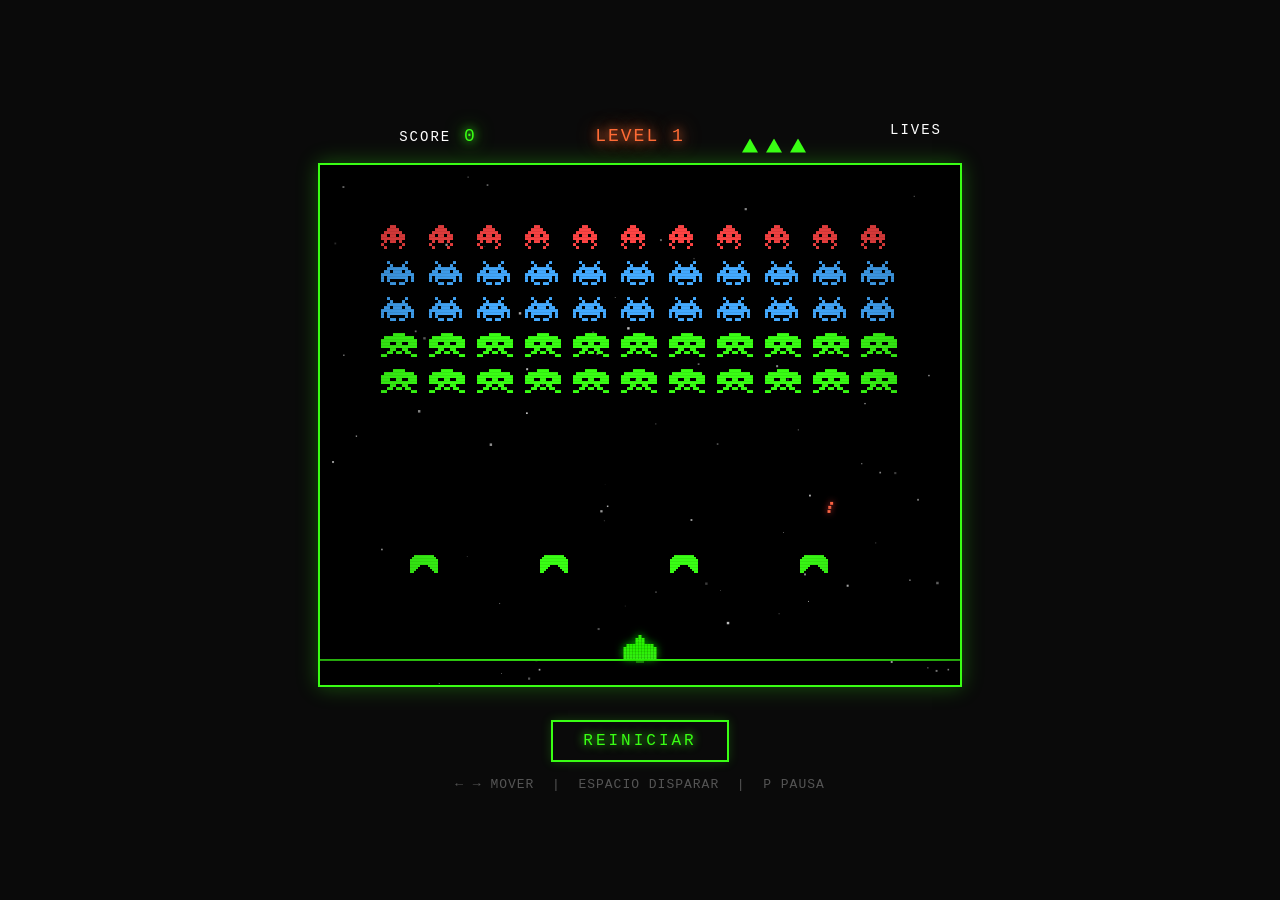
<file: games/space invaders/index.html>
<!DOCTYPE html>
<html lang="es">
<head>
    <meta charset="UTF-8">
    <meta name="viewport" content="width=device-width, initial-scale=1.0">
    <title>Space Invaders</title>
    <style>
        * {
            margin: 0;
            padding: 0;
            box-sizing: border-box;
        }

        body {
            background: #0a0a0a;
            display: flex;
            justify-content: center;
            align-items: center;
            min-height: 100vh;
            font-family: 'Courier New', monospace;
            overflow: hidden;
        }

        .game-wrapper {
            text-align: center;
            position: relative;
        }

        .hud {
            display: flex;
            justify-content: space-between;
            align-items: center;
            padding: 10px 20px;
            color: #39ff14;
            font-size: 18px;
            text-shadow: 0 0 10px #39ff14, 0 0 20px #39ff14;
            letter-spacing: 2px;
        }

        .hud span {
            min-width: 200px;
        }

        .hud .score-label {
            color: #fff;
            text-shadow: none;
            font-size: 14px;
        }

        canvas {
            border: 2px solid #39ff14;
            box-shadow: 0 0 20px rgba(57, 255, 20, 0.3), inset 0 0 20px rgba(57, 255, 20, 0.05);
            display: block;
            background: #000;
        }

        .controls {
            margin-top: 15px;
            color: #555;
            font-size: 13px;
            letter-spacing: 1px;
        }

        .btn-restart {
            background: transparent;
            border: 2px solid #39ff14;
            color: #39ff14;
            padding: 10px 30px;
            font-family: 'Courier New', monospace;
            font-size: 16px;
            cursor: pointer;
            letter-spacing: 3px;
            text-transform: uppercase;
            transition: all 0.3s ease;
            margin-top: 15px;
            text-shadow: 0 0 10px #39ff14;
            box-shadow: 0 0 10px rgba(57, 255, 20, 0.2);
        }

        .btn-restart:hover {
            background: #39ff14;
            color: #000;
            text-shadow: none;
            box-shadow: 0 0 30px rgba(57, 255, 20, 0.6);
        }

        .lives-display {
            display: flex;
            gap: 8px;
            align-items: center;
        }

        .life-icon {
            width: 16px;
            height: 14px;
            background: #39ff14;
            clip-path: polygon(50% 0%, 100% 100%, 0% 100%);
            filter: drop-shadow(0 0 4px #39ff14);
        }

        .level-display {
            color: #ff6b35;
            text-shadow: 0 0 10px #ff6b35, 0 0 20px #ff6b35;
        }
    </style>
</head>
<body>
    <div class="game-wrapper">
        <div class="hud">
            <span><span class="score-label">SCORE</span> <span id="scoreDisplay">0</span></span>
            <span class="level-display" id="levelDisplay">LEVEL 1</span>
            <span style="text-align:right;">
                <span class="score-label">LIVES </span>
                <span class="lives-display" id="livesDisplay"></span>
            </span>
        </div>
        <canvas id="gameCanvas" width="640" height="520"></canvas>
        <br>
        <button class="btn-restart" id="restartBtn">REINICIAR</button>
        <div class="controls">← → MOVER &nbsp;|&nbsp; ESPACIO DISPARAR &nbsp;|&nbsp; P PAUSA</div>
    </div>

    <script>
    // ============================================================
    //  SPACE INVADERS - Juego completo en un solo archivo HTML
    // ============================================================

    const canvas = document.getElementById('gameCanvas');
    const ctx = canvas.getContext('2d');
    const W = canvas.width;
    const H = canvas.height;

    // ===================== AUDIO ENGINE =====================
    const AudioCtx = window.AudioContext || window.webkitAudioContext;
    let audioCtx = null;

    function ensureAudio() {
        if (!audioCtx) audioCtx = new AudioCtx();
        if (audioCtx.state === 'suspended') audioCtx.resume();
    }

    function playSound(type) {
        ensureAudio();
        const now = audioCtx.currentTime;

        switch (type) {
            case 'playerShoot': {
                const osc = audioCtx.createOscillator();
                const gain = audioCtx.createGain();
                osc.connect(gain);
                gain.connect(audioCtx.destination);
                osc.type = 'square';
                osc.frequency.setValueAtTime(880, now);
                osc.frequency.exponentialRampToValueAtTime(440, now + 0.1);
                gain.gain.setValueAtTime(0.15, now);
                gain.gain.exponentialRampToValueAtTime(0.001, now + 0.1);
                osc.start(now);
                osc.stop(now + 0.1);
                break;
            }
            case 'alienShoot': {
                const osc = audioCtx.createOscillator();
                const gain = audioCtx.createGain();
                osc.connect(gain);
                gain.connect(audioCtx.destination);
                osc.type = 'sawtooth';
                osc.frequency.setValueAtTime(200, now);
                osc.frequency.exponentialRampToValueAtTime(80, now + 0.2);
                gain.gain.setValueAtTime(0.1, now);
                gain.gain.exponentialRampToValueAtTime(0.001, now + 0.2);
                osc.start(now);
                osc.stop(now + 0.2);
                break;
            }
            case 'explosion': {
                const bufferSize = audioCtx.sampleRate * 0.3;
                const buffer = audioCtx.createBuffer(1, bufferSize, audioCtx.sampleRate);
                const data = buffer.getChannelData(0);
                for (let i = 0; i < bufferSize; i++) {
                    data[i] = (Math.random() * 2 - 1) * Math.pow(1 - i / bufferSize, 2);
                }
                const source = audioCtx.createBufferSource();
                const gain = audioCtx.createGain();
                const filter = audioCtx.createBiquadFilter();
                source.buffer = buffer;
                filter.type = 'lowpass';
                filter.frequency.setValueAtTime(1000, now);
                filter.frequency.exponentialRampToValueAtTime(100, now + 0.3);
                source.connect(filter);
                filter.connect(gain);
                gain.connect(audioCtx.destination);
                gain.gain.setValueAtTime(0.3, now);
                gain.gain.exponentialRampToValueAtTime(0.001, now + 0.3);
                source.start(now);
                break;
            }
            case 'playerHit': {
                const osc = audioCtx.createOscillator();
                const gain = audioCtx.createGain();
                osc.connect(gain);
                gain.connect(audioCtx.destination);
                osc.type = 'sawtooth';
                osc.frequency.setValueAtTime(300, now);
                osc.frequency.exponentialRampToValueAtTime(50, now + 0.4);
                gain.gain.setValueAtTime(0.2, now);
                gain.gain.exponentialRampToValueAtTime(0.001, now + 0.4);
                osc.start(now);
                osc.stop(now + 0.4);
                break;
            }
            case 'ufo': {
                const osc = audioCtx.createOscillator();
                const gain = audioCtx.createGain();
                osc.connect(gain);
                gain.connect(audioCtx.destination);
                osc.type = 'sine';
                osc.frequency.setValueAtTime(400, now);
                for (let i = 0; i < 8; i++) {
                    osc.frequency.setValueAtTime(400 + i * 30, now + i * 0.06);
                    osc.frequency.setValueAtTime(400 - i * 30, now + i * 0.06 + 0.03);
                }
                gain.gain.setValueAtTime(0.12, now);
                gain.gain.setValueAtTime(0.12, now + 0.48);
                gain.gain.exponentialRampToValueAtTime(0.001, now + 0.5);
                osc.start(now);
                osc.stop(now + 0.5);
                break;
            }
            case 'levelUp': {
                [523, 659, 784, 1047].forEach((freq, i) => {
                    const osc = audioCtx.createOscillator();
                    const gain = audioCtx.createGain();
                    osc.connect(gain);
                    gain.connect(audioCtx.destination);
                    osc.type = 'square';
                    osc.frequency.setValueAtTime(freq, now + i * 0.12);
                    gain.gain.setValueAtTime(0.1, now + i * 0.12);
                    gain.gain.exponentialRampToValueAtTime(0.001, now + i * 0.12 + 0.15);
                    osc.start(now + i * 0.12);
                    osc.stop(now + i * 0.12 + 0.15);
                });
                break;
            }
            case 'gameOver': {
                [400, 350, 300, 200].forEach((freq, i) => {
                    const osc = audioCtx.createOscillator();
                    const gain = audioCtx.createGain();
                    osc.connect(gain);
                    gain.connect(audioCtx.destination);
                    osc.type = 'square';
                    osc.frequency.setValueAtTime(freq, now + i * 0.25);
                    gain.gain.setValueAtTime(0.15, now + i * 0.25);
                    gain.gain.exponentialRampToValueAtTime(0.001, now + i * 0.25 + 0.3);
                    osc.start(now + i * 0.25);
                    osc.stop(now + i * 0.25 + 0.3);
                });
                break;
            }
        }
    }

    // ===================== SPRITE DATA (pixel art) =====================
    // Each sprite is a 2D array: 1 = pixel, 0 = empty
    const Sprites = {
        alien1: [ // Squid - top row
            [0,0,0,1,1,0,0,0],
            [0,0,1,1,1,1,0,0],
            [0,1,1,1,1,1,1,0],
            [1,1,0,1,1,0,1,1],
            [1,1,1,1,1,1,1,1],
            [0,1,0,1,1,0,1,0],
            [1,0,0,0,0,0,0,1],
            [0,1,0,0,0,0,1,0]
        ],
        alien2: [ // Crab - middle rows
            [0,0,1,0,0,0,0,0,1,0,0],
            [0,0,0,1,0,0,0,1,0,0,0],
            [0,0,1,1,1,1,1,1,1,0,0],
            [0,1,1,0,1,1,1,0,1,1,0],
            [1,1,1,1,1,1,1,1,1,1,1],
            [1,0,1,1,1,1,1,1,1,0,1],
            [1,0,1,0,0,0,0,0,1,0,1],
            [0,0,0,1,1,0,1,1,0,0,0]
        ],
        alien3: [ // Octopus - bottom rows
            [0,0,0,0,1,1,1,1,0,0,0,0],
            [0,1,1,1,1,1,1,1,1,1,1,0],
            [1,1,1,1,1,1,1,1,1,1,1,1],
            [1,1,1,0,0,1,1,0,0,1,1,1],
            [1,1,1,1,1,1,1,1,1,1,1,1],
            [0,0,0,1,1,0,0,1,1,0,0,0],
            [0,0,1,1,0,1,1,0,1,1,0,0],
            [1,1,0,0,0,0,0,0,0,0,1,1]
        ],
        player: [
            [0,0,0,0,0,1,0,0,0,0,0],
            [0,0,0,0,1,1,1,0,0,0,0],
            [0,0,0,0,1,1,1,0,0,0,0],
            [0,1,1,1,1,1,1,1,1,1,0],
            [1,1,1,1,1,1,1,1,1,1,1],
            [1,1,1,1,1,1,1,1,1,1,1],
            [1,1,1,1,1,1,1,1,1,1,1],
            [1,1,1,1,1,1,1,1,1,1,1]
        ],
        ufo: [
            [0,0,0,0,0,1,1,1,1,1,1,0,0,0,0,0],
            [0,0,0,1,1,1,1,1,1,1,1,1,1,0,0,0],
            [0,0,1,1,1,1,1,1,1,1,1,1,1,1,0,0],
            [0,1,1,0,1,1,0,1,1,0,1,1,0,1,1,0],
            [1,1,1,1,1,1,1,1,1,1,1,1,1,1,1,1],
            [0,0,1,1,1,0,0,1,1,0,0,1,1,1,0,0],
            [0,0,0,1,0,0,0,0,0,0,0,0,1,0,0,0]
        ]
    };

    // Animation frames for aliens (2 frames each)
    const AlienFrames = {
        0: [Sprites.alien1, Sprites.alien1], // Squid - different animation
        1: [Sprites.alien2, Sprites.alien2], // Crab
        2: [Sprites.alien3, Sprites.alien3]  // Octopus
    };

    // Frame variations (simplified - we'll use slight offsets)
    const AlienFrameVariations = {
        0: [ // Squid frame A and B
            [[0,0,0,1,1,0,0,0],[0,0,1,1,1,1,0,0],[0,1,1,1,1,1,1,0],[1,1,0,1,1,0,1,1],[1,1,1,1,1,1,1,1],[0,1,0,1,1,0,1,0],[1,0,0,0,0,0,0,1],[0,1,0,0,0,0,1,0]],
            [[0,0,0,1,1,0,0,0],[0,0,1,1,1,1,0,0],[0,1,1,1,1,1,1,0],[1,1,0,1,1,0,1,1],[1,1,1,1,1,1,1,1],[0,0,1,0,0,1,0,0],[0,1,0,1,1,0,1,0],[1,0,0,0,0,0,0,1]]
        ],
        1: [ // Crab frame A and B
            [[0,0,1,0,0,0,0,0,1,0,0],[0,0,0,1,0,0,0,1,0,0,0],[0,0,1,1,1,1,1,1,1,0,0],[0,1,1,0,1,1,1,0,1,1,0],[1,1,1,1,1,1,1,1,1,1,1],[1,0,1,1,1,1,1,1,1,0,1],[1,0,1,0,0,0,0,0,1,0,1],[0,0,0,1,1,0,1,1,0,0,0]],
            [[0,0,1,0,0,0,0,0,1,0,0],[0,1,0,0,0,0,0,0,0,1,0],[1,0,1,1,1,1,1,1,1,0,1],[1,1,1,0,1,1,1,0,1,1,1],[1,1,1,1,1,1,1,1,1,1,1],[0,1,1,1,1,1,1,1,1,1,0],[0,0,1,1,0,0,0,1,1,0,0],[0,1,0,0,0,0,0,0,0,1,0]]
        ],
        2: [ // Octopus frame A and B
            [[0,0,0,0,1,1,1,1,0,0,0,0],[0,1,1,1,1,1,1,1,1,1,1,0],[1,1,1,1,1,1,1,1,1,1,1,1],[1,1,1,0,0,1,1,0,0,1,1,1],[1,1,1,1,1,1,1,1,1,1,1,1],[0,0,0,1,1,0,0,1,1,0,0,0],[0,0,1,1,0,1,1,0,1,1,0,0],[1,1,0,0,0,0,0,0,0,0,1,1]],
            [[0,0,0,0,1,1,1,1,0,0,0,0],[0,1,1,1,1,1,1,1,1,1,1,0],[1,1,1,1,1,1,1,1,1,1,1,1],[1,1,1,0,0,1,1,0,0,1,1,1],[1,1,1,1,1,1,1,1,1,1,1,1],[0,0,1,1,0,0,0,0,1,1,0,0],[1,1,0,0,0,0,0,0,0,0,1,1],[0,1,0,0,0,0,0,0,0,1,0,0]]
        ]
    };

    // ===================== GAME STATE =====================
    let game = {};

    function initGame() {
        const pixelSize = 3;

        game = {
            state: 'playing', // playing, paused, gameOver, levelUp
            score: 0,
            lives: 3,
            level: 1,
            highScore: parseInt(localStorage.getItem('siHighScore')) || 0,

            player: {
                x: W / 2 - (Sprites.player[0].length * pixelSize) / 2,
                y: H - 50,
                width: Sprites.player[0].length * pixelSize,
                height: Sprites.player.length * pixelSize,
                speed: 4,
                pixelSize: pixelSize,
                cooldown: 0,
                cooldownMax: 12
            },

            aliens: [],
            alienBullets: [],
            playerBullets: [],
            particles: [],
            shields: [],
            ufo: null,
            ufoTimer: 0,
            ufoCooldown: 600 + Math.random() * 400,

            // Alien movement
            alienDir: 1,
            alienSpeed: 0.5,
            alienMoveDown: false,
            alienFrame: 0,
            alienTick: 0,
            alienTickRate: 30,

            // Stars background
            stars: [],

            // Screen shake
            shakeX: 0,
            shakeY: 0,
            shakeTime: 0,

            // Keys
            keys: {}
        };

        // Generate stars
        for (let i = 0; i < 80; i++) {
            game.stars.push({
                x: Math.random() * W,
                y: Math.random() * H,
                size: Math.random() * 2 + 0.5,
                speed: Math.random() * 0.3 + 0.1,
                brightness: Math.random()
            });
        }

        createAliens();
        createShields();
    }

    function createAliens() {
        game.aliens = [];
        const pixelSize = 3;
        const rows = 5;
        const cols = 11;
        const startX = 60;
        const startY = 60;
        const spacingX = 48;
        const spacingY = 36;

        for (let row = 0; row < rows; row++) {
            for (let col = 0; col < cols; col++) {
                let type, points, color;
                if (row === 0) {
                    type = 0; points = 30; color = '#ff4444'; // Squid - top
                } else if (row <= 2) {
                    type = 1; points = 20; color = '#44aaff'; // Crab
                } else {
                    type = 2; points = 10; color = '#39ff14'; // Octopus - bottom
                }

                const sprite = AlienFrameVariations[type][0];
                game.aliens.push({
                    x: startX + col * spacingX,
                    y: startY + row * spacingY,
                    width: sprite[0].length * pixelSize,
                    height: sprite.length * pixelSize,
                    type: type,
                    points: points,
                    color: color,
                    alive: true,
                    frame: 0,
                    pixelSize: pixelSize
                });
            }
        }

        // Speed increases with level
        game.alienSpeed = 0.5 + (game.level - 1) * 0.2;
        game.alienTickRate = Math.max(8, 30 - (game.level - 1) * 4);
    }

    function createShields() {
        game.shields = [];
        const shieldPositions = [90, 220, 350, 480];
        const pixelSize = 2;

        // Shield pattern (classic Space Invaders bunker)
        const shieldPattern = [
            [0,0,1,1,1,1,1,1,1,1,1,1,0,0],
            [0,1,1,1,1,1,1,1,1,1,1,1,1,0],
            [1,1,1,1,1,1,1,1,1,1,1,1,1,1],
            [1,1,1,1,1,1,1,1,1,1,1,1,1,1],
            [1,1,1,1,1,1,1,1,1,1,1,1,1,1],
            [1,1,1,1,1,0,0,0,0,1,1,1,1,1],
            [1,1,1,1,0,0,0,0,0,0,1,1,1,1],
            [1,1,1,0,0,0,0,0,0,0,0,1,1,1],
            [1,1,0,0,0,0,0,0,0,0,0,0,1,1]
        ];

        shieldPositions.forEach(sx => {
            const blocks = [];
            for (let r = 0; r < shieldPattern.length; r++) {
                for (let c = 0; c < shieldPattern[r].length; c++) {
                    if (shieldPattern[r][c]) {
                        blocks.push({
                            x: sx + c * pixelSize,
                            y: H - 130 + r * pixelSize,
                            width: pixelSize,
                            height: pixelSize,
                            health: 3
                        });
                    }
                }
            }
            game.shields.push(...blocks);
        });
    }

    // ===================== DRAWING FUNCTIONS =====================
    function drawPixelSprite(sprite, x, y, color, pixelSize) {
        ctx.fillStyle = color;
        for (let row = 0; row < sprite.length; row++) {
            for (let col = 0; col < sprite[row].length; col++) {
                if (sprite[row][col]) {
                    ctx.fillRect(
                        x + col * pixelSize,
                        y + row * pixelSize,
                        pixelSize,
                        pixelSize
                    );
                }
            }
        }
    }

    function drawStars() {
        game.stars.forEach(star => {
            const alpha = 0.3 + star.brightness * 0.7;
            ctx.fillStyle = `rgba(255, 255, 255, ${alpha})`;
            ctx.fillRect(star.x, star.y, star.size, star.size);
        });
    }

    function drawAliens() {
        game.aliens.forEach(alien => {
            if (!alien.alive) return;
            const sprite = AlienFrameVariations[alien.type][alien.frame];
            drawPixelSprite(sprite, alien.x, alien.y, alien.color, alien.pixelSize);
        });
    }

    function drawPlayer() {
        const p = game.player;
        // Glow effect
        ctx.shadowColor = '#39ff14';
        ctx.shadowBlur = 10;
        drawPixelSprite(Sprites.player, p.x, p.y, '#39ff14', p.pixelSize);
        ctx.shadowBlur = 0;

        // Engine glow
        const engineGlow = Math.sin(Date.now() * 0.01) * 0.3 + 0.7;
        ctx.fillStyle = `rgba(57, 255, 20, ${engineGlow * 0.5})`;
        ctx.fillRect(p.x + p.width / 2 - 4, p.y + p.height, 8, 4);
    }

    function drawBullets() {
        // Player bullets
        game.playerBullets.forEach(b => {
            ctx.shadowColor = '#ffff00';
            ctx.shadowBlur = 8;
            ctx.fillStyle = '#ffff00';
            ctx.fillRect(b.x, b.y, b.width, b.height);
            ctx.shadowBlur = 0;
        });

        // Alien bullets
        game.alienBullets.forEach(b => {
            ctx.shadowColor = '#ff4444';
            ctx.shadowBlur = 6;
            ctx.fillStyle = '#ff6644';
            // Zigzag bullet shape
            const t = Date.now() * 0.01;
            for (let i = 0; i < 3; i++) {
                const offset = Math.sin(t + i) * 2;
                ctx.fillRect(b.x + offset, b.y + i * 4, b.width, 3);
            }
            ctx.shadowBlur = 0;
        });
    }

    function drawShields() {
        game.shields.forEach(block => {
            const alpha = block.health / 3;
            const green = Math.floor(150 + alpha * 105);
            ctx.fillStyle = `rgba(57, ${green}, 20, ${alpha})`;
            ctx.fillRect(block.x, block.y, block.width, block.height);
        });
    }

    function drawUFO() {
        if (!game.ufo) return;
        const ufo = game.ufo;
        ctx.shadowColor = '#ff4488';
        ctx.shadowBlur = 15;
        drawPixelSprite(Sprites.ufo, ufo.x, ufo.y, '#ff4488', ufo.pixelSize);
        ctx.shadowBlur = 0;

        // UFO lights
        const t = Date.now() * 0.005;
        for (let i = 0; i < 3; i++) {
            const lx = ufo.x + 20 + i * 16;
            const ly = ufo.y + 8;
            ctx.fillStyle = `rgba(255, ${150 + Math.sin(t + i) * 100}, 100, ${0.5 + Math.sin(t + i) * 0.5})`;
            ctx.fillRect(lx, ly, 4, 3);
        }
    }

    function drawParticles() {
        game.particles.forEach(p => {
            ctx.fillStyle = `rgba(${p.r}, ${p.g}, ${p.b}, ${p.alpha})`;
            ctx.fillRect(p.x, p.y, p.size, p.size);
        });
    }

    function drawGround() {
        ctx.strokeStyle = '#39ff14';
        ctx.lineWidth = 2;
        ctx.beginPath();
        ctx.moveTo(0, H - 25);
        ctx.lineTo(W, H - 25);
        ctx.stroke();
    }

    function drawOverlay(text, subtext) {
        ctx.fillStyle = 'rgba(0, 0, 0, 0.7)';
        ctx.fillRect(0, 0, W, H);

        ctx.textAlign = 'center';
        ctx.textBaseline = 'middle';

        // Main text with glow
        ctx.shadowColor = '#39ff14';
        ctx.shadowBlur = 20;
        ctx.fillStyle = '#39ff14';
        ctx.font = 'bold 48px Courier New';
        ctx.fillText(text, W / 2, H / 2 - 20);

        // Sub text
        ctx.shadowBlur = 0;
        ctx.fillStyle = '#fff';
        ctx.font = '18px Courier New';
        if (subtext) {
            ctx.fillText(subtext, W / 2, H / 2 + 30);
        }

        // High score
        if (game.highScore > 0) {
            ctx.fillStyle = '#ffaa00';
            ctx.font = '14px Courier New';
            ctx.fillText(`HIGH SCORE: ${game.highScore}`, W / 2, H / 2 + 65);
        }

        ctx.shadowBlur = 0;
    }

    // ===================== UPDATE FUNCTIONS =====================
    function updateStars() {
        game.stars.forEach(star => {
            star.y += star.speed;
            if (star.y > H) {
                star.y = 0;
                star.x = Math.random() * W;
            }
            star.brightness = 0.3 + Math.sin(Date.now() * 0.001 + star.x) * 0.4;
        });
    }

    function updatePlayer() {
        const p = game.player;

        if (game.keys['ArrowLeft'] || game.keys['a']) {
            p.x -= p.speed;
        }
        if (game.keys['ArrowRight'] || game.keys['d']) {
            p.x += p.speed;
        }

        // Clamp to screen
        p.x = Math.max(5, Math.min(W - p.width - 5, p.x));

        // Shooting
        if (p.cooldown > 0) p.cooldown--;
        if ((game.keys[' '] || game.keys['Space']) && p.cooldown <= 0) {
            game.playerBullets.push({
                x: p.x + p.width / 2 - 1,
                y: p.y - 4,
                width: 3,
                height: 10,
                speed: 7
            });
            p.cooldown = p.cooldownMax;
            playSound('playerShoot');
        }
    }

    function updateAliens() {
        const aliveAliens = game.aliens.filter(a => a.alive);
        if (aliveAliens.length === 0) {
            // Level complete
            game.level++;
            document.getElementById('levelDisplay').textContent = `LEVEL ${game.level}`;
            playSound('levelUp');

            setTimeout(() => {
                createAliens();
                createShields();
                game.state = 'playing';
            }, 1500);

            if (game.state !== 'paused') {
                game.state = 'levelUp';
            }
            return;
        }

        // Calculate speed based on remaining aliens
        const totalAliens = 55;
        const ratio = aliveAliens.length / totalAliens;
        const currentTickRate = Math.max(3, game.alienTickRate * ratio);

        game.alienTick++;

        if (game.alienTick >= currentTickRate) {
            game.alienTick = 0;
            game.alienFrame = 1 - game.alienFrame;

            // Check if aliens need to drop down
            let hitEdge = false;
            aliveAliens.forEach(a => {
                if ((game.alienDir > 0 && a.x + a.width >= W - 20) ||
                    (game.alienDir < 0 && a.x <= 20)) {
                    hitEdge = true;
                }
            });

            if (hitEdge) {
                game.alienDir *= -1;
                aliveAliens.forEach(a => {
                    a.y += 12;
                });
            } else {
                const moveAmount = game.alienSpeed * (1 + (1 - ratio) * 3);
                aliveAliens.forEach(a => {
                    a.x += game.alienDir * moveAmount;
                });
            }

            // Alien shooting
            if (Math.random() < 0.02 + game.level * 0.005) {
                shootFromRandomAlien(aliveAliens);
            }
        }

        // Check if aliens reached the bottom
        aliveAliens.forEach(a => {
            if (a.y + a.height >= game.player.y) {
                gameOver();
            }
        });
    }

    function shootFromRandomAlien(aliveAliens) {
        // Find bottom-most alien in each column
        const columns = {};
        aliveAliens.forEach(a => {
            const col = Math.round(a.x / 48);
            if (!columns[col] || a.y > columns[col].y) {
                columns[col] = a;
            }
        });

        const bottomAliens = Object.values(columns);
        if (bottomAliens.length === 0) return;

        const shooter = bottomAliens[Math.floor(Math.random() * bottomAliens.length)];
        game.alienBullets.push({
            x: shooter.x + shooter.width / 2 - 1,
            y: shooter.y + shooter.height,
            width: 3,
            height: 10,
            speed: 3 + game.level * 0.3
        });
    }

    function updateBullets() {
        // Player bullets
        for (let i = game.playerBullets.length - 1; i >= 0; i--) {
            const b = game.playerBullets[i];
            b.y -= b.speed;

            if (b.y < -10) {
                game.playerBullets.splice(i, 1);
                continue;
            }

            // Check collision with aliens
            let hit = false;
            for (let j = game.aliens.length - 1; j >= 0; j--) {
                const a = game.aliens[j];
                if (!a.alive) continue;
                if (rectCollision(b, a)) {
                    a.alive = false;
                    game.score += a.points;
                    document.getElementById('scoreDisplay').textContent = game.score;
                    createExplosion(a.x + a.width / 2, a.y + a.height / 2, a.color);
                    playSound('explosion');
                    screenShake(3);
                    game.playerBullets.splice(i, 1);
                    hit = true;
                    break;
                }
            }

            if (hit) continue;

            // Check collision with UFO
            if (game.ufo && rectCollision(b, game.ufo)) {
                const ufoPoints = [50, 100, 150, 200, 300][Math.floor(Math.random() * 5)];
                game.score += ufoPoints;
                document.getElementById('scoreDisplay').textContent = game.score;
                createExplosion(game.ufo.x + game.ufo.width / 2, game.ufo.y + game.ufo.height / 2, '#ff4488');
                playSound('explosion');
                screenShake(5);

                // Show points
                game.particles.push({
                    x: game.ufo.x + game.ufo.width / 2 - 10,
                    y: game.ufo.y - 15,
                    vx: 0, vy: -0.5,
                    size: 0, alpha: 1, life: 60,
                    text: `+${ufoPoints}`, r: 255, g: 68, b: 136
                });

                game.ufo = null;
                game.playerBullets.splice(i, 1);
                continue;
            }

            // Check collision with shields
            for (let k = game.shields.length - 1; k >= 0; k--) {
                if (rectCollision(b, game.shields[k])) {
                    game.shields[k].health--;
                    if (game.shields[k].health <= 0) {
                        game.shields.splice(k, 1);
                    }
                    game.playerBullets.splice(i, 1);
                    break;
                }
            }
        }

        // Alien bullets
        for (let i = game.alienBullets.length - 1; i >= 0; i--) {
            const b = game.alienBullets[i];
            b.y += b.speed;

            if (b.y > H + 10) {
                game.alienBullets.splice(i, 1);
                continue;
            }

            // Check collision with player
            if (rectCollision(b, game.player)) {
                game.lives--;
                updateLivesDisplay();
                playSound('playerHit');
                screenShake(8);
                createExplosion(
                    game.player.x + game.player.width / 2,
                    game.player.y + game.player.height / 2,
                    '#39ff14'
                );
                game.alienBullets.splice(i, 1);

                if (game.lives <= 0) {
                    gameOver();
                } else {
                    // Brief invincibility
                    game.player.invincible = 120;
                }
                continue;
            }

            // Check collision with shields
            for (let k = game.shields.length - 1; k >= 0; k--) {
                if (rectCollision(b, game.shields[k])) {
                    game.shields[k].health--;
                    if (game.shields[k].health <= 0) {
                        game.shields.splice(k, 1);
                    }
                    game.alienBullets.splice(i, 1);
                    break;
                }
            }
        }
    }

    function updateUFO() {
        if (!game.ufo) {
            game.ufoCooldown--;
            if (game.ufoCooldown <= 0) {
                const direction = Math.random() > 0.5 ? 1 : -1;
                game.ufo = {
                    x: direction > 0 ? -60 : W + 60,
                    y: 30,
                    width: Sprites.ufo[0].length * 2,
                    height: Sprites.ufo.length * 2,
                    speed: 2 * direction,
                    pixelSize: 2,
                    duration: 400
                };
                game.ufoCooldown = 500 + Math.random() * 600;
                playSound('ufo');
            }
        } else {
            game.ufo.x += game.ufo.speed;
            game.ufo.duration--;

            if (game.ufo.x < -80 || game.ufo.x > W + 80 || game.ufo.duration <= 0) {
                game.ufo = null;
            }
        }
    }

    function updateParticles() {
        for (let i = game.particles.length - 1; i >= 0; i--) {
            const p = game.particles[i];
            if (p.text) {
                // Floating text particle
                p.y += p.vy;
                p.life--;
                p.alpha = p.life / 60;
                if (p.life <= 0) {
                    game.particles.splice(i, 1);
                }
            } else {
                // Explosion particle
                p.x += p.vx || 0;
                p.y += p.vy || 0;
                p.alpha -= 0.025;
                if (p.alpha <= 0) {
                    game.particles.splice(i, 1);
                }
            }
        }
    }

    function updateShields() {
        // Shields don't move, but we could add slow decay here
    }

    function screenShake(intensity) {
        game.shakeTime = intensity;
    }

    function createExplosion(x, y, colorStr) {
        const hexToRgb = (hex) => {
            const r = parseInt(hex.slice(1, 3), 16);
            const g = parseInt(hex.slice(3, 5), 16);
            const b = parseInt(hex.slice(5, 7), 16);
            return [r, g, b];
        };

        const [r, g, b] = hexToRgb(colorStr) || [255, 255, 0];

        for (let i = 0; i < 20; i++) {
            game.particles.push({
                x: x + (Math.random() - 0.5) * 10,
                y: y + (Math.random() - 0.5) * 10,
                vx: (Math.random() - 0.5) * 4,
                vy: (Math.random() - 0.5) * 4,
                size: Math.random() * 3 + 1,
                alpha: 1,
                life: 30 + Math.random() * 20,
                r: r, g: g, b: b
            });
        }
    }

    function gameOver() {
        game.state = 'gameOver';
        playSound('gameOver');

        if (game.score > game.highScore) {
            game.highScore = game.score;
            localStorage.setItem('siHighScore', game.highScore);
        }
    }

    function updateLivesDisplay() {
        const container = document.getElementById('livesDisplay');
        container.innerHTML = '';
        for (let i = 0; i < game.lives; i++) {
            const div = document.createElement('div');
            div.className = 'life-icon';
            container.appendChild(div);
        }
    }

    // ===================== COLLISION =====================
    function rectCollision(a, b) {
        return a.x < b.x + b.width &&
               a.x + a.width > b.x &&
               a.y < b.y + b.height &&
               a.y + a.height > b.y;
    }

    // ===================== MAIN GAME LOOP =====================
    function update() {
        if (game.state === 'playing') {
            updatePlayer();
            updateAliens();
            updateBullets();
            updateUFO();
        } else if (game.state === 'paused') {
            // Do nothing
        }

        updateStars();
        updateParticles();

        // Screen shake decay
        if (game.shakeTime > 0) {
            game.shakeX = (Math.random() - 0.5) * game.shakeTime;
            game.shakeY = (Math.random() - 0.5) * game.shakeTime;
            game.shakeTime *= 0.85;
            if (game.shakeTime < 0.5) {
                game.shakeX = 0;
                game.shakeY = 0;
                game.shakeTime = 0;
            }
        }

        // Player invincibility
        if (game.player.invincible > 0) {
            game.player.invincible--;
        }
    }

    function draw() {
        ctx.save();
        ctx.translate(game.shakeX, game.shakeY);

        // Clear with slight trail effect for retro feel
        ctx.fillStyle = 'rgba(0, 0, 0, 1)';
        ctx.fillRect(-10, -10, W + 20, H + 20);

        drawStars();
        drawGround();
        drawShields();
        drawAliens();
        drawPlayer();
        drawBullets();
        drawUFO();
        drawParticles();

        // Draw floating text particles
        game.particles.forEach(p => {
            if (p.text) {
                ctx.fillStyle = `rgba(${p.r}, ${p.g}, ${p.b}, ${p.alpha})`;
                ctx.font = 'bold 14px Courier New';
                ctx.textAlign = 'center';
                ctx.fillText(p.text, p.x + 10, p.y);
            }
        });

        // Player invincibility flash
        if (game.player.invincible > 0 && Math.floor(game.player.invincible / 4) % 2 === 0) {
            ctx.globalAlpha = 0.3;
            drawPlayer();
            ctx.globalAlpha = 1;
        }

        // Scanline effect
        for (let y = 0; y < H; y += 3) {
            ctx.fillStyle = 'rgba(0, 0, 0, 0.08)';
            ctx.fillRect(0, y, W, 1);
        }

        // Vignette effect
        const gradient = ctx.createRadialGradient(W / 2, H / 2, W * 0.3, W / 2, H / 2, W * 0.7);
        gradient.addColorStop(0, 'rgba(0,0,0,0)');
        gradient.addColorStop(1, 'rgba(0,0,0,0.4)');
        ctx.fillStyle = gradient;
        ctx.fillRect(0, 0, W, H);

        ctx.restore();

        // Overlays (not affected by shake)
        if (game.state === 'gameOver') {
            drawOverlay('GAME OVER', 'Presiona REINICIAR para jugar de nuevo');
        } else if (game.state === 'levelUp') {
            drawOverlay(`LEVEL ${game.level}`, '¡Preparado!');
        } else if (game.state === 'paused') {
            ctx.fillStyle = 'rgba(0, 0, 0, 0.5)';
            ctx.fillRect(0, 0, W, H);
            ctx.textAlign = 'center';
            ctx.textBaseline = 'middle';
            ctx.shadowColor = '#39ff14';
            ctx.shadowBlur = 20;
            ctx.fillStyle = '#39ff14';
            ctx.font = 'bold 36px Courier New';
            ctx.fillText('PAUSA', W / 2, H / 2);
            ctx.shadowBlur = 0;
        }
    }

    function gameLoop() {
        update();
        draw();
        requestAnimationFrame(gameLoop);
    }

    // ===================== INPUT HANDLING =====================
    document.addEventListener('keydown', (e) => {
        game.keys[e.key] = true;

        if (e.key === 'p' || e.key === 'P') {
            if (game.state === 'playing') {
                game.state = 'paused';
            } else if (game.state === 'paused') {
                game.state = 'playing';
            }
        }

        // Prevent scrolling with arrow keys and space
        if (['ArrowLeft', 'ArrowRight', 'ArrowUp', 'ArrowDown', ' '].includes(e.key)) {
            e.preventDefault();
        }
    });

    document.addEventListener('keyup', (e) => {
        game.keys[e.key] = false;
    });

    // ===================== RESTART =====================
    document.getElementById('restartBtn').addEventListener('click', () => {
        ensureAudio();
        initGame();
        updateLivesDisplay();
        document.getElementById('scoreDisplay').textContent = '0';
        document.getElementById('levelDisplay').textContent = 'LEVEL 1';
    });

    // ===================== INITIALIZATION =====================
    initGame();
    updateLivesDisplay();
    gameLoop();

    </script>
</body>
</html>
</file>
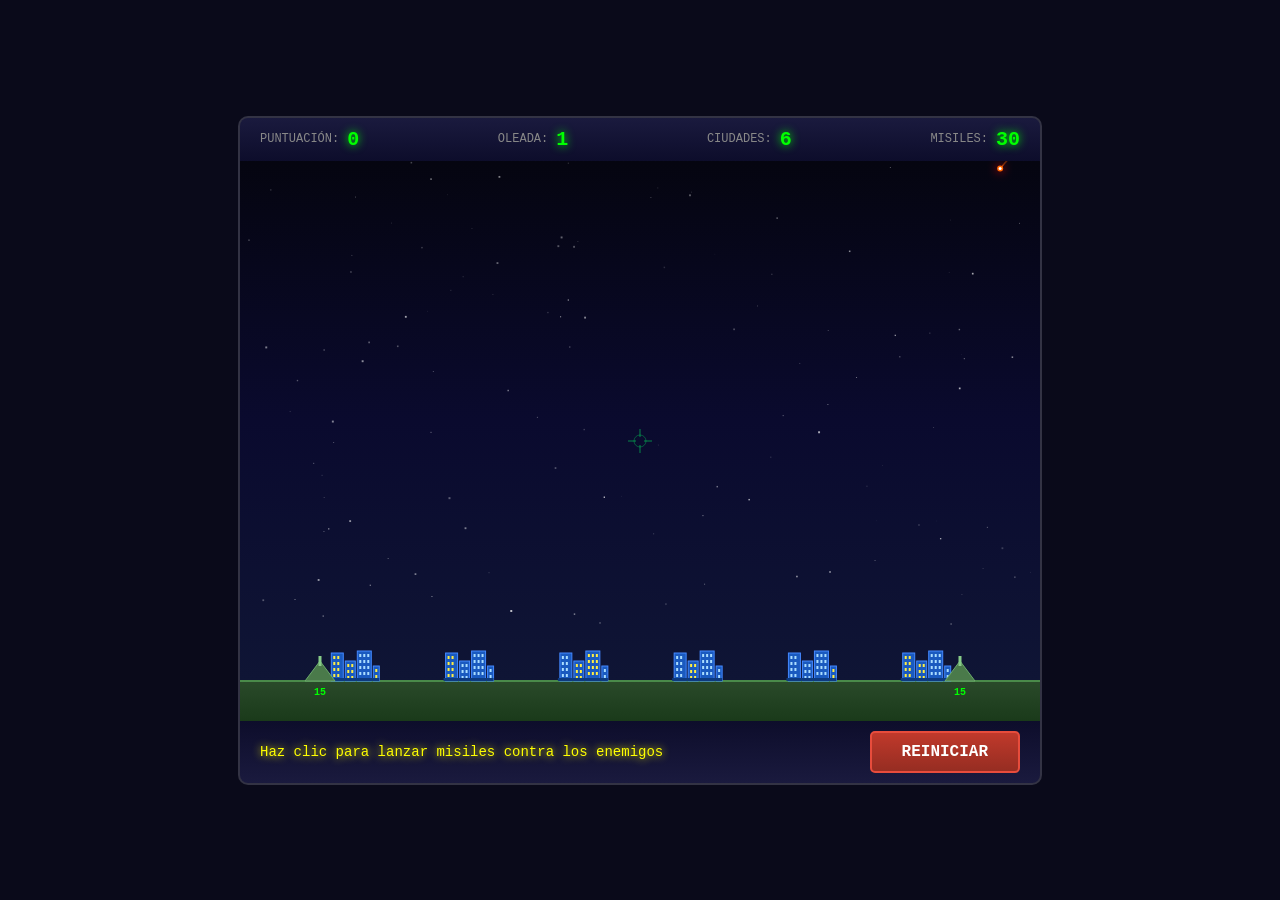
<file: games/missil command/missile-command.html>
<!DOCTYPE html>
<html lang="es">
<head>
    <meta charset="UTF-8">
    <meta name="viewport" content="width=device-width, initial-scale=1.0">
    <title>Missile Command</title>
    <style>
        * {
            margin: 0;
            padding: 0;
            box-sizing: border-box;
        }

        body {
            background: #0a0a1a;
            display: flex;
            justify-content: center;
            align-items: center;
            min-height: 100vh;
            font-family: 'Courier New', monospace;
            overflow: hidden;
        }

        #gameContainer {
            position: relative;
            text-align: center;
        }

        #topBar {
            display: flex;
            justify-content: space-between;
            align-items: center;
            padding: 10px 20px;
            background: linear-gradient(180deg, #1a1a3e, #0d0d2b);
            border: 2px solid #334;
            border-bottom: none;
            border-radius: 10px 10px 0 0;
            color: #0f0;
            font-size: 16px;
        }

        #topBar .stat {
            display: flex;
            align-items: center;
            gap: 8px;
        }

        #topBar .label {
            color: #888;
            font-size: 12px;
            text-transform: uppercase;
        }

        #topBar .value {
            color: #0f0;
            font-size: 20px;
            font-weight: bold;
            text-shadow: 0 0 10px #0f0;
        }

        canvas {
            display: block;
            border-left: 2px solid #334;
            border-right: 2px solid #334;
            cursor: crosshair;
        }

        #bottomBar {
            display: flex;
            justify-content: space-between;
            align-items: center;
            padding: 10px 20px;
            background: linear-gradient(0deg, #1a1a3e, #0d0d2b);
            border: 2px solid #334;
            border-top: none;
            border-radius: 0 0 10px 10px;
        }

        #restartBtn {
            background: linear-gradient(180deg, #c0392b, #962d22);
            color: white;
            border: 2px solid #e74c3c;
            padding: 10px 30px;
            font-family: 'Courier New', monospace;
            font-size: 16px;
            font-weight: bold;
            cursor: pointer;
            text-transform: uppercase;
            border-radius: 5px;
            transition: all 0.2s;
        }

        #restartBtn:hover {
            background: linear-gradient(180deg, #e74c3c, #c0392b);
            box-shadow: 0 0 15px rgba(231, 76, 60, 0.5);
        }

        #restartBtn:active {
            transform: scale(0.95);
        }

        #message {
            color: #ff0;
            font-size: 14px;
            text-shadow: 0 0 8px #ff0;
        }

        #overlay {
            position: absolute;
            top: 50%;
            left: 50%;
            transform: translate(-50%, -50%);
            color: white;
            text-align: center;
            pointer-events: none;
            z-index: 10;
        }

        #overlay h1 {
            font-size: 48px;
            color: #ff0;
            text-shadow: 0 0 20px #f80, 0 0 40px #f00;
            margin-bottom: 10px;
        }

        #overlay p {
            font-size: 18px;
            color: #aaa;
        }
    </style>
</head>
<body>
    <div id="gameContainer">
        <div id="topBar">
            <div class="stat">
                <span class="label">Puntuación:</span>
                <span class="value" id="scoreDisplay">0</span>
            </div>
            <div class="stat">
                <span class="label">Oleada:</span>
                <span class="value" id="waveDisplay">1</span>
            </div>
            <div class="stat">
                <span class="label">Ciudades:</span>
                <span class="value" id="citiesDisplay">6</span>
            </div>
            <div class="stat">
                <span class="label">Misiles:</span>
                <span class="value" id="ammoDisplay">30</span>
            </div>
        </div>
        <canvas id="gameCanvas"></canvas>
        <div id="bottomBar">
            <span id="message">Haz clic para lanzar misiles contra los enemigos</span>
            <button id="restartBtn" onclick="restartGame()">Reiniciar</button>
        </div>
        <div id="overlay"></div>
    </div>

    <script>
    // ============================================================
    //  MISSILE COMMAND - Juego completo en un solo archivo HTML
    // ============================================================

    const canvas = document.getElementById('gameCanvas');
    const ctx = canvas.getContext('2d');

    // --- Dimensiones del canvas ---
    const W = 800;
    const H = 560;
    canvas.width = W;
    canvas.height = H;

    // --- Audio Context (Web Audio API) ---
    let audioCtx = null;

    function initAudio() {
        if (!audioCtx) {
            audioCtx = new (window.AudioContext || window.webkitAudioContext)();
        }
    }

    /** Genera un sonido de explosión */
    function playExplosion(size = 1) {
        if (!audioCtx) return;
        const duration = 0.3 * size;
        const bufferSize = audioCtx.sampleRate * duration;
        const buffer = audioCtx.createBuffer(1, bufferSize, audioCtx.sampleRate);
        const data = buffer.getChannelData(0);

        for (let i = 0; i < bufferSize; i++) {
            const t = i / bufferSize;
            // Ruido con decaimiento exponencial
            data[i] = (Math.random() * 2 - 1) * Math.exp(-t * 6) * size;
        }

        const source = audioCtx.createBufferSource();
        source.buffer = buffer;

        const filter = audioCtx.createBiquadFilter();
        filter.type = 'lowpass';
        filter.frequency.value = 800 + size * 400;

        const gain = audioCtx.createGain();
        gain.gain.value = 0.3;

        source.connect(filter);
        filter.connect(gain);
        gain.connect(audioCtx.destination);
        source.start();
    }

    /** Genera un sonido de lanzamiento */
    function playLaunch() {
        if (!audioCtx) return;
        const osc = audioCtx.createOscillator();
        const gain = audioCtx.createGain();

        osc.type = 'sawtooth';
        osc.frequency.setValueAtTime(200, audioCtx.currentTime);
        osc.frequency.exponentialRampToValueAtTime(800, audioCtx.currentTime + 0.15);

        gain.gain.setValueAtTime(0.15, audioCtx.currentTime);
        gain.gain.exponentialRampToValueAtTime(0.001, audioCtx.currentTime + 0.2);

        osc.connect(gain);
        gain.connect(audioCtx.destination);
        osc.start();
        osc.stop(audioCtx.currentTime + 0.2);
    }

    /** Genera un sonido de destrucción de ciudad */
    function playCityDestroy() {
        if (!audioCtx) return;
        const duration = 0.8;
        const bufferSize = audioCtx.sampleRate * duration;
        const buffer = audioCtx.createBuffer(1, bufferSize, audioCtx.sampleRate);
        const data = buffer.getChannelData(0);

        for (let i = 0; i < bufferSize; i++) {
            const t = i / bufferSize;
            data[i] = (Math.random() * 2 - 1) * Math.exp(-t * 3) * 1.5;
            // Añadir un tono grave
            if (i % 2 === 0) {
                data[i] += Math.sin(i * 0.02) * 0.3 * Math.exp(-t * 4);
            }
        }

        const source = audioCtx.createBufferSource();
        source.buffer = buffer;

        const filter = audioCtx.createBiquadFilter();
        filter.type = 'lowpass';
        filter.frequency.value = 500;

        const gain = audioCtx.createGain();
        gain.gain.value = 0.4;

        source.connect(filter);
        filter.connect(gain);
        gain.connect(audioCtx.destination);
        source.start();
    }

    /** Genera un sonido de oleada completada */
    function playWaveComplete() {
        if (!audioCtx) return;
        const notes = [523, 659, 784, 1047];
        notes.forEach((freq, i) => {
            const osc = audioCtx.createOscillator();
            const gain = audioCtx.createGain();
            osc.type = 'square';
            osc.frequency.value = freq;
            const t = audioCtx.currentTime + i * 0.12;
            gain.gain.setValueAtTime(0.1, t);
            gain.gain.exponentialRampToValueAtTime(0.001, t + 0.3);
            osc.connect(gain);
            gain.connect(audioCtx.destination);
            osc.start(t);
            osc.stop(t + 0.3);
        });
    }

    /** Genera sonido de game over */
    function playGameOver() {
        if (!audioCtx) return;
        const notes = [400, 350, 300, 200];
        notes.forEach((freq, i) => {
            const osc = audioCtx.createOscillator();
            const gain = audioCtx.createGain();
            osc.type = 'sawtooth';
            osc.frequency.value = freq;
            const t = audioCtx.currentTime + i * 0.25;
            gain.gain.setValueAtTime(0.15, t);
            gain.gain.exponentialRampToValueAtTime(0.001, t + 0.4);
            osc.connect(gain);
            gain.connect(audioCtx.destination);
            osc.start(t);
            osc.stop(t + 0.4);
        });
    }

    // ============================================================
    //  ESTADO DEL JUEGO
    // ============================================================

    let game = {
        score: 0,
        wave: 1,
        ammo: 30,
        maxAmmo: 30,
        citiesAlive: 6,
        gameOver: false,
        paused: false,
        waveTransition: false,
        waveTransitionTimer: 0,
        missilesThisWave: 0,
        totalMissilesInWave: 0,
        spawnTimer: 0,
        spawnInterval: 90,
        difficultyMultiplier: 1,
    };

    // --- Entidades del juego ---
    let cities = [];
    let batteries = [];
    let playerMissiles = [];
    let enemyMissiles = [];
    let explosions = [];
    let particles = [];
    let stars = [];

    // --- Constantes ---
    const GROUND_Y = H - 40;
    const CITY_WIDTH = 50;
    const CITY_HEIGHT = 30;
    const EXPLOSION_MAX_RADIUS = 60;
    const EXPLOSION_GROW_SPEED = 2.5;
    const EXPLOSION_SHRINK_SPEED = 1.8;
    const PLAYER_MISSILE_SPEED = 7;
    const ENEMY_MISSILE_BASE_SPEED = 0.8;

    // ============================================================
    //  INICIALIZACIÓN
    // ============================================================

    function initStars() {
        stars = [];
        for (let i = 0; i < 120; i++) {
            stars.push({
                x: Math.random() * W,
                y: Math.random() * (GROUND_Y - 50),
                size: Math.random() * 1.5 + 0.5,
                brightness: Math.random() * 0.5 + 0.3,
                twinkleSpeed: Math.random() * 0.02 + 0.005,
                twinkleOffset: Math.random() * Math.PI * 2,
            });
        }
    }

    function initCities() {
        cities = [];
        const spacing = W / 7;
        for (let i = 1; i <= 6; i++) {
            cities.push({
                x: spacing * i - CITY_WIDTH / 2,
                y: GROUND_Y - CITY_HEIGHT,
                width: CITY_WIDTH,
                height: CITY_HEIGHT,
                alive: true,
                flashTimer: 0,
            });
        }
    }

    function initBatteries() {
        batteries = [];
        const positions = [80, W - 80];
        positions.forEach(x => {
            batteries.push({ x: x, y: GROUND_Y, ammo: Math.ceil(game.maxAmmo / 2) });
        });
    }

    function initGame() {
        game.score = 0;
        game.wave = 1;
        game.ammo = 30;
        game.citiesAlive = 6;
        game.gameOver = false;
        game.paused = false;
        game.waveTransition = false;
        game.waveTransitionTimer = 0;
        game.missilesThisWave = 0;
        game.totalMissilesInWave = 10;
        game.spawnTimer = 60;
        game.spawnInterval = 90;
        game.difficultyMultiplier = 1;

        playerMissiles = [];
        enemyMissiles = [];
        explosions = [];
        particles = [];

        initStars();
        initCities();
        initBatteries();
        updateUI();
    }

    // ============================================================
    //  OLEADAS Y DIFICULTAD
    // ============================================================

    function getWaveConfig(wave) {
        const baseMissiles = 10 + wave * 3;
        const speed = ENEMY_MISSILE_BASE_SPEED + (wave - 1) * 0.15;
        const interval = Math.max(25, 90 - wave * 5);
        return {
            totalMissiles: baseMissiles,
            speed: speed,
            interval: interval,
        };
    }

    function startWave() {
        const config = getWaveConfig(game.wave);
        game.totalMissilesInWave = config.totalMissiles;
        game.missilesThisWave = 0;
        game.spawnInterval = config.interval;
        game.difficultyMultiplier = config.speed / ENEMY_MISSILE_BASE_SPEED;
        game.spawnTimer = 30;

        // Recargar munición
        game.ammo = Math.min(game.maxAmmo, game.ammo + 15);
        batteries.forEach(b => b.ammo = Math.ceil(game.ammo / 2));

        updateUI();
    }

    function spawnEnemyMissile() {
        const config = getWaveConfig(game.wave);
        // Elegir un objetivo (ciudad viva o posición aleatoria)
        let target;
        const aliveCities = cities.filter(c => c.alive);

        if (aliveCities.length > 0 && Math.random() < 0.7) {
            target = aliveCities[Math.floor(Math.random() * aliveCities.length)];
        } else {
            target = { x: Math.random() * W, y: GROUND_Y };
        }

        const startX = Math.random() * W;
        const startY = -10;

        // Calcular dirección hacia el objetivo
        const dx = (target.x + target.width / 2) - startX;
        const dy = target.y - startY;
        const dist = Math.sqrt(dx * dx + dy * dy);
        const speed = config.speed * game.difficultyMultiplier;

        enemyMissiles.push({
            x: startX,
            y: startY,
            vx: (dx / dist) * speed,
            vy: (dy / dist) * speed,
            trail: [],
            color: Math.random() < 0.3 ? '#ff4444' : '#ff6600',
        });

        game.missilesThisWave++;
    }

    // ============================================================
    //  LÓGICA DEL JUEGO
    // ============================================================

    function launchPlayerMissile(targetX, targetY) {
        if (game.gameOver || game.waveTransition) return;

        // Encontrar la batería más cercana con munición
        let closestBattery = null;
        let closestDist = Infinity;

        batteries.forEach(b => {
            const dist = Math.abs(b.x - targetX);
            if (dist < closestDist && b.ammo > 0) {
                closestDist = dist;
                closestBattery = b;
            }
        });

        if (!closestBattery || closestBattery.ammo <= 0) return;

        closestBattery.ammo--;
        game.ammo--;

        const dx = targetX - closestBattery.x;
        const dy = targetY - closestBattery.y;
        const dist = Math.sqrt(dx * dx + dy * dy);
        const speed = PLAYER_MISSILE_SPEED;

        playerMissiles.push({
            x: closestBattery.x,
            y: closestBattery.y,
            vx: (dx / dist) * speed,
            vy: (dy / dist) * speed,
            targetX: targetX,
            targetY: targetY,
            trail: [],
        });

        playLaunch();
        updateUI();
    }

    function createExplosion(x, y, radius = EXPLOSION_MAX_RADIUS) {
        explosions.push({
            x: x,
            y: y,
            radius: 5,
            maxRadius: radius,
            growing: true,
            life: 1.0,
        });

        // Partículas de la explosión
        for (let i = 0; i < 20; i++) {
            const angle = Math.random() * Math.PI * 2;
            const speed = Math.random() * 3 + 1;
            particles.push({
                x: x,
                y: y,
                vx: Math.cos(angle) * speed,
                vy: Math.sin(angle) * speed,
                life: 1.0,
                color: Math.random() < 0.5 ? '#ffaa00' : '#ffff00',
                size: Math.random() * 3 + 1,
            });
        }

        playExplosion(radius / EXPLOSION_MAX_RADIUS);
    }

    function checkCollisions() {
        // Misiles enemigos vs explosiones del jugador
        for (let i = enemyMissiles.length - 1; i >= 0; i--) {
            const em = enemyMissiles[i];
            let destroyed = false;

            for (const exp of explosions) {
                const dx = em.x - exp.x;
                const dy = em.y - exp.y;
                const dist = Math.sqrt(dx * dx + dy * dy);

                if (dist < exp.radius + 5) {
                    // Destruir misil enemigo
                    createExplosion(em.x, em.y, 20);
                    game.score += 25 * game.wave;
                    enemyMissiles.splice(i, 1);
                    destroyed = true;

                    // Partículas de destrucción
                    for (let j = 0; j < 8; j++) {
                        const angle = Math.random() * Math.PI * 2;
                        particles.push({
                            x: em.x,
                            y: em.y,
                            vx: Math.cos(angle) * 2,
                            vy: Math.sin(angle) * 2,
                            life: 1.0,
                            color: '#ff4444',
                            size: 2,
                        });
                    }
                    break;
                }
            }

            if (destroyed) continue;

            // Misil enemigo vs ciudades
            for (const city of cities) {
                if (!city.alive) continue;
                if (em.x > city.x - 10 && em.x < city.x + city.width + 10 &&
                    em.y >= city.y - 5 && em.y <= GROUND_Y + 5) {
                    // Destruir ciudad
                    city.alive = false;
                    city.flashTimer = 30;
                    game.citiesAlive--;
                    createExplosion(em.x, em.y, EXPLOSION_MAX_RADIUS);
                    playCityDestroy();

                    // Partículas de destrucción
                    for (let j = 0; j < 30; j++) {
                        const angle = Math.random() * Math.PI * 2;
                        const speed = Math.random() * 4 + 1;
                        particles.push({
                            x: em.x,
                            y: em.y,
                            vx: Math.cos(angle) * speed,
                            vy: Math.sin(angle) * speed - 2,
                            life: 1.0,
                            color: ['#ff0000', '#ff4400', '#ff8800', '#ffff00'][Math.floor(Math.random() * 4)],
                            size: Math.random() * 4 + 2,
                        });
                    }

                    if (game.citiesAlive <= 0) {
                        game.gameOver = true;
                        playGameOver();
                    }
                    updateUI();
                    break;
                }
            }
        }

        // Explosiones vs explosiones (chain reaction)
        for (let i = explosions.length - 1; i >= 0; i--) {
            const expA = explosions[i];
            if (!expA.growing && expA.life < 0.5) continue;

            for (let j = explosions.length - 1; j >= 0; j--) {
                if (i === j) continue;
                const expB = explosions[j];
                if (!expB.growing && expB.life < 0.5) continue;

                const dx = expA.x - expB.x;
                const dy = expA.y - expB.y;
                const dist = Math.sqrt(dx * dx + dy * dy);

                if (dist < expA.radius + expB.radius && !expA.growing && !expB.growing) {
                    // Chain reaction: crear nueva explosión más grande
                    createExplosion(
                        (expA.x + expB.x) / 2,
                        (expA.y + expB.y) / 2,
                        Math.min(EXPLOSION_MAX_RADIUS, (expA.radius + expB.radius) * 0.7)
                    );
                }
            }
        }
    }

    function update() {
        if (game.gameOver || game.waveTransition) return;

        // --- Oleada: spawn de misiles enemigos ---
        const config = getWaveConfig(game.wave);
        if (game.missilesThisWave < game.totalMissilesInWave) {
            game.spawnTimer--;
            if (game.spawnTimer <= 0) {
                spawnEnemyMissile();
                game.spawnTimer = Math.max(15, config.interval - game.wave * 3);
            }
        }

        // Verificar si la oleada terminó
        if (game.missilesThisWave >= game.totalMissilesInWave && enemyMissiles.length === 0) {
            startNextWave();
        }

        // --- Misiles del jugador ---
        for (let i = playerMissiles.length - 1; i >= 0; i--) {
            const pm = playerMissiles[i];
            pm.trail.push({ x: pm.x, y: pm.y });
            if (pm.trail.length > 20) pm.trail.shift();

            pm.x += pm.vx;
            pm.y += pm.vy;

            // Llegó al objetivo?
            const dx = pm.x - pm.targetX;
            const dy = pm.y - pm.targetY;
            if (Math.sqrt(dx * dx + dy * dy) < 10 || pm.y <= pm.targetY) {
                createExplosion(pm.targetX, pm.targetY);
                playerMissiles.splice(i, 1);
            }

            // Fuera de pantalla
            if (pm.x < -50 || pm.x > W + 50 || pm.y < -50) {
                playerMissiles.splice(i, 1);
            }
        }

        // --- Misiles enemigos ---
        for (let i = enemyMissiles.length - 1; i >= 0; i--) {
            const em = enemyMissiles[i];
            em.trail.push({ x: em.x, y: em.y });
            if (em.trail.length > 30) em.trail.shift();

            em.x += em.vx;
            em.y += em.vy;

            // Fuera de pantalla por abajo
            if (em.y > H + 20 || em.x < -50 || em.x > W + 50) {
                enemyMissiles.splice(i, 1);
            }
        }

        // --- Explosiones ---
        for (let i = explosions.length - 1; i >= 0; i--) {
            const exp = explosions[i];

            if (exp.growing) {
                exp.radius += EXPLOSION_GROW_SPEED;
                if (exp.radius >= exp.maxRadius) {
                    exp.growing = false;
                }
            } else {
                exp.radius -= EXPLOSION_SHRINK_SPEED;
                exp.life -= 0.015;

                if (exp.radius <= 0 || exp.life <= 0) {
                    explosions.splice(i, 1);
                }
            }
        }

        // --- Partículas ---
        for (let i = particles.length - 1; i >= 0; i--) {
            const p = particles[i];
            p.x += p.vx;
            p.y += p.vy;
            p.vy += 0.05; // gravedad leve
            p.life -= 0.02;

            if (p.life <= 0) {
                particles.splice(i, 1);
            }
        }

        // --- Ciudades flash timer ---
        cities.forEach(c => {
            if (c.flashTimer > 0) c.flashTimer--;
        });

        checkCollisions();
    }

    function startNextWave() {
        game.waveTransition = true;
        game.waveTransitionTimer = 120; // 2 segundos a 60fps
        playWaveComplete();

        // Bonus por ciudades sobrevivientes
        const cityBonus = game.citiesAlive * 100 * game.wave;
        game.score += cityBonus;

        setTimeout(() => {
            game.wave++;
            game.waveTransition = false;
            startWave();
        }, 2000);
    }

    // ============================================================
    //  RENDERIZADO
    // ============================================================

    function drawStars(time) {
        stars.forEach(s => {
            const twinkle = Math.sin(time * s.twinkleSpeed + s.twinkleOffset) * 0.3 + 0.7;
            ctx.fillStyle = `rgba(255, 255, 255, ${s.brightness * twinkle})`;
            ctx.fillRect(s.x, s.y, s.size, s.size);
        });
    }

    function drawGround() {
        // Suelo principal
        const gradient = ctx.createLinearGradient(0, GROUND_Y, 0, H);
        gradient.addColorStop(0, '#2a4a2a');
        gradient.addColorStop(1, '#1a3a1a');
        ctx.fillStyle = gradient;
        ctx.fillRect(0, GROUND_Y, W, H - GROUND_Y);

        // Línea superior del suelo
        ctx.strokeStyle = '#4a8a4a';
        ctx.lineWidth = 2;
        ctx.beginPath();
        ctx.moveTo(0, GROUND_Y);
        ctx.lineTo(W, GROUND_Y);
        ctx.stroke();
    }

    function drawCities() {
        cities.forEach(city => {
            if (!city.alive) {
                // Ruinas
                ctx.fillStyle = '#333';
                ctx.fillRect(city.x + 5, city.y + 10, 8, CITY_HEIGHT - 10);
                ctx.fillRect(city.x + 20, city.y + 5, 6, CITY_HEIGHT - 5);
                ctx.fillRect(city.x + 35, city.y + 12, 7, CITY_HEIGHT - 12);

                // Escombros
                ctx.fillStyle = '#444';
                for (let i = 0; i < 5; i++) {
                    const sx = city.x + Math.random() * city.width;
                    const sy = GROUND_Y - Math.random() * 8;
                    ctx.fillRect(sx, sy, 3, 2);
                }
                return;
            }

            // Flash de destrucción inminente
            if (city.flashTimer > 0) {
                ctx.fillStyle = `rgba(255, 100, 0, ${city.flashTimer / 60})`;
                ctx.fillRect(city.x - 5, city.y - 5, city.width + 10, CITY_HEIGHT + 10);
            }

            // Edificios
            const buildings = [
                { x: 2, w: 12, h: 28 },
                { x: 16, w: 10, h: 20 },
                { x: 28, w: 14, h: 30 },
                { x: 44, w: 6, h: 15 },
            ];

            buildings.forEach(b => {
                // Edificio principal
                ctx.fillStyle = '#1a5abf';
                ctx.fillRect(city.x + b.x, city.y + CITY_HEIGHT - b.h, b.w, b.h);

                // Borde brillante
                ctx.strokeStyle = '#4488ff';
                ctx.lineWidth = 1;
                ctx.strokeRect(city.x + b.x, city.y + CITY_HEIGHT - b.h, b.w, b.h);

                // Ventanas
                ctx.fillStyle = Math.random() > 0.5 ? '#ffee44' : '#aaddff';
                for (let wy = city.y + CITY_HEIGHT - b.h + 3; wy < city.y + CITY_HEIGHT - 2; wy += 6) {
                    for (let wx = city.x + b.x + 2; wx < city.x + b.x + b.w - 2; wx += 4) {
                        ctx.fillRect(wx, wy, 2, 3);
                    }
                }
            });

            // Base del edificio
            ctx.fillStyle = '#0d3a7f';
            ctx.fillRect(city.x, city.y + CITY_HEIGHT - 3, city.width, 3);
        });
    }

    function drawBatteries() {
        batteries.forEach(b => {
            if (b.ammo <= 0) return;

            // Base triangular
            ctx.fillStyle = '#4a7a4a';
            ctx.beginPath();
            ctx.moveTo(b.x - 15, GROUND_Y);
            ctx.lineTo(b.x + 15, GROUND_Y);
            ctx.lineTo(b.x, GROUND_Y - 20);
            ctx.closePath();
            ctx.fill();

            ctx.strokeStyle = '#6aaa6a';
            ctx.lineWidth = 1;
            ctx.stroke();

            // Indicador de munición
            ctx.fillStyle = game.ammo > 5 ? '#0f0' : '#ff0';
            ctx.font = 'bold 10px Courier New';
            ctx.textAlign = 'center';
            ctx.fillText(b.ammo.toString(), b.x, GROUND_Y + 14);

            // Cañón apuntando (hacia arriba por defecto)
            ctx.strokeStyle = '#88cc88';
            ctx.lineWidth = 3;
            ctx.beginPath();
            ctx.moveTo(b.x, GROUND_Y - 15);
            ctx.lineTo(b.x, GROUND_Y - 25);
            ctx.stroke();
        });
    }

    function drawPlayerMissiles() {
        playerMissiles.forEach(pm => {
            // Estela
            if (pm.trail.length > 1) {
                ctx.strokeStyle = 'rgba(0, 255, 100, 0.4)';
                ctx.lineWidth = 2;
                ctx.beginPath();
                ctx.moveTo(pm.trail[0].x, pm.trail[0].y);
                for (let i = 1; i < pm.trail.length; i++) {
                    ctx.lineTo(pm.trail[i].x, pm.trail[i].y);
                }
                ctx.stroke();

                // Estela brillante
                ctx.strokeStyle = 'rgba(100, 255, 200, 0.6)';
                ctx.lineWidth = 1;
                ctx.beginPath();
                ctx.moveTo(pm.trail[pm.trail.length - 3]?.x || pm.x, pm.trail[pm.trail.length - 3]?.y || pm.y);
                ctx.lineTo(pm.x, pm.y);
                ctx.stroke();
            }

            // Cabeza del misil
            ctx.fillStyle = '#00ff66';
            ctx.shadowColor = '#00ff66';
            ctx.shadowBlur = 8;
            ctx.beginPath();
            ctx.arc(pm.x, pm.y, 3, 0, Math.PI * 2);
            ctx.fill();
            ctx.shadowBlur = 0;

            // Punto blanco en el centro
            ctx.fillStyle = '#ffffff';
            ctx.beginPath();
            ctx.arc(pm.x, pm.y, 1.5, 0, Math.PI * 2);
            ctx.fill();
        });
    }

    function drawEnemyMissiles() {
        enemyMissiles.forEach(em => {
            // Estela
            if (em.trail.length > 1) {
                for (let i = 1; i < em.trail.length; i++) {
                    const alpha = i / em.trail.length * 0.6;
                    ctx.strokeStyle = `rgba(255, ${Math.floor(80 + Math.random() * 40)}, 0, ${alpha})`;
                    ctx.lineWidth = 1.5;
                    ctx.beginPath();
                    ctx.moveTo(em.trail[i - 1].x, em.trail[i - 1].y);
                    ctx.lineTo(em.trail[i].x, em.trail[i].y);
                    ctx.stroke();
                }

                // Estela brillante
                for (let i = Math.max(0, em.trail.length - 5); i < em.trail.length; i++) {
                    const alpha = (i / em.trail.length) * 0.8;
                    ctx.strokeStyle = `rgba(255, 150, 50, ${alpha})`;
                    ctx.lineWidth = 1;
                    ctx.beginPath();
                    ctx.moveTo(em.trail[i].x, em.trail[i].y);
                    if (i < em.trail.length - 1) {
                        ctx.lineTo(em.trail[i + 1].x, em.trail[i + 1].y);
                    } else {
                        ctx.lineTo(em.x, em.y);
                    }
                    ctx.stroke();
                }
            }

            // Cabeza del misil enemigo
            ctx.fillStyle = em.color;
            ctx.shadowColor = '#ff0000';
            ctx.shadowBlur = 10;
            ctx.beginPath();
            ctx.arc(em.x, em.y, 3, 0, Math.PI * 2);
            ctx.fill();
            ctx.shadowBlur = 0;

            // Centro brillante
            ctx.fillStyle = '#ffffff';
            ctx.beginPath();
            ctx.arc(em.x, em.y, 1.5, 0, Math.PI * 2);
            ctx.fill();
        });
    }

    function drawExplosions() {
        explosions.forEach(exp => {
            const alpha = exp.growing ? 0.8 : exp.life;

            // Anillo exterior (naranja)
            if (exp.radius > 10) {
                ctx.strokeStyle = `rgba(255, 140, 0, ${alpha * 0.6})`;
                ctx.lineWidth = 3;
                ctx.beginPath();
                ctx.arc(exp.x, exp.y, exp.radius, 0, Math.PI * 2);
                ctx.stroke();
            }

            // Anillo medio (amarillo)
            if (exp.radius > 5) {
                ctx.strokeStyle = `rgba(255, 255, 0, ${alpha * 0.8})`;
                ctx.lineWidth = 2;
                ctx.beginPath();
                ctx.arc(exp.x, exp.y, exp.radius * 0.7, 0, Math.PI * 2);
                ctx.stroke();
            }

            // Centro (blanco)
            if (exp.radius > 3 && exp.growing) {
                ctx.fillStyle = `rgba(255, 255, 255, ${alpha})`;
                ctx.beginPath();
                ctx.arc(exp.x, exp.y, exp.radius * 0.3, 0, Math.PI * 2);
                ctx.fill();
            }

            // Relleno con gradiente
            const gradient = ctx.createRadialGradient(exp.x, exp.y, 0, exp.x, exp.y, exp.radius);
            if (exp.growing) {
                gradient.addColorStop(0, `rgba(255, 255, 200, ${alpha * 0.3})`);
                gradient.addColorStop(0.5, `rgba(255, 180, 0, ${alpha * 0.2})`);
                gradient.addColorStop(1, `rgba(255, 80, 0, 0)`);
            } else {
                gradient.addColorStop(0, `rgba(255, 255, 200, ${alpha * 0.15})`);
                gradient.addColorStop(0.6, `rgba(255, 140, 0, ${alpha * 0.1})`);
                gradient.addColorStop(1, `rgba(255, 80, 0, 0)`);
            }

            ctx.fillStyle = gradient;
            ctx.beginPath();
            ctx.arc(exp.x, exp.y, exp.radius, 0, Math.PI * 2);
            ctx.fill();
        });
    }

    function drawParticles() {
        particles.forEach(p => {
            ctx.globalAlpha = p.life;
            ctx.fillStyle = p.color;
            ctx.fillRect(p.x - p.size / 2, p.y - p.size / 2, p.size, p.size);
        });
        ctx.globalAlpha = 1.0;
    }

    function drawCrosshair(mx, my) {
        // Mira en la posición del ratón
        ctx.strokeStyle = 'rgba(0, 255, 100, 0.5)';
        ctx.lineWidth = 1;

        const size = 12;
        ctx.beginPath();
        ctx.moveTo(mx - size, my);
        ctx.lineTo(mx - 4, my);
        ctx.stroke();

        ctx.beginPath();
        ctx.moveTo(mx + 4, my);
        ctx.lineTo(mx + size, my);
        ctx.stroke();

        ctx.beginPath();
        ctx.moveTo(mx, my - size);
        ctx.lineTo(mx, my - 4);
        ctx.stroke();

        ctx.beginPath();
        ctx.moveTo(mx, my + 4);
        ctx.lineTo(mx, my + size);
        ctx.stroke();

        // Círculo central
        ctx.strokeStyle = 'rgba(0, 255, 100, 0.3)';
        ctx.beginPath();
        ctx.arc(mx, my, 6, 0, Math.PI * 2);
        ctx.stroke();
    }

    function drawWaveTransition() {
        if (!game.waveTransition) return;

        const progress = 1 - (game.waveTransitionTimer / 120);
        const alpha = Math.min(1, progress * 3);

        ctx.fillStyle = `rgba(0, 0, 0, ${alpha * 0.5})`;
        ctx.fillRect(0, 0, W, H);

        ctx.fillStyle = `rgba(255, 255, 0, ${alpha})`;
        ctx.font = 'bold 36px Courier New';
        ctx.textAlign = 'center';
        ctx.shadowColor = '#ff8800';
        ctx.shadowBlur = 20;

        if (progress < 0.5) {
            ctx.fillText(`¡OLEADA ${game.wave - 1} COMPLETADA!`, W / 2, H / 2 - 30);
            const bonus = game.citiesAlive * 100 * (game.wave - 1);
            if (bonus > 0) {
                ctx.font = '20px Courier New';
                ctx.fillStyle = `rgba(0, 255, 0, ${alpha})`;
                ctx.fillText(`Bonus ciudades: +${bonus}`, W / 2, H / 2 + 10);
            }
        } else {
            ctx.font = 'bold 36px Courier New';
            ctx.fillStyle = `rgba(255, 255, 0, ${alpha})`;
            ctx.fillText(`OLEADA ${game.wave}`, W / 2, H / 2 - 10);
        }

        ctx.shadowBlur = 0;
    }

    function drawGameOver() {
        if (!game.gameOver) return;

        ctx.fillStyle = 'rgba(0, 0, 0, 0.7)';
        ctx.fillRect(0, 0, W, H);

        ctx.textAlign = 'center';

        // Título
        ctx.font = 'bold 52px Courier New';
        ctx.fillStyle = '#ff0000';
        ctx.shadowColor = '#ff0000';
        ctx.shadowBlur = 30;
        ctx.fillText('GAME OVER', W / 2, H / 2 - 40);

        // Puntuación final
        ctx.font = '24px Courier New';
        ctx.fillStyle = '#ffffff';
        ctx.shadowColor = '#ffffff';
        ctx.shadowBlur = 10;
        ctx.fillText(`Puntuación Final: ${game.score}`, W / 2, H / 2 + 10);

        // Oleada alcanzada
        ctx.font = '18px Courier New';
        ctx.fillStyle = '#aaaaaa';
        ctx.shadowBlur = 0;
        ctx.fillText(`Oleada alcanzada: ${game.wave}`, W / 2, H / 2 + 45);

        // Instrucción
        ctx.font = '16px Courier New';
        ctx.fillStyle = '#888888';
        const pulse = Math.sin(Date.now() * 0.005) * 0.3 + 0.7;
        ctx.globalAlpha = pulse;
        ctx.fillText('Pulsa "Reiniciar" para jugar de nuevo', W / 2, H / 2 + 85);
        ctx.globalAlpha = 1.0;

        ctx.shadowBlur = 0;
    }

    function render(time) {
        // Fondo del cielo
        const skyGradient = ctx.createLinearGradient(0, 0, 0, GROUND_Y);
        skyGradient.addColorStop(0, '#050510');
        skyGradient.addColorStop(0.5, '#0a0a2e');
        skyGradient.addColorStop(1, '#0f1535');
        ctx.fillStyle = skyGradient;
        ctx.fillRect(0, 0, W, H);

        // Estrellas
        drawStars(time);

        // Suelo
        drawGround();

        // Ciudades
        drawCities();

        // Baterías
        drawBatteries();

        // Misiles del jugador
        drawPlayerMissiles();

        // Misiles enemigos
        drawEnemyMissiles();

        // Explosiones
        drawExplosions();

        // Partículas
        drawParticles();

        // Mira del ratón
        if (!game.gameOver && !game.waveTransition) {
            drawCrosshair(mouseX, mouseY);
        }

        // Transición de oleada
        drawWaveTransition();

        // Game Over
        drawGameOver();
    }

    // ============================================================
    //  UI
    // ============================================================

    function updateUI() {
        document.getElementById('scoreDisplay').textContent = game.score;
        document.getElementById('waveDisplay').textContent = game.wave;
        document.getElementById('citiesDisplay').textContent = game.citiesAlive;
        document.getElementById('ammoDisplay').textContent = game.ammo;

        // Color de munición
        const ammoEl = document.getElementById('ammoDisplay');
        if (game.ammo <= 5) {
            ammoEl.style.color = '#ff0';
            ammoEl.style.textShadow = '0 0 10px #f80';
        } else {
            ammoEl.style.color = '#0f0';
            ammoEl.style.textShadow = '0 0 10px #0f0';
        }

        // Color de ciudades
        const citiesEl = document.getElementById('citiesDisplay');
        if (game.citiesAlive <= 2) {
            citiesEl.style.color = '#ff0';
            citiesEl.style.textShadow = '0 0 10px #f80';
        } else {
            citiesEl.style.color = '#0f0';
            citiesEl.style.textShadow = '0 0 10px #0f0';
        }

        // Mensaje
        const msgEl = document.getElementById('message');
        if (game.ammo <= 5 && game.citiesAlive > 0) {
            msgEl.textContent = '⚠ ¡Munición baja! Destruye misiles enemigos para ganar munición extra.';
            msgEl.style.color = '#f80';
        } else if (game.citiesAlive <= 2) {
            msgEl.textContent = '⚠ ¡Peligro! Pocas ciudades restantes.';
            msgEl.style.color = '#ff0';
        } else {
            msgEl.textContent = 'Haz clic para lanzar misiles contra los enemigos';
            msgEl.style.color = '#ff0';
        }
    }

    // ============================================================
    //  INPUT
    // ============================================================

    let mouseX = W / 2;
    let mouseY = H / 2;

    canvas.addEventListener('mousemove', (e) => {
        const rect = canvas.getBoundingClientRect();
        const scaleX = W / rect.width;
        const scaleY = H / rect.height;
        mouseX = (e.clientX - rect.left) * scaleX;
        mouseY = (e.clientY - rect.top) * scaleY;
    });

    canvas.addEventListener('click', (e) => {
        initAudio();

        if (game.gameOver) return;

        const rect = canvas.getBoundingClientRect();
        const scaleX = W / rect.width;
        const scaleY = H / rect.height;
        const clickX = (e.clientX - rect.left) * scaleX;
        const clickY = (e.clientY - rect.top) * scaleY;

        // No permitir disparar al suelo o debajo
        if (clickY > GROUND_Y + 10) return;

        launchPlayerMissile(clickX, clickY);
    });

    // Prevenir menú contextual
    canvas.addEventListener('contextmenu', (e) => e.preventDefault());

    // ============================================================
    //  GAME LOOP
    // ============================================================

    let lastTime = 0;

    function gameLoop(timestamp) {
        const delta = timestamp - lastTime;
        lastTime = timestamp;

        // Limitar a ~60 FPS para consistencia
        if (delta >= 16) {
            update();

            // Decrementar timer de transición
            if (game.waveTransition) {
                game.waveTransitionTimer--;
            }
        }

        render(timestamp);
        requestAnimationFrame(gameLoop);
    }

    function restartGame() {
        initAudio();
        initGame();
    }

    // ============================================================
    //  INICIO
    // ============================================================

    initGame();
    startWave();
    requestAnimationFrame(gameLoop);

    </script>
</body>
</html>
</file>
